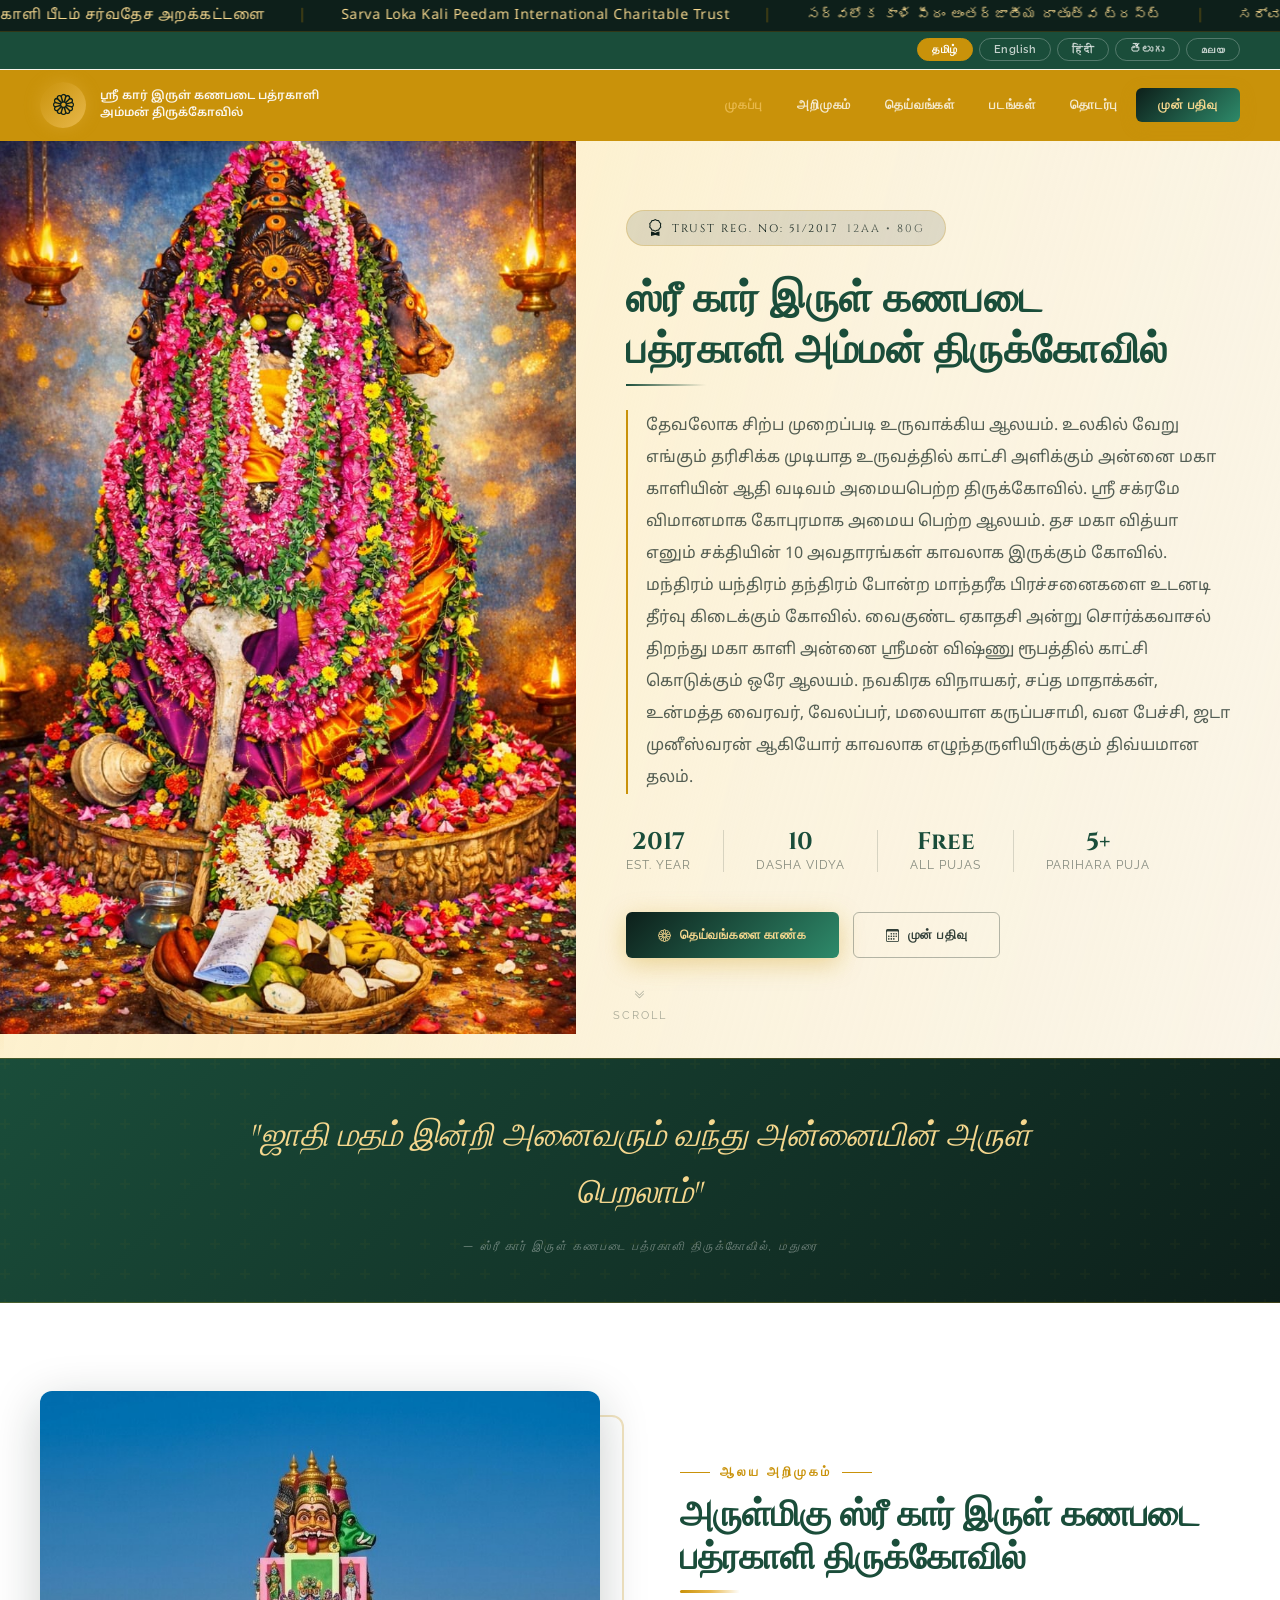
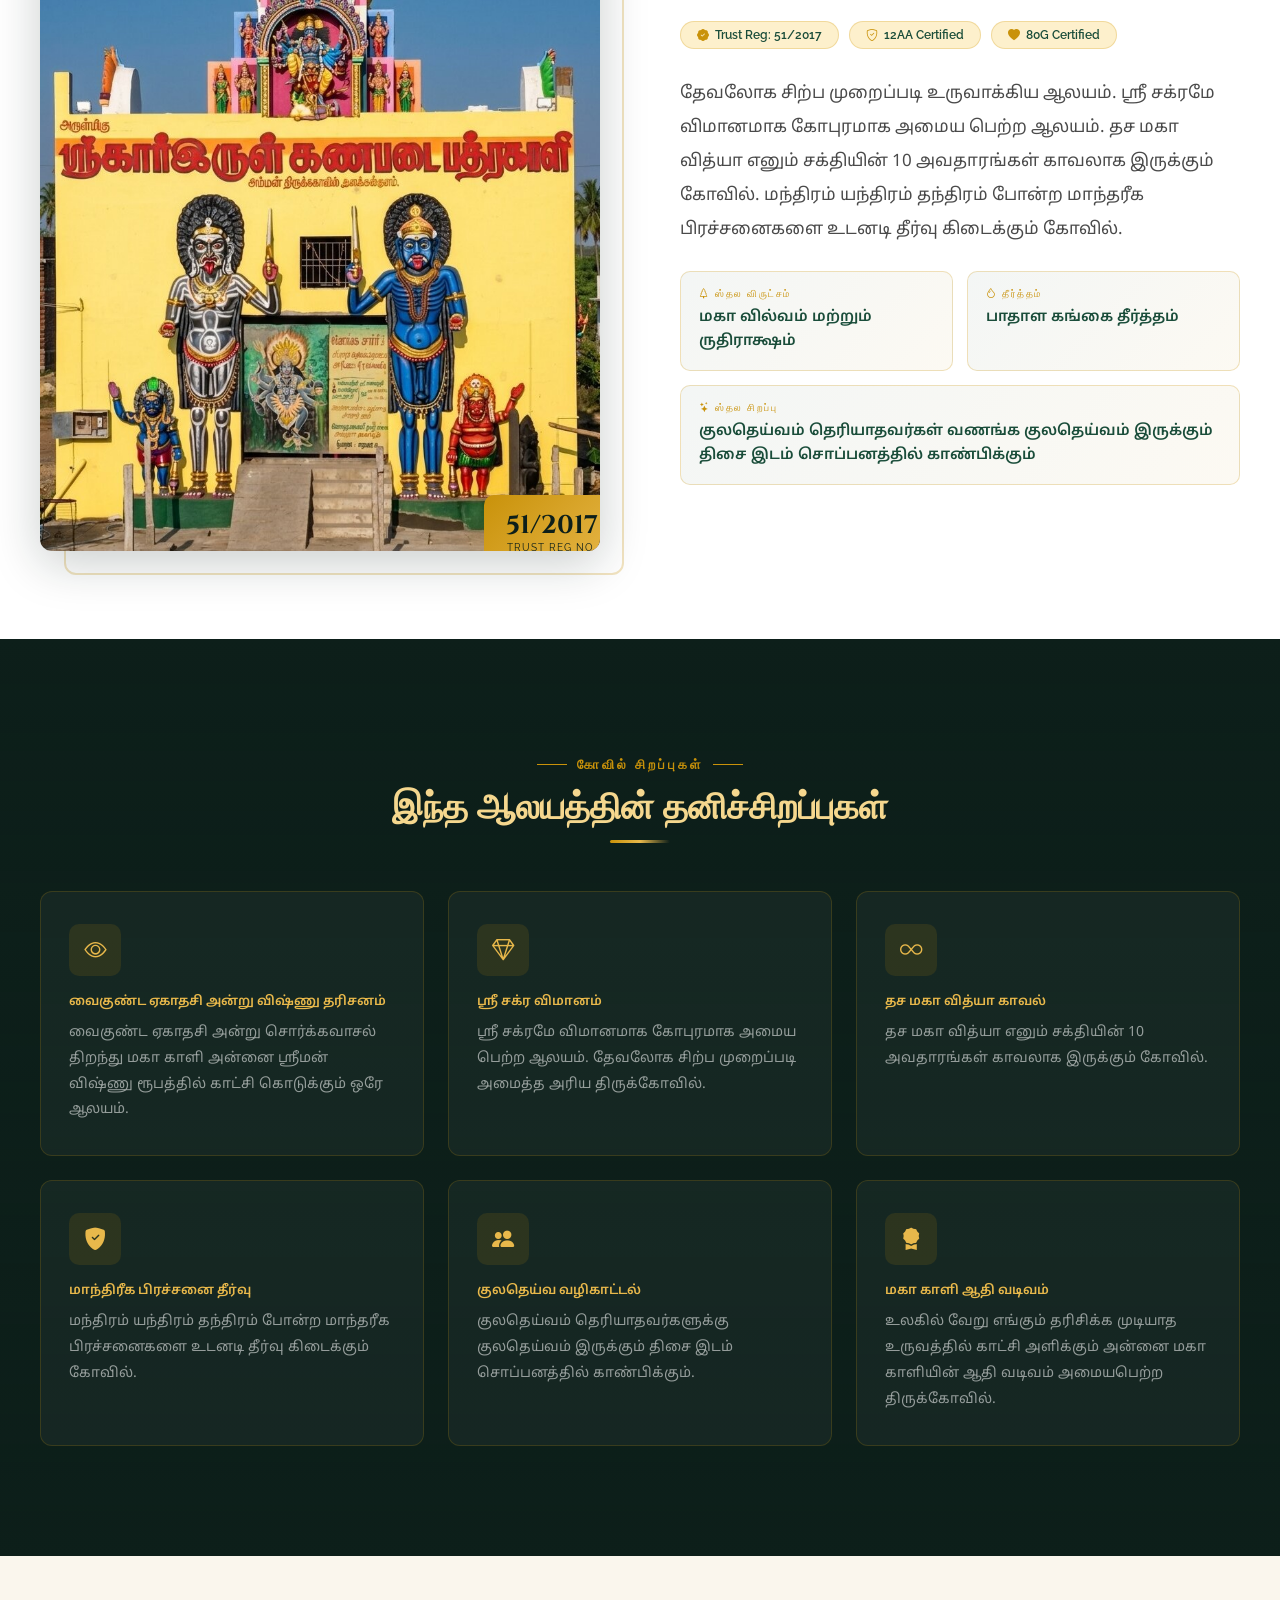
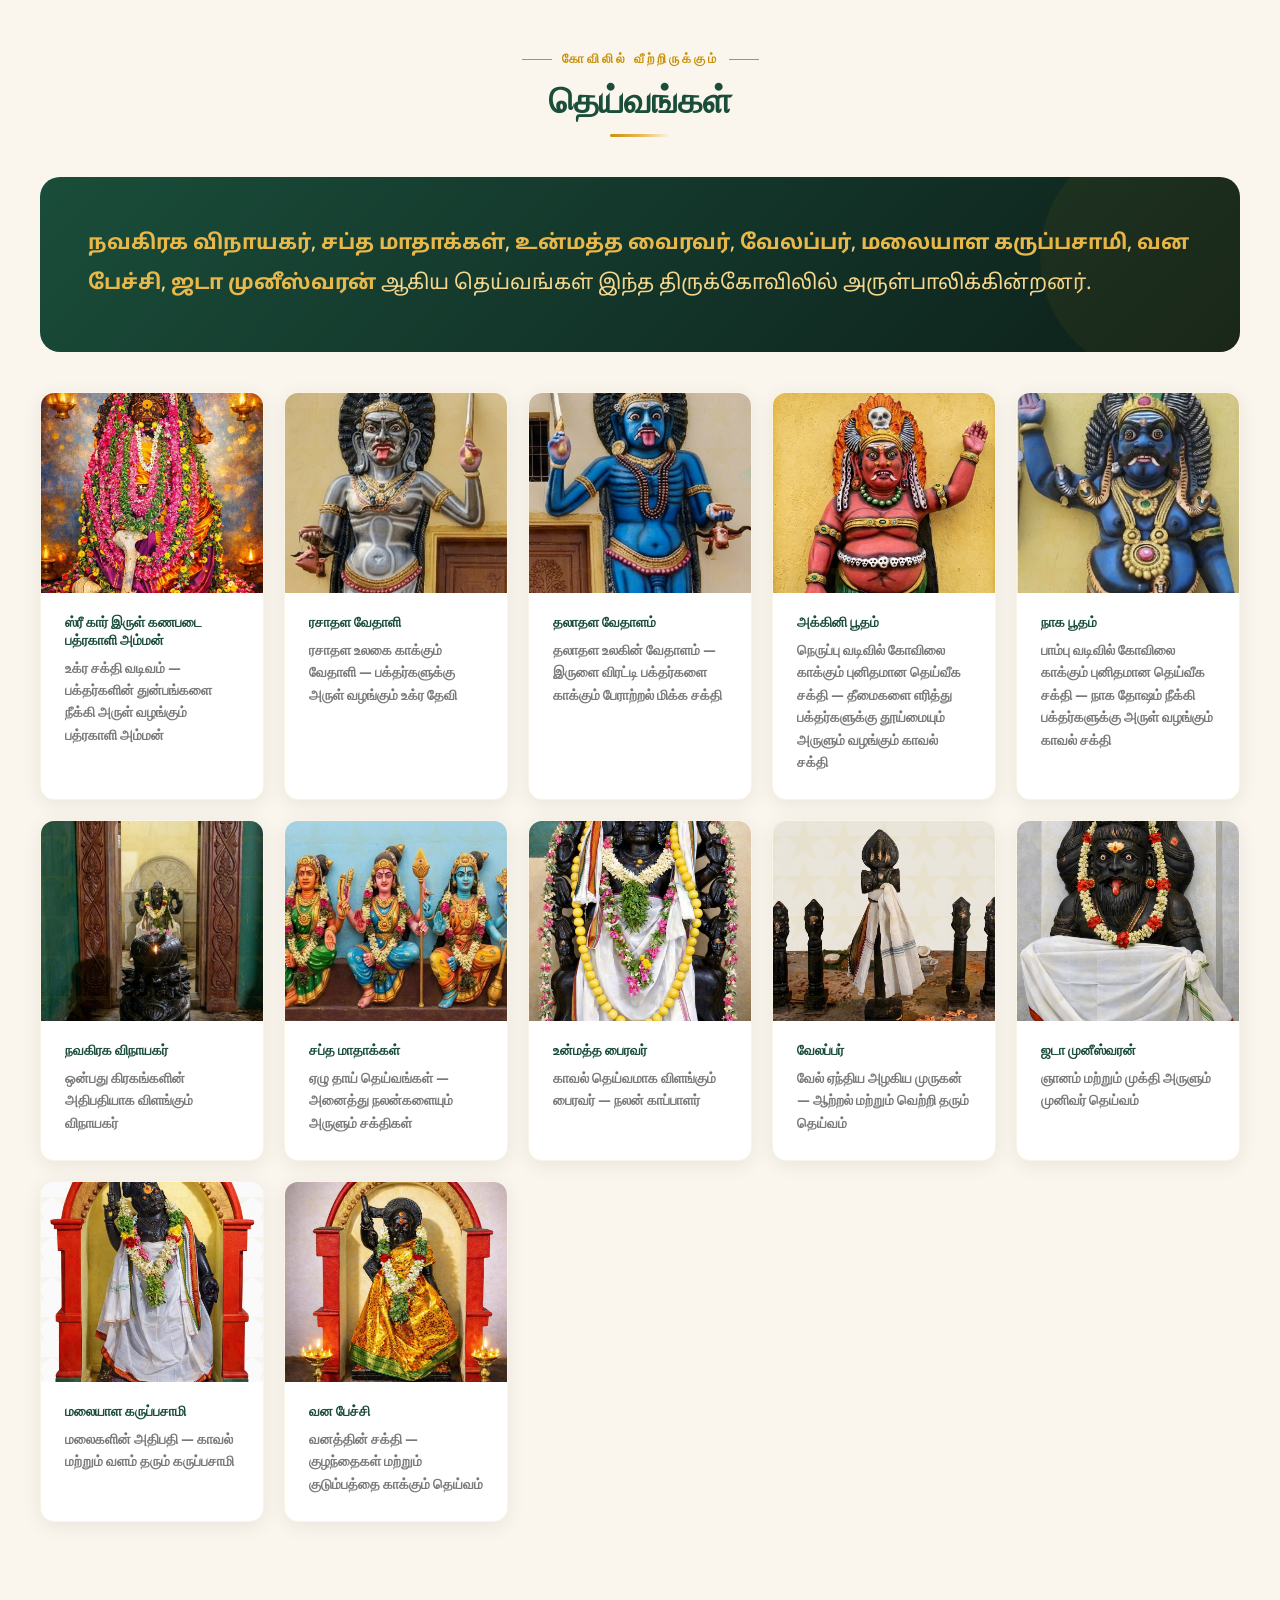
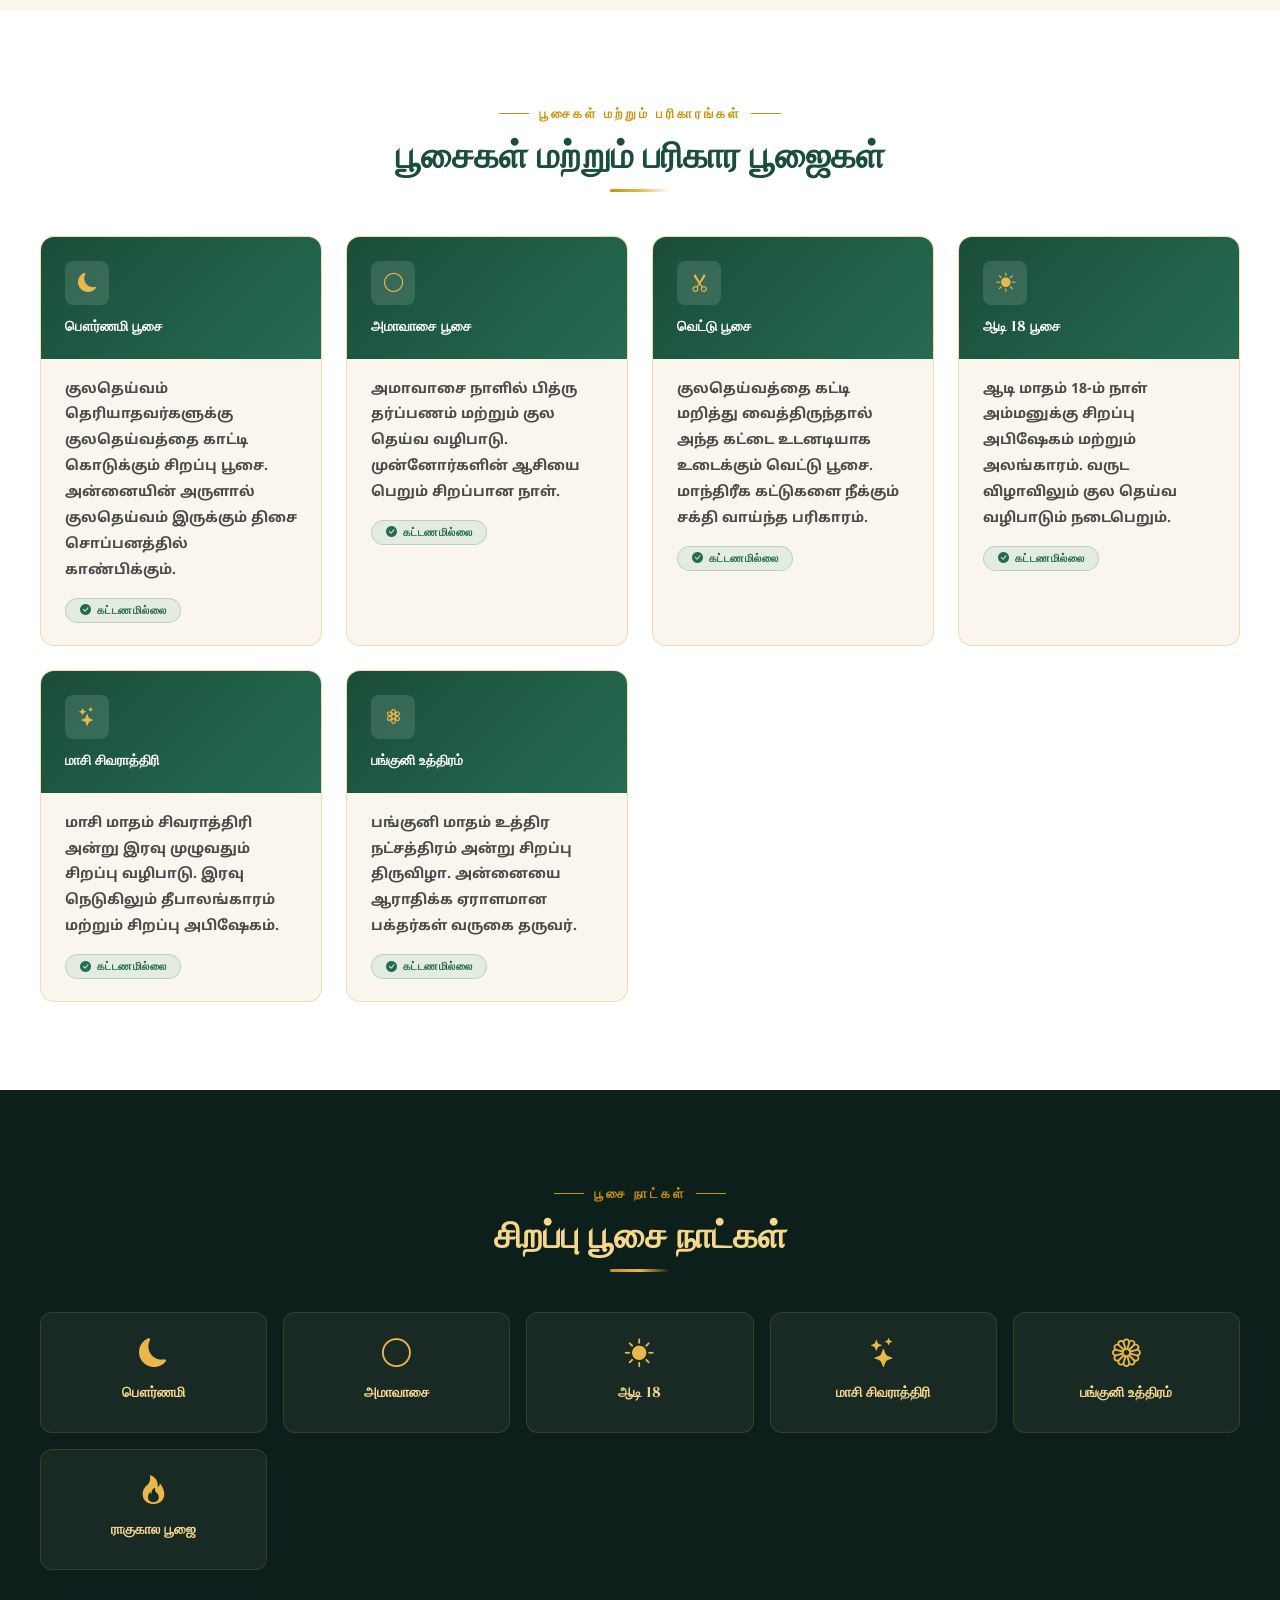
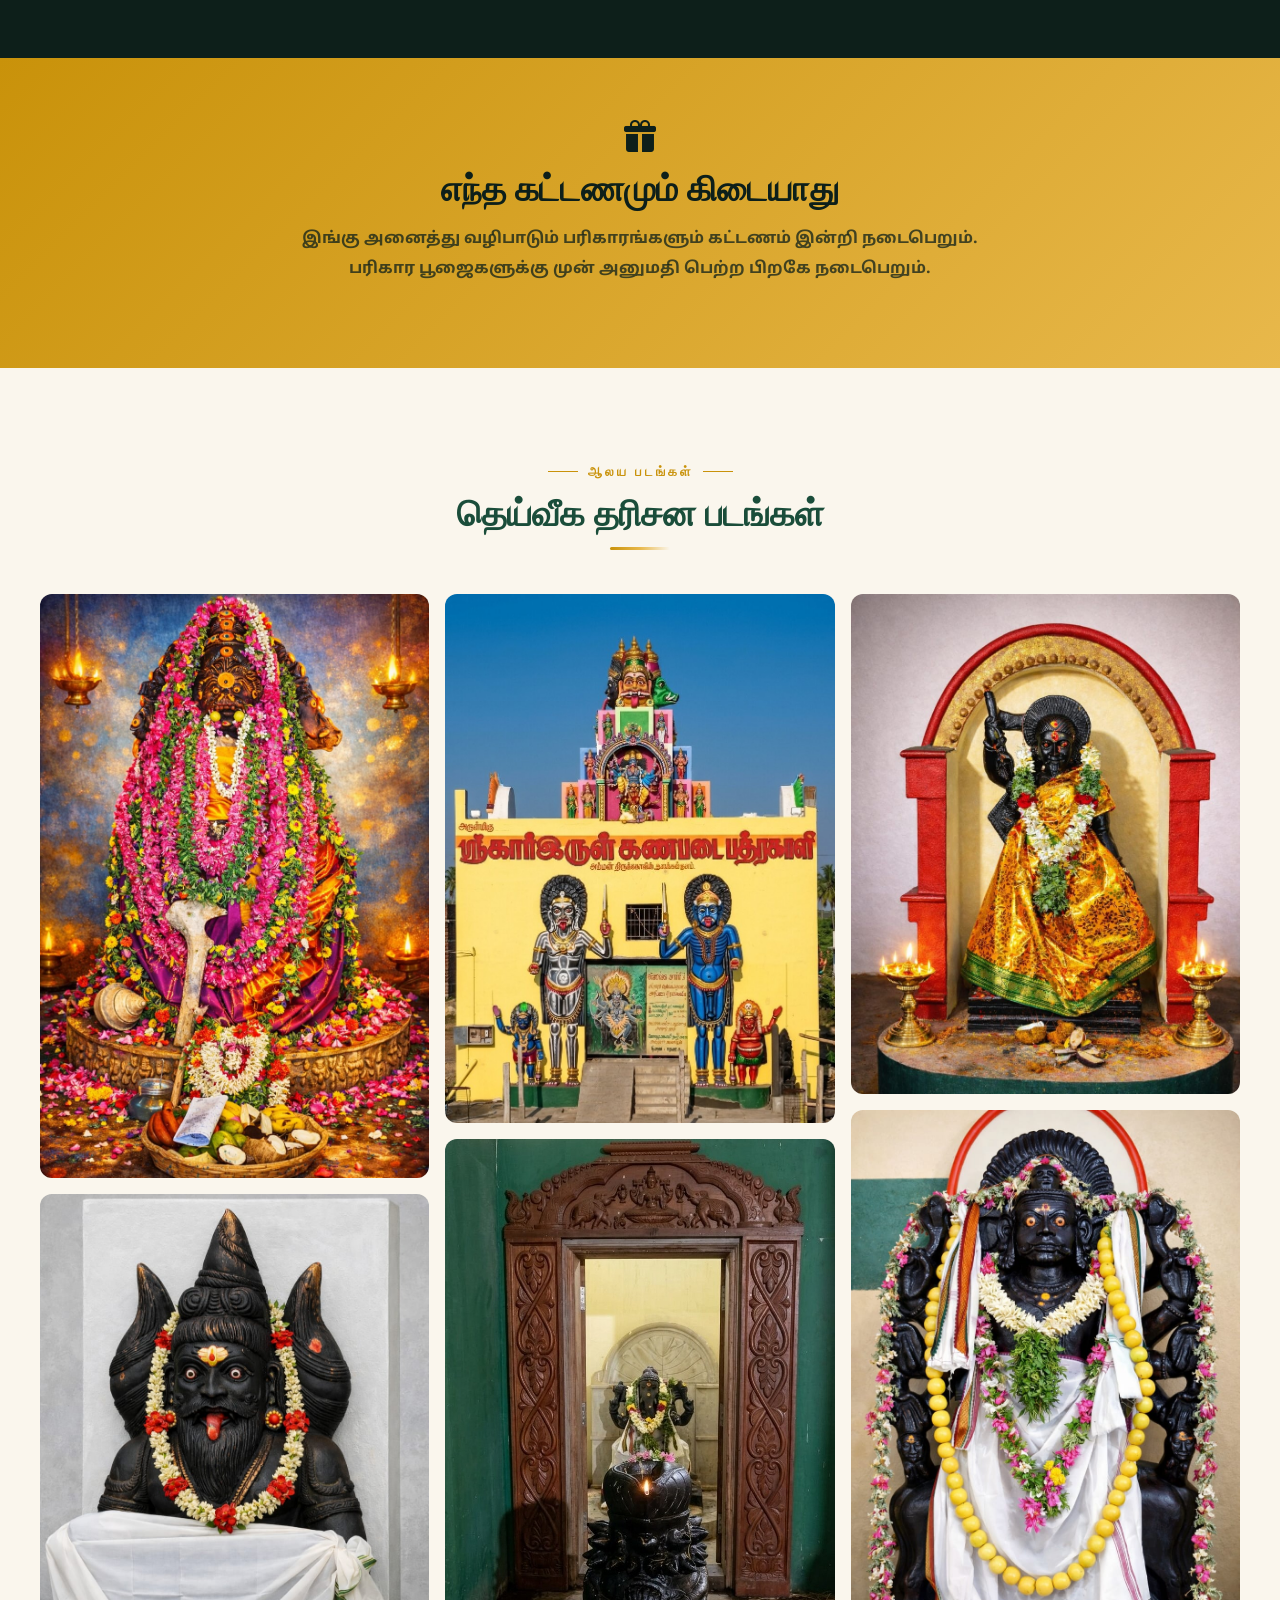
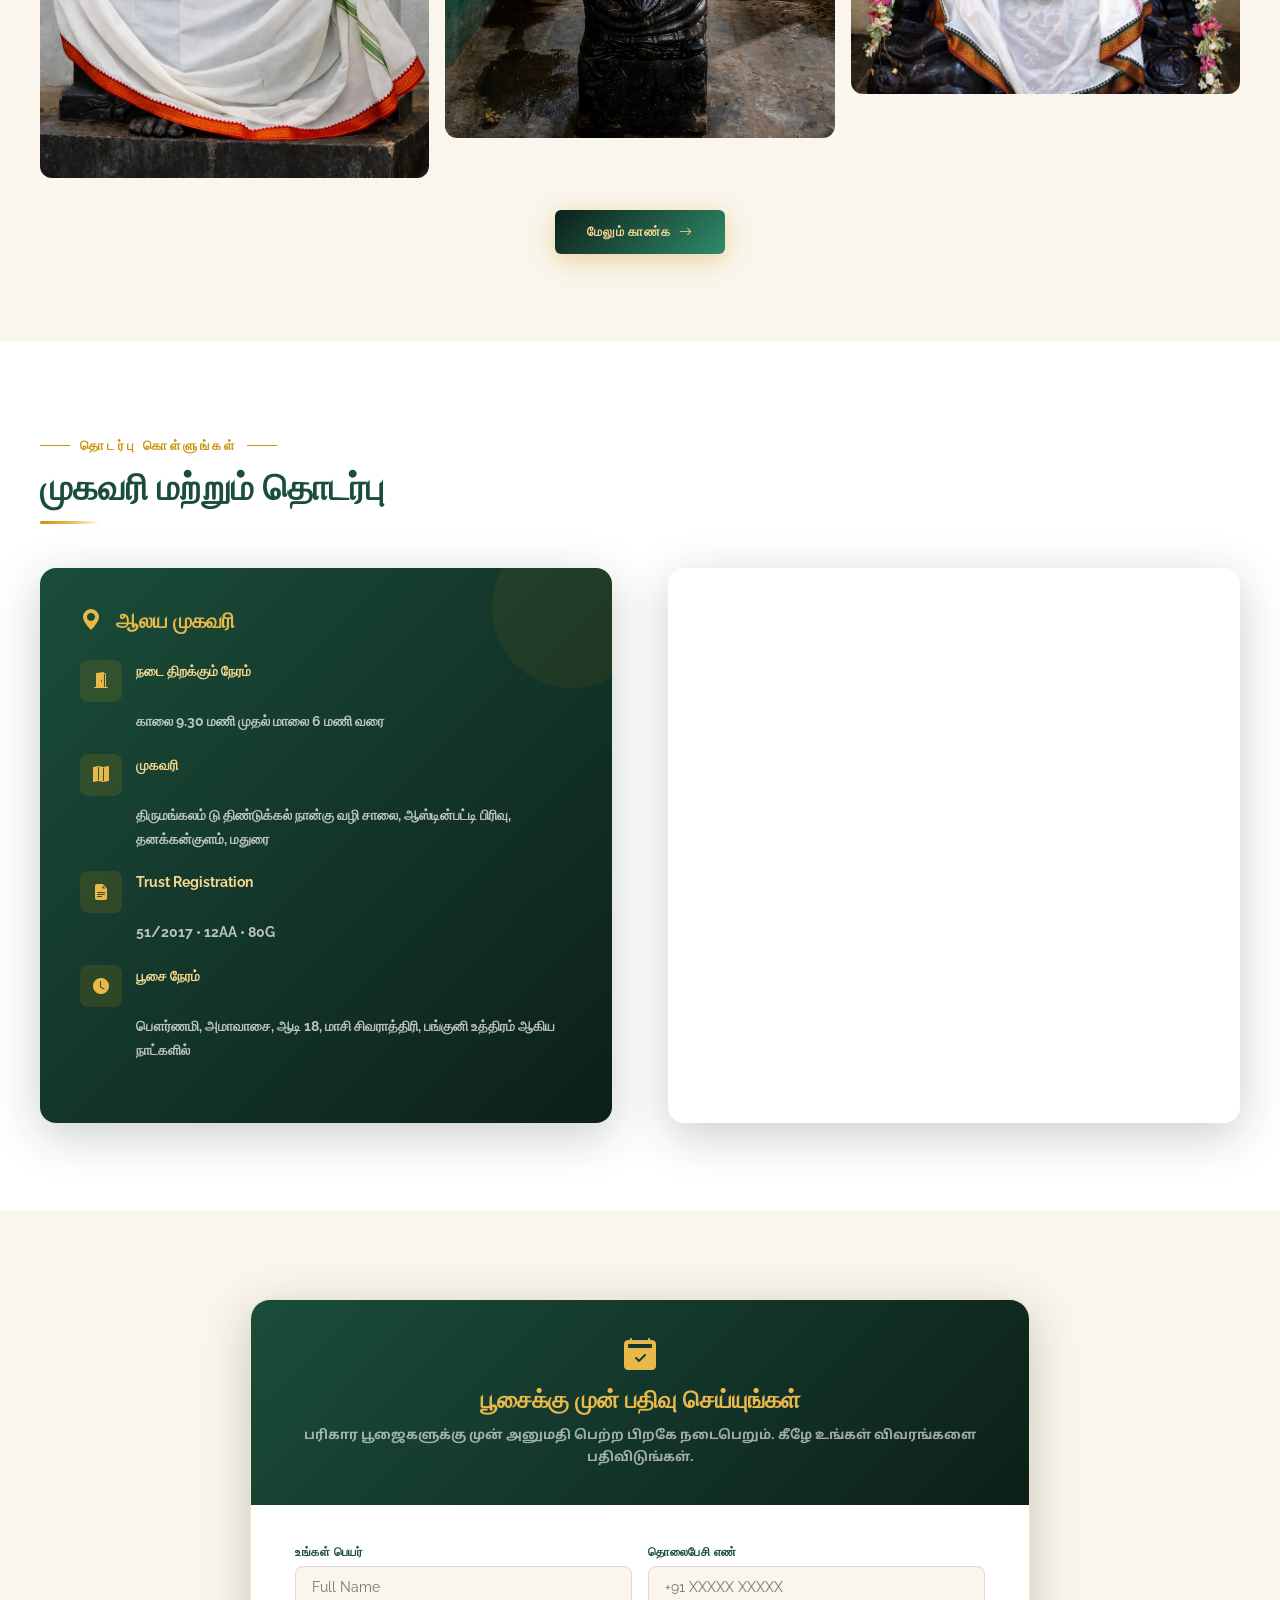
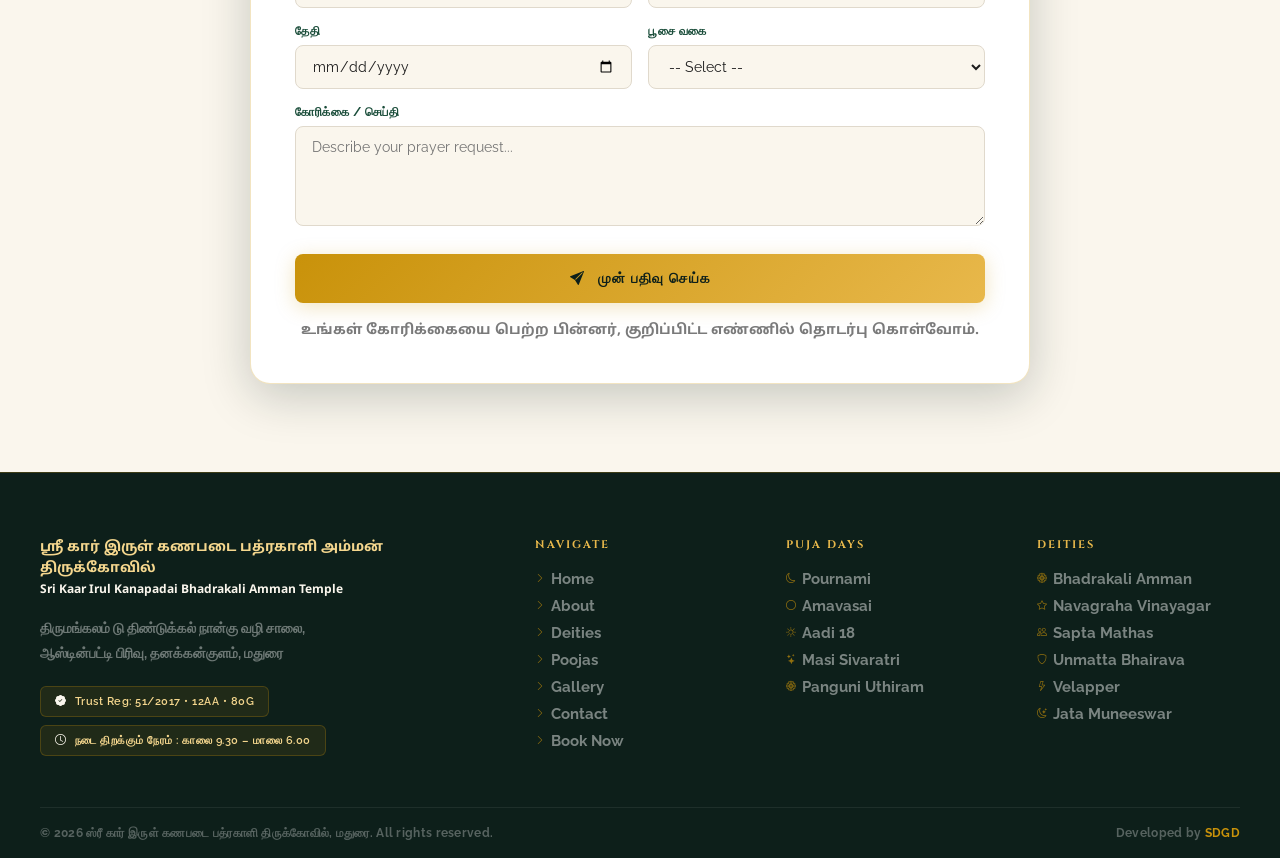
<file: index.html>
<!DOCTYPE html>
<html lang="ta">
<head>
<meta charset="UTF-8">
<meta name="viewport" content="width=device-width, initial-scale=1.0">
<title>ஸ்ரீ கார் இருள் கணபடை பத்ரகாளி திருக்கோவில் | மதுரை</title>
<link rel="preconnect" href="https://fonts.googleapis.com">
<link href="https://fonts.googleapis.com/css2?family=Cormorant+Garamond:ital,wght@0,300;0,400;0,600;0,700;1,300;1,400;1,600&family=Cinzel:wght@400;600;700;900&family=Noto+Sans+Tamil:wght@300;400;500;600;700&family=Raleway:wght@300;400;500;600;700&display=swap" rel="stylesheet">
<link rel="stylesheet" href="https://cdn.jsdelivr.net/npm/bootstrap-icons@1.11.3/font/bootstrap-icons.min.css">
<link rel="stylesheet" href="assets/css/script.css">

<style>

</style>
<!-- Google tag (gtag.js) -->
<script async src="https://www.googletagmanager.com/gtag/js?id=G-7LPF5QYXNS"></script>
<script>
  window.dataLayer = window.dataLayer || [];
  function gtag(){dataLayer.push(arguments);}
  gtag('js', new Date());

  gtag('config', 'G-7LPF5QYXNS');
</script>
</head>
<body>

<!-- PRELOADER -->
<div id="preloader">
  <div class="preloader-om">ॐ</div>
  <div class="preloader-line"><div class="preloader-fill"></div></div>
</div>

<!-- TRUST MARQUEE BAR -->
<div class="trust-bar">
  <div class="trust-marquee" id="trustMarquee"></div>
</div>

<!-- LANGUAGE BAR -->
<div class="lang-bar">
  <button class="lang-btn active" data-setlang="ta">தமிழ்</button>
  <button class="lang-btn" data-setlang="en">English</button>
  <button class="lang-btn" data-setlang="hi">हिंदी</button>
  <button class="lang-btn" data-setlang="te">తెలుగు</button>
  <button class="lang-btn" data-setlang="ml">മലയ</button>
</div>

<!-- NAVBAR -->
<nav id="mainNav">
  <div class="nav-inner">
    <a href="index.html" class="nav-logo">
      <div class="nav-logo-icon"><i class="bi bi-flower1"></i></div>
      <div class="nav-logo-text">
        <div data-lang="ta">ஸ்ரீ கார் இருள் கணபடை பத்ரகாளி அம்மன் திருக்கோவில்</div>
        <div data-lang="en">Sri Kaar Irul Kanapadai Bhadrakali Temple</div>
        <div data-lang="hi">श्री भद्रकाळी अम्मन मंदिर</div>
        <div data-lang="te">శ్రీ భద్రకాళి అమ్మన్ ఆలయం</div>
        <div data-lang="ml">ശ്രീ ഭദ്രകാളി അമ്മൻ ക്ഷേത്രം</div>
      </div>
    </a>
    <div class="nav-links">
      <a href="index.html" style="color:var(--gold2)">
        <span data-lang="ta">முகப்பு</span><span data-lang="en">Home</span><span data-lang="hi">होम</span><span data-lang="te">హోమ్</span><span data-lang="ml">ഹോം</span>
      </a>
      <a href="about.html">
        <span data-lang="ta">அறிமுகம்</span><span data-lang="en">About</span><span data-lang="hi">परिचय</span><span data-lang="te">పరిచయం</span><span data-lang="ml">പരിചയം</span>
      </a>
      <a href="deities.html">
        <span data-lang="ta">தெய்வங்கள்</span><span data-lang="en">Deities</span><span data-lang="hi">देवता</span><span data-lang="te">దేవతలు</span><span data-lang="ml">ദേവതകൾ</span>
      </a>
      <a href="gallery.html">
        <span data-lang="ta">படங்கள்</span><span data-lang="en">Gallery</span><span data-lang="hi">गैलरी</span><span data-lang="te">గ్యాలరీ</span><span data-lang="ml">ഗ്യാലറി</span>
      </a>
      <a href="contact.html">
        <span data-lang="ta">தொடர்பு</span><span data-lang="en">Contact</span><span data-lang="hi">संपर्क</span><span data-lang="te">సంప్రదించు</span><span data-lang="ml">ബന്ധപ്പെടുക</span>
      </a>
      <a href="#booking" class="nav-cta">
        <span data-lang="ta">முன் பதிவு</span><span data-lang="en">Book Now</span><span data-lang="hi">बुक करें</span><span data-lang="te">బుక్ చేయండి</span><span data-lang="ml">ബുക്ക് ചെയ്യുക</span>
      </a>
    </div>
    <button class="hamburger" onclick="toggleMenu()" aria-label="Menu">
      <span></span><span></span><span></span>
    </button>
  </div>
  <div class="mobile-menu" id="mobileMenu">
    <a href="index.html" onclick="toggleMenu()"><span data-lang="ta">முகப்பு</span><span data-lang="en">Home</span><span data-lang="hi">होम</span><span data-lang="te">హోమ్</span><span data-lang="ml">ഹോം</span></a>
    <a href="about.html" onclick="toggleMenu()"><span data-lang="ta">அறிமுகம்</span><span data-lang="en">About</span><span data-lang="hi">परिचय</span><span data-lang="te">పరిచయం</span><span data-lang="ml">പരിചയം</span></a>
    <a href="deities.html" onclick="toggleMenu()"><span data-lang="ta">தெய்வங்கள்</span><span data-lang="en">Deities</span><span data-lang="hi">देवता</span><span data-lang="te">దేవతలు</span><span data-lang="ml">ദേവതകൾ</span></a>
    <a href="gallery.html" onclick="toggleMenu()"><span data-lang="ta">படங்கள்</span><span data-lang="en">Gallery</span><span data-lang="hi">गैलरी</span><span data-lang="te">గ్యాలరీ</span><span data-lang="ml">ഗ്യാലറി</span></a>
    <a href="contact.html" onclick="toggleMenu()"><span data-lang="ta">தொடர்பு</span><span data-lang="en">Contact</span><span data-lang="hi">संपर्क</span><span data-lang="te">సంప్రదించు</span><span data-lang="ml">ബന്ധപ്പെടുക</span></a>
    <a href="#booking" onclick="toggleMenu()"><span data-lang="ta">முன் பதிவு</span><span data-lang="en">Book Now</span><span data-lang="hi">बुक करें</span><span data-lang="te">బుక్ చేయండి</span><span data-lang="ml">ബുക്ക് ചെയ്യുക</span></a>
  </div>
</nav>

<!-- ═══════════════ HERO ═══════════════ -->
<section class="hero" id="home">
  <div class="hero-parallax-bg" id="heroBg"></div>
  <div class="hero-overlay"></div>
  <div class="hero-decoration"></div>
  <div class="hero-image-panel">
    <div class="hero-img-ring hero-img-ring--outer"></div>
    <div class="hero-img-ring hero-img-ring--inner"></div>
    <div class="hero-img-frame">
      <img src="assets/img/kaarirulbathrakali.jpeg" alt="Bhadrakali Amman" class="hero-img" />
    </div>
    <div class="hero-img-glow"></div>
    <div class="hero-img-dots"></div>
  </div>
  <div class="hero-content">
    <div class="hero-badge reveal d1">
      <i class="bi bi-award" style="color:var(--deep)"></i>
      <span>Trust Reg. No: 51/2017</span>
      <span class="hero-trust-no">12AA &bull; 80G</span>
    </div>
    <h1 class="hero-title reveal d2">
      <span data-lang="ta">ஸ்ரீ கார் இருள் கணபடை<br>பத்ரகாளி அம்மன் திருக்கோவில்</span>
      <span data-lang="en">Sri Kaar Irul Kanapadai<br>Bhadrakali Amman Temple</span>
      <span data-lang="hi">श्री कार इरुल कणपडै<br>भद्रकाळी अम्मन मंदिर</span>
      <span data-lang="te">శ్రీ కార్ ఇరుల్ కణపడై<br>భద్రకాళి అమ్మన్ ఆలయం</span>
      <span data-lang="ml">ശ്രീ കാർ ഇരുൾ കണപടൈ<br>ഭദ്രകാളി അമ്മൻ ക്ഷേത്രം</span>
    </h1>
    <div class="hero-divider reveal d3"></div>
    <p class="hero-desc reveal d4" data-lang="ta">
  தேவலோக சிற்ப முறைப்படி உருவாக்கிய ஆலயம். உலகில் வேறு எங்கும் தரிசிக்க முடியாத உருவத்தில் காட்சி அளிக்கும் அன்னை மகா காளியின் ஆதி வடிவம் அமையபெற்ற திருக்கோவில். ஸ்ரீ சக்ரமே விமானமாக கோபுரமாக அமைய பெற்ற ஆலயம். தச மகா வித்யா எனும் சக்தியின் 10 அவதாரங்கள் காவலாக இருக்கும் கோவில். மந்திரம் யந்திரம் தந்திரம் போன்ற மாந்தரீக பிரச்சனைகளை உடனடி தீர்வு கிடைக்கும் கோவில். வைகுண்ட ஏகாதசி அன்று சொர்க்கவாசல் திறந்து மகா காளி அன்னை ஸ்ரீமன் விஷ்ணு ரூபத்தில் காட்சி கொடுக்கும் ஒரே ஆலயம். நவகிரக விநாயகர், சப்த மாதாக்கள், உன்மத்த வைரவர், வேலப்பர், மலையாள கருப்பசாமி, வன பேச்சி, ஜடா முனீஸ்வரன் ஆகியோர் காவலாக எழுந்தருளியிருக்கும் திவ்யமான தலம்.
</p>

<p class="hero-desc reveal d4" data-lang="en">
  A divine temple built according to Devaloka Shilpa tradition. The only temple where Maha Kali Amman appears in her primordial form — a vision found nowhere else in the world. A temple where the Sri Chakra itself serves as the Vimana and Gopuram. The sacred abode guarded by the 10 avatars of Shakti known as Dasha Maha Vidya. A temple where immediate relief is granted for problems related to Mantra, Yantra, and Tantra. The only temple where on Vaikunta Ekadasi, the gates of heaven open and Maha Kali Amman grants darshan in the form of Sri Vishnu. This divine kshetram is also home to Navagraha Vinayagar, Sapta Mathas, Unmatha Bhairava, Velappan, Malayala Karuppasamy, Vana Pechi, and Jada Muneeswaran.
</p>

<p class="hero-desc reveal d4" data-lang="hi">
  देवलोक शिल्प परंपरा के अनुसार निर्मित दिव्य मंदिर। विश्व में अन्यत्र कहीं भी दर्शन न होने वाले अद्वितीय रूप में विराजमान माँ महाकाली का आदि स्वरूप। श्री चक्र ही जहाँ विमान और गोपुरम के रूप में स्थापित है। दश महाविद्या अर्थात शक्ति के 10 अवतारों द्वारा संरक्षित पवित्र मंदिर। मंत्र, यंत्र और तंत्र संबंधी समस्याओं का तत्काल समाधान प्राप्त होने वाला मंदिर। একমাত্র মঞ্চ যেখানে বৈকুণ্ঠ একাদশীতে স্বর্গদ্বার খুলে মহাকালী মা শ্রীমন বিষ্ণুর আকারে দর্শন দেন। এই দিব্য ক্ষেত্রটির 10টি 10টি 10টি 10টি 10টি 10টি 10টি 10টি 10টি 10টি 10টি 10টি 10টি 10টি 10টি 10টি 10টি 10টি 10টি 10টি

<p class="hero-desc reveal d4" data-lang="te">
  దేవలోక శిల్ప సంప్రదాయంలో నిర్మించిన దివ్యమైన ఆలయం. ప్రపంచంలో మరెక్కడా దర్శించలేని అద్వితీయ రూపంలో కొలువై ఉన్న మహాకాళి అమ్మవారి ఆది స్వరూపం. శ్రీ చక్రమే విమానంగా మరియు గోపురంగా అమరిన ఆలయం. దశ మహావిద్య అనే శక్తి యొక్క 10 అవతారాలు కాపలాగా ఉండే కోవెల. మంత్రం, యంత్రం, తంత్రం వంటి మాంత్రిక సమస్యలకు తక్షణ పరిష్కారం లభించే ఆలయం. వైకుంఠ ఏకాదశి నాడు స్వర్గద్వారం తెరచుకొని మహాకాళి అమ్మవారు శ్రీమన్ విష్ణు రూపంలో దర్శనమిచ్చే ఏకైక ఆలయం. నవగ్రహ వినాయకుడు, సప్త మాతలు, ఉన్మత్త భైరవుడు, వేలప్పన్, మలయాళ కరుప్పసామి, వన పేచ్చి, జటా మునీశ్వరుడు కొలువై ఉన్న పావన క్షేత్రం.
</p>

<p class="hero-desc reveal d4" data-lang="ml">
  ദേവലോക ശില്പ രീതിയിൽ നിർമ്മിച്ച ദിവ്യ ക്ഷേത്രം. ലോകത്ത് മറ്റൊരിടത്തും ദർശിക്കാൻ കഴിയാത്ത അദ്വിതീയ രൂപത്തിൽ കുടിയിരിക്കുന്ന മഹാകാളി അമ്മയുടെ ആദിരൂപം. ശ്രീ ചക്രം തന്നെ വിമാനമായും ഗോപുരമായും അമർന്ന ആലയം. ദശ മഹാവിദ്യ എന്ന ശക്തിയുടെ 10 അവതാരങ്ങൾ കാവൽ നിൽക്കുന്ന ക്ഷേത്രം. മന്ത്രം, യന്ത്രം, തന്ത്രം എന്നീ മാന്ത്രിക പ്രശ്നങ്ങൾക്ക് ഉടനടി പരിഹാരം ലഭിക്കുന്ന ക്ഷേത്രം. വൈകുണ്ഠ ഏകാദശിയിൽ സ്വർഗ്ഗദ്വാരം തുറന്ന് മഹാകാളി ശ്രീമൻ വിഷ്ണു രൂപത്തിൽ ദർശനം നൽകുന്ന ഏകൈക ക്ഷേത്രം. നവഗ്രഹ വിനായകർ, സപ്ത മാതാക്കൾ, ഉന്മത്ത ഭൈരവർ, വേലപ്പൻ, മലയാള കരുപ്പസ്വാമി, വന പേച്ചി, ജടാ മുനീശ്വരൻ എന്നിവർ കുടിയിരിക്കുന്ന ദിവ്യമായ തലം.
</p>
    <div class="hero-stats reveal d5">
      <div class="hero-stat">
        <span class="hero-stat-num">2017</span>
        <div class="hero-stat-label">Est. Year</div>
      </div>
      <div class="hero-stat-div"></div>
      <div class="hero-stat">
        <span class="hero-stat-num">10</span>
        <div class="hero-stat-label">Dasha Vidya</div>
      </div>
      <div class="hero-stat-div"></div>
      <div class="hero-stat">
        <span class="hero-stat-num">Free</span>
        <div class="hero-stat-label">All Pujas</div>
      </div>
      <div class="hero-stat-div"></div>
      <div class="hero-stat">
        <span class="hero-stat-num">5+</span>
        <div class="hero-stat-label">Parihara Puja</div>
      </div>
    </div>
    <div class="hero-cta reveal d6">
      <a href="deities.html" class="btn-gold">
        <i class="bi bi-flower1"></i>
        <span data-lang="ta">தெய்வங்களை காண்க</span><span data-lang="en">View Deities</span><span data-lang="hi">देवता देखें</span><span data-lang="te">దేవతలు చూడండి</span><span data-lang="ml">ദേവതകളെ കാണുക</span>
      </a>
      <a href="#booking" class="btn-ghost">
        <i class="bi bi-calendar3"></i>
        <span data-lang="ta">முன் பதிவு</span><span data-lang="en">Book a Visit</span><span data-lang="hi">दर्शन बुक करें</span><span data-lang="te">సందర్శన బుక్</span><span data-lang="ml">ബുക്ക് ചെയ്യുക</span>
      </a>
    </div>
  </div>
  <div class="hero-scroll-hint">
    <i class="bi bi-chevron-double-down"></i>
    <span>Scroll</span>
  </div>
</section>

<!-- ═══════════════ GOLDEN QUOTE ═══════════════ -->
<div class="gold-band">
  <blockquote>
    <span data-lang="ta">"ஜாதி மதம் இன்றி அனைவரும் வந்து அன்னையின் அருள் பெறலாம்"</span>
    <span data-lang="en">"Irrespective of caste or religion, everyone is welcome to receive the blessings of the Mother Goddess"</span>
    <span data-lang="hi">"जाति-धर्म से परे, सभी देवी की कृपा के पात्र हैं"</span>
    <span data-lang="te">"కులమతాల భేదమే లేకుండా అందరూ అమ్మ అనుగ్రహం పొందవచ్చు"</span>
    <span data-lang="ml">"ജാതി-മത ഭേദമില്ലാതെ, എല്ലാവർക്കും അമ്മ അനുഗ്രഹം ലഭിക്കും"</span>
  </blockquote>
  <cite>— ஸ்ரீ கார் இருள் கணபடை பத்ரகாளி திருக்கோவில், மதுரை</cite>
</div>

<!-- ═══════════════ ABOUT ═══════════════ -->
<section class="about-section" id="about">
  <div class="section-wrap">
    <div class="about-grid">
      <div class="about-img-wrap reveal-left">
        <div class="about-img-frame"></div>
        <div class="about-img-main">
          <img src="assets/img/temple.jpg" alt="Temple">
          <div class="about-badge">
            <span class="about-badge-num">51/2017</span>
            <div class="about-badge-label">Trust Reg No.</div>
          </div>
        </div>
      </div>
      <div class="reveal-right">
        <div class="section-eyebrow">
          <span data-lang="ta">ஆலய அறிமுகம்</span><span data-lang="en">About the Temple</span><span data-lang="hi">मंदिर परिचय</span><span data-lang="te">ఆలయ పరిచయం</span><span data-lang="ml">ക്ഷേത്ര പരിചയം</span>
        </div>
        <h2 class="section-title" data-lang="ta">அருள்மிகு ஸ்ரீ கார் இருள் கணபடை பத்ரகாளி திருக்கோவில்</h2>
        <h2 class="section-title" data-lang="en">Sri Kaar Irul Kanapadai Bhadrakali Amman Thirukoil</h2>
        <h2 class="section-title" data-lang="hi">श्री भद्रकाळी अम्मन मंदिर</h2>
        <h2 class="section-title" data-lang="te">శ్రీ భద్రకాళి అమ్మన్ ఆలయం</h2>
        <h2 class="section-title" data-lang="ml">ശ്രീ ഭദ്രകാളി അമ്മൻ ക്ഷേത്രം</h2>
        <div class="section-rule"></div>
        <div class="trust-chips">
          <span class="trust-chip"><i class="bi bi-patch-check-fill"></i> Trust Reg: 51/2017</span>
          <span class="trust-chip"><i class="bi bi-shield-check"></i> 12AA Certified</span>
          <span class="trust-chip"><i class="bi bi-heart-fill"></i> 80G Certified</span>
        </div>
        <p class="section-body" style="font-family:'Noto Sans Tamil',sans-serif; line-height:2;" data-lang="ta">
          தேவலோக சிற்ப முறைப்படி உருவாக்கிய ஆலயம். ஸ்ரீ சக்ரமே விமானமாக கோபுரமாக அமைய பெற்ற ஆலயம். தச மகா வித்யா எனும் சக்தியின் 10 அவதாரங்கள் காவலாக இருக்கும் கோவில். மந்திரம் யந்திரம் தந்திரம் போன்ற மாந்தரீக பிரச்சனைகளை உடனடி தீர்வு கிடைக்கும் கோவில்.
        </p>
        <p class="section-body" style="font-family:'Noto Sans Tamil',sans-serif; line-height:2;" data-lang="en">
          A temple built according to Devaloka Shilpa tradition — where Sri Chakra itself forms the Vimanam and Gopuram. The 10 avatars of Shakti known as Dasha Maha Vidya stand as guardians. Immediate solutions to Mantra, Yantra, and Tantra-related problems are provided here.
        </p>
        <p class="section-body" style="font-family:'Noto Sans Tamil',sans-serif; line-height:2;" data-lang="hi">
          देवलोक शिल्प परंपरा के अनुसार निर्मित मंदिर। श्री चक्र ही विमान और गोपुरम के रूप में स्थापित है। दश महाविद्या के 10 अवतार रक्षक के रूप में यहाँ विराजमान हैं।
        </p>
        <p class="section-body" style="font-family:'Noto Sans Tamil',sans-serif; line-height:2;" data-lang="te">
          దేవలోక శిల్ప సంప్రదాయంలో నిర్మించిన ఆలయం. శ్రీ చక్రమే విమానంగా, గోపురంగా ఉన్న ఆలయం. దశ మహావిద్య శక్తి యొక్క 10 అవతారాలు కాపలాగా ఉండే కోవెల.
        </p>
        <p class="section-body" style="font-family:'Noto Sans Tamil',sans-serif; line-height:2;" data-lang="ml">
          ദേവലോക ശില്പ രീതിയിൽ നിർമ്മിച്ച ക്ഷേത്രം. ശ്രീ ചക്രം തന്നെ വിമാനവും ഗോപുരവുമായ ക്ഷേത്രം. ദശ മഹാ വിദ്യ ശക്തിയുടെ 10 അവതാരങ്ങൾ കാവൽ നിൽക്കുന്ന ക്ഷേത്രം.
        </p>
        <div class="sthal-grid" style="margin-top:24px;">
          <div class="sthal-card reveal-up d1">
            <div class="sthal-card-label"><i class="bi bi-tree"></i>
              <span data-lang="ta">ஸ்தல விருட்சம்</span><span data-lang="en">Sthala Vriksham</span><span data-lang="hi">स्थल वृक्ष</span><span data-lang="te">స్థల వృక్షం</span><span data-lang="ml">സ്ഥല വൃക്ഷം</span>
            </div>
            <div class="sthal-card-val">
              <span data-lang="ta">மகா வில்வம் மற்றும் ருதிராக்ஷம்</span>
              <span data-lang="en">Maha Vilwam and Rudraksha</span>
              <span data-lang="hi">महा विल्व और रुद्राक्ष</span>
              <span data-lang="te">మహా విల్వం మరియు రుద్రాక్ష</span>
              <span data-lang="ml">മഹാ വില്വവും രുദ്രാക്ഷവും</span>
            </div>
          </div>
          <div class="sthal-card reveal-up d2">
            <div class="sthal-card-label"><i class="bi bi-droplet"></i>
              <span data-lang="ta">தீர்த்தம்</span><span data-lang="en">Theertham</span><span data-lang="hi">तीर्थ</span><span data-lang="te">తీర్థం</span><span data-lang="ml">തീർഥം</span>
            </div>
            <div class="sthal-card-val">
              <span data-lang="ta">பாதாள கங்கை தீர்த்தம்</span>
              <span data-lang="en">Pathala Ganga Theertham</span>
              <span data-lang="hi">पाताल गंगा तीर्थ</span>
              <span data-lang="te">పాతాళ గంగ తీర్థం</span>
              <span data-lang="ml">പാതാള ഗംഗ തീർഥം</span>
            </div>
          </div>
          <div class="sthal-card reveal-up d3" style="grid-column:span 2">
            <div class="sthal-card-label"><i class="bi bi-stars"></i>
              <span data-lang="ta">ஸ்தல சிறப்பு</span><span data-lang="en">Temple Specialty</span><span data-lang="hi">स्थल विशेषता</span><span data-lang="te">స్థల విశేషం</span><span data-lang="ml">ക്ഷേത്ര വിശേഷം</span>
            </div>
            <div class="sthal-card-val">
              <span data-lang="ta">குலதெய்வம் தெரியாதவர்கள் வணங்க குலதெய்வம் இருக்கும் திசை இடம் சொப்பனத்தில் காண்பிக்கும்</span>
              <span data-lang="en">For those who do not know their Kula Deiva, the direction and place of their family deity will be revealed in a dream.</span>
              <span data-lang="hi">जो अपने कुलदेवता को नहीं जानते, उन्हें स्वप्न में कुलदेवता का स्थान और दिशा बताई जाएगी।</span>
              <span data-lang="te">కుల దేవత తెలియనివారికి కుల దేవత ఉన్న దిశ మరియు స్థలం కలలో చూపించబడుతుంది.</span>
              <span data-lang="ml">കുലദൈവം അറിയാത്തവർക്ക് കുലദൈവം ഉള്ള ദിശയും സ്ഥലവും സ്വപ്നത്തിൽ കാണിക്കപ്പെടും.</span>
            </div>
          </div>
        </div>
      </div>
    </div>
  </div>
</section>

<!-- ═══════════════ TEMPLE SPECIALTIES (PARALLAX) ═══════════════ -->
<section class="special-section" id="specialties">
  <div class="special-parallax-bg" id="specialBg"></div>
  <div class="special-overlay"></div>
  <div class="section-wrap" style="position:relative;z-index:2;">
    <div style="text-align:center" class="reveal">
      <div class="section-eyebrow" style="justify-content:center;">
        <span data-lang="ta">கோவில் சிறப்புகள்</span><span data-lang="en">Temple Specialties</span><span data-lang="hi">मंदिर की विशेषताएं</span><span data-lang="te">ఆలయ విశేషాలు</span><span data-lang="ml">ക്ഷേത്ര വിശേഷങ്ങൾ</span>
      </div>
      <h2 class="section-title" style="color:var(--gold3); text-align:center;">
        <span data-lang="ta">இந்த ஆலயத்தின் தனிச்சிறப்புகள்</span>
        <span data-lang="en">What Makes This Temple Unique</span>
        <span data-lang="hi">इस मंदिर की विशेषताएं</span>
        <span data-lang="te">ఈ ఆలయ ప్రత్యేకతలు</span>
        <span data-lang="ml">ഈ ക്ഷേത്രത്തിന്റെ പ്രത്യേകതകൾ</span>
      </h2>
      <div class="section-rule center"></div>
    </div>
    <div class="special-grid">
      <div class="special-card reveal d1">
        <div class="special-card-icon"><i class="bi bi-eye"></i></div>
        <div class="special-card-title-tamil">
          <span data-lang="ta">வைகுண்ட ஏகாதசி அன்று விஷ்ணு தரிசனம்</span>
          <span data-lang="en">Vishnu Darshan on Vaikunta Ekadasi</span>
          <span data-lang="hi">वैकुंठ एकादशी पर विष्णु दर्शन</span>
          <span data-lang="te">వైకుంఠ ఏకాదశిపై విష్ణు దర్శనం</span>
          <span data-lang="ml">വൈകുണ്ഠ ഏകാദശിയിൽ വിഷ്ണു ദർശനം</span>
        </div>
        <div class="special-card-desc">
          <span data-lang="ta">வைகுண்ட ஏகாதசி அன்று சொர்க்கவாசல் திறந்து மகா காளி அன்னை ஸ்ரீமன் விஷ்ணு ரூபத்தில் காட்சி கொடுக்கும் ஒரே ஆலயம்.</span>
          <span data-lang="en">The only temple where Maha Kali appears in the form of Sri Vishnu on Vaikunta Ekadasi, when the gates of heaven open.</span>
          <span data-lang="hi">एकमात्र मंदिर जहाँ वैकुंठ एकादशी पर स्वर्ग के द्वार खुलने पर महाकाली श्रीमन विष्णु रूप में दर्शन देती हैं।</span>
          <span data-lang="te">వైకుంఠ ఏకాదశి నాడు స్వర్గ ద్వారం తెరుచుకున్నప్పుడు మహాకాళి శ్రీమన్ విష్ణు రూపంలో దర్శనమిచ్చే ఏకైక ఆలయం.</span>
          <span data-lang="ml">വൈകുണ്ഠ ഏകാദശിയിൽ സ്വർഗ്ഗ വാതിൽ തുറക്കുമ്പോൾ മഹാകാളി ശ്രീമൻ വിഷ്ണു രൂപത്തിൽ ദർശനം നൽകുന്ന ഏകൈക ക്ഷേത്രം.</span>
        </div>
      </div>
      <div class="special-card reveal d2">
        <div class="special-card-icon"><i class="bi bi-gem"></i></div>
        <div class="special-card-title-tamil">
          <span data-lang="ta">ஸ்ரீ சக்ர விமானம்</span>
          <span data-lang="en">Sri Chakra Vimanam</span>
          <span data-lang="hi">श्री चक्र विमान</span>
          <span data-lang="te">శ్రీ చక్ర విమానం</span>
          <span data-lang="ml">ശ്രീ ചക്ര വിമാനം</span>
        </div>
        <div class="special-card-desc">
          <span data-lang="ta">ஸ்ரீ சக்ரமே விமானமாக கோபுரமாக அமைய பெற்ற ஆலயம். தேவலோக சிற்ப முறைப்படி அமைத்த அரிய திருக்கோவில்.</span>
          <span data-lang="en">A rare temple where the Sri Chakra itself forms the Vimanam and Gopuram, built according to Devaloka Shilpa tradition.</span>
          <span data-lang="hi">एक दुर्लभ मंदिर जहाँ श्री चक्र स्वयं विमान और गोपुरम के रूप में स्थापित है।</span>
          <span data-lang="te">శ్రీ చక్రమే విమానంగా, గోపురంగా ఉన్న అపూర్వమైన ఆలయం.</span>
          <span data-lang="ml">ശ്രീ ചക്രം തന്നെ വിമാനവും ഗോപുരവുമായ അദ്വിതീയ ക്ഷേത്രം.</span>
        </div>
      </div>
      <div class="special-card reveal d3">
        <div class="special-card-icon"><i class="bi bi-infinity"></i></div>
        <div class="special-card-title-tamil">
          <span data-lang="ta">தச மகா வித்யா காவல்</span>
          <span data-lang="en">Dasha Maha Vidya Guardians</span>
          <span data-lang="hi">दश महाविद्या संरक्षण</span>
          <span data-lang="te">దశ మహావిద్య రక్షణ</span>
          <span data-lang="ml">ദശ മഹാ വിദ്യ സംരക്ഷണം</span>
        </div>
        <div class="special-card-desc">
          <span data-lang="ta">தச மகா வித்யா எனும் சக்தியின் 10 அவதாரங்கள் காவலாக இருக்கும் கோவில்.</span>
          <span data-lang="en">A temple guarded by the 10 avatars of Shakti known as Dasha Maha Vidya.</span>
          <span data-lang="hi">दश महाविद्या के 10 अवतारों द्वारा संरक्षित मंदिर।</span>
          <span data-lang="te">దశ మహావిద్య అనే శక్తి యొక్క 10 అవతారాలు కాపలా ఉండే ఆలయం.</span>
          <span data-lang="ml">ദശ മഹാ വിദ്യ ശക്തിയുടെ 10 അവതാരങ്ങൾ കാവൽ നിൽക്കുന്ന ക്ഷേത്രം.</span>
        </div>
      </div>
      <div class="special-card reveal d4">
        <div class="special-card-icon"><i class="bi bi-shield-fill-check"></i></div>
        <div class="special-card-title-tamil">
          <span data-lang="ta">மாந்திரீக பிரச்சனை தீர்வு</span>
          <span data-lang="en">Relief from Dark Forces</span>
          <span data-lang="hi">मांत्रिक समस्याओं का समाधान</span>
          <span data-lang="te">మాంత్రిక సమస్యల పరిష్కారం</span>
          <span data-lang="ml">മാന്ത്രിക പ്രശ്നങ്ങൾക്ക് പരിഹാരം</span>
        </div>
        <div class="special-card-desc">
          <span data-lang="ta">மந்திரம் யந்திரம் தந்திரம் போன்ற மாந்தரீக பிரச்சனைகளை உடனடி தீர்வு கிடைக்கும் கோவில்.</span>
          <span data-lang="en">Immediate solutions to problems caused by Mantra, Yantra, and Tantra are provided at this temple.</span>
          <span data-lang="hi">मंत्र, यंत्र, तंत्र से संबंधित समस्याओं का तत्काल समाधान यहाँ मिलता है।</span>
          <span data-lang="te">మంత్ర, యంత్ర, తంత్ర సంబంధిత సమస్యలకు తక్షణ పరిష్కారం లభిస్తుంది.</span>
          <span data-lang="ml">മന്ത്ര, യന്ത്ര, തന്ത്ര സംബന്ധിത പ്രശ്നങ്ങൾക്ക് ഉടനടി പരിഹാരം ലഭിക്കും.</span>
        </div>
      </div>
      <div class="special-card reveal d5">
        <div class="special-card-icon"><i class="bi bi-people-fill"></i></div>
        <div class="special-card-title-tamil">
          <span data-lang="ta">குலதெய்வ வழிகாட்டல்</span>
          <span data-lang="en">Kula Deiva Guidance</span>
          <span data-lang="hi">कुलदेवता मार्गदर्शन</span>
          <span data-lang="te">కుల దేవత మార్గదర్శనం</span>
          <span data-lang="ml">കുലദൈവ മാർഗ്ഗദർശനം</span>
        </div>
        <div class="special-card-desc">
          <span data-lang="ta">குலதெய்வம் தெரியாதவர்களுக்கு குலதெய்வம் இருக்கும் திசை இடம் சொப்பனத்தில் காண்பிக்கும்.</span>
          <span data-lang="en">For those unaware of their family deity, the location and direction of their Kula Deiva will be revealed in a dream.</span>
          <span data-lang="hi">जो अपने कुलदेवता से अनजान हैं, उन्हें स्वप्न में उनका स्थान और दिशा बताई जाती है।</span>
          <span data-lang="te">కుల దేవత తెలియనివారికి కలలో దేవత దిశ మరియు స్థలం చూపించబడతాయి.</span>
          <span data-lang="ml">കുലദൈവം അറിയാത്തവർക്ക് സ്വപ്നത്തിൽ ദൈവത്തിന്റെ ദിശയും സ്ഥലവും വെളിപ്പെടുത്തുന്നു.</span>
        </div>
      </div>
      <div class="special-card reveal d6">
        <div class="special-card-icon"><i class="bi bi-award-fill"></i></div>
        <div class="special-card-title-tamil">
          <span data-lang="ta">மகா காளி ஆதி வடிவம்</span>
          <span data-lang="en">Primal Form of Maha Kali</span>
          <span data-lang="hi">महाकाली का आदि स्वरूप</span>
          <span data-lang="te">మహాకాళి ఆది స్వరూపం</span>
          <span data-lang="ml">മഹാകാളിയുടെ ആദി രൂപം</span>
        </div>
        <div class="special-card-desc">
          <span data-lang="ta">உலகில் வேறு எங்கும் தரிசிக்க முடியாத உருவத்தில் காட்சி அளிக்கும் அன்னை மகா காளியின் ஆதி வடிவம் அமையபெற்ற திருக்கோவில்.</span>
          <span data-lang="en">A temple housing the primal form of Mother Maha Kali — a form that cannot be found anywhere else in the world.</span>
          <span data-lang="hi">एक ऐसा मंदिर जहाँ माँ महाकाली का वह आदि स्वरूप है जो दुनिया में कहीं और नहीं मिलता।</span>
          <span data-lang="te">ప్రపంచంలో మరెక్కడా దర్శించలేని అమ్మ మహాకాళి యొక్క ఆది స్వరూపం ఉన్న ఆలయం.</span>
          <span data-lang="ml">ലോകത്ത് മറ്റൊരിടത്തും ദർശിക്കാനാകാത്ത അമ്മ മഹാകാളിയുടെ ആദ്യ രൂപം ഉള്ള ക്ഷേത്രം.</span>
        </div>
      </div>
    </div>
  </div>
</section>

<!-- ═══════════════ DEITIES ═══════════════ -->
<section class="deities-section" id="deities">
  <div class="section-wrap">
    <div class="reveal" style="text-align:center; margin-bottom:40px;">
      <div class="section-eyebrow" style="justify-content:center;">
        <span data-lang="ta">கோவிலில் வீற்றிருக்கும்</span><span data-lang="en">Enshrined Deities</span><span data-lang="hi">देवता</span><span data-lang="te">దేవతలు</span><span data-lang="ml">ദേവതകൾ</span>
      </div>
      <h2 class="section-title" style="text-align:center;">
        <span data-lang="ta">தெய்வங்கள்</span>
        <span data-lang="en">Deities of the Temple</span>
        <span data-lang="hi">मंदिर के देवता</span>
        <span data-lang="te">ఆలయంలోని దేవతలు</span>
        <span data-lang="ml">ക്ഷേത്രത്തിലെ ദേവതകൾ</span>
      </h2>
      <div class="section-rule center"></div>
    </div>
    <div class="deities-main reveal">
      <p class="deities-main-title" data-lang="ta">
        <strong>நவகிரக விநாயகர்</strong>, <strong>சப்த மாதாக்கள்</strong>, <strong>உன்மத்த வைரவர்</strong>, <strong>வேலப்பர்</strong>, <strong>மலையாள கருப்பசாமி</strong>, <strong>வன பேச்சி</strong>, <strong>ஜடா முனீஸ்வரன்</strong> ஆகிய தெய்வங்கள் இந்த திருக்கோவிலில் அருள்பாலிக்கின்றனர்.
      </p>
      <p class="deities-main-title" data-lang="en">
        <strong>Navagraha Vinayagar</strong>, <strong>Sapta Mathas</strong>, <strong>Unmatha Bhairava</strong>, <strong>Velapper</strong>, <strong>Malaiyal Karupasami</strong>, <strong>Vana Pechi</strong>, and <strong>Jada Muneeswar</strong> bestow their blessings at this sacred temple.
      </p>
      <p class="deities-main-title" data-lang="hi">
        <strong>नवग्रह विनायक</strong>, <strong>सप्त माताएं</strong>, <strong>उन्मत्त भैरव</strong>, <strong>वेलप्पर</strong>, <strong>मलयाल करुप्पासामी</strong>, <strong>वन पेच्ची</strong>, और <strong>जटा मुनीश्वर</strong> इस पवित्र मंदिर में अनुग्रह प्रदान करते हैं।
      </p>
      <p class="deities-main-title" data-lang="te">
        <strong>నవగ్రహ వినాయకుడు</strong>, <strong>సప్త మాతలు</strong>, <strong>ఉన్మత్త భైరవుడు</strong>, <strong>వేలప్పర్</strong>, <strong>మలయాళ కరుప్పసామి</strong>, <strong>వన పేచ్చి</ strong>, < strong >జడா முனீஸ்வரன்</ strong > ஈ ஆலயம் லோ அனுக்ரஹிஸ்துன்னார்.
      </p>
      <p class="deities-main-title" data-lang="ml">
        < strong >നവഗ്രഹ വിനായകൻ</ strong >, < strong >സപ്ത മാതാക്കൾ</ strong >, < strong >ഉന്മത്ത ഭൈരവൻ</ strong >, < strong >വേലപ്പർ</ strong >, < strong >മലയാള കറുപ്പസ്വാമി</ strong >, < strong >വന പേച്ചി</ strong >, < strong >ജടാ മുനീശ്വരൻ</ strong > ഈ ക്ഷേത്രത്തിൽ അനുഗ്രഹം നൽകുന്നു.
      </p>
    </div>
    <div class="deity-grid">
      <div class="deity-card reveal d1">
        <div class="deity-card-top">
          <img src="assets/img/kaarirulbathrakali - Copy.jpeg" alt="Bhadrakali Amman">
        </div>
        <div class="deity-card-body">
          <div class="deity-name">
            <span data-lang="ta">ஸ்ரீ கார் இருள் கணபடை பத்ரகாளி அம்மன்</span>
            <span data-lang="en">Sri Kaar Irul Ganapadai Bhadrakali Amman</span>
            <span data-lang="hi">श्री कार इरुल गणपडै भद्रकाळी अम्मन</span>
            <span data-lang="te">శ్రీ కార్ ఇరుల్ గణపడై భద్రకాళి అమ్మన్</span>
            <span data-lang="ml">ശ്രീ കാർ ഇരുൾ ഗണപടൈ ഭദ്രകാളി അമ്മൻ</span>
          </div>
          <div class="deity-desc">
            <span data-lang="ta">உக்ர சக்தி வடிவம் — பக்தர்களின் துன்பங்களை நீக்கி அருள் வழங்கும் பத்ரகாளி அம்மன்</span>
            <span data-lang="en">Fierce Shakti form — Bhadrakali Amman who removes devotees' sorrows and grants blessings</span>
            <span data-lang="hi">उग्र शक्ति रूप — भक्तों के कष्टों को दूर करने वाली और आशीर्वाद देने वाली भद्रकाळी अम्मन</span>
            <span data-lang="te">ఉగ్ర శక్తి రూపం — భక్తుల దుఃఖాలు తొలగించి అనుగ్రహించే భద్రకాళి అమ్మన్</span>
            <span data-lang="ml">ഉഗ്ര ശക്തി രൂപം — ഭക്തരുടെ ദുഃഖങ്ങൾ നീക്കി അനുഗ്രഹിക്കുന്ന ഭദ്രകാളി അമ്മൻ</span>
          </div>
        </div>
      </div>
      <!-- Card: ரசாதள வேதாளி -->
<div class="deity-card reveal d2">
  <div class="deity-card-top">
    <img src="assets/img/vedhafemale - Copy.jpg" alt="Rasathala Vedali">
  </div>
  <div class="deity-card-body">
    <div class="deity-name">
      <span data-lang="ta">ரசாதள வேதாளி</span>
      <span data-lang="en">Rasathala Vedali</span>
      <span data-lang="hi">रसातल वेताली</span>
      <span data-lang="te">రసాతల వేతాళి</span>
      <span data-lang="ml">രസാതല വേതാളി</span>
    </div>
    <div class="deity-desc">
      <span data-lang="ta">ரசாதள உலகை காக்கும் வேதாளி — பக்தர்களுக்கு அருள் வழங்கும் உக்ர தேவி</span>
      <span data-lang="en">Rasathala Vedali — fierce guardian of the nether realm who bestows protection and fearlessness upon devotees</span>
      <span data-lang="hi">रसातल की रक्षक वेताली — भक्तों को सुरक्षा और निर्भयता प्रदान करने वाली उग्र देवी</span>
      <span data-lang="te">రసాతల రక్షకి వేతాళి — భక్తులకు అభయమిచ్చే ఉగ్ర దేవి</span>
      <span data-lang="ml">രസാതല രക്ഷകി വേതാളി — ഭക്തർക്ക് അഭയം നൽകുന്ന ഉഗ്ര ദേവി</span>
    </div>
  </div>
</div>

<!-- Card: தலாதள வேதாளம் -->
<div class="deity-card reveal d3">
  <div class="deity-card-top">
    <img src="assets/img/vedhamale - Copy.jpg" alt="Thalatala Vedalam">
  </div>
  <div class="deity-card-body">
    <div class="deity-name">
      <span data-lang="ta">தலாதள வேதாளம்</span>
      <span data-lang="en">Thalatala Vedalam</span>
      <span data-lang="hi">तलातल वेताळम</span>
      <span data-lang="te">తలాతల వేతాళం</span>
      <span data-lang="ml">തലാതല വേതാളം</span>
    </div>
    <div class="deity-desc">
      <span data-lang="ta">தலாதள உலகின் வேதாளம் — இருளை விரட்டி பக்தர்களை காக்கும் பேராற்றல் மிக்க சக்தி</span>
      <span data-lang="en">Thalatala Vedalam — powerful spirit of the deep realm who wields cosmic force to ward off darkness and evil</span>
      <span data-lang="hi">तलातल की शक्तिशाली आत्मा — अंधकार और बुराई को दूर करने वाला वेताळम</span>
      <span data-lang="te">తలాతల శక్తిమంతమైన వేతాళం — చీకటిని తరిమి భక్తులను కాపాడే మహాశక్తి</span>
      <span data-lang="ml">തലാതല ശക്തിമാനായ വേതാളം — ഇരുളിനെ തുരത്തി ഭക്തരെ രക്ഷിക്കുന്ന മഹാശക്തി</span>
    </div>
  </div>
</div>
      <div class="deity-card reveal d1">
        <div class="deity-card-top">
          <img src="assets/img/vedhalamfemale - Copy.jpg" alt="Agni Bhootham">
        </div>
        <div class="deity-card-body">
          <div class="deity-name">
            <span data-lang="ta">அக்கினி பூதம்</span>
            <span data-lang="en">Agni Bhootham</span>
            <span data-lang="hi">अग्नि भूतम</span>
            <span data-lang="te">అగ్ని భూతం</span>
            <span data-lang="ml">അഗ്നി ഭൂതം</span>
          </div>
          <div class="deity-desc">
            <span data-lang="ta">நெருப்பு வடிவில் கோவிலை காக்கும் புனிதமான தெய்வீக சக்தி — தீமைகளை எரித்து பக்தர்களுக்கு தூய்மையும் அருளும் வழங்கும் காவல் சக்தி</span>
            <span data-lang="en">Sacred fire spirit guarding the temple — burns away all evil and bestows purity and blessings upon devotees</span>
            <span data-lang="hi">अग्नि रूप में मंदिर की रक्षा करने वाली पवित्र शक्ति — बुराई को जलाकर भक्तों को पवित्रता और आशीर्वाद देने वाली दिव्य शक्ति</span>
            <span data-lang="te">అగ్ని రూపంలో దేవాలయాన్ని కాపాడే పవిత్ర శక్తి — చెడును దహించి భక్తులకు పవిత్రత మరియు అనుగ్రహం ఇచ్చే కాపలా శక్తి</span>
            <span data-lang="ml">അഗ്നി രൂപത്തിൽ ക്ഷേത്രം കാക്കുന്ന പവിത്ര ശക്തി — തിന്മ ദഹിപ്പിച്ച് ഭക്തർക്ക് പരിശുദ്ധിയും അനുഗ്രഹവും നൽകുന്ന കാവൽ ശക്തി</span>
          </div>
        </div>
      </div>
      <div class="deity-card reveal d2">
        <div class="deity-card-top">
          <img src="assets/img/vedhalam - Copy.jpg" alt="Naga Bhootham">
        </div>
        <div class="deity-card-body">
          <div class="deity-name">
            <span data-lang="ta">நாக பூதம்</span>
            <span data-lang="en">Naga Bhootham</span>
            <span data-lang="hi">नाग भूतम</span>
            <span data-lang="te">నాగ భూతం</span>
            <span data-lang="ml">നാഗ ഭൂതം</span>
          </div>
          <div class="deity-desc">
            <span data-lang="ta">பாம்பு வடிவில் கோவிலை காக்கும் புனிதமான தெய்வீக சக்தி — நாக தோஷம் நீக்கி பக்தர்களுக்கு அருள் வழங்கும் காவல் சக்தி</span>
            <span data-lang="en">Sacred serpent spirit guarding the temple — removes Naga dosha and bestows blessings upon all devotees</span>
            <span data-lang="hi">सर्प रूप में मंदिर की रक्षा करने वाली पवित्र शक्ति — नाग दोष निवारण कर भक्तों को आशीर्वाद देने वाली दिव्य शक्ति</span>
            <span data-lang="te">సర్ప రూపంలో దేవాలయాన్ని కాపాడే పవిత్ర శక்తి — నాగ దోషం తొలగించి భక్తులను అనుగ్రహించే కాపలా శక్తి</span>
            <span data-lang="ml">സർപ്പ രൂപത്തിൽ ക്ഷേത്രം കാക്കുന്ന പവിത്ര ശക്തി — നാഗദോഷം ഒഴിവാക്കി ഭക്തർക്ക് അനുഗ്രഹം നൽകുന്ന കാവൽ ശക്തി</span>
          </div>
        </div>
      </div>
      <div class="deity-card reveal d2">
        <div class="deity-card-top"><img src="assets/img/vinayagar.jpg" alt="Navagraha Vinayagar"></div>
        <div class="deity-card-body">
          <div class="deity-name">
            <span data-lang="ta">நவகிரக விநாயகர்</span>
            <span data-lang="en">Navagraha Vinayagar</span>
            <span data-lang="hi">नवग्रह विनायक</span>
            <span data-lang="te">నవగ్రహ వినాయకుడు</span>
            <span data-lang="ml">നവഗ്രഹ വിനായകൻ</span>
          </div>
          <div class="deity-desc">
            <span data-lang="ta">ஒன்பது கிரகங்களின் அதிபதியாக விளங்கும் விநாயகர்</span>
            <span data-lang="en">Vinayagar who presides over the nine planetary forces</span>
            <span data-lang="hi">नौ ग्रहों के स्वामी विनायक</span>
            <span data-lang="te">నవగ్రహాలకు అధిపతిగా విలసిల్లే వినాయకుడు</span>
            <span data-lang="ml">ഒൻപത് ഗ്രഹങ്ങളുടെ അധിപതിയായ വിനായകൻ</span>
          </div>
        </div>
      </div>
      <div class="deity-card reveal d3">
        <div class="deity-card-top"><img src="assets/img/Sapta Mathas.jpg" alt="Sapta Mathas"></div>
        <div class="deity-card-body">
          <div class="deity-name">
            <span data-lang="ta">சப்த மாதாக்கள்</span>
            <span data-lang="en">Sapta Mathas</span>
            <span data-lang="hi">सप्त माताएं</span>
            <span data-lang="te">సప్త మాతలు</span>
            <span data-lang="ml">സപ്ത മാതാക്കൾ</span>
          </div>
          <div class="deity-desc">
            <span data-lang="ta">ஏழு தாய் தெய்வங்கள் — அனைத்து நலன்களையும் அருளும் சக்திகள்</span>
            <span data-lang="en">Seven Mother Goddesses — powers that bestow all blessings and well-being</span>
            <span data-lang="hi">सात माता देवियाँ — सभी कल्याण प्रदान करने वाली शक्तियाँ</span>
            <span data-lang="te">ఏడు మాత దేవతలు — అన్ని శ్రేయస్సులను అనుగ్రహించే శక్తులు</span>
            <span data-lang="ml">ഏഴ് മാതൃ ദേവതകൾ — സർവ്വ ഐശ്വര്യവും നൽകുന്ന ശക്തികൾ</span>
          </div>
        </div>
      </div>
      <div class="deity-card reveal d4">
  <div class="deity-card-top">
    <img src="assets/img/bhairavar.jpeg" alt="Unmatha Bhairavar">
  </div>

  <div class="deity-card-body">
    <div class="deity-name">
      <span data-lang="ta">உன்மத்த பைரவர்</span>
      <span data-lang="en">Unmatha Bhairavar</span>
      <span data-lang="hi">उन्मत्त भैरव</span>
      <span data-lang="te">ఉన్మత్త భైరవుడు</span>
      <span data-lang="ml">ഉന്മത്ത ഭൈരവൻ</span>
    </div>

    <div class="deity-desc">
      <span data-lang="ta">காவல் தெய்வமாக விளங்கும் பைரவர் — நலன் காப்பாளர்</span>
      <span data-lang="en">Bhairavar, the guardian deity — protector of well-being</span>
      <span data-lang="hi">रक्षक देव भैरव — सभी के कल्याण के संरक्षक</span>
      <span data-lang="te">కాపలా దైవంగా వెలసే భైరవుడు — శ్రేయోరక్షకుడు</span>
      <span data-lang="ml">കാവൽ ദൈവമായ ഭൈരവൻ — സർവ്വ ക്ഷേമ സംരക്ഷകൻ</span>
    </div>
  </div>
</div>
      <div class="deity-card reveal d5">
        <div class="deity-card-top"><img src="assets/img/Velapper.jpg" alt="Velapper"></div>
        <div class="deity-card-body">
          <div class="deity-name">
            <span data-lang="ta">வேலப்பர்</span>
            <span data-lang="en">Velapper (Murugan)</span>
            <span data-lang="hi">वेलप्पर (मुरुगन)</span>
            <span data-lang="te">వేలప్పర్ (మురుగన్)</span>
            <span data-lang="ml">വേലപ്പർ (മുരുകൻ)</span>
          </div>
          <div class="deity-desc">
            <span data-lang="ta">வேல் ஏந்திய அழகிய முருகன் — ஆற்றல் மற்றும் வெற்றி தரும் தெய்வம்</span>
            <span data-lang="en">The beautiful Murugan bearing the spear — deity of strength and victory</span>
            <span data-lang="hi">वेल धारण करने वाले मुरुगन — शक्ति और विजय प्रदाता</span>
            <span data-lang="te">వేల్ ధరించిన అందమైన మురుగన్ — శక్తి మరియు విజయం అనుగ్రహించే దైవం</span>
            <span data-lang="ml">വേൽ ഏന്തിയ സുന്ദരനായ മുരുകൻ — ശക്തിയും വിജയവും നൽകുന്ന ദൈവം</span>
          </div>
        </div>
      </div>
      <div class="deity-card reveal d6">
        <div class="deity-card-top"><img src="assets/img/jadamuneshwar.jpeg" alt="Jada Muneeswar"></div>
        <div class="deity-card-body">
          <div class="deity-name">
            <span data-lang="ta">ஜடா முனீஸ்வரன்</span>
            <span data-lang="en">Jada Muneeswar</span>
            <span data-lang="hi">जटा मुनीश्वर</span>
            <span data-lang="te">జడా మునీశ్వరుడు</span>
            <span data-lang="ml">ജടാ മുനീശ്വരൻ</span>
          </div>
          <div class="deity-desc">
            <span data-lang="ta">ஞானம் மற்றும் முக்தி அருளும் முனிவர் தெய்வம்</span>
            <span data-lang="en">The sage deity who grants wisdom and liberation</span>
            <span data-lang="hi">ज्ञान और मुक्ति देने वाले ऋषि देव</span>
            <span data-lang="te">జ్ఞానం మరియు మోక్షం అనుగ్రహించే మునీశ్వరుడు</span>
            <span data-lang="ml">ജ്ഞാനവും മോക്ഷവും നൽകുന്ന മുനിദേവൻ</span>
          </div>
        </div>
      </div>
      <div class="deity-card reveal d2">
        <div class="deity-card-top"><img src="assets/img/malaiyalakarupu.jpeg" alt="Malaiyal Karupasami"></div>
        <div class="deity-card-body">
          <div class="deity-name">
            <span data-lang="ta">மலையாள கருப்பசாமி</span>
            <span data-lang="en">Malaiyal Karupasami</span>
            <span data-lang="hi">मलयाल करुप्पासामी</span>
            <span data-lang="te">మలయాళ కరుప్పసామి</span>
            <span data-lang="ml">മലയാള കറുപ്പസ്വാമി</span>
          </div>
          <div class="deity-desc">
            <span data-lang="ta">மலைகளின் அதிபதி — காவல் மற்றும் வளம் தரும் கருப்பசாமி</span>
            <span data-lang="en">Lord of the mountains — Karupasami who grants protection and abundance</span>
            <span data-lang="hi">पर्वतों के स्वामी — रक्षा और समृद्धि देने वाले करुप्पासामी</span>
            <span data-lang="te">పర్వతాల అధిపతి — రక్షణ మరియు సమృద్ధి అనుగ్రహించే కరుప్పసామి</span>
            <span data-lang="ml">പർവ്വതങ്ങളുടെ അധിപൻ — കാവലും ഐശ്വര്യവും നൽകുന്ന കറുപ്പസ്വാമി</span>
          </div>
        </div>
      </div>
      <div class="deity-card reveal d3">
        <div class="deity-card-top"><img src="assets/img/vanapechi.jpeg" alt="Vana Pechi"></div>
        <div class="deity-card-body">
          <div class="deity-name">
            <span data-lang="ta">வன பேச்சி</span>
            <span data-lang="en">Vana Pechi</span>
            <span data-lang="hi">वन पेच्ची</span>
            <span data-lang="te">వన పేచ్చి</span>
            <span data-lang="ml">വന പേച്ചി</span>
          </div>
          <div class="deity-desc">
            <span data-lang="ta">வனத்தின் சக்தி — குழந்தைகள் மற்றும் குடும்பத்தை காக்கும் தெய்வம்</span>
            <span data-lang="en">The power of the forest — deity who protects children and families</span>
            <span data-lang="hi">वन की शक्ति — बच्चों और परिवार की रक्षा करने वाली देवी</span>
            <span data-lang="te">అడవి శక్తి — పిల్లలు మరియు కుటుంబాన్ని కాపాడే దైవం</span>
            <span data-lang="ml">വനത്തിന്റെ ശക്തി — കുട്ടികളെയും കുടുംബത്തെയും സംരക്ഷിക്കുന്ന ദൈവം</span>
          </div>
        </div>
      </div>
    </div>
  </div>
</section>

<!-- ═══════════════ POOJAS & PARIGARAM ═══════════════ -->
<section class="poojas-section" id="poojas">
  <div class="section-wrap">
    <div class="reveal" style="text-align:center; margin-bottom:44px;">
      <div class="section-eyebrow" style="justify-content:center;">
        <span data-lang="ta">பூசைகள் மற்றும் பரிகாரங்கள்</span><span data-lang="en">Poojas & Parikarams</span><span data-lang="hi">पूजाएं और परिहार</span><span data-lang="te">పూజలు &amp; పరిహారాలు</span><span data-lang="ml">പൂജകൾ &amp; പരിഹാരങ്ങൾ</span>
      </div>
      <h2 class="section-title" style="text-align:center;">
        <span data-lang="ta">பூசைகள் மற்றும் பரிகார பூஜைகள்</span>
        <span data-lang="en">Poojas &amp; Parihara Poojaigal</span>
        <span data-lang="hi">पूजाएं और परिहार पूजाएं</span>
        <span data-lang="te">పూజలు మరియు పరిహార పూజలు</span>
        <span data-lang="ml">പൂജകളും പരിഹാര പൂജകളും</span>
      </h2>
      <div class="section-rule center"></div>
    </div>
    <div class="pooja-grid">
      <div class="pooja-card reveal d1">
        <div class="pooja-card-head">
          <div class="pooja-card-icon"><i class="bi bi-moon-fill"></i></div>
          <div class="pooja-card-title">
            <span data-lang="ta">பௌர்ணமி பூசை</span><span data-lang="en">Pournami Puja</span><span data-lang="hi">पौर्णमि पूजा</span><span data-lang="te">పౌర్ణమి పూజ</span><span data-lang="ml">പൗർണ്ണമി പൂജ</span>
          </div>
        </div>
        <div class="pooja-card-body">
          <p class="pooja-card-desc">
            <span data-lang="ta">குலதெய்வம் தெரியாதவர்களுக்கு குலதெய்வத்தை காட்டி கொடுக்கும் சிறப்பு பூசை. அன்னையின் அருளால் குலதெய்வம் இருக்கும் திசை சொப்பனத்தில் காண்பிக்கும்.</span>
            <span data-lang="en">A special puja that reveals the family deity to those who are unaware. Through the grace of the Mother, the direction of the Kula Deiva will be shown in a dream.</span>
            <span data-lang="hi">यह विशेष पूजा उन लोगों के लिए है जो अपने कुलदेवता को नहीं जानते। देवी माँ की कृपा से स्वप्न में कुलदेवता का स्थान प्रकट होता है।</span>
            <span data-lang="te">కుల దేవత తెలియనివారికి కుల దేవతను చూపించే ప్రత్యేక పూజ. అమ్మ అనుగ్రహం వల్ల కలలో దిశ చూపించబడుతుంది.</span>
            <span data-lang="ml">കുലദൈവം അറിയാത്തവർക്ക് കുലദൈവത്തെ കാണിക്കുന്ന പ്രത്യേക പൂജ. അമ്മയുടെ ഭ്രഹ്മദർശനം ദൈവത്തിന്റെ ദിശ സ്വപ്നത്തിൽ വെളിപ്പെടുത്തും.</span>
          </p>
          <span class="pooja-free-tag"><i class="bi bi-check-circle-fill"></i> <span data-lang="ta">கட்டணமில்லை</span><span data-lang="en">Free</span><span data-lang="hi">निःशुल्क</span><span data-lang="te">ఉచితం</span><span data-lang="ml">സൗജന്യം</span></span>
        </div>
      </div>
      <div class="pooja-card reveal d2">
        <div class="pooja-card-head">
          <div class="pooja-card-icon"><i class="bi bi-circle"></i></div>
          <div class="pooja-card-title">
            <span data-lang="ta">அமாவாசை பூசை</span><span data-lang="en">Amavasai Puja</span><span data-lang="hi">अमावस्या पूजा</span><span data-lang="te">అమావాస్య పూజ</span><span data-lang="ml">അമാവാസ്യ പൂജ</span>
          </div>
        </div>
        <div class="pooja-card-body">
          <p class="pooja-card-desc">
            <span data-lang="ta">அமாவாசை நாளில் பித்ரு தர்ப்பணம் மற்றும் குல தெய்வ வழிபாடு. முன்னோர்களின் ஆசியை பெறும் சிறப்பான நாள்.</span>
            <span data-lang="en">Pitru Tharpana and Kula Deiva worship on the Amavasai day — a special day to receive the blessings of ancestors.</span>
            <span data-lang="hi">अमावस्या के दिन पितृ तर्पण और कुलदेवता पूजा — पूर्वजों का आशीर्वाद पाने का विशेष दिन।</span>
            <span data-lang="te">అమావాస్య రోజు పితృ తర్పణం మరియు కుల దేవత పూజ — పితరుల ఆశీర్వాదం పొందే శుభ రోజు.</span>
            <span data-lang="ml">അമാവാസ്യ ദിവസം പിതൃ തർപ്പണവും കുലദൈവ ആരാധനയും — പൂർവ്വികരുടെ ആശീർവ്വാദം ലഭിക്കുന്ന ദിവസം.</span>
          </p>
          <span class="pooja-free-tag"><i class="bi bi-check-circle-fill"></i> <span data-lang="ta">கட்டணமில்லை</span><span data-lang="en">Free</span><span data-lang="hi">निःशुल्क</span><span data-lang="te">ఉచితం</span><span data-lang="ml">സൗജന്യം</span></span>
        </div>
      </div>
      <div class="pooja-card reveal d3">
        <div class="pooja-card-head">
          <div class="pooja-card-icon"><i class="bi bi-scissors"></i></div>
          <div class="pooja-card-title">
            <span data-lang="ta">வெட்டு பூசை</span><span data-lang="en">Vettu Puja</span><span data-lang="hi">वेट्टू पूजा</span><span data-lang="te">వెట్టు పూజ</span><span data-lang="ml">വെട്ടു പൂജ</span>
          </div>
        </div>
        <div class="pooja-card-body">
          <p class="pooja-card-desc">
            <span data-lang="ta">குலதெய்வத்தை கட்டி மறித்து வைத்திருந்தால் அந்த கட்டை உடனடியாக உடைக்கும் வெட்டு பூசை. மாந்திரீக கட்டுகளை நீக்கும் சக்தி வாய்ந்த பரிகாரம்.</span>
            <span data-lang="en">A powerful Vettu Puja that immediately breaks any mystical binding placed on the family deity. A potent remedy to dissolve dark bonds.</span>
            <span data-lang="hi">यदि कुलदेवता को बंधन में रखा गया हो, तो यह वेट्टू पूजा उसे तुरंत तोड़ती है। मांत्रिक बंधनों को दूर करने का शक्तिशाली उपाय।</span>
            <span data-lang="te">కుల దేవతపై మాంత్రిక బంధం వేసివుంటే దాన్ని తక్షణమే తెంచే వెట్టు పూజ.</span>
            <span data-lang="ml">കുലദൈവത്തിൽ ബന്ധം ഉണ്ടെങ്കിൽ അത് ഉടനടി ഉടയ്ക്കുന്ന വെട്ടു പൂജ. മാന്ത്രിക ബന്ധങ്ങൾ നീക്കുന്ന ശക്തിയുള്ള പരിഹാരം.</span>
          </p>
          <span class="pooja-free-tag"><i class="bi bi-check-circle-fill"></i> <span data-lang="ta">கட்டணமில்லை</span><span data-lang="en">Free</span><span data-lang="hi">निःशुल्क</span><span data-lang="te">ఉచితం</span><span data-lang="ml">സൗജന്യം</span></span>
        </div>
      </div>
      <div class="pooja-card reveal d4">
        <div class="pooja-card-head">
          <div class="pooja-card-icon"><i class="bi bi-sun-fill"></i></div>
          <div class="pooja-card-title">
            <span data-lang="ta">ஆடி 18 பூசை</span><span data-lang="en">Aadi 18 Puja</span><span data-lang="hi">आदि 18 पूजा</span><span data-lang="te">ఆది 18 పూజ</span><span data-lang="ml">ആടി 18 പൂജ</span>
          </div>
        </div>
        <div class="pooja-card-body">
          <p class="pooja-card-desc">
            <span data-lang="ta">ஆடி மாதம் 18-ம் நாள் அம்மனுக்கு சிறப்பு அபிஷேகம் மற்றும் அலங்காரம். வருட விழாவிலும் குல தெய்வ வழிபாடும் நடைபெறும்.</span>
            <span data-lang="en">Special abhishekam and decoration for the Mother on the 18th day of the Tamil month Aadi. Annual festival with Kula Deiva worship.</span>
            <span data-lang="hi">आदि माह के 18वें दिन अम्मन को विशेष अभिषेक और सजावट। वार्षिक उत्सव में कुलदेवता पूजा भी होती है।</span>
            <span data-lang="te">ఆది మాసం 18వ రోజున అమ్మకు విశేష అభిషేకం మరియు అలంకారం. వార్షిక ఉత్సవంలో కుల దేవత పూజ నిర్వహించబడుతుంది.</span>
            <span data-lang="ml">ആടി മാസം 18-ആം ദിവസം അമ്മയ്ക്ക് വിശേഷ അഭിഷേകവും അലങ്കാരവും. വാർഷിക ഉത്സവത്തിൽ കുലദൈവ ആരാധനയും.</span>
          </p>
          <span class="pooja-free-tag"><i class="bi bi-check-circle-fill"></i> <span data-lang="ta">கட்டணமில்லை</span><span data-lang="en">Free</span><span data-lang="hi">निःशुल्क</span><span data-lang="te">ఉచితం</span><span data-lang="ml">സൗജന്യം</span></span>
        </div>
      </div>
      <div class="pooja-card reveal d5">
        <div class="pooja-card-head">
          <div class="pooja-card-icon"><i class="bi bi-stars"></i></div>
          <div class="pooja-card-title">
            <span data-lang="ta">மாசி சிவராத்திரி</span><span data-lang="en">Masi Sivaratri</span><span data-lang="hi">मासी शिवरात्रि</span><span data-lang="te">మాసి శివరాత్రి</span><span data-lang="ml">മാസി ശിവരാത്രി</span>
          </div>
        </div>
        <div class="pooja-card-body">
          <p class="pooja-card-desc">
            <span data-lang="ta">மாசி மாதம் சிவராத்திரி அன்று இரவு முழுவதும் சிறப்பு வழிபாடு. இரவு நெடுகிலும் தீபாலங்காரம் மற்றும் சிறப்பு அபிஷேகம்.</span>
            <span data-lang="en">All-night special worship on Masi Sivaratri. Lamp decorations and special abhishekam through the night.</span>
            <span data-lang="hi">मासी शिवरात्रि पर रात भर विशेष पूजा। रात भर दीप अलंकरण और विशेष अभिषेक।</span>
            <span data-lang="te">మాసి శివరాత్రి రోజు రాత్రంతా ప్రత్యేక ఆరాధన. రాత్రంతా దీప అలంకారం మరియు విశేష అభిషేకం.</span>
            <span data-lang="ml">മാസി ശിവരാത്രിയിൽ രാത്രി മുഴുവൻ പ്രത്യേക ആരാധന. ദീപ അലങ്കാരവും വിശേഷ അഭിഷേകവും.</span>
          </p>
          <span class="pooja-free-tag"><i class="bi bi-check-circle-fill"></i> <span data-lang="ta">கட்டணமில்லை</span><span data-lang="en">Free</span><span data-lang="hi">निःशुल्क</span><span data-lang="te">ఉచితం</span><span data-lang="ml">സൗജന്യം</span></span>
        </div>
      </div>
      <div class="pooja-card reveal d6">
        <div class="pooja-card-head">
          <div class="pooja-card-icon"><i class="bi bi-flower3"></i></div>
          <div class="pooja-card-title">
            <span data-lang="ta">பங்குனி உத்திரம்</span><span data-lang="en">Panguni Uthiram</span><span data-lang="hi">पंगुनी उत्तिरम</span><span data-lang="te">పంగుని ఉత్తిరం</span><span data-lang="ml">പങ്കുനി ഉത്തിരം</span>
          </div>
        </div>
        <div class="pooja-card-body">
          <p class="pooja-card-desc">
            <span data-lang="ta">பங்குனி மாதம் உத்திர நட்சத்திரம் அன்று சிறப்பு திருவிழா. அன்னையை ஆராதிக்க ஏராளமான பக்தர்கள் வருகை தருவர்.</span>
            <span data-lang="en">Grand festival on Uttara Nakshatra during the month of Panguni. Thousands of devotees gather to worship the Mother.</span>
            <span data-lang="hi">पंगुनी माह में उत्तर नक्षत्र पर भव्य उत्सव। हजारों भक्त देवी माँ की पूजा के लिए आते हैं।</span>
            <span data-lang="te">పంగుని మాసంలో ఉత్తర నక్షత్రం రోజు ప్రత్యేక పండుగ. అమ్మను ఆరాధించడానికి అనేక మంది భక్తులు వస్తారు.</span>
            <span data-lang="ml">പങ്കുനി മാസത്തിൽ ഉത്തര നക്ഷത്ര ദിനത്തിൽ ഭവ്യ ഉത്സവം. ആയിരക്കണക്കിന് ഭക്തർ അമ്മയെ ആരാധിക്കാൻ വരുന്നു.</span>
          </p>
          <span class="pooja-free-tag"><i class="bi bi-check-circle-fill"></i> <span data-lang="ta">கட்டணமில்லை</span><span data-lang="en">Free</span><span data-lang="hi">निःशुल्क</span><span data-lang="te">ఉచితం</span><span data-lang="ml">സൗജന്യം</span></span>
        </div>
      </div>
    </div>
  </div>
</section>

<!-- ═══════════════ PUJA DAYS ═══════════════ -->
<section class="pujadays-section" id="pujadays">
  <div class="section-wrap">
    <div class="reveal" style="text-align:center; margin-bottom:10px;">
      <div class="section-eyebrow" style="justify-content:center;">
        <span data-lang="ta">பூசை நாட்கள்</span><span data-lang="en">Puja Days</span><span data-lang="hi">पूजा के दिन</span><span data-lang="te">పూజ రోజులు</span><span data-lang="ml">പൂജ ദിവസങ്ങൾ</span>
      </div>
      <h2 class="section-title" style="color:var(--gold3); text-align:center;">
        <span data-lang="ta">சிறப்பு பூசை நாட்கள்</span>
        <span data-lang="en">Special Puja Days</span>
        <span data-lang="hi">विशेष पूजा दिवस</span>
        <span data-lang="te">ప్రత్యేక పూజ రోజులు</span>
        <span data-lang="ml">പ്രത്യേക പൂജ ദിവസങ്ങൾ</span>
      </h2>
      <div class="section-rule center"></div>
    </div>
    <div class="pujaday-grid">
      <div class="pujaday-card reveal d1">
        <i class="bi bi-moon-fill pujaday-icon"></i>
        <div class="pujaday-name"><span data-lang="ta">பௌர்ணமி</span><span data-lang="en">Pournami</span><span data-lang="hi">पौर्णमि</span><span data-lang="te">పౌర్ణమి</span><span data-lang="ml">പൗർണ്ണമി</span></div>
      </div>
      <div class="pujaday-card reveal d2">
        <i class="bi bi-circle pujaday-icon"></i>
        <div class="pujaday-name"><span data-lang="ta">அமாவாசை</span><span data-lang="en">Amavasai</span><span data-lang="hi">अमावस्या</span><span data-lang="te">అమావాస్య</span><span data-lang="ml">അമാവാസ്യ</span></div>
      </div>
      <div class="pujaday-card reveal d3">
        <i class="bi bi-sun-fill pujaday-icon"></i>
        <div class="pujaday-name"><span data-lang="ta">ஆடி 18</span><span data-lang="en">Aadi 18</span><span data-lang="hi">आदि 18</span><span data-lang="te">ఆది 18</span><span data-lang="ml">ആടി 18</span></div>
      </div>
      <div class="pujaday-card reveal d4">
        <i class="bi bi-stars pujaday-icon"></i>
        <div class="pujaday-name"><span data-lang="ta">மாசி சிவராத்திரி</span><span data-lang="en">Masi Sivaratri</span><span data-lang="hi">मासी शिवरात्रि</span><span data-lang="te">మాసి శివరాత్రి</span><span data-lang="ml">മാസി ശിവരാത്രി</span></div>
      </div>
      <div class="pujaday-card reveal d5">
        <i class="bi bi-flower1 pujaday-icon"></i>
        <div class="pujaday-name"><span data-lang="ta">பங்குனி உத்திரம்</span><span data-lang="en">Panguni Uthiram</span><span data-lang="hi">पंगुनी उत्तिरम</span><span data-lang="te">పంగుని ఉత్తిరం</span><span data-lang="ml">പങ്കുനി ഉത്തിരം</span></div>
      </div>
      <div class="pujaday-card reveal d5">
        <i class="bi bi-fire pujaday-icon"></i>
        <div class="pujaday-name"><span data-lang="ta">ராகுகால பூஜை</span><span data-lang="en">Ragukala Pooja</span><span data-lang="hi">राहुकाल पूजा</span><span data-lang="te">రాహుకాల పూజ</span><span data-lang="ml">രാഹുകാല പൂജ</span></div>
      </div>
    </div>
  </div>
</section>

<!-- ═══════════════ FREE SERVICES BAND ═══════════════ -->
<div class="free-band">
  <div class="reveal" style="max-width:800px;margin:0 auto;">
    <div style="font-size:2rem;color:var(--deep);margin-bottom:12px;"><i class="bi bi-gift-fill"></i></div>
    <h2 data-lang="ta">எந்த கட்டணமும் கிடையாது</h2>
    <h2 data-lang="en">All Pujas are FREE of Charge</h2>
    <h2 data-lang="hi">सभी पूजाएं नि:शुल्क</h2>
    <h2 data-lang="te">అన్ని పూజలు ఉచితం</h2>
    <h2 data-lang="ml">എല്ലാ പൂജകളും സൗജന്യം</h2>
    <p data-lang="ta">இங்கு அனைத்து வழிபாடும் பரிகாரங்களும் கட்டணம் இன்றி நடைபெறும். பரிகார பூஜைகளுக்கு முன் அனுமதி பெற்ற பிறகே நடைபெறும்.</p>
    <p data-lang="en">All worship services and parikarams at this temple are conducted free of cost. Prior permission is required before parihara pujas.</p>
    <p data-lang="hi">इस मंदिर में सभी पूजाएं और परिहार पूर्णतः नि:शुल्क हैं। परिहार पूजाओं से पहले अनुमति आवश्यक है।</p>
    <p data-lang="te">ఈ ఆలయంలో అన్ని పూజలు మరియు పరిహారాలు ఉచితంగా నిర్వహించబడతాయి.</p>
    <p data-lang="ml">ഈ ക്ഷേത്രത്തിൽ എല്ലാ പൂജകളും പരിഹാരങ്ങളും സൗജന്യമായി നടക്കുന്നു.</p>
    <div style="margin-top:24px;">
      <!-- <a href="tel:+918012709645" class="free-band-badge">
        <i class="bi bi-telephone-fill"></i>&nbsp; +91 80127 09645
      </a> -->
    </div>
  </div>
</div>

<!-- ═══════════════ GALLERY ═══════════════ -->
<section class="gallery-section" id="gallery">
  <div class="section-wrap">
    <div class="reveal" style="text-align:center; margin-bottom:44px;">
      <div class="section-eyebrow" style="justify-content:center;">
        <span data-lang="ta">ஆலய படங்கள்</span><span data-lang="en">Temple Gallery</span><span data-lang="hi">मंदिर गैलरी</span><span data-lang="te">ఆలయ చిత్రాలు</span><span data-lang="ml">ക്ഷേത്ര ചിത്രങ്ങൾ</span>
      </div>
      <h2 class="section-title" style="text-align:center;">
        <span data-lang="ta">தெய்வீக தரிசன படங்கள்</span>
        <span data-lang="en">Divine Darshan Gallery</span>
        <span data-lang="hi">दिव्य दर्शन गैलरी</span>
        <span data-lang="te">దివ్య దర్శన గ్యాలరీ</span>
        <span data-lang="ml">ദിവ്യ ദർശന ഗ്യാലറി</span>
      </h2>
      <div class="section-rule center"></div>
    </div>
    <div class="gallery-masonry">
      <div class="gallery-item reveal">
        <img src="assets/img/kaarirulbathrakali.jpeg" alt="Sri Kaar Irul Kanapadai Bhadrakali Amman">
        <div class="gallery-item-overlay"><span data-lang="ta">ஸ்ரீ கார் இருள் கணபடை பத்ரகாளி அம்மன்</span><span data-lang="en">Sri Kaar Irul Kanapadai Bhadrakali Amman</span><span data-lang="hi">श्री कार इरुल गणपदाई भद्रकाली अम्मन</span><span data-lang="te">శ్రీ కార్ ఇరుల్ కణపదై భద్రకాళి అమ్మన్</span><span data-lang="ml">ശ്രീ കാർ ഇരുൾ കണപദൈ ഭദ്രകാളി അമ്മൻ</span></div>
      </div>
      <div class="gallery-item reveal d1">
        <img src="assets/img/jadamuneshwar.jpeg" alt="Jada Muniswaran">
        <div class="gallery-item-overlay"><span data-lang="ta">ஜடா முனீஸ்வரர்</span><span data-lang="en">Jada Muniswaran</span><span data-lang="hi">जटा मुनीश्वर</span><span data-lang="te">జటా మునీశ్వర్</span><span data-lang="ml">ജടാ മുനീശ്വരൻ</span></div>
      </div>
      <div class="gallery-item reveal d2">
        <img src="assets/img/temple.jpg" alt="Kovil">
        <div class="gallery-item-overlay"><span data-lang="ta">கோவில்</span><span data-lang="en">Temple</span><span data-lang="hi">मंदिर</span><span data-lang="te">కోవెల</span><span data-lang="ml">ക്ഷേത്രം</span></div>
      </div>
      <div class="gallery-item reveal d3">
  <img src="assets/img/vinayagar.jpg" alt="Navagraha Vinayagar">
  
  <div class="gallery-item-overlay">
    <span data-lang="ta">நவகிரக விநாயகர்</span>
    <span data-lang="en">Navagraha Vinayagar</span>
    <span data-lang="hi">नवग्रह विनायक</span>
    <span data-lang="te">నవగ్రహ వినాయకుడు</span>
    <span data-lang="ml">നവഗ്രഹ വിനായകൻ</span>
  </div>
</div>
      <div class="gallery-item reveal d4">
        <img src="assets/img/vanapechi.jpeg" alt="Vanapetchi Amman">
        <div class="gallery-item-overlay"><span data-lang="ta">வனபேச்சி அம்மன்</span><span data-lang="en">Vanapetchi Amman</span><span data-lang="hi">वनपेची अम्मन</span><span data-lang="te">వనపేచి అమ్మన్</span><span data-lang="ml">വനപേചി അമ്മൻ</span></div>
      </div>
      <div class="gallery-item reveal d5">
  <img src="assets/img/bhairavar.jpeg" alt="Unmatha Bhairavar">
  
  <div class="gallery-item-overlay">
    <span data-lang="ta">உன்மத்த பைரவர்</span>
    <span data-lang="en">Unmatha Bhairavar</span>
    <span data-lang="hi">उन्मत्त भैरव</span>
    <span data-lang="te">ఉన్మత్త భైరవ</span>
    <span data-lang="ml">ഉന്മത്ത ഭൈരവൻ</span>
  </div>
</div>
    </div>
    <div class="gallery-cta-row reveal" style="text-align:center;">
      <a href="gallery.html" class="btn-gold" style="display:inline-flex; align-items:center; gap:8px;">
        <span data-lang="ta">மேலும் காண்க</span><span data-lang="en">View More</span><span data-lang="hi">और देखें</span><span data-lang="te">మరిన్ని చూడండి</span><span data-lang="ml">കൂടുതൽ കാണുക</span>
        <i class="bi bi-arrow-right"></i>
      </a>
    </div>
  </div>
</section>

<!-- ═══════════════ CONTACT ═══════════════ -->
<section class="contact-section" id="contact">
  <div class="section-wrap">
    <div class="reveal" style="margin-bottom:44px;">
      <div class="section-eyebrow">
        <span data-lang="ta">தொடர்பு கொள்ளுங்கள்</span><span data-lang="en">Get In Touch</span><span data-lang="hi">संपर्क करें</span><span data-lang="te">సంప్రదించండి</span><span data-lang="ml">ബന്ധപ്പെടുക</span>
      </div>
      <h2 class="section-title">
        <span data-lang="ta">முகவரி மற்றும் தொடர்பு</span>
        <span data-lang="en">Address &amp; Contact</span>
        <span data-lang="hi">पता और संपर्क</span>
        <span data-lang="te">చిరునామా &amp; సంప్రదింపు</span>
        <span data-lang="ml">വിലാസവും ബന്ധപ്പെടലും</span>
      </h2>
      <div class="section-rule"></div>
    </div>
    <div class="contact-grid">
      <div class="contact-card reveal-left">
        <h3><i class="bi bi-geo-alt-fill" style="margin-right:10px;"></i>
          <span data-lang="ta">ஆலய முகவரி</span>
          <span data-lang="en">Temple Address</span>
          <span data-lang="hi">मंदिर का पता</span>
          <span data-lang="te">ఆలయ చిరునామా</span>
          <span data-lang="ml">ക്ഷേത്ര വിലാസം</span>
        </h3>
        <div class="contact-item">
  <div class="contact-item-icon"><i class="bi bi-door-open-fill"></i></div>
  <div class="contact-item-text">
    <strong>
  <span data-lang="ta">நடை திறக்கும் நேரம்</span>
  <span data-lang="en">Gate Opening Hours</span>
  <span data-lang="hi">प्रवेश द्वार समय</span>
  <span data-lang="te">గేటు తెరిచే సమయం</span>
  <span data-lang="ml">ഗേറ്റ് തുറക്കുന്ന സമയം</span>
</strong><br>
    <span data-lang="ta">காலை 9.30 மணி முதல் மாலை 6 மணி வரை</span>
    <span data-lang="en">9:30 AM – 6:00 PM</span>
    <span data-lang="hi">सुबह 9:30 बजे से शाम 6:00 बजे तक</span>
    <span data-lang="te">ఉదయం 9:30 నుండి సాయంత్రం 6:00 వరకు</span>
    <span data-lang="ml">രാവിലെ 9:30 മുതൽ വൈകുന്നേരം 6:00 വരെ</span>
  </div>
</div>
        <div class="contact-item">
          <div class="contact-item-icon"><i class="bi bi-map-fill"></i></div>
          <div class="contact-item-text">
            <strong>
              <span data-lang="ta">முகவரி</span><span data-lang="en">Location</span><span data-lang="hi">स्थान</span><span data-lang="te">స్థానం</span><span data-lang="ml">സ്ഥാനം</span>
            </strong><br>
            <span data-lang="ta">திருமங்கலம் டு திண்டுக்கல் நான்கு வழி சாலை, ஆஸ்டின்பட்டி பிரிவு, தனக்கன்குளம், மதுரை</span>
            <span data-lang="en">Thirumangalam to Dindigul Four-Lane Road, Austinpatti Division, Thanakkankulam, Madurai</span>
            <span data-lang="hi">थिरुमंगलम से दिंडीगुल चार लेन मार्ग, ऑस्टिनपट्टी डिवीजन, थनक्कनकुलम, मदुरई</span>
            <span data-lang="te">తిరుమంగళం నుండి దిండిగల్ నాలుగు లేన్ రోడ్డు, ఆస్టిన్‌పట్టి విభాగం, తనక్కన్కులం, మదురై</span>
            <span data-lang="ml">തിരുമംഗലം - ദിൻഡിഗൽ ഫോർ ലേൻ റോഡ്, ഓസ്റ്റിൻ പട്ടി ഡിവിഷൻ, തനക്കൻകുളം, മധുര</span>
          </div>
        </div>
        <!-- <div class="contact-item">
          <div class="contact-item-icon"><i class="bi bi-telephone-fill"></i></div>
          <div class="contact-item-text">
            <strong>
              <span data-lang="ta">தொலைபேசி</span><span data-lang="en">Phone</span><span data-lang="hi">फ़ोन</span><span data-lang="te">ఫోన్</span><span data-lang="ml">ഫോൺ</span>
            </strong><br>
            <a href="tel:+918012709645">+91 80127 09645</a>
          </div>
        </div>
        <div class="contact-item">
          <div class="contact-item-icon"><i class="bi bi-whatsapp"></i></div>
          <div class="contact-item-text">
            <strong>WhatsApp</strong><br>
            <a href="https://wa.me/918012709645" target="_blank">+91 80127 09645</a>
          </div>
        </div> -->
        <div class="contact-item">
          <div class="contact-item-icon"><i class="bi bi-file-earmark-text-fill"></i></div>
          <div class="contact-item-text">
            <strong>Trust Registration</strong><br>
            51/2017 &bull; 12AA &bull; 80G
          </div>
        </div>
        <div class="contact-item">
          <div class="contact-item-icon"><i class="bi bi-clock-fill"></i></div>
          <div class="contact-item-text">
            <strong>
              <span data-lang="ta">பூசை நேரம்</span><span data-lang="en">Puja Timings</span><span data-lang="hi">पूजा समय</span><span data-lang="te">పూజా సమయం</span><span data-lang="ml">പൂജ സമയം</span>
            </strong><br>
            <span data-lang="ta">பௌர்ணமி, அமாவாசை, ஆடி 18, மாசி சிவராத்திரி, பங்குனி உத்திரம் ஆகிய நாட்களில்</span>
            <span data-lang="en">On Pournami, Amavasai, Aadi 18, Masi Sivaratri &amp; Panguni Uthiram</span>
            <span data-lang="hi">पौर्णमि, अमावस्या, आदि 18, मासी शिवरात्रि और पंगुनी उथिरम के दिन</span>
            <span data-lang="te">పౌర్ణమి, అమావాస్య, ఆది 18, మాసి శివరాత్రి మరియు పంగుని ఉత్తిరం రోజులలో</span>
            <span data-lang="ml">പൗർണ്ണമി, അമാവാസ്യ, ആടി 18, മാസി ശിവരാത്രി, പങ്കുനി ഉത്തിരം ദിവസങ്ങളിൽ</span>
          </div>
        </div>
      </div>
      <div class="map-wrap reveal-right">
        <iframe
          src="https://www.google.com/maps/embed?pb=!1m18!1m12!1m3!1d3930.0!2d77.95!3d9.92!2m3!1f0!2f0!3f0!3m2!1i1024!2i768!4f13.1!3m3!1m2!1s0x0%3A0x0!2zOcKwNTUnMTIuMCJOIDc3wrA1NycwMC4wIkU!5e0!3m2!1sen!2sin!4v1617000000000!5m2!1sen!2sin"
          allowfullscreen loading="lazy" referrerpolicy="no-referrer-when-downgrade"
          title="Temple Map">
        </iframe>
      </div>
    </div>
  </div>
</section>

<!-- ═══════════════ BOOKING ═══════════════ -->
<section class="booking-section" id="booking">
  <div class="section-wrap">
    <div class="booking-inner reveal">
      <div class="booking-head">
        <div style="font-size:2rem; color:var(--gold2); margin-bottom:12px;"><i class="bi bi-calendar2-check-fill"></i></div>
        <h2>
          <span data-lang="ta">பூசைக்கு முன் பதிவு செய்யுங்கள்</span>
          <span data-lang="en">Register in Advance for Puja</span>
          <span data-lang="hi">पूजा के लिए पहले से पंजीकरण</span>
          <span data-lang="te">పూజ కోసం ముందే నమోదు చేయండి</span>
          <span data-lang="ml">പൂജക്ക് മുൻകൂർ രജിസ്ട്രേഷൻ</span>
        </h2>
        <p data-lang="ta">பரிகார பூஜைகளுக்கு முன் அனுமதி பெற்ற பிறகே நடைபெறும். கீழே உங்கள் விவரங்களை பதிவிடுங்கள்.</p>
        <p data-lang="en">Prior permission is required before parihara pujas. Please fill in your details below.</p>
        <p data-lang="hi">परिहार पूजाओं से पहले अनुमति आवश्यक है। नीचे अपनी जानकारी भरें।</p>
        <p data-lang="te">పరిహార పూజలకు ముందు అనుమతి అవసరం. దయచేసి వివరాలు నమోదు చేయండి.</p>
        <p data-lang="ml">പരിഹാര പൂജകൾക്ക് മുൻ അനുമതി ആവശ്യം. വിവരങ്ങൾ നൽകുക.</p>
      </div>
      <div class="booking-body">
        <div class="form-row">
          <div class="form-group">
            <label>
              <span data-lang="ta">உங்கள் பெயர்</span><span data-lang="en">Your Name</span><span data-lang="hi">आपका नाम</span><span data-lang="te">మీ పేరు</span><span data-lang="ml">നിങ്ങളുടെ പേര്</span>
            </label>
            <input type="text" id="bName" placeholder="Full Name">
          </div>
          <div class="form-group">
            <label>
              <span data-lang="ta">தொலைபேசி எண்</span><span data-lang="en">Phone Number</span><span data-lang="hi">फ़ोन</span><span data-lang="te">ఫోన్</span><span data-lang="ml">ഫോൺ</span>
            </label>
            <input type="tel" id="bPhone" placeholder="+91 XXXXX XXXXX">
          </div>
        </div>
        <div class="form-row">
          <div class="form-group">
            <label>
              <span data-lang="ta">தேதி</span><span data-lang="en">Visit Date</span><span data-lang="hi">तारीख</span><span data-lang="te">తేదీ</span><span data-lang="ml">തീയതി</span>
            </label>
            <input type="date" id="bDate">
          </div>
          <div class="form-group">
            <label>
              <span data-lang="ta">பூசை வகை</span><span data-lang="en">Puja Type</span><span data-lang="hi">पूजा प्रकार</span><span data-lang="te">పూజ రకం</span><span data-lang="ml">പൂജ തരം</span>
            </label>
            <select id="bPuja">
              <option value="">-- Select --</option>
              <option>Pournami Puja / பௌர்ணமி பூசை</option>
              <option>Amavasai Puja / அமாவாசை பூசை</option>
              <option>Kula Deiva Puja / குல தெய்வ பூசை</option>
              <option>Vettu Puja / வெட்டு பூசை</option>
              <option>Parihara Puja / பரிகார பூசை</option>
              <option>Aadi 18 Puja / ஆடி 18 பூசை</option>
              <option>General Visit / பொது வருகை</option>
            </select>
          </div>
        </div>
        <div class="form-group" style="margin-bottom:20px;">
          <label>
            <span data-lang="ta">கோரிக்கை / செய்தி</span><span data-lang="en">Prayer Request / Message</span><span data-lang="hi">प्रार्थना अनुरोध</span><span data-lang="te">ప్రార్థన అభ్యర్థన</span><span data-lang="ml">പ്രാർഥനാ അഭ്യർഥന</span>
          </label>
          <textarea id="bMsg" placeholder="Describe your prayer request..."></textarea>
        </div>
        <button class="form-submit" onclick="submitBooking()">
          <i class="bi bi-send-fill" style="margin-right:8px;"></i>
          <span data-lang="ta">முன் பதிவு செய்க</span>
          <span data-lang="en">Submit Booking Request</span>
          <span data-lang="hi">बुकिंग सबमिट करें</span>
          <span data-lang="te">బుకింగ్ సమర్పించండి</span>
          <span data-lang="ml">ബുക്കിംഗ് സമർപ്പിക്കുക</span>
        </button>
        <p class="booking-note">
          <span data-lang="ta">உங்கள் கோரிக்கையை பெற்ற பின்னர், குறிப்பிட்ட எண்ணில் தொடர்பு கொள்வோம்.</span>
          <span data-lang="en">After receiving your request, we will contact you at the provided number.</span>
          <span data-lang="hi">अनुरोध प्राप्त होने के बाद, दिए गए नंबर पर संपर्क किया जाएगा।</span>
          <span data-lang="te">మీ అభ్యర్థన అందిన తర్వాత, ఇచ్చిన నంబర్‌లో సంప్రదించబడతారు.</span>
          <span data-lang="ml">അഭ്യർഥന ലഭിച്ചശേഷം, നൽകിയ നമ്പറിൽ ബന്ധപ്പെടും.</span>
        </p>
      </div>
    </div>
  </div>
</section>

<!-- ═══════════════ FOOTER ═══════════════ -->
<footer>
  <div class="footer-inner">
    <div>
      <div class="footer-brand-logo">ஸ்ரீ கார் இருள் கணபடை பத்ரகாளி அம்மன் திருக்கோவில்<br>
        <span style="font-size:12px; color:var(--cream);">Sri Kaar Irul Kanapadai Bhadrakali Amman Temple</span>
      </div>
      <p class="footer-brand-sub">திருமங்கலம் டு திண்டுக்கல் நான்கு வழி சாலை, ஆஸ்டின்பட்டி பிரிவு, தனக்கன்குளம், மதுரை</p>
      <div class="footer-trust">
        <i class="bi bi-patch-check-fill" style="color:var(--cream)"></i>
        Trust Reg: 51/2017 &bull; 12AA &bull; 80G
      </div>
      <div class="footer-trust" style="margin-top:8px;">
  <i class="bi bi-clock" style="color:var(--cream)"></i>
  <span data-lang="ta">நடை திறக்கும் நேரம் : காலை 9.30 – மாலை 6.00</span>
  <span data-lang="en">Gate Opening Hours: 9:30 AM – 6:00 PM</span>
  <span data-lang="hi">प्रवेश द्वार समय: सुबह 9:30 – शाम 6:00</span>
  <span data-lang="te">గేటు తెరిచే సమయం: ఉదయం 9:30 – సాయంత్రం 6:00</span>
  <span data-lang="ml">ഗേറ്റ് തുറക്കുന്ന സമയം: രാവിലെ 9:30 – വൈകുന്നേരം 6:00</span>
</div>
    </div>
    <div class="footer-col">
      <h4>Navigate</h4>
      <ul>
        <li><a href="#home"><i class="bi bi-chevron-right"></i> Home</a></li>
        <li><a href="#about"><i class="bi bi-chevron-right"></i> About</a></li>
        <li><a href="#deities"><i class="bi bi-chevron-right"></i> Deities</a></li>
        <li><a href="#poojas"><i class="bi bi-chevron-right"></i> Poojas</a></li>
        <li><a href="#gallery"><i class="bi bi-chevron-right"></i> Gallery</a></li>
        <li><a href="#contact"><i class="bi bi-chevron-right"></i> Contact</a></li>
        <li><a href="#booking"><i class="bi bi-chevron-right"></i> Book Now</a></li>
      </ul>
    </div>
    <div class="footer-col">
      <h4>Puja Days</h4>
      <ul>
        <li><a href="#pujadays"><i class="bi bi-moon"></i> Pournami</a></li>
        <li><a href="#pujadays"><i class="bi bi-circle"></i> Amavasai</a></li>
        <li><a href="#pujadays"><i class="bi bi-sun"></i> Aadi 18</a></li>
        <li><a href="#pujadays"><i class="bi bi-stars"></i> Masi Sivaratri</a></li>
        <li><a href="#pujadays"><i class="bi bi-flower1"></i> Panguni Uthiram</a></li>
      </ul>
    </div>
    <div class="footer-col">
      <h4>Deities</h4>
      <ul>
        <li><a href="#deities"><i class="bi bi-flower1"></i> Bhadrakali Amman</a></li>
        <li><a href="#deities"><i class="bi bi-star"></i> Navagraha Vinayagar</a></li>
        <li><a href="#deities"><i class="bi bi-people"></i> Sapta Mathas</a></li>
        <li><a href="#deities"><i class="bi bi-shield"></i> Unmatta Bhairava</a></li>
        <li><a href="#deities"><i class="bi bi-lightning"></i> Velapper</a></li>
        <li><a href="#deities"><i class="bi bi-moon-stars"></i> Jata Muneeswar</a></li>
      </ul>
    </div>
  </div>
  <div class="footer-bottom">
    <p>&copy; 2026 ஸ்ரீ கார் இருள் கணபடை பத்ரகாளி திருக்கோவில், மதுரை. All rights reserved.</p>
    <p>Developed by <a href="https://softwaredevelopmentandgraphicdesign.tech/" target="_blank" style="color:#C9920A; text-decoration:none;">SDGD</a></p>
  </div>
</footer>

<!-- BOTTOM MOBILE NAV -->
<nav class="bottom-nav">
  <a href="index.html" class="bottom-nav-item active">
    <i class="bi bi-house-fill"></i>
    <span class="bottom-nav-label">
      <span data-lang="ta">முகப்பு</span>
      <span data-lang="en">Home</span>
      <span data-lang="hi">होम</span>
      <span data-lang="te">హోమ్</span>
      <span data-lang="ml">ഹോം</span>
    </span>
  </a>
  <a href="about.html" class="bottom-nav-item">
    <i class="bi bi-info-circle-fill"></i>
    <span class="bottom-nav-label">
      <span data-lang="ta">அறிமுகம்</span>
      <span data-lang="en">About</span>
      <span data-lang="hi">परिचय</span>
      <span data-lang="te">పరిచయం</span>
      <span data-lang="ml">പരിചയം</span>
    </span>
  </a>
  <a href="deities.html" class="bottom-nav-item">
    <i class="bi bi-flower2"></i>
    <span class="bottom-nav-label">
      <span data-lang="ta">தெய்வம்</span>
      <span data-lang="en">Deities</span>
      <span data-lang="hi">देवता</span>
      <span data-lang="te">దేవతలు</span>
      <span data-lang="ml">ദേവതകൾ</span>
    </span>
  </a>
  <a href="gallery.html" class="bottom-nav-item">
    <i class="bi bi-images"></i>
    <span class="bottom-nav-label">
      <span data-lang="ta">படங்கள்</span>
      <span data-lang="en">Gallery</span>
      <span data-lang="hi">गैलरी</span>
      <span data-lang="te">గ్యాలరీ</span>
      <span data-lang="ml">ഗ്യാലറി</span>
    </span>
  </a>
  <a href="contact.html" class="bottom-nav-item">
    <i class="bi bi-telephone-fill"></i>
    <span class="bottom-nav-label">
      <span data-lang="ta">தொடர்பு</span>
      <span data-lang="en">Contact</span>
      <span data-lang="hi">संपर्क</span>
      <span data-lang="te">సంప్రదించు</span>
      <span data-lang="ml">ബന്ധപ്പെടുക</span>
    </span>
  </a>
</nav>

<!-- ═══════════════ FLOATING BUTTONS ═══════════════ -->
<!-- <div class="float-group">
  <a href="tel:+918012709645" class="float-btn float-call" title="Call Us">
    <i class="bi bi-telephone-fill"></i>
  </a>
  <a href="https://wa.me/918012709645" target="_blank" class="float-btn float-whatsapp" title="WhatsApp">
    <i class="bi bi-whatsapp"></i>
  </a>
  <button class="float-btn float-top" id="backTop" onclick="window.scrollTo({top:0,behavior:'smooth'})" title="Back to top">
    <i class="bi bi-chevron-up"></i>
  </button>
</div> -->

<script src="assets/js/main.js"></script>

</body>
</html>
</file>
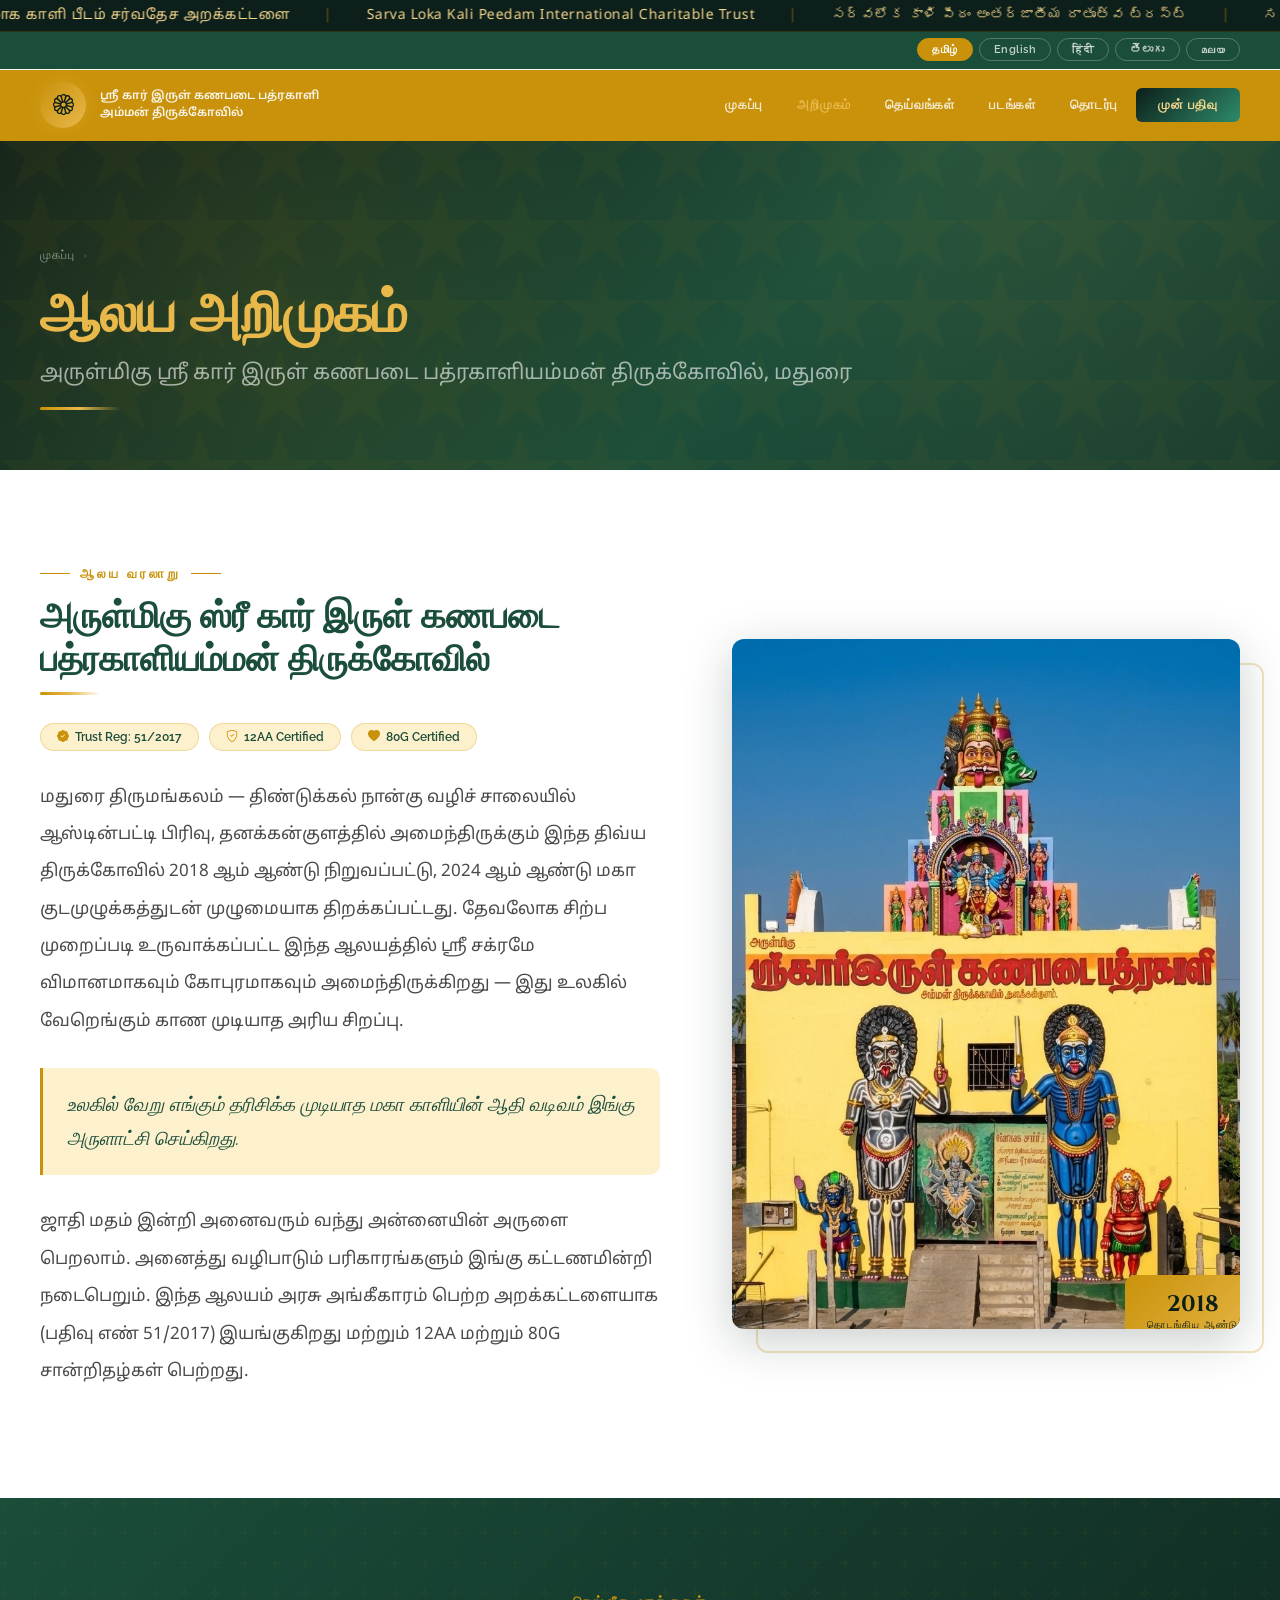
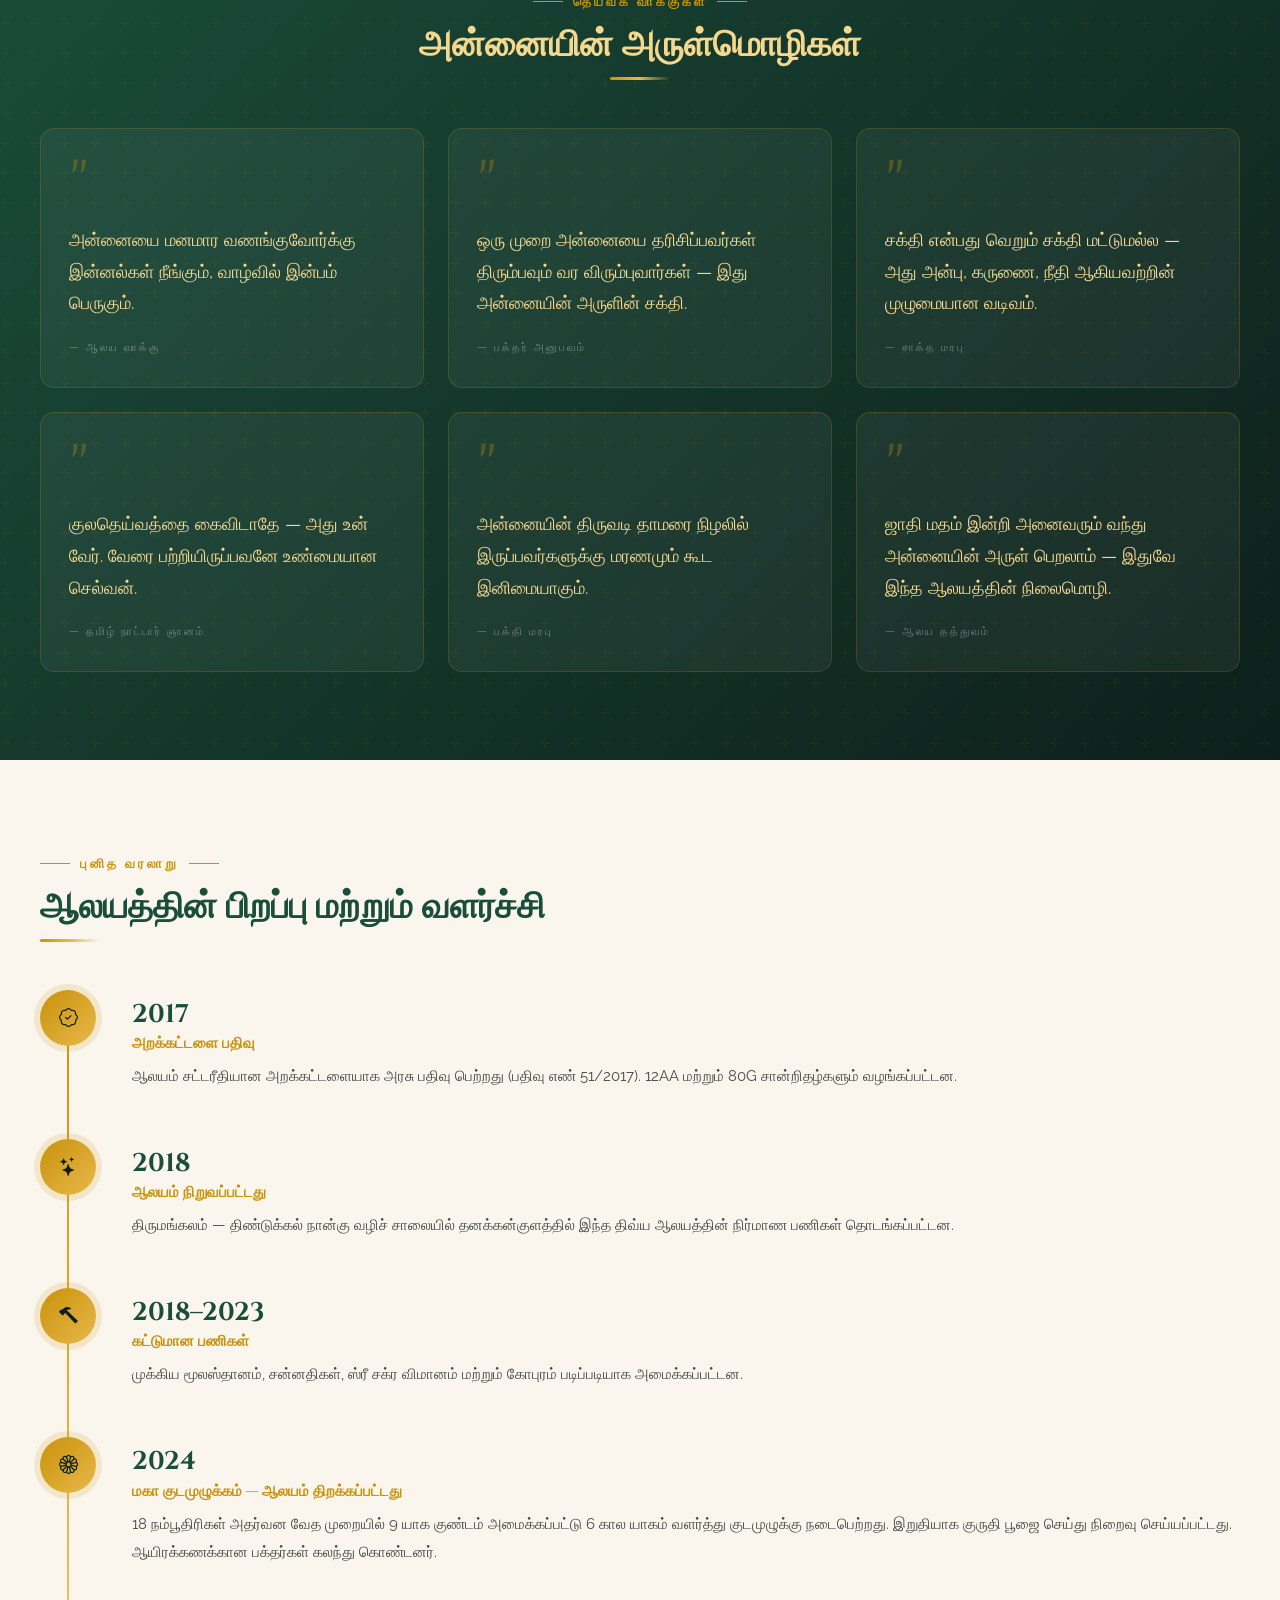
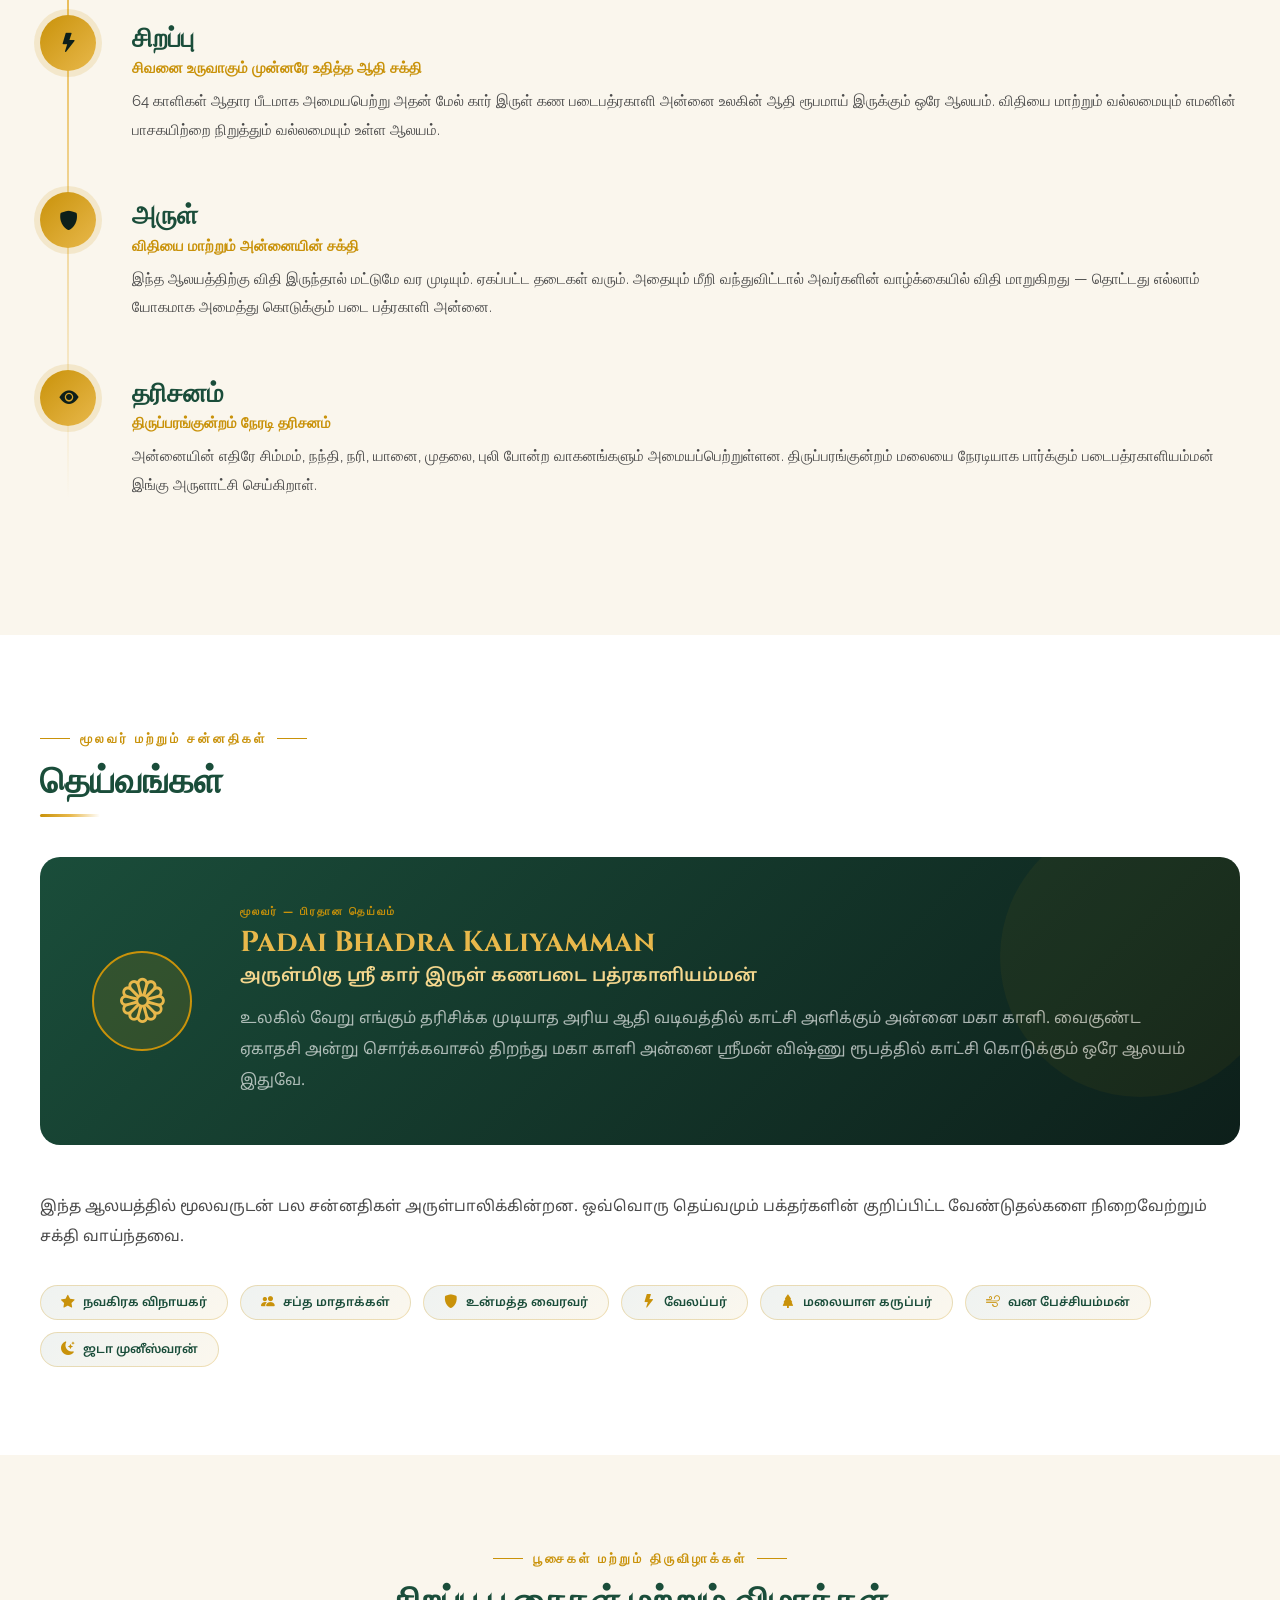
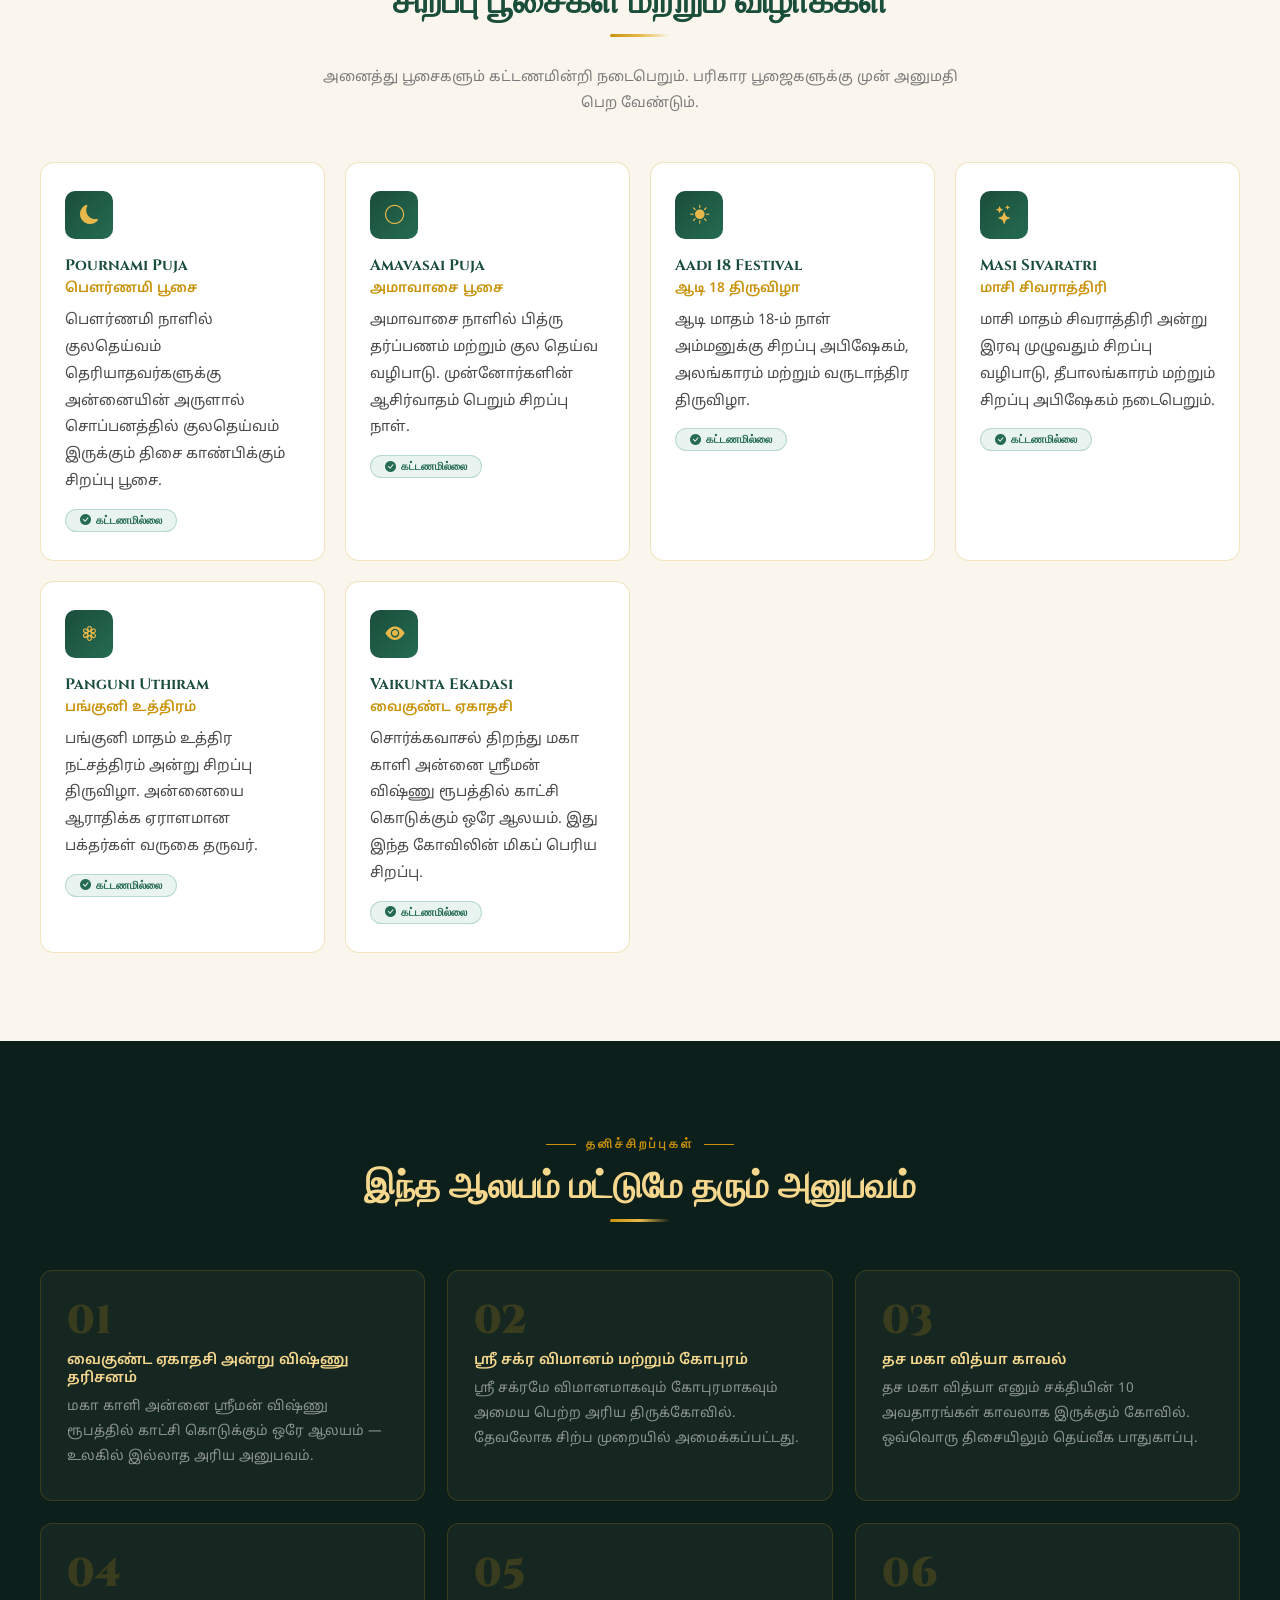
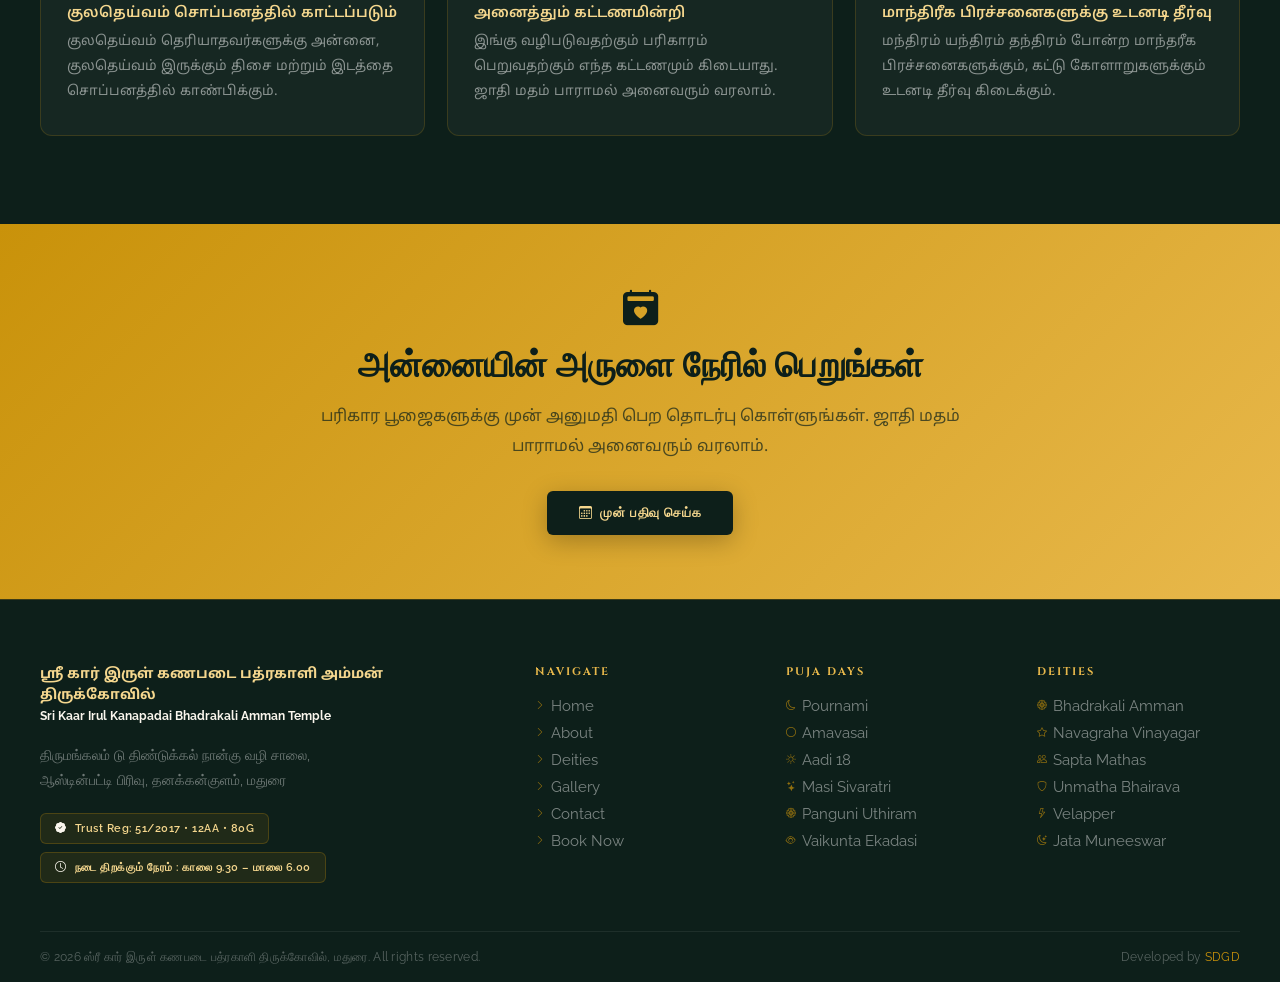
<file: about.html>
<!DOCTYPE html>
<html lang="ta">
<head>
<meta charset="UTF-8">
<meta name="viewport" content="width=device-width, initial-scale=1.0">
<title>About | ஸ்ரீ கார் இருள் கணபடை பத்ரகாளி திருக்கோவில்</title>
<link rel="preconnect" href="https://fonts.googleapis.com">
<link href="https://fonts.googleapis.com/css2?family=Cormorant+Garamond:ital,wght@0,300;0,400;0,600;0,700;1,300;1,400;1,600&family=Cinzel:wght@400;600;700;900&family=Noto+Sans+Tamil:wght@300;400;500;600;700&family=Raleway:wght@300;400;500;600;700&display=swap" rel="stylesheet">
<link rel="stylesheet" href="https://cdn.jsdelivr.net/npm/bootstrap-icons@1.11.3/font/bootstrap-icons.min.css">
<link rel="stylesheet" href="assets/css/script.css">
<!-- Google tag (gtag.js) -->
<script async src="https://www.googletagmanager.com/gtag/js?id=G-7LPF5QYXNS"></script>
<script>
  window.dataLayer = window.dataLayer || [];
  function gtag(){dataLayer.push(arguments);}
  gtag('js', new Date());

  gtag('config', 'G-7LPF5QYXNS');
</script>
</head>
<body>

<!-- TRUST MARQUEE BAR -->
<div class="trust-bar">
  <div class="trust-marquee" id="trustMarquee"></div>
</div>

<!-- LANG BAR -->
<div class="lang-bar">
  <button class="lang-btn active" onclick="setLang('ta')">தமிழ்</button>
  <button class="lang-btn" onclick="setLang('en')">English</button>
  <button class="lang-btn" onclick="setLang('hi')">हिंदी</button>
  <button class="lang-btn" onclick="setLang('te')">తెలుగు</button>
  <button class="lang-btn" onclick="setLang('ml')">മലയ</button>
</div>

<!-- NAVBAR -->
<nav id="mainNav">
  <div class="nav-inner">
    <a href="index.html" class="nav-logo">
      <div class="nav-logo-icon"><i class="bi bi-flower1"></i></div>
      <div class="nav-logo-text">
        <div data-lang="ta">ஸ்ரீ கார் இருள் கணபடை பத்ரகாளி அம்மன் திருக்கோவில்</div>
        <div data-lang="en">Sri Kaar Irul Kanapadai Bhadrakali Temple</div>
        <div data-lang="hi">श्री भद्रकाळी अम्मन मंदिर</div>
        <div data-lang="te">శ్రీ భద్రకాళి అమ్మన్ ఆలయం</div>
        <div data-lang="ml">ശ്രീ ഭദ്രകാളി അമ്മൻ ക്ഷേത്രം</div>
      </div>
    </a>
    <div class="nav-links">
      <a href="index.html"><span data-lang="ta">முகப்பு</span><span data-lang="en">Home</span><span data-lang="hi">होम</span><span data-lang="te">హోమ్</span><span data-lang="ml">ഹോം</span></a>
      <a href="about.html" style="color:var(--gold2)"><span data-lang="ta">அறிமுகம்</span><span data-lang="en">About</span><span data-lang="hi">परिचय</span><span data-lang="te">పరిచయం</span><span data-lang="ml">പരിചയം</span></a>
      <a href="deities.html"><span data-lang="ta">தெய்வங்கள்</span><span data-lang="en">Deities</span><span data-lang="hi">देवता</span><span data-lang="te">దేవతలు</span><span data-lang="ml">ദേവതകൾ</span></a>
      <a href="gallery.html"><span data-lang="ta">படங்கள்</span><span data-lang="en">Gallery</span><span data-lang="hi">गैलरी</span><span data-lang="te">గ్యాలరీ</span><span data-lang="ml">ഗ്യാലറി</span></a>
      <a href="contact.html"><span data-lang="ta">தொடர்பு</span><span data-lang="en">Contact</span><span data-lang="hi">संपर्क</span><span data-lang="te">సంప్రదించు</span><span data-lang="ml">ബന്ധപ്പെടുക</span></a>
      <a href="index.html#booking" class="nav-cta">
        <span data-lang="ta">முன் பதிவு</span><span data-lang="en">Book Now</span><span data-lang="hi">बुक करें</span><span data-lang="te">బుక్ చేయండి</span><span data-lang="ml">ബുക്ക് ചെയ്യുക</span>
      </a>
    </div>
    <button class="hamburger" onclick="toggleMenu()" aria-label="Menu">
      <span></span><span></span><span></span>
    </button>
  </div>
  <div class="mobile-menu" id="mobileMenu">
    <a href="index.html" onclick="toggleMenu()"><span data-lang="ta">முகப்பு</span><span data-lang="en">Home</span><span data-lang="hi">होम</span><span data-lang="te">హోమ్</span><span data-lang="ml">ഹോം</span></a>
    <a href="about.html" onclick="toggleMenu()"><span data-lang="ta">அறிமுகம்</span><span data-lang="en">About</span><span data-lang="hi">परिचय</span><span data-lang="te">పరిచయం</span><span data-lang="ml">പരിചയം</span></a>
    <a href="deities.html" onclick="toggleMenu()"><span data-lang="ta">தெய்வங்கள்</span><span data-lang="en">Deities</span><span data-lang="hi">देवता</span><span data-lang="te">దేవతలు</span><span data-lang="ml">ദേവതകൾ</span></a>
    <a href="gallery.html" onclick="toggleMenu()"><span data-lang="ta">படங்கள்</span><span data-lang="en">Gallery</span><span data-lang="hi">गैलरी</span><span data-lang="te">గ్యాలరీ</span><span data-lang="ml">ഗ്യാലറി</span></a>
    <a href="contact.html" onclick="toggleMenu()"><span data-lang="ta">தொடர்பு</span><span data-lang="en">Contact</span><span data-lang="hi">संपर्क</span><span data-lang="te">సంప్రదించు</span><span data-lang="ml">ബന്ധപ്പെടുക</span></a>
    <a href="index.html#booking" onclick="toggleMenu()"><span data-lang="ta">முன் பதிவு</span><span data-lang="en">Book Now</span><span data-lang="hi">बुक करें</span><span data-lang="te">బుక్ చేయండి</span><span data-lang="ml">ബുക്ക് ചെയ്യുക</span></a>
  </div>
</nav>

<!-- PAGE HERO -->
<div class="page-hero">
  <div class="page-hero-pattern"></div>
  <div class="page-hero-content">
    <div class="page-hero-breadcrumb">
      <a href="index.html" id="breadHome"></a>
      <span>›</span>
      <span class="current" id="breadCurrent"></span>
    </div>
    <h1 class="page-hero-title" id="heroTitle"></h1>
    <p class="page-hero-subtitle" id="heroSubtitle"></p>
    <div class="page-hero-line"></div>
  </div>
</div>

<!-- INTRO -->
<section class="intro-section" id="about">
  <div class="section-wrap">
    <div class="intro-grid">
      <div class="reveal-left">
        <div class="section-eyebrow"><span id="eyeAbout"></span></div>
        <h2 class="section-title" id="titleAbout"></h2>
        <div class="section-rule"></div>
        <div class="trust-chips">
          <span class="trust-chip"><i class="bi bi-patch-check-fill"></i> Trust Reg: 51/2017</span>
          <span class="trust-chip"><i class="bi bi-shield-check"></i> 12AA Certified</span>
          <span class="trust-chip"><i class="bi bi-heart-fill"></i> 80G Certified</span>
        </div>
        <p class="para-text" id="aboutP1"></p>
        <div class="pull-quote reveal">
          <p id="pullQuoteText"></p>
        </div>
        <p class="para-text" id="aboutP2"></p>
      </div>
      <div class="intro-img-wrap reveal-right">
        <div class="intro-img-frame"></div>
        <div class="intro-img-main">
          <img src="assets/img/temple.jpg" alt="Temple">
          <div class="intro-badge">
            <span class="intro-badge-num">2018</span>
            <div class="intro-badge-label" id="badgeLabel"></div>
          </div>
        </div>
      </div>
    </div>
  </div>
</section>

<!-- QUOTES -->
<div class="quotes-section">
  <div class="section-wrap">
    <div class="quotes-header reveal">
      <div class="section-eyebrow"><span id="eyeQuotes"></span></div>
      <h2 class="section-title" id="titleQuotes"></h2>
      <div class="section-rule center"></div>
    </div>
    <div class="quotes-grid" id="quotesGrid"></div>
  </div>
</div>

<!-- TIMELINE -->
<section class="timeline-section">
  <div class="section-wrap">
    <div class="reveal" style="margin-bottom:8px">
      <div class="section-eyebrow"><span id="eyeTimeline"></span></div>
      <h2 class="section-title" id="titleTimeline"></h2>
      <div class="section-rule"></div>
    </div>
    <div class="timeline" id="timelineContainer"></div>
  </div>
</section>

<!-- DEITY -->
<section class="deity-section" id="deities">
  <div class="section-wrap">
    <div class="reveal" style="margin-bottom:40px">
      <div class="section-eyebrow"><span id="eyeDeity"></span></div>
      <h2 class="section-title" id="titleDeity"></h2>
      <div class="section-rule"></div>
    </div>
    <div class="main-deity-card reveal" id="mainDeityCard">
      <div class="main-deity-icon"><i class="bi bi-flower1"></i></div>
      <div>
        <div class="main-deity-label" id="deityLabel"></div>
        <div class="main-deity-name" id="deityName"></div>
        <div class="main-deity-sub" id="deitySub"></div>
        <p class="main-deity-desc" id="deityDesc"></p>
      </div>
    </div>
    <p class="sannidhi-intro reveal" id="sannathiIntro"></p>
    <div class="deity-chips reveal" id="deityChips"></div>
  </div>
</section>

<!-- PUJA -->
<section class="puja-section" id="poojas">
  <div class="section-wrap">
    <div class="reveal" style="text-align:center;margin-bottom:44px">
      <div class="section-eyebrow" style="justify-content:center"><span id="eyePuja"></span></div>
      <h2 class="section-title" style="text-align:center" id="titlePuja"></h2>
      <div class="section-rule center"></div>
      <p class="puja-note" id="pujaNote"></p>
    </div>
    <div class="puja-grid" id="pujaGrid"></div>
  </div>
</section>

<!-- UNIQUE -->
<section class="unique-section">
  <div class="section-wrap">
    <div class="reveal" style="text-align:center;margin-bottom:10px">
      <div class="section-eyebrow" style="justify-content:center"><span id="eyeUnique"></span></div>
      <h2 class="section-title" style="color:var(--gold3);text-align:center" id="titleUnique"></h2>
      <div class="section-rule center"></div>
    </div>
    <div class="unique-grid" id="uniqueGrid"></div>
  </div>
</section>

<!-- CTA -->
<div class="cta-band">
  <div class="reveal" style="max-width:800px;margin:0 auto">
    <div style="font-size:2.2rem;color:var(--deep);margin-bottom:14px"><i class="bi bi-calendar2-heart-fill"></i></div>
    <h2 id="ctaTitle"></h2>
    <p id="ctaDesc"></p>
    <div class="cta-btns" style="margin-top:28px">
      <a href="index.html#booking" class="btn-dark" id="ctaBookBtn"></a>
      <!-- <a href="tel:+918012709645" class="btn-outline-dark"><i class="bi bi-telephone-fill"></i> +91 80127 09645</a> -->
    </div>
  </div>
</div>

<!-- FOOTER -->
<footer>
  <div class="footer-inner">
    <div>
      <div class="footer-brand-logo">ஸ்ரீ கார் இருள் கணபடை பத்ரகாளி அம்மன் திருக்கோவில்<br>
        <span style="font-size:12px;color:var(--cream);font-family:'Raleway',sans-serif">Sri Kaar Irul Kanapadai Bhadrakali Amman Temple</span>
      </div>
      <p class="footer-brand-sub">திருமங்கலம் டு திண்டுக்கல் நான்கு வழி சாலை, ஆஸ்டின்பட்டி பிரிவு, தனக்கன்குளம், மதுரை</p>
      <div class="footer-trust"><i class="bi bi-patch-check-fill" style="color:var(--cream)"></i> Trust Reg: 51/2017 &bull; 12AA &bull; 80G</div>
      <div class="footer-trust" style="margin-top:8px;">
  <i class="bi bi-clock" style="color:var(--cream)"></i>
  <span data-lang="ta">நடை திறக்கும் நேரம் : காலை 9.30 – மாலை 6.00</span>
  <span data-lang="en">Gate Opening Hours: 9:30 AM – 6:00 PM</span>
  <span data-lang="hi">प्रवेश द्वार समय: सुबह 9:30 – शाम 6:00</span>
  <span data-lang="te">గేటు తెరిచే సమయం: ఉదయం 9:30 – సాయంత్రం 6:00</span>
  <span data-lang="ml">ഗേറ്റ് തുറക്കുന്ന സമയം: രാവിലെ 9:30 – വൈകുന്നേരം 6:00</span>
</div>
    </div>
    <div class="footer-col">
      <h4>Navigate</h4>
      <ul>
        <li><a href="index.html"><i class="bi bi-chevron-right"></i> Home</a></li>
        <li><a href="about.html"><i class="bi bi-chevron-right"></i> About</a></li>
        <li><a href="deities.html"><i class="bi bi-chevron-right"></i> Deities</a></li>
        <li><a href="gallery.html"><i class="bi bi-chevron-right"></i> Gallery</a></li>
        <li><a href="contact.html"><i class="bi bi-chevron-right"></i> Contact</a></li>
        <li><a href="about.html#booking"><i class="bi bi-chevron-right"></i> Book Now</a></li>
      </ul>
    </div>
    <div class="footer-col">
      <h4>Puja Days</h4>
      <ul>
        <li><a href="about.html#poojas"><i class="bi bi-moon"></i> Pournami</a></li>
        <li><a href="about.html#poojas"><i class="bi bi-circle"></i> Amavasai</a></li>
        <li><a href="about.html#poojas"><i class="bi bi-sun"></i> Aadi 18</a></li>
        <li><a href="about.html#poojas"><i class="bi bi-stars"></i> Masi Sivaratri</a></li>
        <li><a href="about.html#poojas"><i class="bi bi-flower1"></i> Panguni Uthiram</a></li>
        <li><a href="about.html#poojas"><i class="bi bi-eye"></i> Vaikunta Ekadasi</a></li>
      </ul>
    </div>
    <div class="footer-col">
      <h4>Deities</h4>
      <ul>
        <li><a href="deities.html"><i class="bi bi-flower1"></i> Bhadrakali Amman</a></li>
        <li><a href="deities.html"><i class="bi bi-star"></i> Navagraha Vinayagar</a></li>
        <li><a href="deities.html"><i class="bi bi-people"></i> Sapta Mathas</a></li>
        <li><a href="deities.html"><i class="bi bi-shield"></i> Unmatha Bhairava</a></li>
        <li><a href="deities.html"><i class="bi bi-lightning"></i> Velapper</a></li>
        <li><a href="deities.html"><i class="bi bi-moon-stars"></i> Jata Muneeswar</a></li>
      </ul>
    </div>
  </div>
  <div class="footer-bottom">
    <p>&copy; 2026 ஸ்ரீ கார் இருள் கணபடை பத்ரகாளி திருக்கோவில், மதுரை. All rights reserved.</p>
    <p>Developed by <a href="https://softwaredevelopmentandgraphicdesign.tech/" target="_blank" style="color:#C9920A; text-decoration:none;">SDGD</a></p>
  </div>
</footer>

<!-- BOTTOM MOBILE NAV -->
<nav class="bottom-nav">
  <a href="index.html" class="bottom-nav-item">
    <i class="bi bi-house-fill"></i>
  </a>
  <a href="about.html" class="bottom-nav-item">
    <i class="bi bi-info-circle-fill" style="color:var(--deep)"></i>
  </a>
  <a href="deities.html" class="bottom-nav-item">
    <i class="bi bi-flower2"></i>
  </a>
  <a href="gallery.html" class="bottom-nav-item">
    <i class="bi bi-images"></i>
  </a>
  <a href="contact.html" class="bottom-nav-item">
    <i class="bi bi-telephone-fill"></i>
  </a>
</nav>

<!-- FLOATS -->
<!-- <div class="float-group">
  <a href="tel:+918012709645" class="float-btn float-call" title="Call Us"><i class="bi bi-telephone-fill"></i></a>
  <a href="https://wa.me/918012709645" target="_blank" class="float-btn float-whatsapp" title="WhatsApp"><i class="bi bi-whatsapp"></i></a>
  <button class="float-btn float-top" id="backTop" onclick="window.scrollTo({top:0,behavior:'smooth'})" title="Back to top"><i class="bi bi-chevron-up"></i></button>
</div> -->


<script src="assets/js/main.js"></script>
</body>
</html>
</file>
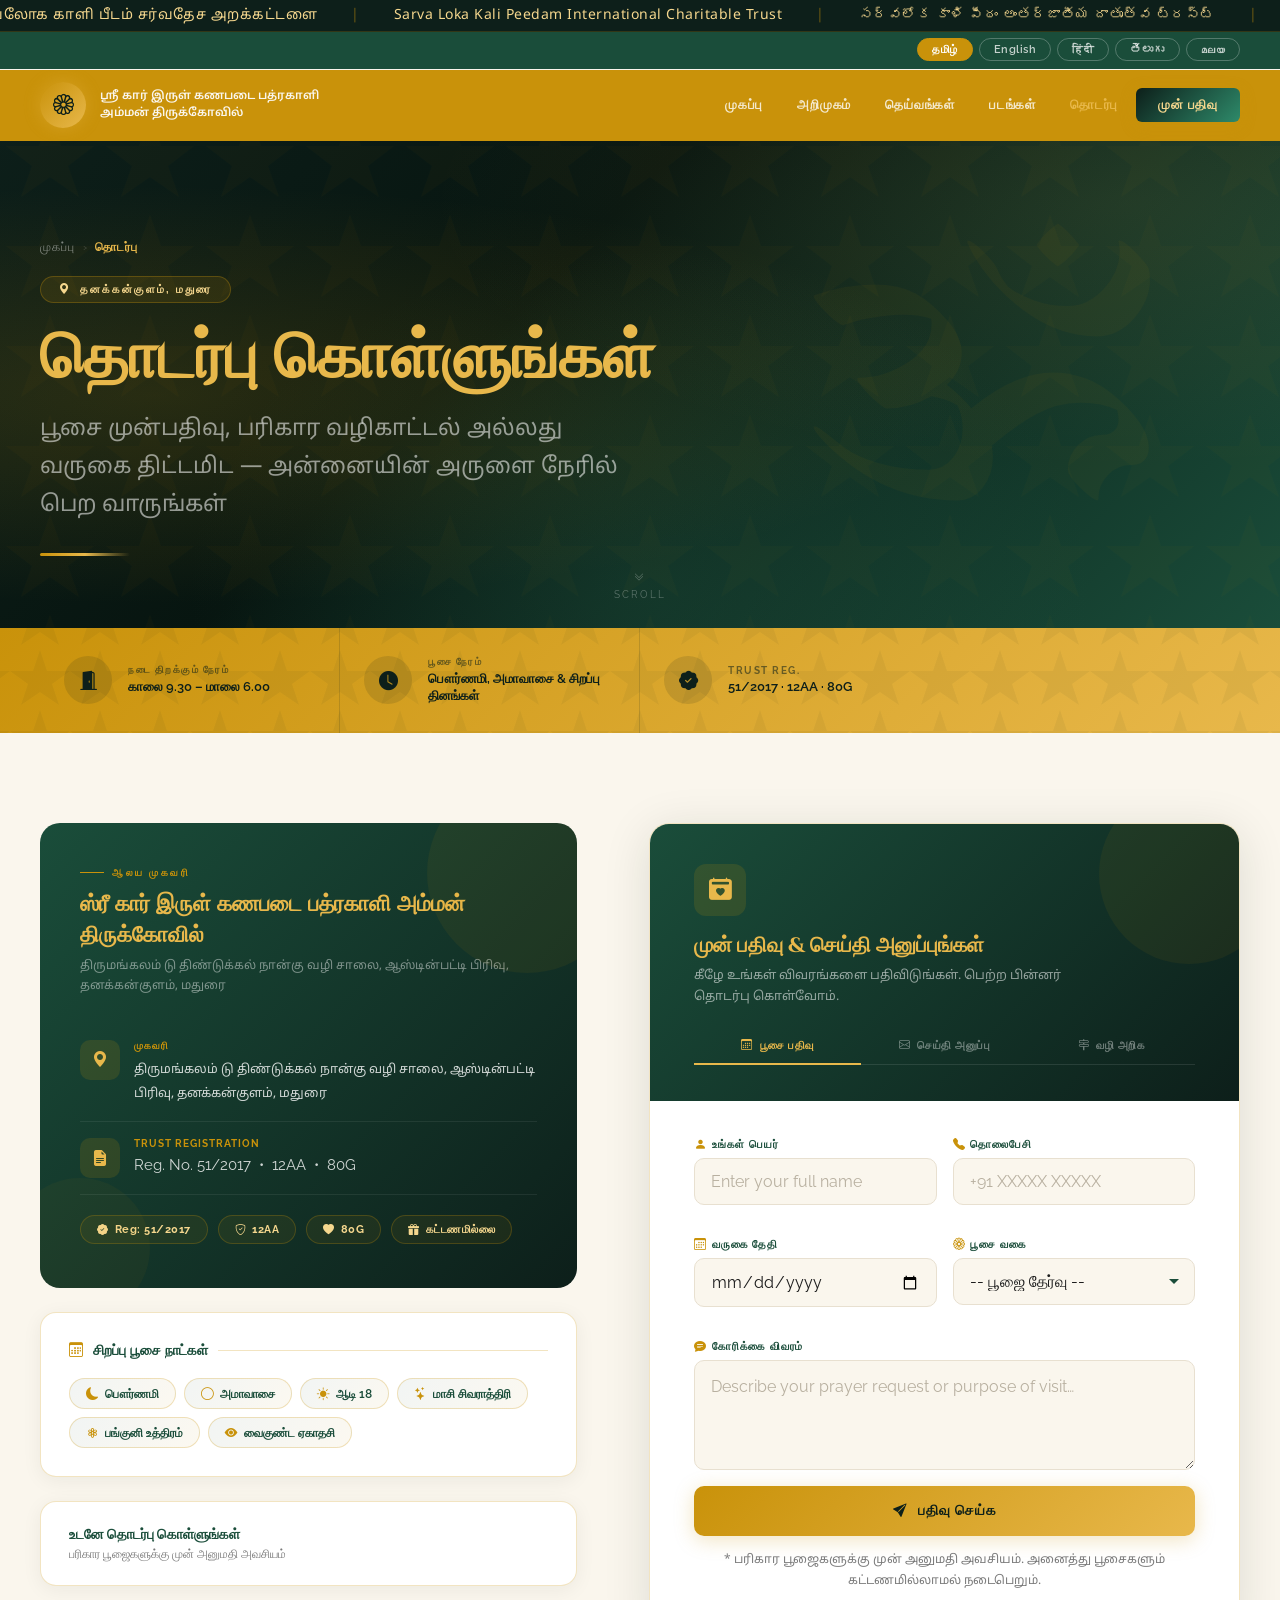
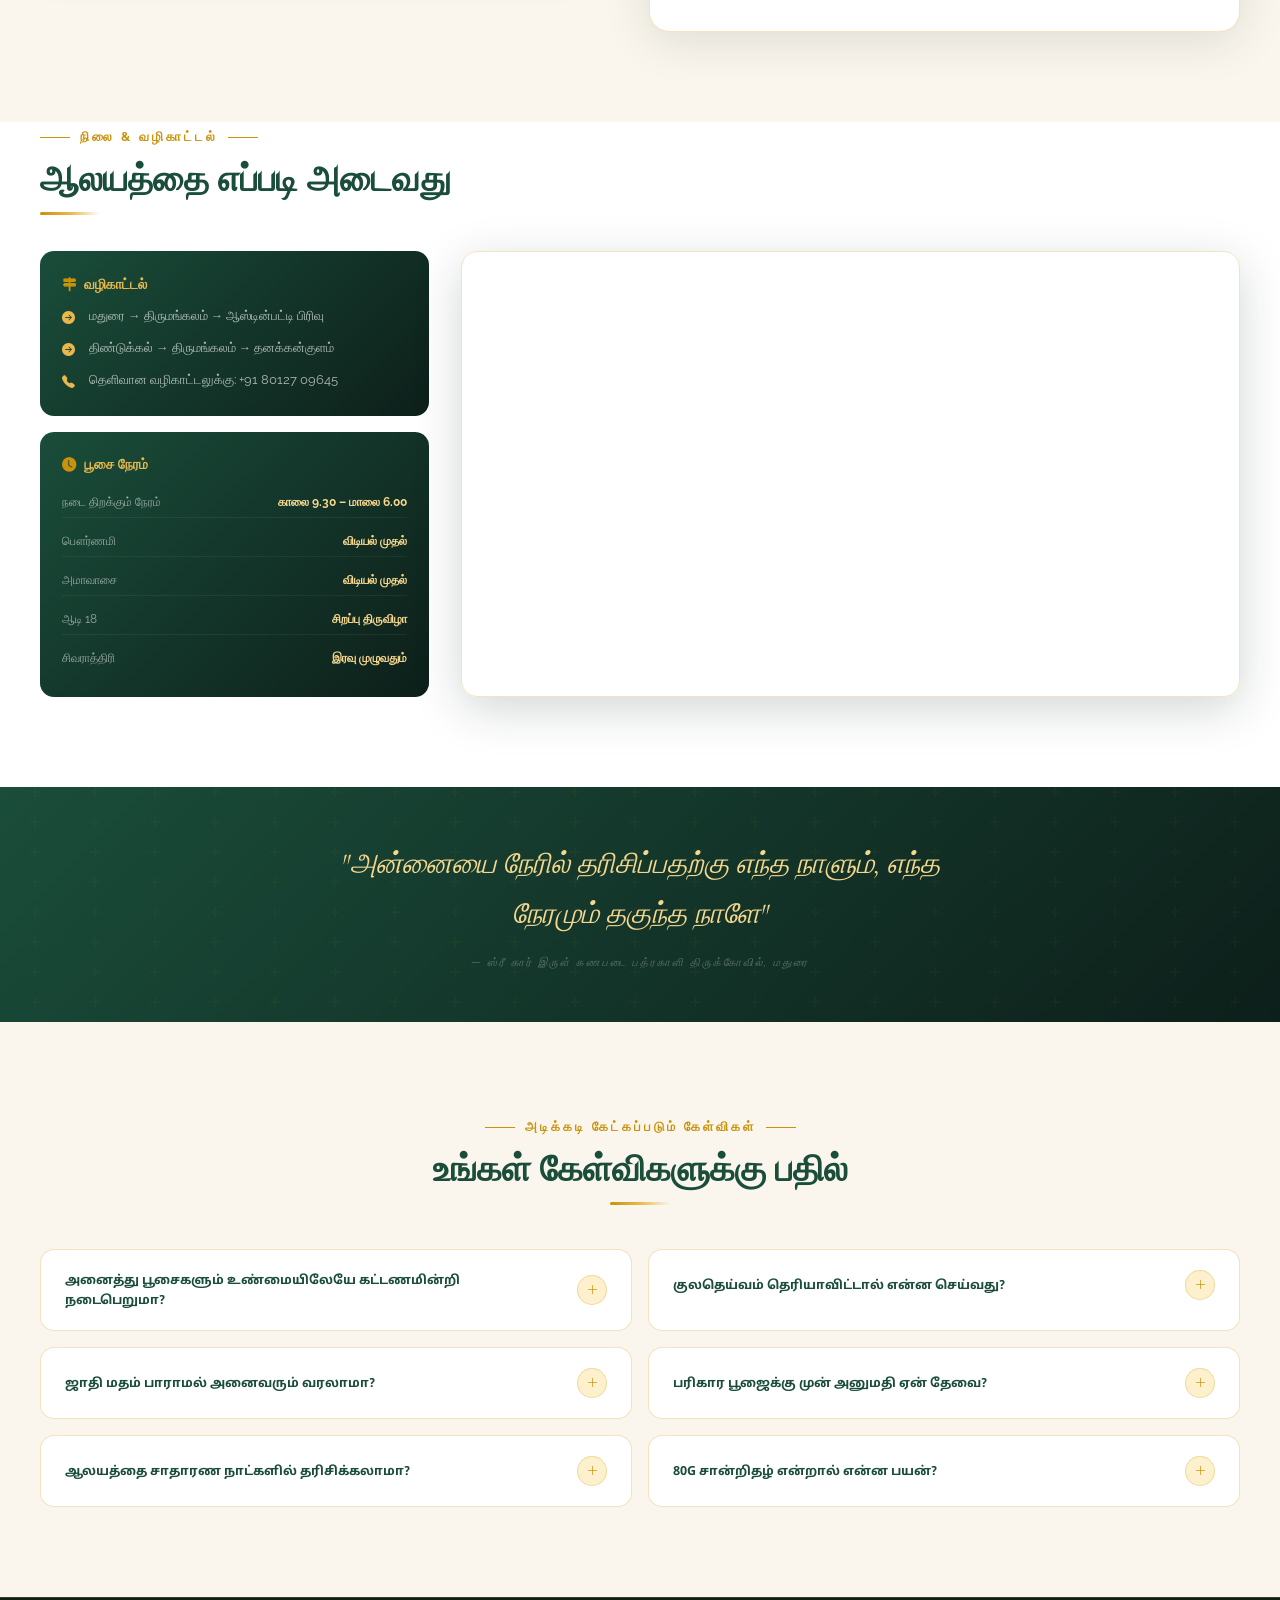
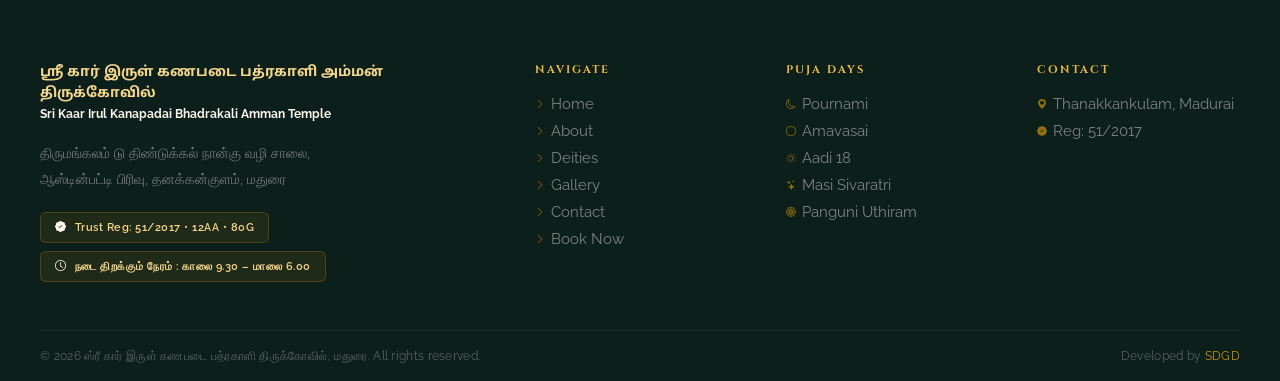
<file: contact.html>
<!DOCTYPE html>
<html lang="ta">
<head>
<meta charset="UTF-8">
<meta name="viewport" content="width=device-width, initial-scale=1.0">
<title>Contact | ஸ்ரீ கார் இருள் கணபடை பத்ரகாளி திருக்கோவில்</title>
<link rel="preconnect" href="https://fonts.googleapis.com">
<link href="https://fonts.googleapis.com/css2?family=Cormorant+Garamond:ital,wght@0,300;0,400;0,600;0,700;1,300;1,400;1,600&family=Cinzel:wght@400;600;700;900&family=Noto+Sans+Tamil:wght@300;400;500;600;700&family=Raleway:wght@300;400;500;600;700&display=swap" rel="stylesheet">
<link rel="stylesheet" href="https://cdn.jsdelivr.net/npm/bootstrap-icons@1.11.3/font/bootstrap-icons.min.css">
<link rel="stylesheet" href="assets/css/script.css">

<!-- Google tag (gtag.js) -->
<script async src="https://www.googletagmanager.com/gtag/js?id=G-7LPF5QYXNS"></script>
<script>
  window.dataLayer = window.dataLayer || [];
  function gtag(){dataLayer.push(arguments);}
  gtag('js', new Date());

  gtag('config', 'G-7LPF5QYXNS');
</script>
</head>
<body>

<!-- TRUST MARQUEE BAR -->
<div class="trust-bar">
  <div class="trust-marquee" id="trustMarquee"></div>
</div>

<!-- LANG BAR -->
<div class="lang-bar">
  <button class="lang-btn active" onclick="setLang('ta')">தமிழ்</button>
  <button class="lang-btn" onclick="setLang('en')">English</button>
  <button class="lang-btn" onclick="setLang('hi')">हिंदी</button>
  <button class="lang-btn" onclick="setLang('te')">తెలుగు</button>
  <button class="lang-btn" onclick="setLang('ml')">മലയ</button>
</div>

<!-- NAVBAR -->
<nav id="mainNav">
  <div class="nav-inner">
    <a href="index.html" class="nav-logo">
      <div class="nav-logo-icon"><i class="bi bi-flower1"></i></div>
      <div class="nav-logo-text">
        <div data-lang="ta">ஸ்ரீ கார் இருள் கணபடை பத்ரகாளி அம்மன் திருக்கோவில்</div>
        <div data-lang="en">Sri Kaar Irul Kanapadai Bhadrakali Temple</div>
        <div data-lang="hi">श्री भद्रकाळी अम्मन मंदिर</div>
        <div data-lang="te">శ్రీ భద్రకాళి అమ్మన్ ఆలయం</div>
        <div data-lang="ml">ശ്രീ ഭദ്രകാളി അമ്മൻ ക്ഷേത്രം</div>
      </div>
    </a>
    <div class="nav-links">
      <a href="index.html"><span data-lang="ta">முகப்பு</span><span data-lang="en">Home</span><span data-lang="hi">होम</span><span data-lang="te">హోమ్</span><span data-lang="ml">ഹോം</span></a>
      <a href="about.html"><span data-lang="ta">அறிமுகம்</span><span data-lang="en">About</span><span data-lang="hi">परिचय</span><span data-lang="te">పరిచయం</span><span data-lang="ml">പരിചയം</span></a>
      <a href="deities.html"><span data-lang="ta">தெய்வங்கள்</span><span data-lang="en">Deities</span><span data-lang="hi">देवता</span><span data-lang="te">దేవతలు</span><span data-lang="ml">ദേവതകൾ</span></a>
      <a href="gallery.html"><span data-lang="ta">படங்கள்</span><span data-lang="en">Gallery</span><span data-lang="hi">गैलरी</span><span data-lang="te">గ్యాలరీ</span><span data-lang="ml">ഗ്യാലറി</span></a>
      <a href="contact.html" style="color:var(--gold2)"><span data-lang="ta">தொடர்பு</span><span data-lang="en">Contact</span><span data-lang="hi">संपर्क</span><span data-lang="te">సంప్రదించు</span><span data-lang="ml">ബന്ധപ്പെടുക</span></a>
      <a href="index.html#booking" class="nav-cta">
        <span data-lang="ta">முன் பதிவு</span><span data-lang="en">Book Now</span><span data-lang="hi">बुक करें</span><span data-lang="te">బుక్ చేయండి</span><span data-lang="ml">ബുക്ക് ചെയ്യുക</span>
      </a>
    </div>
    <button class="hamburger" onclick="toggleMenu()" aria-label="Menu">
      <span></span><span></span><span></span>
    </button>
  </div>
  <div class="mobile-menu" id="mobileMenu">
    <a href="index.html" onclick="toggleMenu()"><span data-lang="ta">முகப்பு</span><span data-lang="en">Home</span><span data-lang="hi">होम</span><span data-lang="te">హోమ్</span><span data-lang="ml">ഹോം</span></a>
    <a href="about.html" onclick="toggleMenu()"><span data-lang="ta">அறிமுகம்</span><span data-lang="en">About</span><span data-lang="hi">परिचय</span><span data-lang="te">పరిచయం</span><span data-lang="ml">പരിചയം</span></a>
    <a href="deities.html" onclick="toggleMenu()"><span data-lang="ta">தெய்வங்கள்</span><span data-lang="en">Deities</span><span data-lang="hi">देवता</span><span data-lang="te">దేవతలు</span><span data-lang="ml">ദേవതകൾ</span></a>
    <a href="gallery.html" onclick="toggleMenu()"><span data-lang="ta">படங்கள்</span><span data-lang="en">Gallery</span><span data-lang="hi">गैलरी</span><span data-lang="te">గ్యాలరీ</span><span data-lang="ml">ഗ്യാലറി</span></a>
    <a href="contact.html" onclick="toggleMenu()"><span data-lang="ta">தொடர்பு</span><span data-lang="en">Contact</span><span data-lang="hi">संपर्क</span><span data-lang="te">సంప్రదించు</span><span data-lang="ml">ബന്ധപ്പെടുക</span></a>
    <a href="index.html#booking" onclick="toggleMenu()"><span data-lang="ta">முன் பதிவு</span><span data-lang="en">Book Now</span><span data-lang="hi">बुक करें</span><span data-lang="te">బుక్ చేయండి</span><span data-lang="ml">ബുക്ക് ചെയ്യുക</span></a>
  </div>
</nav>

<!-- ═══════════════ HERO ═══════════════ -->
<div class="contact-hero">
  <div class="contact-hero-bg"></div>
  <div class="contact-hero-om">ॐ</div>
  <div class="contact-hero-content">
    <div class="contact-hero-breadcrumb">
      <a href="index.html"><span data-lang="ta">முகப்பு</span><span data-lang="en">Home</span><span data-lang="hi">होम</span><span data-lang="te">హోమ్</span><span data-lang="ml">ഹോം</span></a>
      <span class="sep">›</span>
      <span class="current"><span data-lang="ta">தொடர்பு</span><span data-lang="en">Contact</span><span data-lang="hi">संपर्क</span><span data-lang="te">సంప్రదించు</span><span data-lang="ml">ബന്ധപ്പെടുക</span></span>
    </div>
    <div class="contact-hero-badge">
      <i class="bi bi-geo-alt-fill"></i>
      <span data-lang="ta">தனக்கன்குளம், மதுரை</span>
      <span data-lang="en">Thanakkankulam, Madurai</span>
      <span data-lang="hi">थनक्कन्कुलम, मदुरई</span>
      <span data-lang="te">థనక్కన్‌కులం, మదురై</span>
      <span data-lang="ml">തനക്കൻകുളം, മധുര</span>
    </div>
    <h1 class="contact-hero-title">
      <span data-lang="ta">தொடர்பு கொள்ளுங்கள்</span>
      <span data-lang="en">Get In Touch</span>
      <span data-lang="hi">संपर्क करें</span>
      <span data-lang="te">సంప్రదించండి</span>
      <span data-lang="ml">ബന്ധപ്പെടുക</span>
    </h1>
    <p class="contact-hero-subtitle">
      <span data-lang="ta">பூசை முன்பதிவு, பரிகார வழிகாட்டல் அல்லது வருகை திட்டமிட — அன்னையின் அருளை நேரில் பெற வாருங்கள்</span>
      <span data-lang="en">For puja bookings, parihara guidance, or planning your visit — come and receive the Mother's grace in person</span>
      <span data-lang="hi">पूजा बुकिंग, परिहार मार्गदर्शन या दर्शन योजना के लिए — माता की कृपा प्रत्यक्ष प्राप्त करें</span>
      <span data-lang="te">పూజ బుకింగ్, పరిహార మార్గదర్శకత్వం లేదా సందర్శన ప్రణాళికకు — అమ్మ అనుగ్రహం స్వయంగా పొందండి</span>
      <span data-lang="ml">പൂജ ബുക്കിംഗ്, പരിഹാര മార്ഗദർശനം, സന്ദർശന ആസൂത്രണം — അമ്മ അനുഗ്രഹം നേരിൽ ലഭിക്കൂ</span>
    </p>
    <div class="contact-hero-line"></div>
  </div>
  <div class="contact-scroll-hint">
    <i class="bi bi-chevron-double-down"></i>
    <span>Scroll</span>
  </div>
</div>

<!-- ═══════════════ QUICK REACH BAND ═══════════════ -->
<div class="quick-reach-band">
  <div class="quick-reach-inner">
    <div class="quick-reach-item">
  <div class="quick-reach-icon"><i class="bi bi-door-open-fill"></i></div>
  <div>
    <div class="quick-reach-label">
      <span data-lang="ta">நடை திறக்கும் நேரம்</span>
      <span data-lang="en">Gate Opening Hours</span>
      <span data-lang="hi">प्रवेश द्वार समय</span>
      <span data-lang="te">గేటు తెరిచే సమయం</span>
      <span data-lang="ml">ഗേറ്റ് തുറക്കുന്ന സമയം</span>
    </div>
    <div class="quick-reach-value small">
      <span data-lang="ta">காலை 9.30 – மாலை 6.00</span>
      <span data-lang="en">9:30 AM – 6:00 PM</span>
      <span data-lang="hi">सुबह 9:30 – शाम 6:00</span>
      <span data-lang="te">ఉదయం 9:30 – సాయంత్రం 6:00</span>
      <span data-lang="ml">രാവിലെ 9:30 – വൈകുന്നേരം 6:00</span>
    </div>
  </div>
</div>
    <!-- <a href="tel:+918012709645" class="quick-reach-item">
      <div class="quick-reach-icon"><i class="bi bi-telephone-fill"></i></div>
      <div>
        <div class="quick-reach-label"><span data-lang="ta">தொலைபேசி</span><span data-lang="en">Phone</span><span data-lang="hi">फ़ोन</span><span data-lang="te">ఫోన్</span><span data-lang="ml">ഫോൺ</span></div>
        <div class="quick-reach-value">+91 80127 09645</div>
      </div>
    </a>
    <a href="https://wa.me/918012709645" target="_blank" class="quick-reach-item">
      <div class="quick-reach-icon"><i class="bi bi-whatsapp"></i></div>
      <div>
        <div class="quick-reach-label">WhatsApp</div>
        <div class="quick-reach-value">+91 80127 09645</div>
      </div>
    </a> -->
    <div class="quick-reach-item">
      <div class="quick-reach-icon"><i class="bi bi-clock-fill"></i></div>
      <div>
        <div class="quick-reach-label"><span data-lang="ta">பூசை நேரம்</span><span data-lang="en">Puja Days</span><span data-lang="hi">पूजा दिन</span><span data-lang="te">పూజా రోజులు</span><span data-lang="ml">പൂജ ദിനങ്ങൾ</span></div>
        <div class="quick-reach-value small">
          <span data-lang="ta">பௌர்ணமி, அமாவாசை &amp; சிறப்பு தினங்கள்</span>
          <span data-lang="en">Pournami, Amavasai &amp; Special Days</span>
          <span data-lang="hi">पौर्णमि, अमावस्या &amp; विशेष दिन</span>
          <span data-lang="te">పౌర్ణమి, అమావాస్య &amp; ప్రత్యేక రోజులు</span>
          <span data-lang="ml">പൗർണ്ണമി, അമാവാസ്യ &amp; പ്രത്യേക ദിവസങ്ങൾ</span>
        </div>
      </div>
    </div>
    <div class="quick-reach-item">
      <div class="quick-reach-icon"><i class="bi bi-patch-check-fill"></i></div>
      <div>
        <div class="quick-reach-label">Trust Reg.</div>
        <div class="quick-reach-value small">51/2017 · 12AA · 80G</div>
      </div>
    </div>
  </div>
</div>

<!-- ═══════════════ MAIN CONTACT SECTION ═══════════════ -->
<section class="contact-main-section">
  <div class="contact-main-inner">

    <!-- LEFT: INFO STACK -->
    <div class="contact-info-stack">

      <!-- Hero info card -->
      <div class="contact-info-hero-card reveal-left">
        <div class="contact-card-eyebrow"><span data-lang="ta">ஆலய முகவரி</span><span data-lang="en">Temple Address</span><span data-lang="hi">मंदिर का पता</span><span data-lang="te">ఆలయ చిరునామా</span><span data-lang="ml">ക്ഷേത്ര വിലാസം</span></div>
        <div class="contact-info-hero-name">
          <span data-lang="ta">ஸ்ரீ கார் இருள் கணபடை பத்ரகாளி அம்மன் திருக்கோவில்</span>
          <span data-lang="en">Sri Kaar Irul Kanapadai Bhadrakali Amman Temple</span>
          <span data-lang="hi">श्री कार इरुल कणपडै भद्रकाळी अम्मन मंदिर</span>
          <span data-lang="te">శ్రీ కార్ ఇరుల్ కణపడై భద్రకాళి అమ్మన్ ఆలయం</span>
          <span data-lang="ml">ശ്രീ കാർ ഇരുൾ കണപടൈ ഭദ്രകാളി അമ്മൻ ക്ഷേത്രം</span>
        </div>
        <div class="contact-info-hero-sub">
          <span data-lang="ta">திருமங்கலம் டு திண்டுக்கல் நான்கு வழி சாலை, ஆஸ்டின்பட்டி பிரிவு, தனக்கன்குளம், மதுரை</span>
          <span data-lang="en">Thirumangalam to Dindigul Four-Lane Highway, Austinpatti Division, Thanakkankulam, Madurai</span>
          <span data-lang="hi">थिरुमंगलम–दिंडिगुल फोर-लेन हाइवे, ऑस्टिनपट्टी डिवीज़न, थनक्कन्कुलम, मदुरई</span>
          <span data-lang="te">థిరుమంగలం–దిండిగల్ ఫోర్-లేన్ హైవే, ఆస్టిన్‌పట్టి డివిజన్, థనక్కన్‌కులం, మదురై</span>
          <span data-lang="ml">തിരുമംഗലം–ദിണ്ടിക്കൽ ഫോർ-ലേൻ ഹൈവേ, ഓസ്റ്റിൻപട്ടി ഡിവിഷൻ, തനക്കൻകുളം, മധുര</span>
        </div>

        <!-- <div class="contact-detail-row">
          <div class="contact-detail-icon"><i class="bi bi-telephone-fill"></i></div>
          <div>
            <div class="contact-detail-label"><span data-lang="ta">தொலைபேசி</span><span data-lang="en">Phone</span><span data-lang="hi">फ़ोन</span><span data-lang="te">ఫోన్</span><span data-lang="ml">ഫോൺ</span></div>
            <div class="contact-detail-value"><a href="tel:+918012709645">+91 80127 09645</a></div>
          </div>
        </div>

        <div class="contact-detail-row">
          <div class="contact-detail-icon"><i class="bi bi-whatsapp"></i></div>
          <div>
            <div class="contact-detail-label">WhatsApp</div>
            <div class="contact-detail-value"><a href="https://wa.me/918012709645" target="_blank">+91 80127 09645</a></div>
          </div>
        </div> -->

        <div class="contact-detail-row">
          <div class="contact-detail-icon"><i class="bi bi-geo-alt-fill"></i></div>
          <div>
            <div class="contact-detail-label"><span data-lang="ta">முகவரி</span><span data-lang="en">Address</span><span data-lang="hi">पता</span><span data-lang="te">చిరునామా</span><span data-lang="ml">വിലാസം</span></div>
            <div class="contact-detail-value">
              <span class="ta" data-lang="ta">திருமங்கலம் டு திண்டுக்கல் நான்கு வழி சாலை, ஆஸ்டின்பட்டி பிரிவு, தனக்கன்குளம், மதுரை</span>
              <span data-lang="en">Thirumangalam–Dindigul Four-Lane Highway, Austinpatti Division, Thanakkankulam, Madurai</span>
              <span data-lang="hi">थिरुमंगलम–दिंडिगुल हाइवे, ऑस्टिनपट्टी, थनक्कन्कुलम, मदुरई</span>
              <span data-lang="te">థిరుమంగలం–దిండిగల్ హైవే, ఆస్టిన్‌పట్టి, థనక్కన్‌కులం, మదురై</span>
              <span data-lang="ml">തിരുമംഗലം–ദിണ്ടിക്കൽ ഹൈവേ, ഓസ്റ്റിൻപട്ടി, തനക്കൻകുളം, മധുര</span>
            </div>
          </div>
        </div>

        <div class="contact-detail-row">
          <div class="contact-detail-icon"><i class="bi bi-file-earmark-text-fill"></i></div>
          <div>
            <div class="contact-detail-label">Trust Registration</div>
            <div class="contact-detail-value">Reg. No. 51/2017 &nbsp;&bull;&nbsp; 12AA &nbsp;&bull;&nbsp; 80G</div>
          </div>
        </div>

        <div class="contact-trust-row" style="margin-top:20px;">
          <span class="contact-trust-badge"><i class="bi bi-patch-check-fill"></i> Reg: 51/2017</span>
          <span class="contact-trust-badge"><i class="bi bi-shield-check"></i> 12AA</span>
          <span class="contact-trust-badge"><i class="bi bi-heart-fill"></i> 80G</span>
          <span class="contact-trust-badge"><i class="bi bi-gift-fill"></i> <span data-lang="ta">கட்டணமில்லை</span><span data-lang="en">Free Pujas</span><span data-lang="hi">निःशुल्क</span><span data-lang="te">ఉచితం</span><span data-lang="ml">സൗജന്യം</span></span>
        </div>
      </div>

      <!-- Puja Days card -->
      <div class="contact-pujadays-card reveal-left" style="transition-delay:.15s">
        <div class="contact-pujadays-title">
          <i class="bi bi-calendar3" style="color:var(--gold)"></i>
          <span data-lang="ta">சிறப்பு பூசை நாட்கள்</span>
          <span data-lang="en">Special Puja Days</span>
          <span data-lang="hi">विशेष पूजा दिन</span>
          <span data-lang="te">ప్రత్యేక పూజా రోజులు</span>
          <span data-lang="ml">പ്രത്യേക പൂജ ദിനങ്ങൾ</span>
        </div>
        <div class="pujaday-pills">
          <span class="pujaday-pill"><i class="bi bi-moon-fill"></i> <span data-lang="ta">பௌர்ணமி</span><span data-lang="en">Pournami</span><span data-lang="hi">पौर्णमि</span><span data-lang="te">పౌర్ణమి</span><span data-lang="ml">പൗർണ്ണമി</span></span>
          <span class="pujaday-pill"><i class="bi bi-circle"></i> <span data-lang="ta">அமாவாசை</span><span data-lang="en">Amavasai</span><span data-lang="hi">अमावस्या</span><span data-lang="te">అమావాస్య</span><span data-lang="ml">അമാവാസ്യ</span></span>
          <span class="pujaday-pill"><i class="bi bi-sun-fill"></i> <span data-lang="ta">ஆடி 18</span><span data-lang="en">Aadi 18</span><span data-lang="hi">आदि 18</span><span data-lang="te">ఆది 18</span><span data-lang="ml">ആടി 18</span></span>
          <span class="pujaday-pill"><i class="bi bi-stars"></i> <span data-lang="ta">மாசி சிவராத்திரி</span><span data-lang="en">Masi Sivaratri</span><span data-lang="hi">मासी शिवरात्रि</span><span data-lang="te">మాసి శివరాత్రి</span><span data-lang="ml">മാസി ശിവരാത്രി</span></span>
          <span class="pujaday-pill"><i class="bi bi-flower3"></i> <span data-lang="ta">பங்குனி உத்திரம்</span><span data-lang="en">Panguni Uthiram</span><span data-lang="hi">पंगुनि उत्तिरम</span><span data-lang="te">పంగుని ఉత్తిరం</span><span data-lang="ml">പങ്കുനി ഉത്തിരം</span></span>
          <span class="pujaday-pill"><i class="bi bi-eye-fill"></i> <span data-lang="ta">வைகுண்ட ஏகாதசி</span><span data-lang="en">Vaikunta Ekadasi</span><span data-lang="hi">वैकुंठ एकादशी</span><span data-lang="te">వైకుంఠ ఏకాదశి</span><span data-lang="ml">വൈകുണ്ഠ ഏകാദശി</span></span>
        </div>
      </div>

      <!-- Connect card -->
      <div class="contact-connect-card reveal-left" style="transition-delay:.25s">
        <div class="contact-connect-label">
          <span data-lang="ta">உடனே தொடர்பு கொள்ளுங்கள்</span>
          <span data-lang="en">Reach Us Directly</span>
          <span data-lang="hi">सीधे संपर्क करें</span>
          <span data-lang="te">నేరుగా సంప్రదించండి</span>
          <span data-lang="ml">നേരിട്ട് ബന്ധപ്പെടുക</span>
          <p>
            <span data-lang="ta">பரிகார பூஜைகளுக்கு முன் அனுமதி அவசியம்</span>
            <span data-lang="en">Prior permission required for parihara pujas</span>
            <span data-lang="hi">परिहार पूजाओं के लिए पूर्व अनुमति आवश्यक</span>
            <span data-lang="te">పరిహార పూజలకు ముందస్తు అనుమతి అవసరం</span>
            <span data-lang="ml">പരിഹാര പൂജകൾക്ക് മുൻ അനുമതി ആവശ്യം</span>
          </p>
        </div>
        <!-- <div class="connect-btns">
          <a href="tel:+918012709645" class="connect-btn connect-btn-call"><i class="bi bi-telephone-fill"></i> Call Now</a>
          <a href="https://wa.me/918012709645" target="_blank" class="connect-btn connect-btn-wa"><i class="bi bi-whatsapp"></i> WhatsApp</a>
        </div> -->
      </div>

    </div><!-- /info-stack -->

    <!-- RIGHT: FORM CARD -->
    <div class="contact-form-card reveal-right">
      <div class="contact-form-head">
        <div class="contact-form-head-icon"><i class="bi bi-calendar2-heart-fill"></i></div>
        <h2>
          <span data-lang="ta">முன் பதிவு &amp; செய்தி அனுப்புங்கள்</span>
          <span data-lang="en">Book a Puja &amp; Send a Message</span>
          <span data-lang="hi">पूजा बुक करें और संदेश भेजें</span>
          <span data-lang="te">పూజ బుక్ చేయండి &amp; సందేశం పంపండి</span>
          <span data-lang="ml">പൂജ ബുക്ക് ചെയ്ത് സന്ദേശം അയയ്ക്കൂ</span>
        </h2>
        <p>
          <span data-lang="ta">கீழே உங்கள் விவரங்களை பதிவிடுங்கள். பெற்ற பின்னர் தொடர்பு கொள்வோம்.</span>
          <span data-lang="en">Fill in your details below. We will contact you at the provided number after receiving your request.</span>
          <span data-lang="hi">नीचे अपनी जानकारी भरें। अनुरोध मिलने के बाद संपर्क किया जाएगा।</span>
          <span data-lang="te">వివరాలు నమోదు చేయండి. అభ్యర్థన అందిన తర్వాత సంప్రదిస్తాం.</span>
          <span data-lang="ml">വിവരങ്ങൾ നൽകൂ. അഭ്യർഥന ലഭിച്ചശേഷം ബന്ധപ്പെടും.</span>
        </p>
        <!-- Form Tabs -->
        <div class="form-tabs">
          <button class="form-tab-btn active" onclick="switchTab('booking', this)">
            <i class="bi bi-calendar3"></i>&nbsp;
            <span data-lang="ta">பூசை பதிவு</span><span data-lang="en">Puja Booking</span><span data-lang="hi">पूजा बुकिंग</span><span data-lang="te">పూజ బుకింగ్</span><span data-lang="ml">പൂജ ബുക്കിംഗ്</span>
          </button>
          <button class="form-tab-btn" onclick="switchTab('message', this)">
            <i class="bi bi-envelope"></i>&nbsp;
            <span data-lang="ta">செய்தி அனுப்பு</span><span data-lang="en">Send Message</span><span data-lang="hi">संदेश भेजें</span><span data-lang="te">సందేశం పంపు</span><span data-lang="ml">സന്ദേശം അയക്കൂ</span>
          </button>
          <button class="form-tab-btn" onclick="switchTab('direction', this)">
            <i class="bi bi-signpost-2"></i>&nbsp;
            <span data-lang="ta">வழி அறிக</span><span data-lang="en">Directions</span><span data-lang="hi">मार्ग</span><span data-lang="te">దిశలు</span><span data-lang="ml">ദിശകൾ</span>
          </button>
        </div>
      </div>

      <div class="contact-form-body">

        <!-- TAB 1: BOOKING -->
        <div class="form-panel active" id="panel-booking">
          <div id="bookingFormInner">
            <div class="cf-row">
              <div class="cf-group">
                <label><i class="bi bi-person-fill"></i> <span data-lang="ta">உங்கள் பெயர்</span><span data-lang="en">Full Name</span><span data-lang="hi">पूरा नाम</span><span data-lang="te">పూర్తి పేరు</span><span data-lang="ml">മുഴുവൻ പേര്</span></label>
                <input type="text" id="bkName" placeholder="Enter your full name">
              </div>
              <div class="cf-group">
                <label><i class="bi bi-telephone-fill"></i> <span data-lang="ta">தொலைபேசி</span><span data-lang="en">Phone</span><span data-lang="hi">फ़ोन</span><span data-lang="te">ఫోన్</span><span data-lang="ml">ഫോൺ</span></label>
                <input type="tel" id="bkPhone" placeholder="+91 XXXXX XXXXX">
              </div>
            </div>
            <div class="cf-row">
              <div class="cf-group">
                <label><i class="bi bi-calendar3"></i> <span data-lang="ta">வருகை தேதி</span><span data-lang="en">Visit Date</span><span data-lang="hi">तारीख</span><span data-lang="te">తేదీ</span><span data-lang="ml">തീയതി</span></label>
                <input type="date" id="bkDate">
              </div>
              <div class="cf-group">
                <label><i class="bi bi-flower1"></i> <span data-lang="ta">பூசை வகை</span><span data-lang="en">Puja Type</span><span data-lang="hi">पूजा प्रकार</span><span data-lang="te">పూజ రకం</span><span data-lang="ml">പൂജ തരം</span></label>
                <select id="bkPuja">
                  <option value="">-- Select / தேர்ந்தெடுக்கவும் --</option>
                  <option>Pournami Puja / பௌர்ணமி பூசை</option>
                  <option>Amavasai Puja / அமாவாசை பூசை</option>
                  <option>Kula Deiva Puja / குல தெய்வ பூசை</option>
                  <option>Vettu Puja / வெட்டு பூசை</option>
                  <option>Parihara Puja / பரிகார பூசை</option>
                  <option>Aadi 18 Puja / ஆடி 18 பூசை</option>
                  <option>Vaikunta Ekadasi / வைகுண்ட ஏகாதசி</option>
                  <option>General Visit / பொது வருகை</option>
                </select>
              </div>
            </div>
            <div class="cf-group">
              <label><i class="bi bi-chat-text-fill"></i> <span data-lang="ta">கோரிக்கை விவரம்</span><span data-lang="en">Prayer Request / Details</span><span data-lang="hi">प्रार्थना अनुरोध</span><span data-lang="te">ప్రార్థన వివరాలు</span><span data-lang="ml">പ്രാർഥനാ വിവരങ്ങൾ</span></label>
              <textarea id="bkMsg" placeholder="Describe your prayer request or purpose of visit…"></textarea>
            </div>
            <button class="cf-submit" onclick="submitBooking()">
              <i class="bi bi-send-fill"></i>
              <span data-lang="ta">பதிவு செய்க</span>
              <span data-lang="en">Submit Booking</span>
              <span data-lang="hi">बुकिंग सबमिट करें</span>
              <span data-lang="te">బుకింగ్ సమర్పించు</span>
              <span data-lang="ml">ബുക്കിംഗ് സമർപ്പിക്കൂ</span>
            </button>
          </div>
          <div class="cf-success" id="bookingSuccess">
            <i class="bi bi-check-circle-fill" style="color:var(--teal2)"></i>
            <h4><span data-lang="ta">பதிவு வெற்றிகரமாக பெறப்பட்டது!</span><span data-lang="en">Booking Received Successfully!</span><span data-lang="hi">बुकिंग सफलतापूर्वक प्राप्त हुई!</span><span data-lang="te">బుకింగ్ విజయవంతంగా అందింది!</span><span data-lang="ml">ബുക്കിംഗ് വിജയകരമായി ലഭിച്ചു!</span></h4>
            <p><span data-lang="ta">குறிப்பிட்ட எண்ணில் விரைவில் தொடர்பு கொள்வோம். நன்றி!</span><span data-lang="en">We will contact you at the provided number shortly. Thank you!</span><span data-lang="hi">जल्द ही दिए गए नंबर पर संपर्क किया जाएगा। धन्यवाद!</span><span data-lang="te">త్వరలో మీ నంబర్‌లో సంప్రదిస్తాం. ధన్యవాదాలు!</span><span data-lang="ml">ഉടൻ ബന്ധപ്പെടും. നന്ദി!</span></p>
          </div>
          <p class="cf-note">
            <span data-lang="ta">* பரிகார பூஜைகளுக்கு முன் அனுமதி அவசியம். அனைத்து பூசைகளும் கட்டணமில்லாமல் நடைபெறும்.</span>
            <span data-lang="en">* Prior permission required for parihara pujas. All pujas are free of charge.</span>
            <span data-lang="hi">* परिहार पूजाओं के लिए अनुमति आवश्यक। सभी पूजाएं निःशुल्क हैं।</span>
            <span data-lang="te">* పరిహార పూజలకు అనుమతి అవసరం. అన్ని పూజలు ఉచితం.</span>
            <span data-lang="ml">* പരിഹാര പൂജകൾക്ക് അനുമതി ആവശ്യം. എല്ലാ പൂജകളും സൗജന്യം.</span>
          </p>
        </div>

        <!-- TAB 2: MESSAGE -->
        <div class="form-panel" id="panel-message">
          <div id="msgFormInner">
            <div class="cf-row">
              <div class="cf-group">
                <label><i class="bi bi-person-fill"></i> <span data-lang="ta">பெயர்</span><span data-lang="en">Name</span><span data-lang="hi">नाम</span><span data-lang="te">పేరు</span><span data-lang="ml">പേര്</span></label>
                <input type="text" id="msgName" placeholder="Your name">
              </div>
              <div class="cf-group">
                <label><i class="bi bi-telephone-fill"></i> <span data-lang="ta">தொலைபேசி</span><span data-lang="en">Phone</span><span data-lang="hi">फ़ोन</span><span data-lang="te">ఫోన్</span><span data-lang="ml">ഫോൺ</span></label>
                <input type="tel" id="msgPhone" placeholder="+91 XXXXX XXXXX">
              </div>
            </div>
            <div class="cf-group">
              <label><i class="bi bi-tag-fill"></i> <span data-lang="ta">விஷயம்</span><span data-lang="en">Subject</span><span data-lang="hi">विषय</span><span data-lang="te">విషయం</span><span data-lang="ml">വിഷയം</span></label>
              <select id="msgSubject">
                <option value="">-- Select Subject --</option>
                <option>General Enquiry / பொது கேள்வி</option>
                <option>Kula Deivam Guidance / குலதெய்வம் வழிகாட்டல்</option>
                <option>Parihara Guidance / பரிகார வழிகாட்டல்</option>
                <option>Donation / நன்கொடை</option>
                <option>Festival Information / திருவிழா தகவல்</option>
                <option>Other / மற்றவை</option>
              </select>
            </div>
            <div class="cf-group">
              <label><i class="bi bi-chat-text-fill"></i> <span data-lang="ta">செய்தி</span><span data-lang="en">Message</span><span data-lang="hi">संदेश</span><span data-lang="te">సందేశం</span><span data-lang="ml">സന്ദേശം</span></label>
              <textarea id="msgBody" placeholder="Write your message here…" style="min-height:130px;"></textarea>
            </div>
            <button class="cf-submit" onclick="submitMessage()">
              <i class="bi bi-envelope-fill"></i>
              <span data-lang="ta">செய்தி அனுப்பு</span>
              <span data-lang="en">Send Message</span>
              <span data-lang="hi">संदेश भेजें</span>
              <span data-lang="te">సందేశం పంపు</span>
              <span data-lang="ml">സന്ദേശം അയക്കൂ</span>
            </button>
          </div>
          <div class="cf-success" id="msgSuccess">
            <i class="bi bi-check-circle-fill" style="color:var(--teal2)"></i>
            <h4><span data-lang="ta">செய்தி அனுப்பப்பட்டது!</span><span data-lang="en">Message Sent!</span><span data-lang="hi">संदेश भेजा गया!</span><span data-lang="te">సందేశం పంపబడింది!</span><span data-lang="ml">സന്ദേശം അയച്ചു!</span></h4>
            <p><span data-lang="ta">விரைவில் தொடர்பு கொள்வோம். நன்றி!</span><span data-lang="en">We will get back to you shortly. Thank you!</span><span data-lang="hi">जल्द ही वापस संपर्क करेंगे। धन्यवाद!</span><span data-lang="te">త్వరలో సంప్రదిస్తాం. ధన్యవాదాలు!</span><span data-lang="ml">ഉടൻ ബന്ധപ്പെടും. നന്ദി!</span></p>
          </div>
        </div>

        <!-- TAB 3: DIRECTIONS -->
        <div class="form-panel" id="panel-direction">
          <div style="display:flex; flex-direction:column; gap:14px;">
            <div class="cf-group">
              <label><i class="bi bi-geo-alt-fill"></i> <span data-lang="ta">உங்கள் இடத்திலிருந்து வழி</span><span data-lang="en">Get Directions From Your Location</span><span data-lang="hi">अपने स्थान से मार्ग पाएं</span><span data-lang="te">మీ స్థానం నుండి దిశలు</span><span data-lang="ml">നിങ്ങളുടെ ലൊക്കേഷനിൽ നിന്ന് ദിശകൾ</span></label>
              <input type="text" id="fromLocation" placeholder="Enter your city or area…">
            </div>
            <a class="cf-submit" href="https://maps.google.com/?q=Thanakkankulam+Madurai+Temple" target="_blank" style="text-decoration:none; margin-top:0;">
              <i class="bi bi-map-fill"></i>
              <span data-lang="ta">Google Maps-ல் திற</span>
              <span data-lang="en">Open in Google Maps</span>
              <span data-lang="hi">Google Maps में खोलें</span>
              <span data-lang="te">Google Maps లో తెరవండి</span>
              <span data-lang="ml">Google Maps-ൽ തുറക്കൂ</span>
            </a>

            <div style="background:var(--gold-pale); border:1px solid var(--border); border-radius:12px; padding:20px 18px;">
              <div style="font-family:'Cinzel',serif; font-size:11px; font-weight:700; color:var(--gold); letter-spacing:1px; text-transform:uppercase; margin-bottom:12px; display:flex; align-items:center; gap:6px;">
                <i class="bi bi-signpost-2"></i>
                <span data-lang="ta">வழி மைல்கற்கள்</span><span data-lang="en">Key Landmarks</span><span data-lang="hi">मुख्य मील के पत्थर</span><span data-lang="te">ముఖ్య మైలురాళ్ళు</span><span data-lang="ml">പ്രധാന ലാൻഡ്‌മാർക്കുകൾ</span>
              </div>
              <ul style="list-style:none; display:flex; flex-direction:column; gap:10px;">
                <li style="display:flex; gap:10px; align-items:flex-start; font-family:'Raleway',sans-serif; font-size:12.5px; color:var(--teal); font-weight:600;">
                  <i class="bi bi-circle-fill" style="color:var(--gold); font-size:0.5rem; margin-top:5px; flex-shrink:0;"></i>
                  <span data-lang="ta">திருமங்கலம் — திண்டுக்கல் நான்கு வழி சாலையில்</span><span data-lang="en">On Thirumangalam–Dindigul Four-Lane Highway</span><span data-lang="hi">थिरुमंगलम–दिंडिगुल फोर-लेन हाइवे पर</span><span data-lang="te">థిరుమంగలం–దిండిగల్ ఫోర్-లేన్ హైవేపై</span><span data-lang="ml">തിരുമംഗലം–ദിണ്ടിക്കൽ ഫോർ-ലേൻ ഹൈവേയിൽ</span>
                </li>
                <li style="display:flex; gap:10px; align-items:flex-start; font-family:'Raleway',sans-serif; font-size:12.5px; color:var(--teal); font-weight:600;">
                  <i class="bi bi-circle-fill" style="color:var(--gold); font-size:0.5rem; margin-top:5px; flex-shrink:0;"></i>
                  <span data-lang="ta">ஆஸ்டின்பட்டி பிரிவு, தனக்கன்குளம்</span><span data-lang="en">Austinpatti Division, Thanakkankulam</span><span data-lang="hi">ऑस्टिनपट्टी डिवीज़न, थनक्कन्कुलम</span><span data-lang="te">ఆస్టిన్‌పట్టి డివిజన్, థనక్కన్‌కులం</span><span data-lang="ml">ഓസ്റ്റിൻപട്ടി ഡിവിഷൻ, തനക്കൻകുളം</span>
                </li>
                <li style="display:flex; gap:10px; align-items:flex-start; font-family:'Raleway',sans-serif; font-size:12.5px; color:var(--teal); font-weight:600;">
                  <i class="bi bi-circle-fill" style="color:var(--gold); font-size:0.5rem; margin-top:5px; flex-shrink:0;"></i>
                  <span data-lang="ta">மதுரை நகரிலிருந்து சுமார் 25 கி.மீ</span><span data-lang="en">Approx. 25 km from Madurai city</span><span data-lang="hi">मदुरई शहर से लगभग 25 किमी</span><span data-lang="te">మదురై నగరం నుండి సుమారు 25 కి.మీ</span><span data-lang="ml">മധുര നഗരത്തിൽ നിന്ന് ഏകദേശം 25 കി.മീ</span>
                </li>
              </ul>
            </div>

            <div style="display:flex; gap:10px; flex-wrap:wrap;">
              <a href="tel:+918012709645" class="connect-btn connect-btn-call" style="flex:1; justify-content:center; min-width:140px;">
                <i class="bi bi-telephone-fill"></i>
                <span data-lang="ta">வழி கேட்க அழைக்கவும்</span>
                <span data-lang="en">Call for Directions</span>
                <span data-lang="hi">मार्ग के लिए कॉल करें</span>
                <span data-lang="te">దిశకు కాల్ చేయండి</span>
                <span data-lang="ml">ദിശ ചോദിക്കാൻ വിളിക്കൂ</span>
              </a>
              <!-- <a href="https://wa.me/918012709645" target="_blank" class="connect-btn connect-btn-wa" style="flex:1; justify-content:center; min-width:140px;">
                <i class="bi bi-whatsapp"></i> WhatsApp
              </a> -->
            </div>
          </div>
        </div>

      </div>
    </div><!-- /form-card -->

  </div>
</section>

<!-- ═══════════════ MAP SECTION ═══════════════ -->
<section class="map-section">
  <div class="map-section-inner">
    <div class="map-header reveal">
      <div class="section-eyebrow">
        <span data-lang="ta">நிலை &amp; வழிகாட்டல்</span>
        <span data-lang="en">Location &amp; Directions</span>
        <span data-lang="hi">स्थान &amp; दिशा</span>
        <span data-lang="te">స్థానం &amp; దిశలు</span>
        <span data-lang="ml">സ്ഥാനവും ദിശകളും</span>
      </div>
      <h2 class="section-title">
        <span data-lang="ta">ஆலயத்தை எப்படி அடைவது</span>
        <span data-lang="en">How to Reach the Temple</span>
        <span data-lang="hi">मंदिर कैसे पहुंचें</span>
        <span data-lang="te">ఆలయాన్ని ఎలా చేరుకోవాలి</span>
        <span data-lang="ml">ക്ഷേത്രത്തിലെത്തുന്നത് എങ്ങനെ</span>
      </h2>
      <div class="section-rule"></div>
    </div>
    <div class="map-grid reveal">
      <!-- Left info panel -->
      <div class="map-info-panel">
        <div class="map-info-card">
          <div class="map-info-title"><i class="bi bi-signpost-2-fill"></i>
            <span data-lang="ta">வழிகாட்டல்</span>
            <span data-lang="en">Directions</span>
            <span data-lang="hi">मार्ग</span>
            <span data-lang="te">దిశలు</span>
            <span data-lang="ml">ദിശകൾ</span>
          </div>
          <ul class="map-directions-list">
            <li><i class="bi bi-arrow-right-circle-fill"></i>
              <span>
                <span data-lang="ta">மதுரை → திருமங்கலம் → ஆஸ்டின்பட்டி பிரிவு</span>
                <span data-lang="en">Madurai → Thirumangalam → Austinpatti Division</span>
                <span data-lang="hi">मदुरई → थिरुमंगलम → ऑस्टिनपट्टी</span>
                <span data-lang="te">మదురై → థిరుమంగలం → ఆస్టిన్‌పట్టి</span>
                <span data-lang="ml">മധുര → തിരുമംഗലം → ഓസ്റ്റിൻപട്ടി</span>
              </span>
            </li>
            <li><i class="bi bi-arrow-right-circle-fill"></i>
              <span>
                <span data-lang="ta">திண்டுக்கல் → திருமங்கலம் → தனக்கன்குளம்</span>
                <span data-lang="en">Dindigul → Thirumangalam → Thanakkankulam</span>
                <span data-lang="hi">दिंडिगुल → थिरुमंगलम → थनक्कन्कुलम</span>
                <span data-lang="te">దిండిగల్ → థిరుమంగలం → థనక్కన్‌కులం</span>
                <span data-lang="ml">ദിണ്ടിക്കൽ → തിരുമംഗലം → തനക്കൻകുളം</span>
              </span>
            </li>
            <li><i class="bi bi-telephone-fill"></i>
              <span>
                <span data-lang="ta">தெளிவான வழிகாட்டலுக்கு: +91 80127 09645</span>
                <span data-lang="en">For clear directions call: +91 80127 09645</span>
                <span data-lang="hi">स्पष्ट मार्ग के लिए: +91 80127 09645</span>
                <span data-lang="te">స్పష్టమైన దిశల కోసం: +91 80127 09645</span>
                <span data-lang="ml">വ്യക്തമായ ദിശകൾക്ക്: +91 80127 09645</span>
              </span>
            </li>
          </ul>
        </div>
        <div class="map-info-card">
          <div class="map-info-title"><i class="bi bi-clock-fill"></i>
            <span data-lang="ta">பூசை நேரம்</span>
            <span data-lang="en">Puja Schedule</span>
            <span data-lang="hi">पूजा समय</span>
            <span data-lang="te">పూజ సమయం</span>
            <span data-lang="ml">പൂജ ഷെഡ്യൂൾ</span>
          </div>
          <div class="map-hours-grid">
            <div class="map-hours-row">
  <span class="map-hours-day">
    <span data-lang="ta">நடை திறக்கும் நேரம்</span>
    <span data-lang="en">Gate Hours</span>
    <span data-lang="hi">प्रवेश समय</span>
    <span data-lang="te">గేటు సమయం</span>
    <span data-lang="ml">ഗേറ്റ് സമയം</span>
  </span>
  <span class="map-hours-time">
    <span data-lang="ta">காலை 9.30 – மாலை 6.00</span>
    <span data-lang="en">9:30 AM – 6:00 PM</span>
    <span data-lang="hi">9:30 – 6:00</span>
    <span data-lang="te">9:30 – 6:00</span>
    <span data-lang="ml">9:30 – 6:00</span>
  </span>
</div>
            <div class="map-hours-row">
              <span class="map-hours-day"><span data-lang="ta">பௌர்ணமி</span><span data-lang="en">Pournami</span><span data-lang="hi">पौर्णमि</span><span data-lang="te">పౌర్ణమి</span><span data-lang="ml">പൗർണ്ണമി</span></span>
              <span class="map-hours-time"><span data-lang="ta">விடியல் முதல்</span><span data-lang="en">From dawn</span><span data-lang="hi">भोर से</span><span data-lang="te">తెల్లవారు నుండి</span><span data-lang="ml">പ്രഭാതം മുതൽ</span></span>
            </div>
            <div class="map-hours-row">
              <span class="map-hours-day"><span data-lang="ta">அமாவாசை</span><span data-lang="en">Amavasai</span><span data-lang="hi">अमावस्या</span><span data-lang="te">అమావాస్య</span><span data-lang="ml">അമാവാസ്യ</span></span>
              <span class="map-hours-time"><span data-lang="ta">விடியல் முதல்</span><span data-lang="en">From dawn</span><span data-lang="hi">भोर से</span><span data-lang="te">తెల్లవారు నుండి</span><span data-lang="ml">പ്രഭാതം മുതൽ</span></span>
            </div>
            <div class="map-hours-row">
              <span class="map-hours-day"><span data-lang="ta">ஆடி 18</span><span data-lang="en">Aadi 18</span><span data-lang="hi">आदि 18</span><span data-lang="te">ఆది 18</span><span data-lang="ml">ആടി 18</span></span>
              <span class="map-hours-time"><span data-lang="ta">சிறப்பு திருவிழா</span><span data-lang="en">Grand Festival</span><span data-lang="hi">महोत्सव</span><span data-lang="te">మహోత్సవం</span><span data-lang="ml">മഹോത്സവം</span></span>
            </div>
            <div class="map-hours-row">
              <span class="map-hours-day"><span data-lang="ta">சிவராத்திரி</span><span data-lang="en">Sivaratri</span><span data-lang="hi">शिवरात्रि</span><span data-lang="te">శివరాత్రి</span><span data-lang="ml">ശിവരാത്രി</span></span>
              <span class="map-hours-time"><span data-lang="ta">இரவு முழுவதும்</span><span data-lang="en">All Night</span><span data-lang="hi">सारी रात</span><span data-lang="te">రాత్రంతా</span><span data-lang="ml">രാത്രി മുഴുവൻ</span></span>
            </div>
          </div>
        </div>
      </div>
      <!-- Map iframe -->
      <div class="map-frame-wrap">
        <iframe
          src="https://www.google.com/maps/embed?pb=!1m18!1m12!1m3!1d3930.0!2d77.95!3d9.92!2m3!1f0!2f0!3f0!3m2!1i1024!2i768!4f13.1!3m3!1m2!1s0x0%3A0x0!2zOcKwNTUnMTIuMCJOIDc3wrA1NycwMC4wIkU!5e0!3m2!1sen!2sin!4v1617000000000!5m2!1sen!2sin"
          allowfullscreen loading="lazy"
          referrerpolicy="no-referrer-when-downgrade"
          title="Sri Kaar Irul Kanapadai Bhadrakali Amman Temple Location">
        </iframe>
      </div>
    </div>
  </div>
</section>

<!-- ═══════════════ DIVIDER ═══════════════ -->
<div class="contact-divider">
  <div class="contact-divider-inner">
    <blockquote>
      <span data-lang="ta">"அன்னையை நேரில் தரிசிப்பதற்கு எந்த நாளும், எந்த நேரமும் தகுந்த நாளே"</span>
      <span data-lang="en">"Any day, any moment is the right time to seek the Mother's divine presence"</span>
      <span data-lang="hi">"कोई भी दिन, कोई भी पल माता के दर्शन का उचित समय है"</span>
      <span data-lang="te">"ఏ రోజైనా, ఏ సమయంలోనైనా అమ్మను దర్శించుకోవడానికి సరైన వేళే"</span>
      <span data-lang="ml">"ഏത് ദിനവും, ഏത് നിമിഷവും അമ്മ ദർശനത്തിന് അനുയോജ്യം"</span>
    </blockquote>
    <cite>— ஸ்ரீ கார் இருள் கணபடை பத்ரகாளி திருக்கோவில், மதுரை</cite>
  </div>
</div>

<!-- ═══════════════ FAQ SECTION ═══════════════ -->
<section class="faq-section">
  <div class="faq-inner">
    <div class="reveal" style="text-align:center; margin-bottom:10px;">
      <div class="section-eyebrow" style="justify-content:center;">
        <span data-lang="ta">அடிக்கடி கேட்கப்படும் கேள்விகள்</span>
        <span data-lang="en">Frequently Asked Questions</span>
        <span data-lang="hi">अक्सर पूछे जाने वाले प्रश्न</span>
        <span data-lang="te">తరచుగా అడిగే ప్రశ్నలు</span>
        <span data-lang="ml">പതിവ് ചോദ്യങ്ങൾ</span>
      </div>
      <h2 class="section-title" style="text-align:center;">
        <span data-lang="ta">உங்கள் கேள்விகளுக்கு பதில்</span>
        <span data-lang="en">Answers to Your Questions</span>
        <span data-lang="hi">आपके प्रश्नों के उत्तर</span>
        <span data-lang="te">మీ ప్రశ్నలకు సమాధానాలు</span>
        <span data-lang="ml">നിങ്ങളുടെ ചോദ്യങ്ങൾക്ക് ഉത്തരങ്ങൾ</span>
      </h2>
      <div class="section-rule center"></div>
    </div>
    <div class="faq-grid" id="faqGrid">

      <div class="faq-item reveal d1" onclick="toggleFaq(this)">
        <div class="faq-question">
          <div class="faq-question-text">
            <span data-lang="ta" class="ta">அனைத்து பூசைகளும் உண்மையிலேயே கட்டணமின்றி நடைபெறுமா?</span>
            <span data-lang="en">Are all pujas truly free of charge?</span>
            <span data-lang="hi">क्या सभी पूजाएं वाकई निःशुल्क हैं?</span>
            <span data-lang="te">అన్ని పూజలు నిజంగా ఉచితమా?</span>
            <span data-lang="ml">എല്ലാ പൂജകളും ശരിക്കും സൗജന്യമോ?</span>
          </div>
          <div class="faq-toggle"><i class="bi bi-plus-lg"></i></div>
        </div>
        <div class="faq-answer">
          <p>
            <span data-lang="ta">ஆம். இந்த ஆலயத்தில் அனைத்து வழிபாடுகளும் பரிகாரங்களும் முற்றிலும் கட்டணமின்றி நடைபெறும். நன்கொடை கொடுக்க விரும்புவோர் கொடுக்கலாம் — ஆனால் அது கட்டாயமில்லை.</span>
            <span data-lang="en">Yes. All worship services and parihara rituals at this temple are conducted completely free of charge. Donations are welcome but never compulsory.</span>
            <span data-lang="hi">हाँ। इस मंदिर में सभी पूजाएं और परिहार पूर्णतः निःशुल्क हैं। दान स्वैच्छिक है।</span>
            <span data-lang="te">అవును. ఈ ఆలయంలో అన్ని పూజలు మరియు పరిహారాలు పూర్తిగా ఉచితంగా నిర్వహించబడతాయి.</span>
            <span data-lang="ml">അതെ. ഈ ക്ഷേത്രത്തിൽ എല്ലാ ആരാധനകളും പരിഹാരങ്ങളും പൂർണ്ണ സൗജന്യമാണ്. സംഭാവന ഐഛികം.</span>
          </p>
        </div>
      </div>

      <div class="faq-item reveal d2" onclick="toggleFaq(this)">
        <div class="faq-question">
          <div class="faq-question-text">
            <span data-lang="ta" class="ta">குலதெய்வம் தெரியாவிட்டால் என்ன செய்வது?</span>
            <span data-lang="en">What if I don't know my Kula Deivam?</span>
            <span data-lang="hi">अगर मुझे कुलदेवता नहीं पता तो?</span>
            <span data-lang="te">నాకు కులదేవత తెలియకపోతే ఏమి చేయాలి?</span>
            <span data-lang="ml">കുലദേവത അറിയില്ലെങ്കിൽ?</span>
          </div>
          <div class="faq-toggle"><i class="bi bi-plus-lg"></i></div>
        </div>
        <div class="faq-answer">
          <p>
            <span data-lang="ta">இந்த ஆலயத்தில் குலதெய்வம் தெரியாதவர்களுக்கு சிறப்பு பூசை நடைபெறும். அன்னையின் அருளால் குலதெய்வம் இருக்கும் திசை மற்றும் இடம் சொப்பனத்தில் காண்பிக்கும். முன்பதிவு செய்தால் போதுமானது.</span>
            <span data-lang="en">A special puja is conducted for those who do not know their ancestral deity. Through the Mother's grace, the direction and location of the Kula Deivam is revealed in a dream. Simply book in advance.</span>
            <span data-lang="hi">जो लोग अपना कुलदेवता नहीं जानते, उनके लिए विशेष पूजा होती है। माता की कृपा से सपने में कुलदेवता का स्थान दिखाया जाता है।</span>
            <span data-lang="te">కులదేవత తెలియనివారికి ప్రత్యేక పూజ నిర్వహించబడుతుంది. అమ్మ అనుగ్రహంతో స్వప్నంలో కులదేవత దిశ చూపించబడుతుంది.</span>
            <span data-lang="ml">കുലദേവത അറിയാത്തവർക്ക് പ്രത്യേക പൂജ നടത്തപ്പെടുന്നു. അമ്മ അനുഗ്രഹത്തിൽ സ്വപ്നത്തിൽ കുലദേവതയുടെ ദിശ കാണിക്കുന്നു.</span>
          </p>
        </div>
      </div>

      <div class="faq-item reveal d3" onclick="toggleFaq(this)">
        <div class="faq-question">
          <div class="faq-question-text">
            <span data-lang="ta" class="ta">ஜாதி மதம் பாராமல் அனைவரும் வரலாமா?</span>
            <span data-lang="en">Is everyone welcome regardless of caste or religion?</span>
            <span data-lang="hi">क्या जाति-धर्म से परे सभी आ सकते हैं?</span>
            <span data-lang="te">కులమతభేదం లేకుండా అందరూ రావచ్చా?</span>
            <span data-lang="ml">ജാതിമത ഭേദമില്ലാതെ ഏവർക്കും വരാമോ?</span>
          </div>
          <div class="faq-toggle"><i class="bi bi-plus-lg"></i></div>
        </div>
        <div class="faq-answer">
          <p>
            <span data-lang="ta">ஆம், நிச்சயமாக. இந்த ஆலயம் ஜாதி, மதம், மொழி வேறுபாடு இன்றி அனைவருக்கும் திறந்திருக்கிறது. அன்னையின் அருள் எல்லோருக்கும் சமம்.</span>
            <span data-lang="en">Yes, absolutely. This temple is open to everyone regardless of caste, religion, or language. The Mother's grace belongs equally to all.</span>
            <span data-lang="hi">हाँ, बिल्कुल। यह मंदिर जाति, धर्म, भाषा के भेद के बिना सभी के लिए खुला है।</span>
            <span data-lang="te">అవును, తప్పకుండా. ఈ ఆలయం కులమతభేదం లేకుండా అందరికీ తెరచి ఉంది.</span>
            <span data-lang="ml">അതെ, തീർച്ചയായും. ഈ ക്ഷേത്രം ജാതി-മത ഭേദമില്ലാതെ ഏവർക്കും തുറന്നതാണ്.</span>
          </p>
        </div>
      </div>

      <div class="faq-item reveal d4" onclick="toggleFaq(this)">
        <div class="faq-question">
          <div class="faq-question-text">
            <span data-lang="ta" class="ta">பரிகார பூஜைக்கு முன் அனுமதி ஏன் தேவை?</span>
            <span data-lang="en">Why is prior permission needed for parihara pujas?</span>
            <span data-lang="hi">परिहार पूजा के लिए अनुमति क्यों ज़रूरी है?</span>
            <span data-lang="te">పరిహార పూజకు ముందస్తు అనుమతి ఎందుకు అవసరం?</span>
            <span data-lang="ml">പരിഹാര പൂജകൾക്ക് മുൻ അനുമതി ഏതിനു?</span>
          </div>
          <div class="faq-toggle"><i class="bi bi-plus-lg"></i></div>
        </div>
        <div class="faq-answer">
          <p>
            <span data-lang="ta">பரிகார பூஜைகள் தனிப்பட்ட ஆய்வு மற்றும் வழிகாட்டலுடன் நடைபெறும். எனவே முன்பதிவு மூலம் சரியான நேரத்தில் சரியான வழிகாட்டல் கிடைக்கும்.</span>
            <span data-lang="en">Parihara pujas involve personal assessment and specific guidance. Prior booking ensures you receive proper attention and the right ritual at the right time.</span>
            <span data-lang="hi">परिहार पूजाओं में व्यक्तिगत मूल्यांकन और विशेष मार्गदर्शन शामिल है। अग्रिम बुकिंग से सही समय पर सही सहायता मिलती है।</span>
            <span data-lang="te">పరిహార పూజలలో వ్యక్తిగత మూల్యాంకనం మరియు నిర్దిష్ట మార్గదర్శకత్వం ఉంటుంది.</span>
            <span data-lang="ml">പരിഹാര പൂജകൾ വ്യക്തിഗത വിലയിരുത്തൽ ഉൾക്കൊള്ളുന്നു. മുൻ ബുക്കിംഗ് ശരിയായ ശ്രദ്ധ ഉറപ്പാക്കുന്നു.</span>
          </p>
        </div>
      </div>

      <div class="faq-item reveal d5" onclick="toggleFaq(this)">
        <div class="faq-question">
          <div class="faq-question-text">
            <span data-lang="ta" class="ta">ஆலயத்தை சாதாரண நாட்களில் தரிசிக்கலாமா?</span>
            <span data-lang="en">Can I visit the temple on regular days?</span>
            <span data-lang="hi">क्या सामान्य दिनों में मंदिर जा सकते हैं?</span>
            <span data-lang="te">సాధారణ రోజులలో ఆలయాన్ని దర్శించవచ్చా?</span>
            <span data-lang="ml">സാധാരണ ദിവസങ്ങളിൽ ക്ഷേത്രം സന്ദർശിക്കാമോ?</span>
          </div>
          <div class="faq-toggle"><i class="bi bi-plus-lg"></i></div>
        </div>
        <div class="faq-answer">
          <p>
            <span data-lang="ta">ஆம். சாதாரண தரிசனத்திற்கு எந்த நாளும் வரலாம். சிறப்பு பூசைகளுக்கு மட்டும் குறிப்பிட்ட நாட்களில் வர வேண்டும். முன்பதிவு இல்லாமல் வந்தாலும் வரவேற்கப்படுவீர்கள்.</span>
            <span data-lang="en">Yes. You may come for a general darshan on any day. Special pujas are held on designated festival days. Walk-in visitors are always welcome.</span>
            <span data-lang="hi">हाँ। सामान्य दर्शन के लिए किसी भी दिन आ सकते हैं। विशेष पूजाएं निर्धारित दिनों पर होती हैं। बिना बुकिंग के भी स्वागत है।</span>
            <span data-lang="te">అవును. సాధారణ దర్శనానికి ఏ రోజైనా రావచ్చు. ప్రత్యేక పూజలు నిర్ణీత రోజులలో జరుగుతాయి.</span>
            <span data-lang="ml">അതെ. സാധാരണ ദർശനത്തിന് ഏത് ദിവസവും വരാം. പ്രത്യേക പൂജകൾ നിശ്ചിത ദിവസങ്ങളിൽ. ബുക്കിംഗ് ഇല്ലാതെ വരുന്നവർക്കും സ്വാഗതം.</span>
          </p>
        </div>
      </div>

      <div class="faq-item reveal d6" onclick="toggleFaq(this)">
        <div class="faq-question">
          <div class="faq-question-text">
            <span data-lang="ta" class="ta">80G சான்றிதழ் என்றால் என்ன பயன்?</span>
            <span data-lang="en">What is the benefit of the 80G certification?</span>
            <span data-lang="hi">80G प्रमाण पत्र का क्या लाभ है?</span>
            <span data-lang="te">80G సర్టిఫికేషన్ వల్ల ఏమి ప్రయోజనం?</span>
            <span data-lang="ml">80G സർട്ടിഫിക്കേഷന്റെ ഗുണം എന്ത്?</span>
          </div>
          <div class="faq-toggle"><i class="bi bi-plus-lg"></i></div>
        </div>
        <div class="faq-answer">
          <p>
            <span data-lang="ta">80G சான்றிதழ் மூலம் இந்த ஆலயத்திற்கு நன்கொடை கொடுக்கும் நபர்கள் வருமான வரி தள்ளுபடி பெறலாம். 12AA சான்றிதழ் இந்த ஆலயத்தை அரசாங்கத்தால் அங்கீகரிக்கப்பட்ட நம்பகமான நிறுவனம் என்று உறுதிப்படுத்துகிறது.</span>
            <span data-lang="en">Donations made to this temple under the 80G certification are eligible for income tax deductions. The 12AA certification confirms the temple's status as a government-recognised charitable trust.</span>
            <span data-lang="hi">80G प्रमाण पत्र के तहत दान पर आयकर में छूट मिलती है। 12AA प्रमाण पत्र मंदिर की सरकारी मान्यता की पुष्टि करता है।</span>
            <span data-lang="te">80G సర్టిఫికేషన్ కింద చేసే విరాళాలు ఆదాయపు పన్ను మినహాయింపుకు అర్హత పొందుతాయి.</span>
            <span data-lang="ml">80G സർട്ടിഫിക്കേഷൻ പ്രകാരം ദൾ ചെയ്യുന്ന സംഭാവനകൾ ആദായ നികുതി ഇളവിന് അർഹമാണ്.</span>
          </p>
        </div>
      </div>

    </div>
  </div>
</section>

<!-- ═══════════════ FOOTER ═══════════════ -->
<footer>
  <div class="footer-inner">
    <div>
      <div class="footer-brand-logo">ஸ்ரீ கார் இருள் கணபடை பத்ரகாளி அம்மன் திருக்கோவில்<br>
        <span style="font-size:12px; color:var(--cream); font-family:'Raleway',sans-serif">Sri Kaar Irul Kanapadai Bhadrakali Amman Temple</span>
      </div>
      <p class="footer-brand-sub">திருமங்கலம் டு திண்டுக்கல் நான்கு வழி சாலை, ஆஸ்டின்பட்டி பிரிவு, தனக்கன்குளம், மதுரை</p>
      <div class="footer-trust"><i class="bi bi-patch-check-fill" style="color:var(--cream)"></i> Trust Reg: 51/2017 &bull; 12AA &bull; 80G</div>
    <div class="footer-trust" style="margin-top:8px;">
  <i class="bi bi-clock" style="color:var(--cream)"></i>
  <span data-lang="ta">நடை திறக்கும் நேரம் : காலை 9.30 – மாலை 6.00</span>
  <span data-lang="en">Gate Opening Hours: 9:30 AM – 6:00 PM</span>
  <span data-lang="hi">प्रवेश द्वार समय: सुबह 9:30 – शाम 6:00</span>
  <span data-lang="te">గేటు తెరిచే సమయం: ఉదయం 9:30 – సాయంత్రం 6:00</span>
  <span data-lang="ml">ഗേറ്റ് തുറക്കുന്ന സമയം: രാവിലെ 9:30 – വൈകുന്നേരം 6:00</span>
</div>
    </div>
    <div class="footer-col">
      <h4>Navigate</h4>
      <ul>
        <li><a href="index.html"><i class="bi bi-chevron-right"></i> Home</a></li>
        <li><a href="about.html"><i class="bi bi-chevron-right"></i> About</a></li>
        <li><a href="deities.html"><i class="bi bi-chevron-right"></i> Deities</a></li>
        <li><a href="gallery.html"><i class="bi bi-chevron-right"></i> Gallery</a></li>
        <li><a href="contact.html"><i class="bi bi-chevron-right"></i> Contact</a></li>
        <li><a href="contact.html#booking"><i class="bi bi-chevron-right"></i> Book Now</a></li>
      </ul>
    </div>
    <div class="footer-col">
      <h4>Puja Days</h4>
      <ul>
        <li><a href="index.html#pujadays"><i class="bi bi-moon"></i> Pournami</a></li>
        <li><a href="index.html#pujadays"><i class="bi bi-circle"></i> Amavasai</a></li>
        <li><a href="index.html#pujadays"><i class="bi bi-sun"></i> Aadi 18</a></li>
        <li><a href="index.html#pujadays"><i class="bi bi-stars"></i> Masi Sivaratri</a></li>
        <li><a href="index.html#pujadays"><i class="bi bi-flower1"></i> Panguni Uthiram</a></li>
      </ul>
    </div>
    <div class="footer-col">
      <h4>Contact</h4>
      <ul>
        <!-- <li><a href="tel:+918012709645"><i class="bi bi-telephone-fill"></i> +91 80127 09645</a></li>
        <li><a href="https://wa.me/918012709645" target="_blank"><i class="bi bi-whatsapp"></i> WhatsApp</a></li> -->
        <li><a href="contact.html"><i class="bi bi-geo-alt-fill"></i> Thanakkankulam, Madurai</a></li>
        <li><a href="contact.html"><i class="bi bi-patch-check-fill"></i> Reg: 51/2017</a></li>
      </ul>
    </div>
  </div>
  <div class="footer-bottom">
    <p>&copy; 2026 ஸ்ரீ கார் இருள் கணபடை பத்ரகாளி திருக்கோவில், மதுரை. All rights reserved.</p>
    <p>Developed by <a href="https://softwaredevelopmentandgraphicdesign.tech/" target="_blank" style="color:#C9920A; text-decoration:none;">SDGD</a></p>
  </div>
</footer>

<!-- BOTTOM MOBILE NAV -->
<nav class="bottom-nav">
  <a href="index.html" class="bottom-nav-item">
    <i class="bi bi-house-fill"></i>
  </a>
  <a href="about.html" class="bottom-nav-item">
    <i class="bi bi-info-circle-fill"></i>
  </a>
  <a href="deities.html" class="bottom-nav-item">
    <i class="bi bi-flower2"></i>
  </a>
  <a href="gallery.html" class="bottom-nav-item">
    <i class="bi bi-images"></i>
  </a>
  <a href="contact.html" class="bottom-nav-item">
    <i class="bi bi-telephone-fill" style="color:var(--deep)"></i>
  </a>
</nav>

<!-- FLOATING BUTTONS -->
<!-- <div class="float-group">
  <a href="tel:+918012709645" class="float-btn float-call" title="Call Us"><i class="bi bi-telephone-fill"></i></a>
  <a href="https://wa.me/918012709645" target="_blank" class="float-btn float-whatsapp" title="WhatsApp"><i class="bi bi-whatsapp"></i></a>
  <button class="float-btn float-top" id="backTop" onclick="window.scrollTo({top:0,behavior:'smooth'})" title="Back to top"><i class="bi bi-chevron-up"></i></button>
</div>
 -->

<script src="assets/js/main.js"></script>
</body>
</html>
</file>
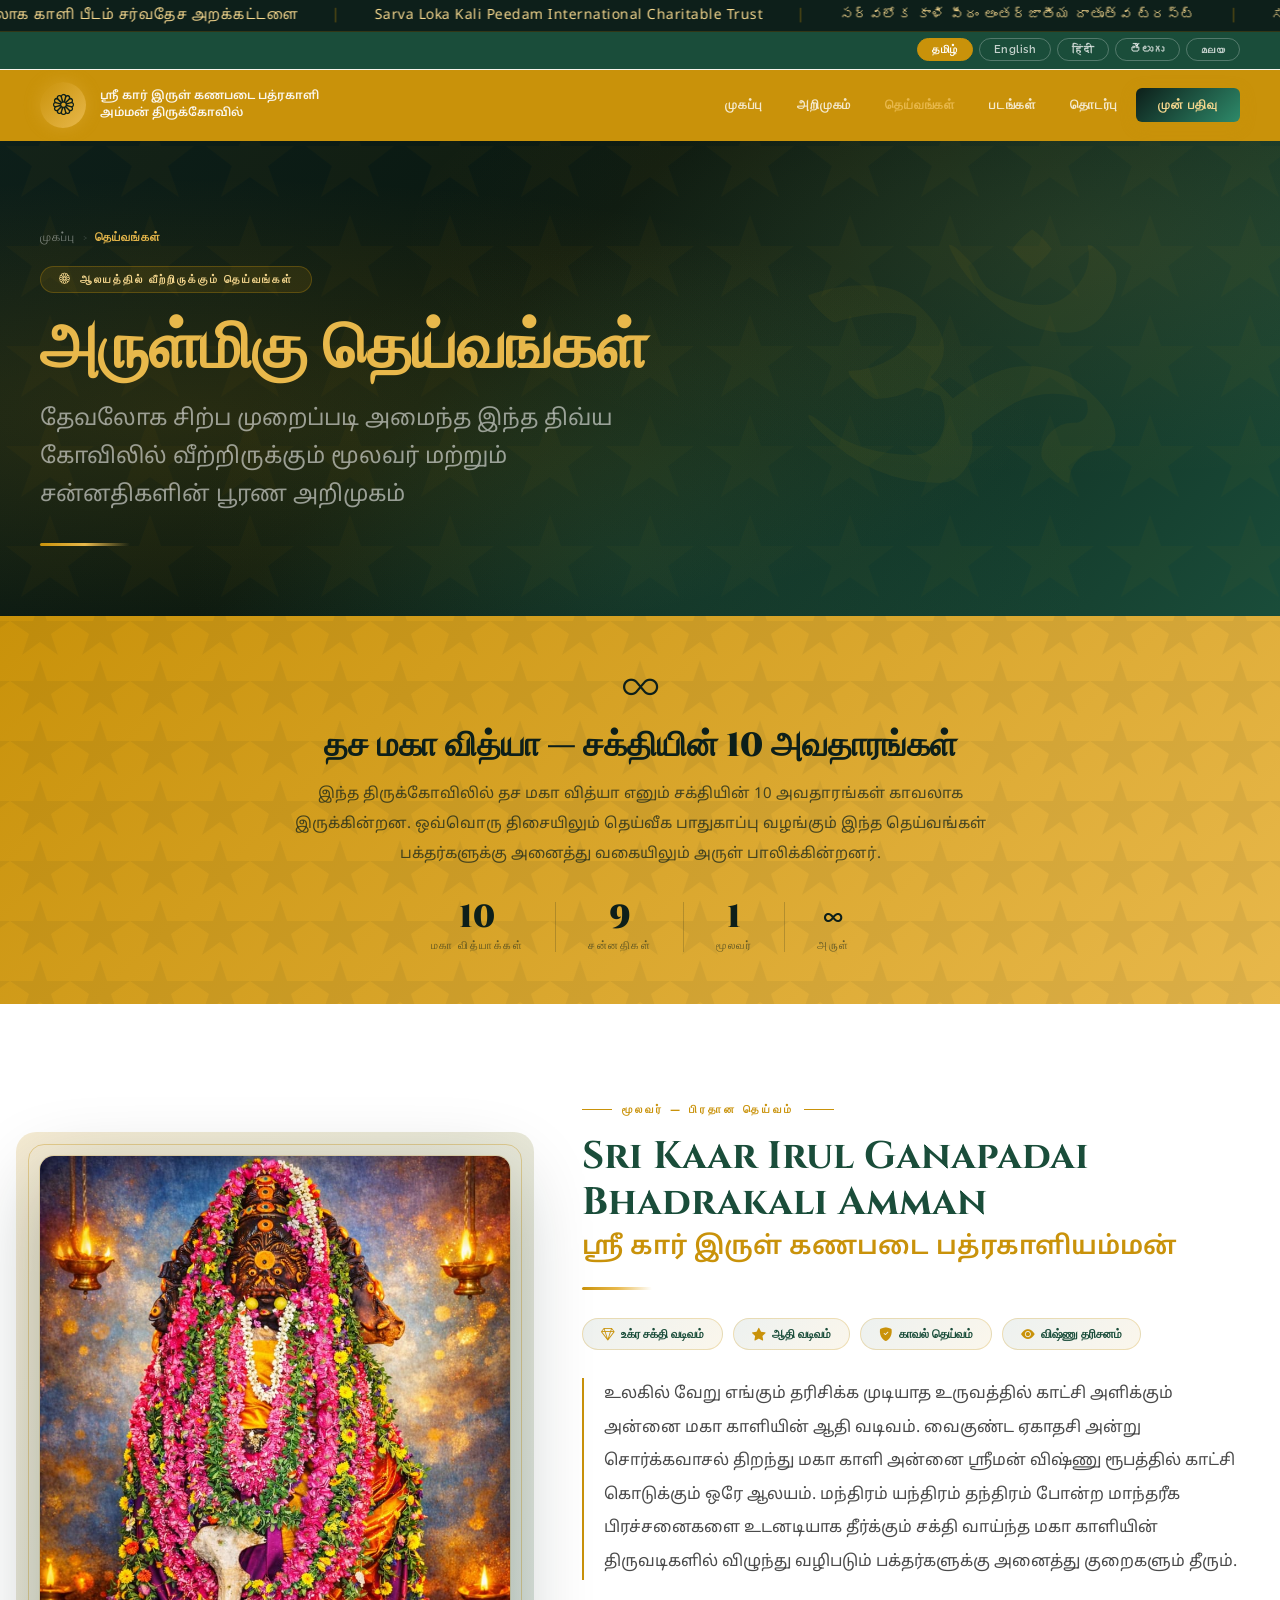
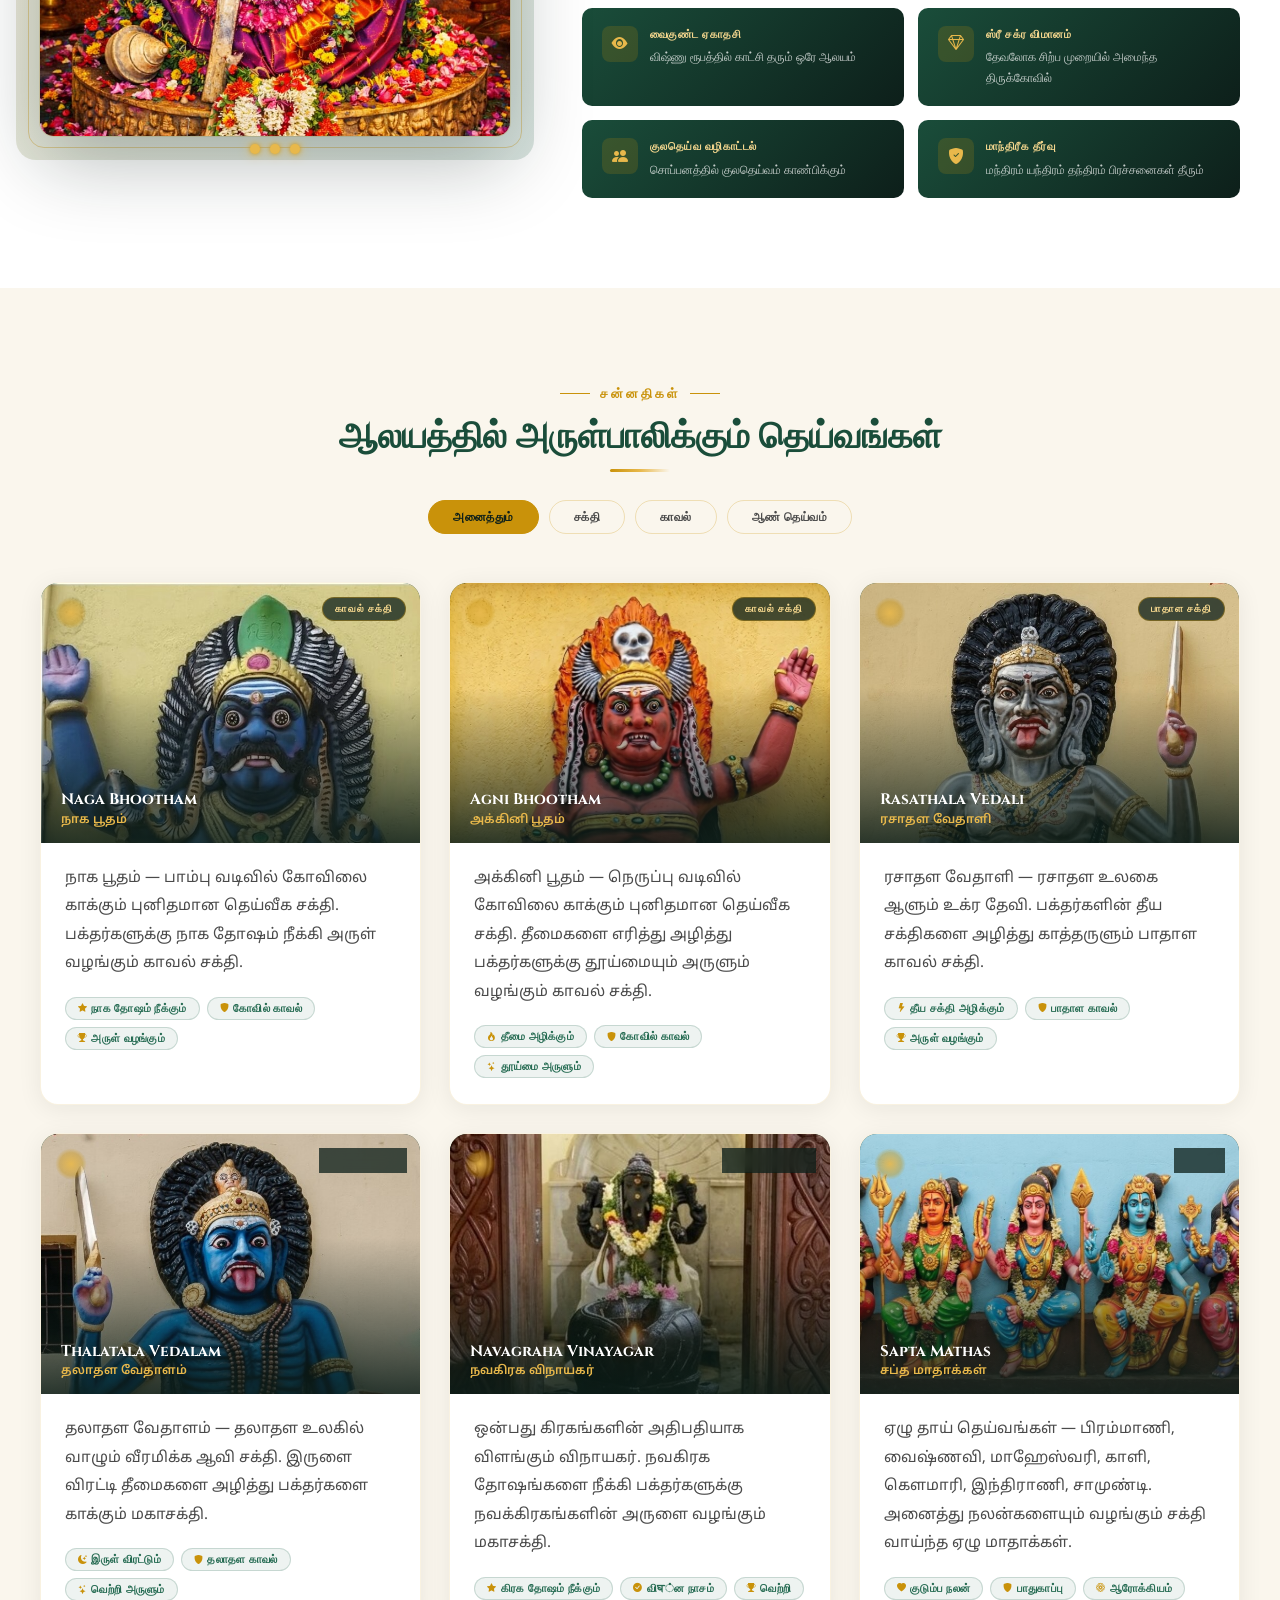
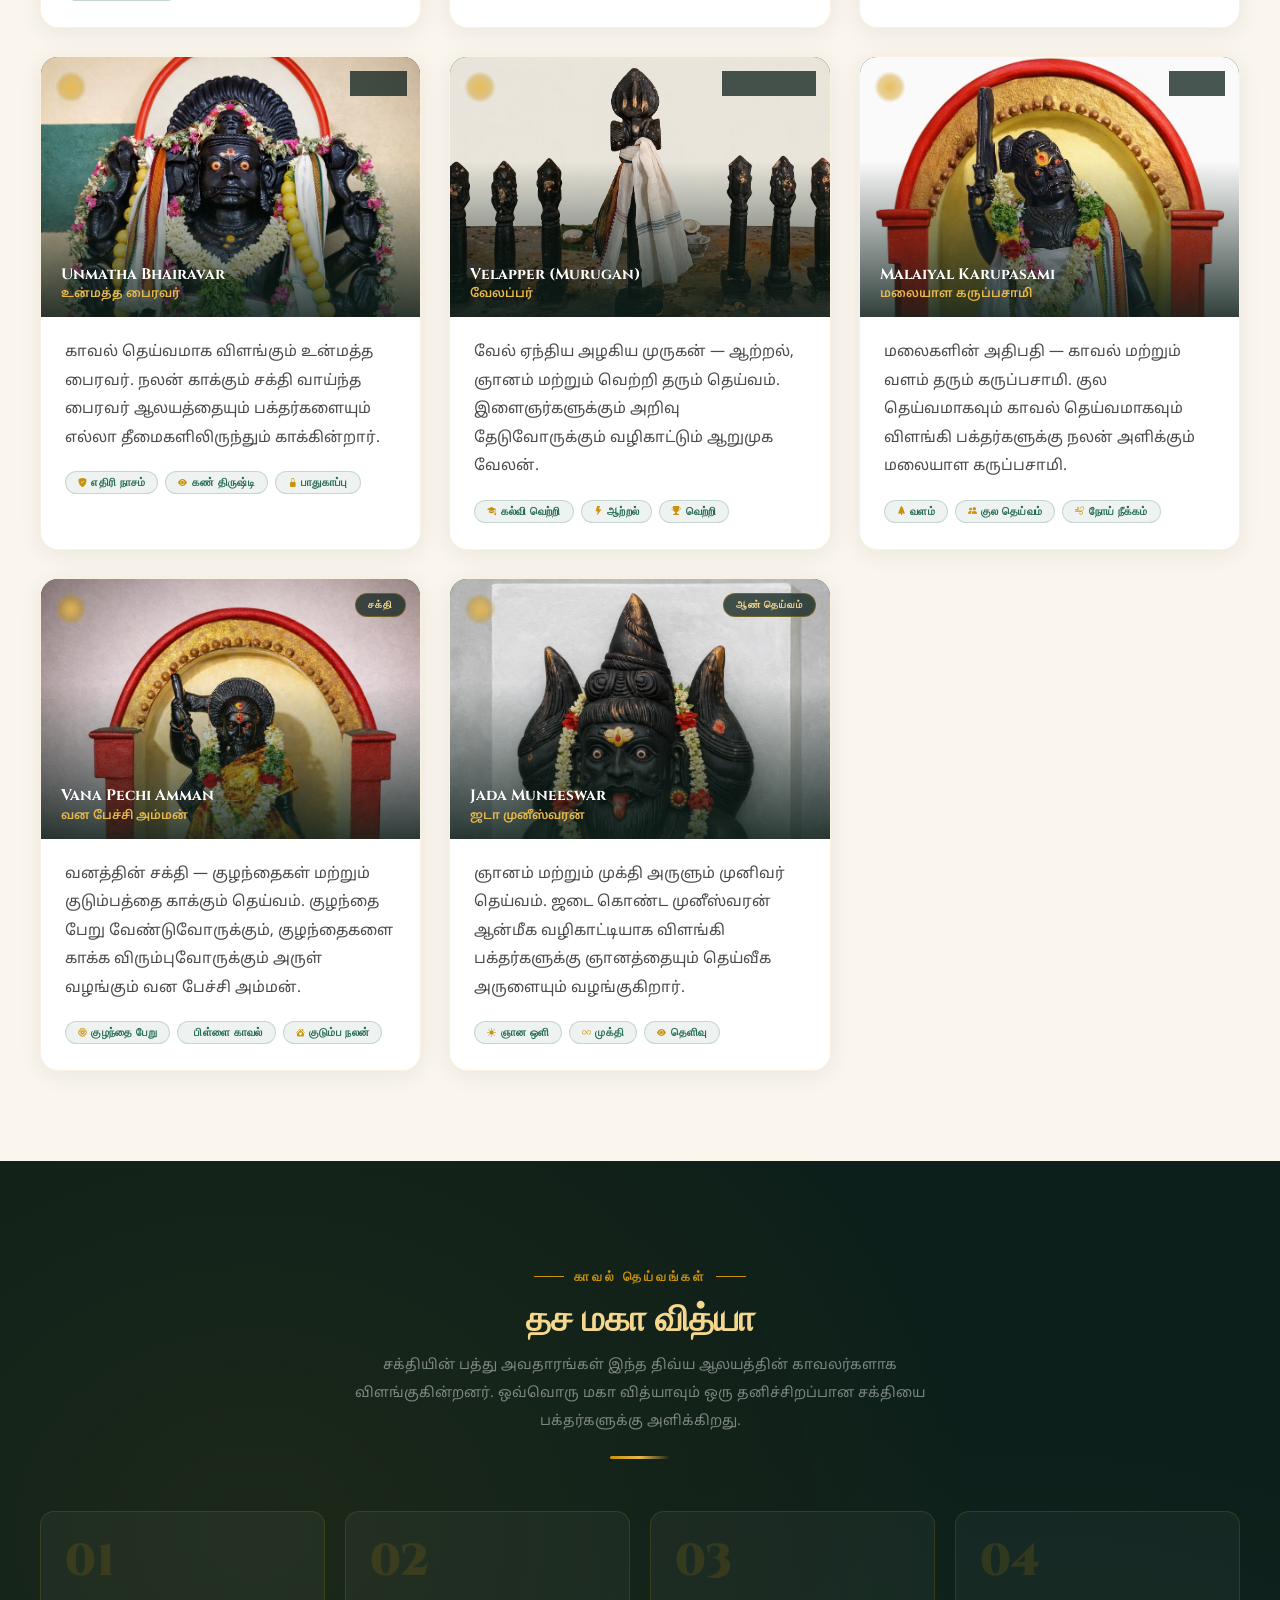
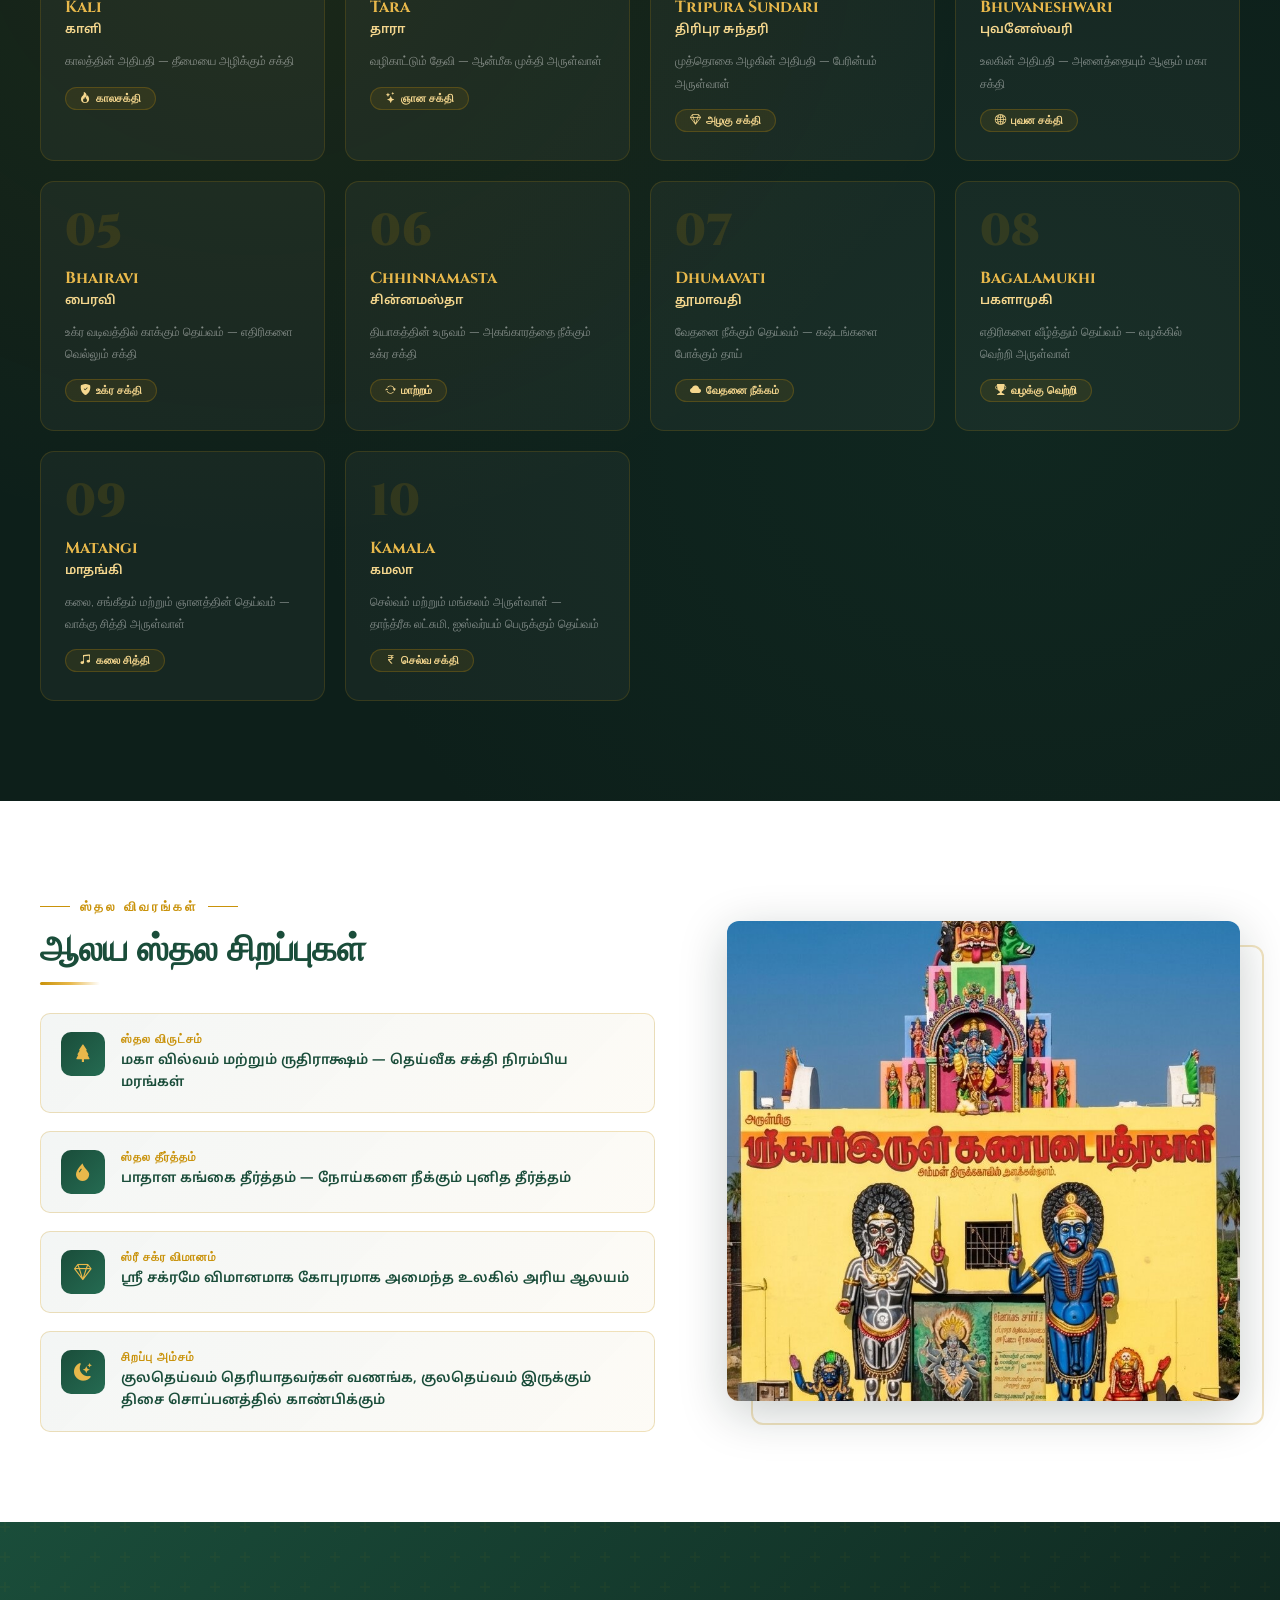
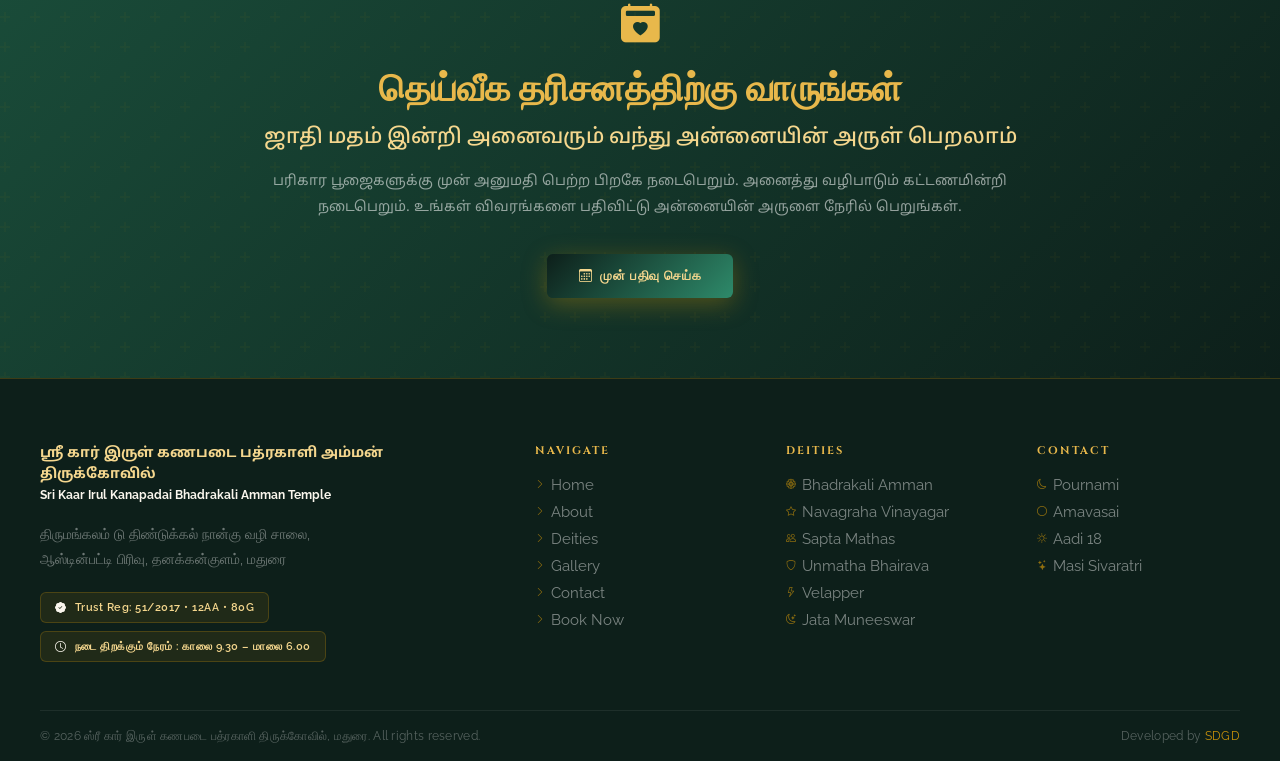
<file: deities.html>
<!DOCTYPE html>
<html lang="ta">
<head>
<meta charset="UTF-8">
<meta name="viewport" content="width=device-width, initial-scale=1.0">
<title>தெய்வங்கள் | ஸ்ரீ கார் இருள் கணபடை பத்ரகாளி திருக்கோவில்</title>
<link rel="preconnect" href="https://fonts.googleapis.com">
<link href="https://fonts.googleapis.com/css2?family=Cormorant+Garamond:ital,wght@0,300;0,400;0,600;0,700;1,300;1,400;1,600&family=Cinzel:wght@400;600;700;900&family=Noto+Sans+Tamil:wght@300;400;500;600;700&family=Raleway:wght@300;400;500;600;700&display=swap" rel="stylesheet">
<link rel="stylesheet" href="https://cdn.jsdelivr.net/npm/bootstrap-icons@1.11.3/font/bootstrap-icons.min.css">
<link rel="stylesheet" href="assets/css/script.css">

<!-- Google tag (gtag.js) -->
<script async src="https://www.googletagmanager.com/gtag/js?id=G-7LPF5QYXNS"></script>
<script>
  window.dataLayer = window.dataLayer || [];
  function gtag(){dataLayer.push(arguments);}
  gtag('js', new Date());

  gtag('config', 'G-7LPF5QYXNS');
</script>
</head>
<body>

<!-- PRELOADER -->
<div id="preloader">
  <div class="preloader-om">ॐ</div>
  <div class="preloader-line"><div class="preloader-fill"></div></div>
</div>

<!-- TRUST MARQUEE BAR -->
<div class="trust-bar">
  <div class="trust-marquee" id="trustMarquee"></div>
</div>

<!-- LANGUAGE BAR -->
<div class="lang-bar">
  <button class="lang-btn active" onclick="setLang('ta')">தமிழ்</button>
  <button class="lang-btn" onclick="setLang('en')">English</button>
  <button class="lang-btn" onclick="setLang('hi')">हिंदी</button>
  <button class="lang-btn" onclick="setLang('te')">తెలుగు</button>
  <button class="lang-btn" onclick="setLang('ml')">മലയ</button>
</div>

<!-- NAVBAR -->
<nav id="mainNav">
  <div class="nav-inner">
    <a href="index.html" class="nav-logo">
      <div class="nav-logo-icon"><i class="bi bi-flower1"></i></div>
      <div class="nav-logo-text">
        <div data-lang="ta">ஸ்ரீ கார் இருள் கணபடை பத்ரகாளி அம்மன் திருக்கோவில்</div>
        <div data-lang="en">Sri Kaar Irul Kanapadai Bhadrakali Temple</div>
        <div data-lang="hi">श्री भद्रकाळी अम्मन मंदिर</div>
        <div data-lang="te">శ్రీ భద్రకాళి అమ్మన్ ఆలయం</div>
        <div data-lang="ml">ശ്രീ ഭദ്രകാളി അമ്മൻ ക്ഷേത്രം</div>
      </div>
    </a>
    <div class="nav-links">
      <a href="index.html"><span data-lang="ta">முகப்பு</span><span data-lang="en">Home</span><span data-lang="hi">होम</span><span data-lang="te">హోమ్</span><span data-lang="ml">ഹോം</span></a>
      <a href="about.html"><span data-lang="ta">அறிமுகம்</span><span data-lang="en">About</span><span data-lang="hi">परिचय</span><span data-lang="te">పరిచయం</span><span data-lang="ml">പരിചയം</span></a>
      <a href="deities.html" style="color:var(--gold2)"><span data-lang="ta">தெய்வங்கள்</span><span data-lang="en">Deities</span><span data-lang="hi">देवता</span><span data-lang="te">దేవతలు</span><span data-lang="ml">ദേവതകൾ</span></a>
      <a href="gallery.html"><span data-lang="ta">படங்கள்</span><span data-lang="en">Gallery</span><span data-lang="hi">गैलरी</span><span data-lang="te">గ్యాలరీ</span><span data-lang="ml">ഗ്യാലറി</span></a>
      <a href="contact.html"><span data-lang="ta">தொடர்பு</span><span data-lang="en">Contact</span><span data-lang="hi">संपर्क</span><span data-lang="te">సంప్రదించు</span><span data-lang="ml">ബന്ധപ്പെടുക</span></a>
      <a href="index.html#booking" class="nav-cta">
        <span data-lang="ta">முன் பதிவு</span><span data-lang="en">Book Now</span><span data-lang="hi">बुक करें</span><span data-lang="te">బుక్ చేయండి</span><span data-lang="ml">ബുക്ക് ചെയ്യുക</span>
      </a>
    </div>
    <button class="hamburger" onclick="toggleMenu()" aria-label="Menu">
      <span></span><span></span><span></span>
    </button>
  </div>
  <div class="mobile-menu" id="mobileMenu">
    <a href="index.html" onclick="toggleMenu()"><span data-lang="ta">முகப்பு</span><span data-lang="en">Home</span><span data-lang="hi">होम</span><span data-lang="te">హోమ్</span><span data-lang="ml">ഹോം</span></a>
    <a href="about.html" onclick="toggleMenu()"><span data-lang="ta">அறிமுகம்</span><span data-lang="en">About</span><span data-lang="hi">परिचय</span><span data-lang="te">పరిచయం</span><span data-lang="ml">പരിചയം</span></a>
    <a href="deities.html" onclick="toggleMenu()"><span data-lang="ta">தெய்வங்கள்</span><span data-lang="en">Deities</span><span data-lang="hi">देवता</span><span data-lang="te">దేవతలు</span><span data-lang="ml">ദേവതകൾ</span></a>
    <a href="gallery.html" onclick="toggleMenu()"><span data-lang="ta">படங்கள்</span><span data-lang="en">Gallery</span><span data-lang="hi">गैलरी</span><span data-lang="te">గ్యాలరీ</span><span data-lang="ml">ഗ്യാലറി</span></a>
    <a href="contact.html" onclick="toggleMenu()"><span data-lang="ta">தொடர்பு</span><span data-lang="en">Contact</span><span data-lang="hi">संपर्क</span><span data-lang="te">సంప్రదించు</span><span data-lang="ml">ബന്ധപ്പെടുക</span></a>
    <a href="index.html#booking" onclick="toggleMenu()"><span data-lang="ta">முன் பதிவு</span><span data-lang="en">Book Now</span><span data-lang="hi">बुक करें</span><span data-lang="te">బుక్ చేయండి</span><span data-lang="ml">ബുക്ക് ചെയ്യുക</span></a>
  </div>
</nav>

<!-- ══════════════════════════════
     HERO
══════════════════════════════ -->
<div class="deities-hero">
  <div class="deities-hero-bg"></div>
  <div class="deities-hero-om">ॐ</div>
  <div class="deities-hero-content">
    <div class="deities-hero-breadcrumb">
      <a href="index.html"><span data-lang="ta">முகப்பு</span><span data-lang="en">Home</span><span data-lang="hi">होम</span><span data-lang="te">హోమ్</span><span data-lang="ml">ഹോം</span></a>
      <span class="sep">›</span>
      <span class="current"><span data-lang="ta">தெய்வங்கள்</span><span data-lang="en">Deities</span><span data-lang="hi">देवता</span><span data-lang="te">దేవతలు</span><span data-lang="ml">ദേവതകൾ</span></span>
    </div>
    <div class="deities-hero-badge reveal d1">
      <i class="bi bi-flower1"></i>
      <span data-lang="ta">ஆலயத்தில் வீற்றிருக்கும் தெய்வங்கள்</span>
      <span data-lang="en">Enshrined Deities of the Temple</span>
      <span data-lang="hi">मंदिर के देवता</span>
      <span data-lang="te">ఆలయంలోని దేవతలు</span>
      <span data-lang="ml">ക്ഷേത്രത്തിലെ ദേവതകൾ</span>
    </div>
    <h1 class="deities-hero-title reveal d2">
      <span data-lang="ta">அருள்மிகு தெய்வங்கள்</span>
      <span data-lang="en">Sacred Deities</span>
      <span data-lang="hi">दिव्य देवता</span>
      <span data-lang="te">దివ్య దేవతలు</span>
      <span data-lang="ml">ദിവ്യ ദേവതകൾ</span>
    </h1>
    <p class="deities-hero-subtitle reveal d3">
      <span data-lang="ta">தேவலோக சிற்ப முறைப்படி அமைந்த இந்த திவ்ய கோவிலில் வீற்றிருக்கும் மூலவர் மற்றும் சன்னதிகளின் பூரண அறிமுகம்</span>
      <span data-lang="en">Meet the principal deity and all enshrined sannidhis of this divinely built Devaloka Shilpa temple</span>
      <span data-lang="hi">देवलोक शिल्प में निर्मित इस दिव्य मंदिर के मूलवर और सभी देवताओं का पूर्ण परिचय</span>
      <span data-lang="te">దేవలోక శిల్పంలో నిర్మించిన ఈ దివ్య ఆలయంలోని మూలవర్ మరియు అన్ని సన్నిధుల పరిచయం</span>
      <span data-lang="ml">ദേവലോക ശില്പ ക്ഷേത്രത്തിലെ മൂലവർ ഉൾപ്പെടെ എല്ലാ ദേവതകളുടെ പൂർണ്ണ പരിചയം</span>
    </p>
    <div class="deities-hero-line reveal d4"></div>
  </div>
</div>

<!-- ══════════════════════════════
     DASHA MAHA VIDYA INTRO BAND
══════════════════════════════ -->
<div class="dasha-band reveal">
  <div class="dasha-band-inner">
    <span class="dasha-band-icon"><i class="bi bi-infinity"></i></span>
    <h2>
      <span data-lang="ta">தச மகா வித்யா — சக்தியின் 10 அவதாரங்கள்</span>
      <span data-lang="en">Dasha Maha Vidya — The 10 Avatars of Shakti</span>
      <span data-lang="hi">दश महाविद्या — शक्ति के 10 अवतार</span>
      <span data-lang="te">దశ మహావిద్య — శక్తి యొక్క 10 అవతారాలు</span>
      <span data-lang="ml">ദശ മഹാ വിദ്യ — ശക്തിയുടെ 10 അവതാരങ്ങൾ</span>
    </h2>
    <p data-lang="ta">இந்த திருக்கோவிலில் தச மகா வித்யா எனும் சக்தியின் 10 அவதாரங்கள் காவலாக இருக்கின்றன. ஒவ்வொரு திசையிலும் தெய்வீக பாதுகாப்பு வழங்கும் இந்த தெய்வங்கள் பக்தர்களுக்கு அனைத்து வகையிலும் அருள் பாலிக்கின்றனர்.</p>
    <p data-lang="en">The 10 avatars of Shakti, known as the Dasha Maha Vidya, stand as divine guardians of this temple — offering complete protection from all directions and fulfilling every spiritual need of devotees.</p>
    <p data-lang="hi">इस मंदिर में दश महाविद्या के 10 अवतार रक्षक के रूप में विराजमान हैं — हर दिशा से दिव्य सुरक्षा और हर आवश्यकता की पूर्ति करते हैं।</p>
    <p data-lang="te">ఈ ఆలయంలో దశ మహావిద్య శక్తి యొక్క 10 అవతారాలు కాపలాగా ఉన్నాయి — అన్ని దిశలలో దివ్య రక్షణ మరియు అన్ని విషయాలలో అనుగ్రహం.</p>
    <p data-lang="ml">ഈ ക്ഷേത്രത്തിൽ ദശ മഹാ വിദ്യ ശക്തിയുടെ 10 അവതാരങ്ങൾ കാവൽ നിൽക്കുന്നു — എല്ലാ ദിശകളിലും ദൈവിക സംരക്ഷണം.</p>
    <div class="dasha-count-row">
      <div class="dasha-count">
        <span class="dasha-count-num">10</span>
        <div class="dasha-count-label">
          <span data-lang="ta">மகா வித்யாக்கள்</span>
          <span data-lang="en">Maha Vidyas</span>
          <span data-lang="hi">महाविद्याएं</span>
          <span data-lang="te">మహావిద్యలు</span>
          <span data-lang="ml">മഹാ വിദ്യകൾ</span>
        </div>
      </div>
      <div class="dasha-count">
        <span class="dasha-count-num">9</span>
        <div class="dasha-count-label">
          <span data-lang="ta">சன்னதிகள்</span>
          <span data-lang="en">Sannidhis</span>
          <span data-lang="hi">सन्निधियाँ</span>
          <span data-lang="te">సన్నిధులు</span>
          <span data-lang="ml">ശ്രീകോവിലുകൾ</span>
        </div>
      </div>
      <div class="dasha-count">
        <span class="dasha-count-num">1</span>
        <div class="dasha-count-label">
          <span data-lang="ta">மூலவர்</span>
          <span data-lang="en">Moolavár</span>
          <span data-lang="hi">मूलवर</span>
          <span data-lang="te">మూలవర్</span>
          <span data-lang="ml">മൂലവർ</span>
        </div>
      </div>
      <div class="dasha-count">
        <span class="dasha-count-num">∞</span>
        <div class="dasha-count-label">
          <span data-lang="ta">அருள்</span>
          <span data-lang="en">Blessings</span>
          <span data-lang="hi">आशीर्वाद</span>
          <span data-lang="te">అనుగ్రహం</span>
          <span data-lang="ml">അനുഗ്രഹം</span>
        </div>
      </div>
    </div>
  </div>
</div>

<!-- ══════════════════════════════
     MAIN DEITY SPOTLIGHT
══════════════════════════════ -->
<section class="main-deity-section">
  <div class="main-deity-spotlight">

    <!-- IMAGE -->
    <div class="main-deity-img-wrap reveal-left">
      <div class="main-deity-img-halo"></div>
      <div class="main-deity-img-ring"></div>
      <div class="main-deity-img-frame">
        <img src="assets/img/kaarirulbathrakali.jpeg" alt="Sri Kaar Irul Ganapadai Bhadrakali Amman">
      </div>
      <div class="main-deity-lamp">
        <div class="lamp-dot"></div>
        <div class="lamp-dot"></div>
        <div class="lamp-dot"></div>
      </div>
    </div>

    <!-- CONTENT -->
    <div class="main-deity-content reveal-right">
      <div class="main-deity-eyebrow">
        <span>
          <span data-lang="ta">மூலவர் — பிரதான தெய்வம்</span>
          <span data-lang="en">Moolavár — Principal Deity</span>
          <span data-lang="hi">मूलवर — प्रधान देवता</span>
          <span data-lang="te">మూలవర్ — ప్రధాన దేవత</span>
          <span data-lang="ml">മൂലവർ — പ്രധാന ദേവത</span>
        </span>
      </div>
      <div class="deity-name-block">
        <div class="main-deity-name-en">Sri Kaar Irul Ganapadai<br>Bhadrakali Amman</div>
        <div class="main-deity-name-ta">
          <span data-lang="ta">ஸ்ரீ கார் இருள் கணபடை பத்ரகாளியம்மன்</span>
          <span data-lang="en">Padai Bhadra Kaliyamman</span>
          <span data-lang="hi">श्री कार इरुल कणपडै भद्रकाळी अम्मन</span>
          <span data-lang="te">శ్రీ కార్ ఇరుల్ కణపడై భద్రకాళి అమ్మన్</span>
          <span data-lang="ml">ശ്രീ കാർ ഇരുൾ കണപടൈ ഭദ്രകാളി അമ്മൻ</span>
        </div>
      </div>
      <div class="main-deity-rule"></div>
      <div class="main-deity-attrib">
        <span class="attrib-pill"><i class="bi bi-gem"></i> <span data-lang="ta">உக்ர சக்தி வடிவம்</span><span data-lang="en">Ugra Shakti Form</span><span data-lang="hi">उग्र शक्ति स्वरूप</span><span data-lang="te">ఉగ్ర శక్తి స్వరూపం</span><span data-lang="ml">ഉഗ്ര ശക്തി ഭാവം</span></span>
        <span class="attrib-pill"><i class="bi bi-star-fill"></i> <span data-lang="ta">ஆதி வடிவம்</span><span data-lang="en">Primordial Form</span><span data-lang="hi">आदि स्वरूप</span><span data-lang="te">ఆది స్వరూపం</span><span data-lang="ml">ആദി ഭാവം</span></span>
        <span class="attrib-pill"><i class="bi bi-shield-fill-check"></i> <span data-lang="ta">காவல் தெய்வம்</span><span data-lang="en">Guardian Deity</span><span data-lang="hi">रक्षक देवी</span><span data-lang="te">కాపలా దేవత</span><span data-lang="ml">കാവൽ ദേവത</span></span>
        <span class="attrib-pill"><i class="bi bi-eye-fill"></i> <span data-lang="ta">விஷ்ணு தரிசனம்</span><span data-lang="en">Vishnu Darshan</span><span data-lang="hi">विष्णु दर्शन</span><span data-lang="te">విష్ణు దర్శనం</span><span data-lang="ml">വിഷ്ണു ദർശനം</span></span>
      </div>
      <div class="main-deity-body">
        <span data-lang="ta">உலகில் வேறு எங்கும் தரிசிக்க முடியாத உருவத்தில் காட்சி அளிக்கும் அன்னை மகா காளியின் ஆதி வடிவம். வைகுண்ட ஏகாதசி அன்று சொர்க்கவாசல் திறந்து மகா காளி அன்னை ஸ்ரீமன் விஷ்ணு ரூபத்தில் காட்சி கொடுக்கும் ஒரே ஆலயம். மந்திரம் யந்திரம் தந்திரம் போன்ற மாந்தரீக பிரச்சனைகளை உடனடியாக தீர்க்கும் சக்தி வாய்ந்த மகா காளியின் திருவடிகளில் விழுந்து வழிபடும் பக்தர்களுக்கு அனைத்து குறைகளும் தீரும்.</span>
        <span data-lang="en">Mother Maha Kali graces this temple in her primordial form — a divine vision found nowhere else in the world. This is the only temple where, on the sacred Vaikunta Ekadasi, the gates of heaven open and Maha Kali grants darshan in the form of Sriman Vishnu. Devotees who prostrate at her divine feet find immediate solutions to all afflictions — including those caused by Mantra, Yantra, and Tantra.</span>
        <span data-lang="hi">माँ महाकाली यहाँ अपने आदि स्वरूप में विराजमान हैं — विश्व में अन्यत्र दुर्लभ दिव्य दर्शन। यह एकमात्र मंदिर है जहाँ वैकुंठ एकादशी पर महाकाली श्रीमन विष्णु रूप में दर्शन देती हैं। चरणों में प्रणाम करने वाले भक्तों की सभी समस्याओं का शीघ्र निवारण होता है।</span>
        <span data-lang="te">అమ్మ మహాకాళి ఇక్కడ ఆది స్వరూపంలో కొలువై ఉంది — ప్రపంచంలో మరెక్కడా కాన రాని దివ్య దర్శనం. వైకుంఠ ఏకాదశి నాడు మహాకాళి శ్రీమన్ విష్ణు రూపంలో దర్శనమిచ్చే ఏకైక ఆలయం. చరణాలకు నమస్కరించే భక్తుల అన్ని కష్టాలు తొలగిపోతాయి.</span>
        <span data-lang="ml">അമ്മ മഹാകാളി ഇവിടെ ആദി സ്വരൂപത്തിൽ കുടികൊള്ളുന്നു — ലോകത്ത് മറ്റൊരിടത്തും ദർശിക്കാനാകാത്ത ദിവ്യ ദർശനം. വൈകുണ്ഠ ഏകാദശിയിൽ മഹാകാളി ശ്രീമൻ വിഷ്ണു രൂപത്തിൽ ദർശനം നൽകുന്ന ഏകൈക ക്ഷേത്രം. തൃക്കാലിൽ വണങ്ങുന്ന ഭക്തരുടെ എല്ലാ ദുഃഖങ്ങളും തീരും.</span>
      </div>
      <div class="main-deity-highlights">
        <div class="highlight-card">
          <div class="highlight-card-icon"><i class="bi bi-eye-fill"></i></div>
          <div class="highlight-card-text">
            <strong>
              <span data-lang="ta">வைகுண்ட ஏகாதசி</span>
              <span data-lang="en">Vaikunta Ekadasi</span>
              <span data-lang="hi">वैकुंठ एकादशी</span>
              <span data-lang="te">వైకుంఠ ఏకాదశి</span>
              <span data-lang="ml">വൈകുണ്ഠ ഏകാദശി</span>
            </strong>
            <span data-lang="ta">விஷ்ணு ரூபத்தில் காட்சி தரும் ஒரே ஆலயம்</span>
            <span data-lang="en">Only temple granting Vishnu darshan</span>
            <span data-lang="hi">विष्णु रूप में दर्शन देने वाला एकमात्र मंदिर</span>
            <span data-lang="te">విష్ణు రూపంలో దర్శనమిచ్చే ఏకైక ఆలయం</span>
            <span data-lang="ml">വിഷ്ണു രൂപത്തിൽ ദർശനം നൽകുന്ന ഏകൈക ക്ഷേത്രം</span>
          </div>
        </div>
        <div class="highlight-card">
          <div class="highlight-card-icon"><i class="bi bi-gem"></i></div>
          <div class="highlight-card-text">
            <strong>
              <span data-lang="ta">ஸ்ரீ சக்ர விமானம்</span>
              <span data-lang="en">Sri Chakra Vimanam</span>
              <span data-lang="hi">श्री चक्र विमान</span>
              <span data-lang="te">శ్రీ చక్ర విమానం</span>
              <span data-lang="ml">ശ്രീ ചക്ര വിമാനം</span>
            </strong>
            <span data-lang="ta">தேவலோக சிற்ப முறையில் அமைந்த திருக்கோவில்</span>
            <span data-lang="en">Built in Devaloka Shilpa tradition</span>
            <span data-lang="hi">देवलोक शिल्प में निर्मित</span>
            <span data-lang="te">దేవలోక శిల్ప సంప్రదాయంలో నిర్మించిన</span>
            <span data-lang="ml">ദേവലോക ശില്പ ക്ഷേത്രം</span>
          </div>
        </div>
        <div class="highlight-card">
          <div class="highlight-card-icon"><i class="bi bi-people-fill"></i></div>
          <div class="highlight-card-text">
            <strong>
              <span data-lang="ta">குலதெய்வ வழிகாட்டல்</span>
              <span data-lang="en">Kula Deivam Guidance</span>
              <span data-lang="hi">कुलदेवता मार्गदर्शन</span>
              <span data-lang="te">కులదేవత మార్గదర్శనం</span>
              <span data-lang="ml">കുലദേവതാ മാർഗദർശനം</span>
            </strong>
            <span data-lang="ta">சொப்பனத்தில் குலதெய்வம் காண்பிக்கும்</span>
            <span data-lang="en">Ancestral deity revealed in dreams</span>
            <span data-lang="hi">स्वप्न में कुलदेवता का प्रकाशन</span>
            <span data-lang="te">స్వప్నంలో కులదేవత వెల్లడి</span>
            <span data-lang="ml">സ്വപ്നത്തിൽ കുലദേവത വെളിപ്പെടൽ</span>
          </div>
        </div>
        <div class="highlight-card">
          <div class="highlight-card-icon"><i class="bi bi-shield-fill-check"></i></div>
          <div class="highlight-card-text">
            <strong>
              <span data-lang="ta">மாந்திரீக தீர்வு</span>
              <span data-lang="en">Occult Relief</span>
              <span data-lang="hi">मांत्रिक समाधान</span>
              <span data-lang="te">మాంత్రిక పరిష్కారం</span>
              <span data-lang="ml">മന്ത്ര-തന്ത്ര പ്രശ്ന നിവൃത്തി</span>
            </strong>
            <span data-lang="ta">மந்திரம் யந்திரம் தந்திரம் பிரச்சனைகள் தீரும்</span>
            <span data-lang="en">Mantra, Yantra, Tantra issues resolved</span>
            <span data-lang="hi">मंत्र, यंत्र, तंत्र समस्याओं का समाधान</span>
            <span data-lang="te">మంత్ర, యంత్ర, తంత్ర సమస్యలకు పరిష్కారం</span>
            <span data-lang="ml">മന്ത്ര, യന്ത്ര, തന്ത്ര പ്രശ്നങ്ങൾ തീരും</span>
          </div>
        </div>
      </div>
    </div>
  </div>
</section>

<!-- ══════════════════════════════
     OTHER DEITIES GRID
══════════════════════════════ -->
<section class="deities-grid-section">
  <div class="section-wrap">
    <div class="reveal" style="text-align:center; margin-bottom:16px;">
      <div class="section-eyebrow" style="justify-content:center;">
        <span>
          <span data-lang="ta">சன்னதிகள்</span>
          <span data-lang="en">Sannidhis</span>
          <span data-lang="hi">सन्निधियाँ</span>
          <span data-lang="te">సన్నిధులు</span>
          <span data-lang="ml">ശ്രീകോവിലുകൾ</span>
        </span>
      </div>
      <h2 class="section-title" style="text-align:center;">
        <span data-lang="ta">ஆலயத்தில் அருள்பாலிக்கும் தெய்வங்கள்</span>
        <span data-lang="en">Deities of the Sacred Sannidhis</span>
        <span data-lang="hi">सन्निधि के देवता</span>
        <span data-lang="te">సన్నిధుల దేవతలు</span>
        <span data-lang="ml">ശ്രീകോവിലുകളിലെ ദേവതകൾ</span>
      </h2>
      <div class="section-rule center"></div>
    </div>

    <!-- FILTER TABS -->
    <div class="deity-filter-bar reveal">
      <button class="filter-btn active" onclick="filterDeities('all', this)">
        <span data-lang="ta">அனைத்தும்</span><span data-lang="en">All Deities</span><span data-lang="hi">सभी</span><span data-lang="te">అన్నీ</span><span data-lang="ml">എല്ലാം</span>
      </button>
      <button class="filter-btn" onclick="filterDeities('shakti', this)">
        <span data-lang="ta">சக்தி</span><span data-lang="en">Shakti</span><span data-lang="hi">शक्ति</span><span data-lang="te">శక్తి</span><span data-lang="ml">ശക്തി</span>
      </button>
      <button class="filter-btn" onclick="filterDeities('guardian', this)">
        <span data-lang="ta">காவல்</span><span data-lang="en">Guardian</span><span data-lang="hi">रक्षक</span><span data-lang="te">కాపలా</span><span data-lang="ml">കാവൽ</span>
      </button>
      <button class="filter-btn" onclick="filterDeities('male', this)">
        <span data-lang="ta">ஆண் தெய்வம்</span><span data-lang="en">Male Deity</span><span data-lang="hi">पुरुष देवता</span><span data-lang="te">పురుష దేవత</span><span data-lang="ml">ദേവൻ</span>
      </button>
    </div>

    <!-- DEITY CARDS -->
    <div class="deities-main-grid" id="deitiesGrid">

      <div class="deity-premium-card reveal d1" data-category="male">
        <div class="deity-card-image">
          <div class="diya-glow"></div>
          <img src="assets/img/vedhalam.jpg" alt="Naga Bhootham" onerror="this.style.display='none';this.nextElementSibling.style.display='flex'">
          <div class="deity-placeholder-icon" style="display:none"><i class="bi bi-star-fill"></i></div>
          <div class="deity-card-image-overlay"></div>
          <div class="deity-category-badge">
            <span data-lang="ta">காவல் சக்தி</span><span data-lang="en">Guardian Spirit</span><span data-lang="hi">रक्षक शक्ति</span><span data-lang="te">కాపలా శక్తి</span><span data-lang="ml">കാവൽ ശക്തി</span>
          </div>
          <div class="deity-card-image-label">
            <div class="deity-card-image-name">Naga Bhootham</div>
            <div class="deity-card-image-name-ta">நாக பூதம்</div>
          </div>
        </div>
        <div class="deity-card-body">
          <p class="deity-card-desc">
            <span data-lang="ta">நாக பூதம் — பாம்பு வடிவில் கோவிலை காக்கும் புனிதமான தெய்வீக சக்தி. பக்தர்களுக்கு நாக தோஷம் நீக்கி அருள் வழங்கும் காவல் சக்தி.</span>
            <span data-lang="en">Naga Bhootham — the sacred serpent spirit guarding the temple. This powerful guardian removes Naga dosha and blesses all devoted worshippers.</span>
            <span data-lang="hi">नाग भूतम — सर्प रूप में मंदिर की रक्षा करने वाली पवित्र शक्ति। नाग दोष निवारण कर भक्तों को आशीर्वाद देने वाली दिव्य शक्ति।</span>
            <span data-lang="te">నాగ భూతం — సర్ప రూపంలో దేవాలయాన్ని కాపాడే పవిత్ర శక్తి. నాగ దోషం తొలగించి భక్తులను అనుగ్రహించే కాపలా శక్తి.</span>
            <span data-lang="ml">നാഗ ഭൂതം — സർപ്പ രൂപത്തിൽ ക്ഷേത്രം കാക്കുന്ന പവിത്ര ശക്തി. നാഗദോഷം ഒഴിവാക്കി ഭക്തരെ അനുഗ്രഹിക്കുന്ന കാവൽ ശക്തി.</span>
          </p>
          <div class="deity-card-powers">
            <span class="power-tag"><i class="bi bi-star-fill"></i> <span data-lang="ta">நாக தோஷம் நீக்கும்</span><span data-lang="en">Naga Dosha Relief</span><span data-lang="hi">नाग दोष निवारण</span><span data-lang="te">నాగ దోష నివారణ</span><span data-lang="ml">നാഗദോഷ നിവൃത്തി</span></span>
            <span class="power-tag"><i class="bi bi-shield-fill"></i> <span data-lang="ta">கோவில் காவல்</span><span data-lang="en">Temple Guardian</span><span data-lang="hi">मंदिर रक्षक</span><span data-lang="te">దేవాలయ కాపలా</span><span data-lang="ml">ക്ഷേത്ര കാവൽ</span></span>
            <span class="power-tag"><i class="bi bi-trophy-fill"></i> <span data-lang="ta">அருள் வழங்கும்</span><span data-lang="en">Bestows Blessings</span><span data-lang="hi">आशीर्वाद प्रदाता</span><span data-lang="te">అనుగ్రహం ఇచ్చేది</span><span data-lang="ml">അനുഗ്രഹം നൽകുന്നു</span></span>
          </div>
        </div>
      </div>

      <div class="deity-premium-card reveal d2" data-category="male">
        <div class="deity-card-image">
          <div class="diya-glow"></div>
          <img src="assets/img/vedhalamfemale.jpg" alt="Agni Bhootham" onerror="this.style.display='none';this.nextElementSibling.style.display='flex'">
          <div class="deity-placeholder-icon" style="display:none"><i class="bi bi-star-fill"></i></div>
          <div class="deity-card-image-overlay"></div>
          <div class="deity-category-badge">
            <span data-lang="ta">காவல் சக்தி</span><span data-lang="en">Guardian Spirit</span><span data-lang="hi">रक्षक शक्ति</span><span data-lang="te">కాపలా శక్తి</span><span data-lang="ml">കാവൽ ശക്തി</span>
          </div>
          <div class="deity-card-image-label">
            <div class="deity-card-image-name">Agni Bhootham</div>
            <div class="deity-card-image-name-ta">அக்கினி பூதம்</div>
          </div>
        </div>
        <div class="deity-card-body">
          <p class="deity-card-desc">
            <span data-lang="ta">அக்கினி பூதம் — நெருப்பு வடிவில் கோவிலை காக்கும் புனிதமான தெய்வீக சக்தி. தீமைகளை எரித்து அழித்து பக்தர்களுக்கு தூய்மையும் அருளும் வழங்கும் காவல் சக்தி.</span>
            <span data-lang="en">Agni Bhootham — the sacred fire spirit guarding and purifying the temple. This powerful guardian burns away evil and bestows purity and blessings upon all devotees.</span>
            <span data-lang="hi">अग्नि भूतम — अग्नि रूप में मंदिर की रक्षा और शुद्धि करने वाली पवित्र शक्ति। बुराई को जलाकर भक्तों को पवित्रता और आशीर्वाद देने वाली दिव्य शक्ति।</span>
            <span data-lang="te">అగ్ని భూతం — అగ్ని రూపంలో దేవాలయాన్ని కాపాడే మరియు శుద్ధి చేసే పవిత్ర శక్తి. చెడును దహించి భక్తులకు పవిత్రత మరియు అనుగ్రహం ఇచ్చే కాపలా శక్తి.</span>
            <span data-lang="ml">അഗ്നി ഭൂതം — അഗ്നി രൂപത്തിൽ ക്ഷേത്രം കാക്കുകയും ശുദ്ധീകരിക്കുകയും ചെയ്യുന്ന പവിത്ര ശക്തി. തിന്മ ദഹിപ്പിച്ച് ഭക്തർക്ക് പരിശുദ്ധിയും അനുഗ്രഹവും നൽകുന്ന കാവൽ ശക്തി.</span>
          </p>
          <div class="deity-card-powers">
            <span class="power-tag"><i class="bi bi-fire"></i> <span data-lang="ta">தீமை அழிக்கும்</span><span data-lang="en">Evil Destroyer</span><span data-lang="hi">बुराई नाशक</span><span data-lang="te">చెడు నాశనం</span><span data-lang="ml">തിന്മ നശിപ്പിക്കും</span></span>
            <span class="power-tag"><i class="bi bi-shield-fill"></i> <span data-lang="ta">கோவில் காவல்</span><span data-lang="en">Temple Guardian</span><span data-lang="hi">मंदिर रक्षक</span><span data-lang="te">దేవాలయ కాపలా</span><span data-lang="ml">ക്ഷേത്ര കാവൽ</span></span>
            <span class="power-tag"><i class="bi bi-stars"></i> <span data-lang="ta">தூய்மை அருளும்</span><span data-lang="en">Bestows Purity</span><span data-lang="hi">पवित्रता प्रदाता</span><span data-lang="te">పవిత్రత ఇచ్చేది</span><span data-lang="ml">പരിശുദ്ധി നൽകുന്നു</span></span>
          </div>
        </div>
      </div>

      <!-- Card: ரசாதள வேதாளி -->
<div class="deity-premium-card reveal d3" data-category="female">
  <div class="deity-card-image">
    <div class="diya-glow"></div>
    <img src="assets/img/vedhafemale - Copy.jpg" alt="Rasathala Vedali"
      onerror="this.style.display='none';this.nextElementSibling.style.display='flex'">
    <div class="deity-placeholder-icon" style="display:none"><i class="bi bi-star-fill"></i></div>
    <div class="deity-card-image-overlay"></div>
    <div class="deity-category-badge">
      <span data-lang="ta">பாதாள சக்தி</span>
      <span data-lang="en">Nether Power</span>
      <span data-lang="hi">पाताल शक्ति</span>
      <span data-lang="te">పాతాళ శక్తి</span>
      <span data-lang="ml">പാതാള ശക്തി</span>
    </div>
    <div class="deity-card-image-label">
      <div class="deity-card-image-name">Rasathala Vedali</div>
      <div class="deity-card-image-name-ta">ரசாதள வேதாளி</div>
    </div>
  </div>
  <div class="deity-card-body">
    <p class="deity-card-desc">
      <span data-lang="ta">ரசாதள வேதாளி — ரசாதள உலகை ஆளும் உக்ர தேவி. பக்தர்களின் தீய சக்திகளை அழித்து காத்தருளும் பாதாள காவல் சக்தி.</span>
      <span data-lang="en">Rasathala Vedali — the fierce goddess ruling the Rasathala realm. This powerful nether guardian destroys evil forces and protects all devoted worshippers.</span>
      <span data-lang="hi">रसातल वेताली — रसातल लोक पर शासन करने वाली उग्र देवी। भक्तों की बुरी शक्तियों को नष्ट कर उनकी रक्षा करने वाली पाताल की रक्षक शक्ति।</span>
      <span data-lang="te">రసాతల వేతాళి — రసాతల లోకాన్ని పాలించే ఉగ్ర దేవి. భక్తుల దుష్ట శక్తులను నాశనం చేసి కాపాడే పాతాళ కాపలా శక్తి.</span>
      <span data-lang="ml">രസാതല വേതാളി — രസാതല ലോകം ഭരിക്കുന്ന ഉഗ്ര ദേവി. ഭക്തരുടെ ദുഷ്ട ശക്തികളെ നശിപ്പിച്ച് കാക്കുന്ന പാതാള കാവൽ ശക്തി.</span>
    </p>
    <div class="deity-card-powers">
      <span class="power-tag"><i class="bi bi-lightning-fill"></i>
        <span data-lang="ta">தீய சக்தி அழிக்கும்</span>
        <span data-lang="en">Evil Force Destroyer</span>
        <span data-lang="hi">दुष्ट शक्ति नाशक</span>
        <span data-lang="te">దుష్ట శక్తి నాశనం</span>
        <span data-lang="ml">ദുഷ്ട ശക്തി നശിപ്പിക്കും</span>
      </span>
      <span class="power-tag"><i class="bi bi-shield-fill"></i>
        <span data-lang="ta">பாதாள காவல்</span>
        <span data-lang="en">Nether Guardian</span>
        <span data-lang="hi">पाताल रक्षक</span>
        <span data-lang="te">పాతాళ కాపలా</span>
        <span data-lang="ml">പാതാള കാവൽ</span>
      </span>
      <span class="power-tag"><i class="bi bi-trophy-fill"></i>
        <span data-lang="ta">அருள் வழங்கும்</span>
        <span data-lang="en">Bestows Blessings</span>
        <span data-lang="hi">आशीर्वाद प्रदाता</span>
        <span data-lang="te">అనుగ్రహం ఇచ్చేది</span>
        <span data-lang="ml">അനുഗ്രഹം നൽകുന്നു</span>
      </span>
    </div>
  </div>
</div>

<!-- Card: தலாதள வேதாளம் -->
<div class="deity-premium-card reveal d4" data-category="male">
  <div class="deity-card-image">
    <div class="diya-glow"></div>
    <img src="assets/img/vedhamale - Copy.jpg" alt="Thalatala Vedalam"
      onerror="this.style.display='none';this.nextElementSibling.style.display='flex'">
    <div class="deity-placeholder-icon" style="display:none"><i class="bi bi-star-fill"></i></div>
    <div class="deity-card-image-overlay"></div>
    <div class="deity-category-badge">
      <span data-lang="ta">பாதாள சக்தி</span>
      <span data-lang="en">Nether Power</span>
      <span data-lang="hi">पाताल शक्ति</span>
      <span data-lang="te">పాతాళ శక్తి</span>
      <span data-lang="ml">പാതാള ശക്തി</span>
    </div>
    <div class="deity-card-image-label">
      <div class="deity-card-image-name">Thalatala Vedalam</div>
      <div class="deity-card-image-name-ta">தலாதள வேதாளம்</div>
    </div>
  </div>
  <div class="deity-card-body">
    <p class="deity-card-desc">
      <span data-lang="ta">தலாதள வேதாளம் — தலாதள உலகில் வாழும் வீரமிக்க ஆவி சக்தி. இருளை விரட்டி தீமைகளை அழித்து பக்தர்களை காக்கும் மகாசக்தி.</span>
      <span data-lang="en">Thalatala Vedalam — the mighty spirit dwelling in the Thalatala realm. This powerful force drives away darkness, destroys evil, and shields all devoted worshippers.</span>
      <span data-lang="hi">तलातल वेताळम — तलातल लोक में निवास करने वाली वीर आत्मा शक्ति। अंधकार को दूर भगाकर बुराई को नष्ट कर भक्तों की रक्षा करने वाली महाशक्ति।</span>
      <span data-lang="te">తలాతల వేతాళం — తలాతల లోకంలో నివసించే వీరమైన ఆత్మ శక్తి. చీకటిని తరిమి చెడును నాశనం చేసి భక్తులను కాపాడే మహాశక్తి.</span>
      <span data-lang="ml">തലാതല വേതാളം — തലാതല ലോകത്ത് വസിക്കുന്ന വീരമുള്ള ആത്മ ശക്തി. ഇരുൾ തുരത്തി തിന്മ നശിപ്പിച്ച് ഭക്തരെ കാക്കുന്ന മഹാശക്തി.</span>
    </p>
    <div class="deity-card-powers">
      <span class="power-tag"><i class="bi bi-moon-stars-fill"></i>
        <span data-lang="ta">இருள் விரட்டும்</span>
        <span data-lang="en">Darkness Banisher</span>
        <span data-lang="hi">अंधकार नाशक</span>
        <span data-lang="te">చీకటి తరిమేది</span>
        <span data-lang="ml">ഇരുൾ തുരത്തും</span>
      </span>
      <span class="power-tag"><i class="bi bi-shield-fill"></i>
        <span data-lang="ta">தலாதள காவல்</span>
        <span data-lang="en">Thalatala Guardian</span>
        <span data-lang="hi">तलातल रक्षक</span>
        <span data-lang="te">తలాతల కాపలా</span>
        <span data-lang="ml">തലാതല കാവൽ</span>
      </span>
      <span class="power-tag"><i class="bi bi-stars"></i>
        <span data-lang="ta">வெற்றி அருளும்</span>
        <span data-lang="en">Bestows Victory</span>
        <span data-lang="hi">विजय प्रदाता</span>
        <span data-lang="te">విజయం ఇచ్చేది</span>
        <span data-lang="ml">വിജയം നൽകുന്നു</span>
      </span>
    </div>
  </div>
</div>

      <!-- 1. Navagraha Vinayagar -->
      <div class="deity-premium-card reveal d1" data-category="male">
        <div class="deity-card-image">
          <div class="diya-glow"></div>
          <img src="assets/img/vinayagar - Copy.jpg" alt="Navagraha Vinayagar" onerror="this.style.display='none';this.nextElementSibling.style.display='flex'">
          <div class="deity-placeholder-icon" style="display:none"><i class="bi bi-star-fill"></i></div>
          <div class="deity-card-image-overlay"></div>
          <div class="deity-category-badge">
            <span data-lang="ta">ஆண் தெய்வம்</span><span data-lang="en">Male</span><span data-lang="hi">पुरुष देवता</span><span data-lang="te">పురుష దేవత</span><span data-lang="ml">ദേവൻ</span>
          </div>
          <div class="deity-card-image-label">
            <div class="deity-card-image-name">Navagraha Vinayagar</div>
            <div class="deity-card-image-name-ta">நவகிரக விநாயகர்</div>
          </div>
        </div>
        <div class="deity-card-body">
          <p class="deity-card-desc">
            <span data-lang="ta">ஒன்பது கிரகங்களின் அதிபதியாக விளங்கும் விநாயகர். நவகிரக தோஷங்களை நீக்கி பக்தர்களுக்கு நவக்கிரகங்களின் அருளை வழங்கும் மகாசக்தி.</span>
            <span data-lang="en">Lord Vinayagar presiding over the nine celestial bodies. He removes Navagraha doshas and bestows the blessings of all nine planets upon devotees.</span>
            <span data-lang="hi">नवग्रहों के अधिपति विनायगर। ग्रह दोषों को दूर कर सभी नवग्रहों की कृपा भक्तों पर बरसाते हैं।</span>
            <span data-lang="te">నవగ్రహాల అధిపతి వినాయగర్. నవగ్రహ దోషాలు నీకి భక్తులకు గ్రహ అనుగ్రహం ఇచ్చే మహాశక్తి.</span>
            <span data-lang="ml">നവഗ്രഹങ്ങളുടെ അധിപതി വിനായഗർ. ഗ്രഹദോഷങ്ങൾ ഒഴിവാക്കി ഭക്തർക്ക് നവഗ്രഹ അനുഗ്രഹം നൽകുന്ന മഹാശക്തി.</span>
          </p>
          <div class="deity-card-powers">
            <span class="power-tag"><i class="bi bi-star-fill"></i> <span data-lang="ta">கிரக தோஷம் நீக்கும்</span><span data-lang="en">Graha Dosha Relief</span><span data-lang="hi">ग्रह दोष निवारण</span><span data-lang="te">గ్రహ దోష నివారణ</span><span data-lang="ml">ഗ്രഹദോഷ നിവൃത്തി</span></span>
            <span class="power-tag"><i class="bi bi-check-circle-fill"></i> <span data-lang="ta">விघ்ன நாசம்</span><span data-lang="en">Obstacle Remover</span><span data-lang="hi">विघ्न नाशक</span><span data-lang="te">విఘ్న నాశనం</span><span data-lang="ml">വിഘ്ന നാശം</span></span>
            <span class="power-tag"><i class="bi bi-trophy-fill"></i> <span data-lang="ta">வெற்றி</span><span data-lang="en">Victory</span><span data-lang="hi">विजय</span><span data-lang="te">విజయం</span><span data-lang="ml">വിജയം</span></span>
          </div>
        </div>
      </div>

      <!-- 2. Sapta Mathas -->
      <div class="deity-premium-card reveal d2" data-category="shakti">
        <div class="deity-card-image">
          <div class="diya-glow"></div>
          <img src="assets/img/Sapta Mathas.jpg" alt="Sapta Mathas" onerror="this.style.display='none';this.nextElementSibling.style.display='flex'">
          <div class="deity-placeholder-icon" style="display:none"><i class="bi bi-people-fill"></i></div>
          <div class="deity-card-image-overlay"></div>
          <div class="deity-category-badge">
            <span data-lang="ta">சக்தி</span><span data-lang="en">Shakti</span><span data-lang="hi">शक्ति</span><span data-lang="te">శక్తి</span><span data-lang="ml">ശക്തി</span>
          </div>
          <div class="deity-card-image-label">
            <div class="deity-card-image-name">Sapta Mathas</div>
            <div class="deity-card-image-name-ta">சப்த மாதாக்கள்</div>
          </div>
        </div>
        <div class="deity-card-body">
          <p class="deity-card-desc">
            <span data-lang="ta">ஏழு தாய் தெய்வங்கள் — பிரம்மாணி, வைஷ்ணவி, மாஹேஸ்வரி, காளி, கௌமாரி, இந்திராணி, சாமுண்டி. அனைத்து நலன்களையும் வழங்கும் சக்தி வாய்ந்த ஏழு மாதாக்கள்.</span>
            <span data-lang="en">The seven Mother Goddesses — Brahmani, Vaishnavi, Maheshwari, Kali, Kaumari, Indrani, Chamundi. Seven powerful mothers who bestow all blessings upon their devotees.</span>
            <span data-lang="hi">सात माता — ब्राह्मणी, वैष्णवी, माहेश्वरी, काली, कौमारी, इंद्राणी, चामुंडी — सभी आशीर्वाद देती हैं।</span>
            <span data-lang="te">ఏడు మాతలు — బ్రాహ్మణి, వైష్ణవి, మాహేశ్వరి, కాళి, కౌమారి, ఇంద్రాణి, చాముండి. అన్ని వరాలు ప్రసాదించే సప్త మాతలు.</span>
            <span data-lang="ml">ഏഴ് മാതൃദേവതകൾ — ബ്രാഹ്മണി, വൈഷ്ണവി, മഹേശ്വരി, കാളി, കൗമാരി, ഇന്ദ്രാണി, ചാമുണ്ഡി. സർവ്വ അനുഗ്രഹം നൽകുന്ന സപ്ത മാതൃക്കൾ.</span>
          </p>
          <div class="deity-card-powers">
            <span class="power-tag"><i class="bi bi-heart-fill"></i> <span data-lang="ta">குடும்ப நலன்</span><span data-lang="en">Family Welfare</span><span data-lang="hi">परिवार कल्याण</span><span data-lang="te">కుటుంబ శ్రేయం</span><span data-lang="ml">കുടുംബ ഐശ്വര്യം</span></span>
            <span class="power-tag"><i class="bi bi-shield-fill"></i> <span data-lang="ta">பாதுகாப்பு</span><span data-lang="en">Protection</span><span data-lang="hi">सुरक्षा</span><span data-lang="te">రక్షణ</span><span data-lang="ml">സംരക്ഷണം</span></span>
            <span class="power-tag"><i class="bi bi-flower1"></i> <span data-lang="ta">ஆரோக்கியம்</span><span data-lang="en">Health</span><span data-lang="hi">स्वास्थ्य</span><span data-lang="te">ఆరోగ్యం</span><span data-lang="ml">ആരോഗ്യം</span></span>
          </div>
        </div>
      </div>

      <!-- 3. Unmatha Bhairavar -->
<div class="deity-premium-card reveal d3" data-category="guardian">
  <div class="deity-card-image">
    <div class="diya-glow"></div>
    
    <img src="assets/img/bhairavar.jpeg" alt="Unmatha Bhairavar" onerror="this.style.display='none';this.nextElementSibling.style.display='flex'">
    
    <div class="deity-placeholder-icon" style="display:none">
      <i class="bi bi-shield-fill"></i>
    </div>

    <div class="deity-card-image-overlay"></div>

    <div class="deity-category-badge">
      <span data-lang="ta">காவல்</span>
      <span data-lang="en">Guardian</span>
      <span data-lang="hi">रक्षक</span>
      <span data-lang="te">కాపలా</span>
      <span data-lang="ml">കാവൽ</span>
    </div>

    <div class="deity-card-image-label">
      <div class="deity-card-image-name">Unmatha Bhairavar</div>
      <div class="deity-card-image-name-ta">உன்மத்த பைரவர்</div>
    </div>
  </div>

  <div class="deity-card-body">
    <p class="deity-card-desc">
      <span data-lang="ta">காவல் தெய்வமாக விளங்கும் உன்மத்த பைரவர். நலன் காக்கும் சக்தி வாய்ந்த பைரவர் ஆலயத்தையும் பக்தர்களையும் எல்லா தீமைகளிலிருந்தும் காக்கின்றார்.</span>
      
      <span data-lang="en">Unmatha Bhairavar, the fierce guardian deity. This powerful protector shields both the temple and its devotees from all harm and negative forces.</span>
      
      <span data-lang="hi">रक्षक देवता उन्मत्त भैरव। शक्तिशाली भैरव मंदिर और भक्तों को सभी बुराइयों से सुरक्षित रखते हैं।</span>
      
      <span data-lang="te">కాపలా దేవత ఉన్మత్త భైరవుడు. ఆలయాన్ని మరియు భక్తులను సర్వ అపాయాల నుండి రక్షించే శక్తివంతమైన దేవుడు.</span>
      
      <span data-lang="ml">കാവൽ ദേവൻ ഉന്മത്ത ഭൈരവൻ. ക്ഷേത്രത്തെയും ഭക്തരെയും എല്ലാ ദോഷങ്ങളിൽ നിന്നും കാക്കുന്ന ശക്തൻ.</span>
    </p>

    <div class="deity-card-powers">
      <span class="power-tag">
        <i class="bi bi-shield-fill-check"></i>
        <span data-lang="ta">எதிரி நாசம்</span>
        <span data-lang="en">Enemy Protection</span>
        <span data-lang="hi">शत्रु नाश</span>
        <span data-lang="te">శత్రు నాశనం</span>
        <span data-lang="ml">ശത്രു നിവൃത്തി</span>
      </span>

      <span class="power-tag">
        <i class="bi bi-eye-fill"></i>
        <span data-lang="ta">கண் திருஷ்டி</span>
        <span data-lang="en">Evil Eye Relief</span>
        <span data-lang="hi">बुरी नजर से मुक्ति</span>
        <span data-lang="te">దృష్టి దోష నివారణ</span>
        <span data-lang="ml">ദൃഷ്ടി ദോഷ നിവൃത്തി</span>
      </span>

      <span class="power-tag">
        <i class="bi bi-lock-fill"></i>
        <span data-lang="ta">பாதுகாப்பு</span>
        <span data-lang="en">Divine Guard</span>
        <span data-lang="hi">दिव्य रक्षा</span>
        <span data-lang="te">దివ్య రక్షణ</span>
        <span data-lang="ml">ദൈവിക സംരക്ഷണം</span>
      </span>
    </div>
  </div>
</div>

      <!-- 4. Velapper (Murugan) -->
      <div class="deity-premium-card reveal d4" data-category="male">
        <div class="deity-card-image">
          <div class="diya-glow"></div>
          <img src="assets/img/Velapper.jpg" alt="Velapper Murugan" onerror="this.style.display='none';this.nextElementSibling.style.display='flex'">
          <div class="deity-placeholder-icon" style="display:none"><i class="bi bi-lightning-fill"></i></div>
          <div class="deity-card-image-overlay"></div>
          <div class="deity-category-badge">
            <span data-lang="ta">ஆண் தெய்வம்</span><span data-lang="en">Male</span><span data-lang="hi">पुरुष देवता</span><span data-lang="te">పురుష దేవత</span><span data-lang="ml">ദേവൻ</span>
          </div>
          <div class="deity-card-image-label">
            <div class="deity-card-image-name">Velapper (Murugan)</div>
            <div class="deity-card-image-name-ta">வேலப்பர்</div>
          </div>
        </div>
        <div class="deity-card-body">
          <p class="deity-card-desc">
            <span data-lang="ta">வேல் ஏந்திய அழகிய முருகன் — ஆற்றல், ஞானம் மற்றும் வெற்றி தரும் தெய்வம். இளைஞர்களுக்கும் அறிவு தேடுவோருக்கும் வழிகாட்டும் ஆறுமுக வேலன்.</span>
            <span data-lang="en">Lord Murugan, wielder of the divine Vel — deity of strength, wisdom, and victory. He guides the youth and seekers of knowledge, the six-faced lord of eternal grace.</span>
            <span data-lang="hi">वेल धारण करने वाले भगवान मुरुगन — शक्ति, ज्ञान और विजय के देवता। युवाओं और ज्ञान के साधकों को मार्ग दिखाते हैं।</span>
            <span data-lang="te">వేలు ధరించిన ముత్తమ మురుగన్ — శక్తి, జ్ఞానం, విజయం ఇచ్చే దేవుడు. యువకులకు మరియు జ్ఞాన అన్వేషకులకు మార్గం చూపించే ఆరుముఖ వేలన్.</span>
            <span data-lang="ml">ദിവ്യ വേൽ ഏന്തിയ മുരുഗൻ — ശക്തി, ജ്ഞാനം, വിജയം പ്രദാനം ചെയ്യുന്ന ദേവൻ. യൗവനക്കാർക്കും ജ്ഞാനാന്വേഷകർക്കും വഴി കാണിക്കുന്ന ആറുമുഖ വേലൻ.</span>
          </p>
          <div class="deity-card-powers">
            <span class="power-tag"><i class="bi bi-mortarboard-fill"></i> <span data-lang="ta">கல்வி வெற்றி</span><span data-lang="en">Academic Success</span><span data-lang="hi">शिक्षा में सफलता</span><span data-lang="te">విద్యా విజయం</span><span data-lang="ml">വിദ്യ വിജയം</span></span>
            <span class="power-tag"><i class="bi bi-lightning-fill"></i> <span data-lang="ta">ஆற்றல்</span><span data-lang="en">Strength</span><span data-lang="hi">शक्ति</span><span data-lang="te">శక్తి</span><span data-lang="ml">ശക്തി</span></span>
            <span class="power-tag"><i class="bi bi-trophy-fill"></i> <span data-lang="ta">வெற்றி</span><span data-lang="en">Victory</span><span data-lang="hi">विजय</span><span data-lang="te">విజయం</span><span data-lang="ml">വിജയം</span></span>
          </div>
        </div>
      </div>

      <!-- 5. Malaiyal Karupasami -->
      <div class="deity-premium-card reveal d5" data-category="guardian">
        <div class="deity-card-image">
          <div class="diya-glow"></div>
          <img src="assets/img/malaiyalakarupu.jpeg" alt="Malaiyal Karupasami" onerror="this.style.display='none';this.nextElementSibling.style.display='flex'">
          <div class="deity-placeholder-icon" style="display:none"><i class="bi bi-tree-fill"></i></div>
          <div class="deity-card-image-overlay"></div>
          <div class="deity-category-badge">
            <span data-lang="ta">காவல்</span><span data-lang="en">Guardian</span><span data-lang="hi">रक्षक</span><span data-lang="te">కాపలా</span><span data-lang="ml">കാവൽ</span>
          </div>
          <div class="deity-card-image-label">
            <div class="deity-card-image-name">Malaiyal Karupasami</div>
            <div class="deity-card-image-name-ta">மலையாள கருப்பசாமி</div>
          </div>
        </div>
        <div class="deity-card-body">
          <p class="deity-card-desc">
            <span data-lang="ta">மலைகளின் அதிபதி — காவல் மற்றும் வளம் தரும் கருப்பசாமி. குல தெய்வமாகவும் காவல் தெய்வமாகவும் விளங்கி பக்தர்களுக்கு நலன் அளிக்கும் மலையாள கருப்பசாமி.</span>
            <span data-lang="en">Lord of the mountains — Karupasami who bestows protection and prosperity. He stands as both ancestral deity and guardian, granting welfare to all devotees who seek him.</span>
            <span data-lang="hi">पहाड़ों के स्वामी — कारुप्पसामी जो सुरक्षा और समृद्धि देते हैं। कुलदेवता और रक्षक दोनों रूपों में भक्तों की रक्षा करते हैं।</span>
            <span data-lang="te">పర్వతాల అధిపతి — రక్షణ మరియు సంపద ఇచ్చే కరుప్పసామి. కుల దేవతగా మరియు కాపలా దేవతగా విలసిల్లి భక్తులను కాపాడే కరుప్పసామి.</span>
            <span data-lang="ml">മലകളുടെ അധിപൻ — കാരുപ്പസ്വാമി, കാവലും ഐശ്വര്യവും നൽകുന്ന ദേവൻ. കുലദേവതയും കാവൽദേവനുമായി ഭക്തരെ കാക്കുന്നു.</span>
          </p>
          <div class="deity-card-powers">
            <span class="power-tag"><i class="bi bi-tree-fill"></i> <span data-lang="ta">வளம்</span><span data-lang="en">Prosperity</span><span data-lang="hi">समृद्धि</span><span data-lang="te">సమృద్ధి</span><span data-lang="ml">ഐശ്വര്യം</span></span>
            <span class="power-tag"><i class="bi bi-people-fill"></i> <span data-lang="ta">குல தெய்வம்</span><span data-lang="en">Kula Deivam</span><span data-lang="hi">कुलदेवता</span><span data-lang="te">కుల దేవత</span><span data-lang="ml">കുലദേവത</span></span>
            <span class="power-tag"><i class="bi bi-wind"></i> <span data-lang="ta">நோய் நீக்கம்</span><span data-lang="en">Healing</span><span data-lang="hi">रोग निवारण</span><span data-lang="te">రోగ నివారణ</span><span data-lang="ml">രോഗ നിവൃത്തി</span></span>
          </div>
        </div>
      </div>

      <!-- 6. Vana Pechi -->
      <div class="deity-premium-card reveal d6" data-category="shakti">
        <div class="deity-card-image">
          <div class="diya-glow"></div>
          <img src="assets/img/vanapechi.jpeg" alt="Vana Pechi Amman" onerror="this.style.display='none';this.nextElementSibling.style.display='flex'">
          <div class="deity-placeholder-icon" style="display:none"><i class="bi bi-wind"></i></div>
          <div class="deity-card-image-overlay"></div>
          <div class="deity-category-badge">
            <span data-lang="ta">சக்தி</span><span data-lang="en">Shakti</span><span data-lang="hi">शक्ति</span><span data-lang="te">శక్తి</span><span data-lang="ml">ശക്തി</span>
          </div>
          <div class="deity-card-image-label">
            <div class="deity-card-image-name">Vana Pechi Amman</div>
            <div class="deity-card-image-name-ta">வன பேச்சி அம்மன்</div>
          </div>
        </div>
        <div class="deity-card-body">
          <p class="deity-card-desc">
            <span data-lang="ta">வனத்தின் சக்தி — குழந்தைகள் மற்றும் குடும்பத்தை காக்கும் தெய்வம். குழந்தை பேறு வேண்டுவோருக்கும், குழந்தைகளை காக்க விரும்புவோருக்கும் அருள் வழங்கும் வன பேச்சி அம்மன்.</span>
            <span data-lang="en">Goddess of the forest — the protector of children and families. Vana Pechi Amman blesses those seeking childbirth and shields young ones from harm.</span>
            <span data-lang="hi">वन की देवी — बच्चों और परिवार की रक्षक। वन पेच्चि अम्मन संतान प्राप्ति की इच्छुकों और बच्चों की रक्षा करती हैं।</span>
            <span data-lang="te">వనం యొక్క శక్తి — పిల్లలు మరియు కుటుంబాన్ని కాపాడే దేవత. సంతానం కోసం వేడుకునే వారికి మరియు పిల్లలను కాపాడాలనే వారికి అనుగ్రహం ఇచ్చే వన పేచ్చి అమ్మన్.</span>
            <span data-lang="ml">വനത്തിന്റെ ശക്തി — കുട്ടികളെയും കുടുംബത്തെയും കാക്കുന്ന ദേവത. സന്താനഭാഗ്യം ആഗ്രഹിക്കുന്നവർക്ക് അനുഗ്രഹം നൽകുന്ന വന പേച്ചി അമ്മൻ.</span>
          </p>
          <div class="deity-card-powers">
            <span class="power-tag"><i class="bi bi-flower1"></i> <span data-lang="ta">குழந்தை பேறு</span><span data-lang="en">Fertility</span><span data-lang="hi">संतान प्राप्ति</span><span data-lang="te">సంతానం</span><span data-lang="ml">സന്താനഭാഗ്യം</span></span>
            <span class="power-tag"><i class="bi bi-shield-fill-heart"></i> <span data-lang="ta">பிள்ளை காவல்</span><span data-lang="en">Child Protection</span><span data-lang="hi">बालरक्षा</span><span data-lang="te">పిల్లల రక్షణ</span><span data-lang="ml">ശിശു സംരക്ഷണം</span></span>
            <span class="power-tag"><i class="bi bi-house-heart-fill"></i> <span data-lang="ta">குடும்ப நலன்</span><span data-lang="en">Family Harmony</span><span data-lang="hi">गृह सुख</span><span data-lang="te">కుటుంబ శాంతి</span><span data-lang="ml">കുടുംബ ഐക്യം</span></span>
          </div>
        </div>
      </div>

      <!-- 7. Jada Muneeswar -->
      <div class="deity-premium-card reveal d1" data-category="male">
        <div class="deity-card-image">
          <div class="diya-glow"></div>
          <img src="assets/img/jadamuneshwar.jpeg" alt="Jada Muneeswar" onerror="this.style.display='none';this.nextElementSibling.style.display='flex'">
          <div class="deity-placeholder-icon" style="display:none"><i class="bi bi-moon-stars-fill"></i></div>
          <div class="deity-card-image-overlay"></div>
          <div class="deity-category-badge">
            <span data-lang="ta">ஆண் தெய்வம்</span><span data-lang="en">Male</span><span data-lang="hi">पुरुष देवता</span><span data-lang="te">పురుష దేవత</span><span data-lang="ml">ദേവൻ</span>
          </div>
          <div class="deity-card-image-label">
            <div class="deity-card-image-name">Jada Muneeswar</div>
            <div class="deity-card-image-name-ta">ஜடா முனீஸ்வரன்</div>
          </div>
        </div>
        <div class="deity-card-body">
          <p class="deity-card-desc">
            <span data-lang="ta">ஞானம் மற்றும் முக்தி அருளும் முனிவர் தெய்வம். ஜடை கொண்ட முனீஸ்வரன் ஆன்மீக வழிகாட்டியாக விளங்கி பக்தர்களுக்கு ஞானத்தையும் தெய்வீக அருளையும் வழங்குகிறார்.</span>
            <span data-lang="en">The sage deity who bestows wisdom and liberation. Jata Muneeswar, the dreadlocked sage, serves as a spiritual guide — granting knowledge and divine grace to all seekers.</span>
            <span data-lang="hi">ज्ञान और मोक्ष प्रदान करने वाले मुनि देवता। जटाधारी मुनीश्वर आध्यात्मिक मार्गदर्शक के रूप में भक्तों को ज्ञान और कृपा देते हैं।</span>
            <span data-lang="te">జ్ఞానం మరియు మోక్షం ఇచ్చే ముని దేవత. జటలు ధరించిన మునీశ్వర్ ఆత్మీయ మార్గదర్శకుడిగా భక్తులకు జ్ఞానం మరియు అనుగ్రహం ఇస్తాడు.</span>
            <span data-lang="ml">ജ്ഞാനവും മോക്ഷവും നൽകുന്ന മുനി ദേവൻ. ജട ധരിച്ച മുനീശ്വർ ആത്മീയ വഴികാട്ടിയായി ഭക്തർക്ക് ജ്ഞാനവും ദൈവ കൃപയും നൽകുന്നു.</span>
          </p>
          <div class="deity-card-powers">
            <span class="power-tag"><i class="bi bi-brightness-high-fill"></i> <span data-lang="ta">ஞான ஒளி</span><span data-lang="en">Spiritual Wisdom</span><span data-lang="hi">आध्यात्मिक ज्ञान</span><span data-lang="te">ఆత్మీయ జ్ఞానం</span><span data-lang="ml">ആത്മീയ ജ്ഞാനം</span></span>
            <span class="power-tag"><i class="bi bi-infinity"></i> <span data-lang="ta">முக்தி</span><span data-lang="en">Liberation</span><span data-lang="hi">मोक्ष</span><span data-lang="te">మోక్షం</span><span data-lang="ml">മോക്ഷം</span></span>
            <span class="power-tag"><i class="bi bi-eye-fill"></i> <span data-lang="ta">தெளிவு</span><span data-lang="en">Clarity</span><span data-lang="hi">मानसिक शांति</span><span data-lang="te">మానసిక స్పష్టత</span><span data-lang="ml">മനസ്സ് തെളിമ</span></span>
          </div>
        </div>
      </div>

      <!-- 8. Maha Kali (Second form / Unmatha Bhairavar associated) -->
      <!-- <div class="deity-premium-card reveal d2" data-category="shakti">
        <div class="deity-card-image">
          <div class="diya-glow"></div>
          <img src="assets/img/Maha Kali.jpg" alt="Maha Kali" onerror="this.style.display='none';this.nextElementSibling.style.display='flex'">
          <div class="deity-placeholder-icon" style="display:none"><i class="bi bi-flower3"></i></div>
          <div class="deity-card-image-overlay"></div>
          <div class="deity-category-badge">
            <span data-lang="ta">சக்தி</span><span data-lang="en">Shakti</span><span data-lang="hi">शक्ति</span><span data-lang="te">శక్తి</span><span data-lang="ml">ശക്തി</span>
          </div>
          <div class="deity-card-image-label">
            <div class="deity-card-image-name">Maha Kali</div>
            <div class="deity-card-image-name-ta">மகா காளி</div>
          </div>
        </div>
        <div class="deity-card-body">
          <p class="deity-card-desc">
            <span data-lang="ta">காலத்தின் அதிபதி, அழிவின் மகா சக்தி — மகா காளி. தீமையை நாசமாக்கி நன்மையை நிலைநாட்டும் உக்ர வடிவத்தில் காட்சி தரும் அன்னை. பக்தர்களுக்கு அஞ்சல் ஒழிக்கும் தெய்வீக சக்தி.</span>
            <span data-lang="en">Mistress of time and the supreme power of transformation — Maha Kali. In her fierce form, she destroys evil and establishes righteousness, removing all fear from the hearts of devoted souls.</span>
            <span data-lang="hi">काल की अधिष्ठात्री और परम शक्ति — महाकाली। अपने उग्र रूप में बुराई का नाश कर धर्म की स्थापना करती हैं और भक्तों के भय दूर करती हैं।</span>
            <span data-lang="te">కాల స్వరూపిణి, మహా పరాశక్తి — మహాకాళి. ఉగ్ర రూపంలో అధర్మాన్ని నాశనం చేసి ధర్మాన్ని స్థాపించి భక్తుల భయాన్ని తొలగిస్తుంది.</span>
            <span data-lang="ml">കാലത്തിന്റെ ദേവി, പരമ ശക്തി — മഹാകാളി. ഉഗ്ര ഭാവത്തിൽ തിന്മ നശിപ്പിക്കുകയും ഭക്തരുടെ ഭയം ഒഴിവാക്കുകയും ചെയ്യുന്ന ദേവി.</span>
          </p>
          <div class="deity-card-powers">
            <span class="power-tag"><i class="bi bi-fire"></i> <span data-lang="ta">தோஷ நீக்கம்</span><span data-lang="en">Dosha Removal</span><span data-lang="hi">दोष निवारण</span><span data-lang="te">దోష నివారణ</span><span data-lang="ml">ദോഷ നിവൃത്തി</span></span>
            <span class="power-tag"><i class="bi bi-shield-fill-x"></i> <span data-lang="ta">அச்சம் நீக்கும்</span><span data-lang="en">Fear Removal</span><span data-lang="hi">भय मुक्ति</span><span data-lang="te">భయ నివారణ</span><span data-lang="ml">ഭയ മുക്തി</span></span>
            <span class="power-tag"><i class="bi bi-gem"></i> <span data-lang="ta">ஆதிசக்தி</span><span data-lang="en">Primal Power</span><span data-lang="hi">आदिशक्ति</span><span data-lang="te">ఆదిశక్తి</span><span data-lang="ml">ആദി ശക്തി</span></span>
          </div>
        </div>
      </div> -->

    </div><!-- end #deitiesGrid -->
  </div>
</section>

<!-- ══════════════════════════════
     DASHA MAHA VIDYA DETAILED
══════════════════════════════ -->
<section class="dasha-section">
  <div class="dasha-section-bg"></div>
  <div class="section-wrap" style="position:relative;z-index:1;">
    <div class="reveal" style="text-align:center;margin-bottom:10px;">
      <div class="section-eyebrow" style="justify-content:center;">
        <span>
          <span data-lang="ta">காவல் தெய்வங்கள்</span>
          <span data-lang="en">Guardian Avatars</span>
          <span data-lang="hi">रक्षक अवतार</span>
          <span data-lang="te">కాపలా అవతారాలు</span>
          <span data-lang="ml">കാവൽ അവതാരങ്ങൾ</span>
        </span>
      </div>
      <h2 class="section-title" style="text-align:center;">
        <span data-lang="ta">தச மகா வித்யா</span>
        <span data-lang="en">Dasha Maha Vidya</span>
        <span data-lang="hi">दश महाविद्या</span>
        <span data-lang="te">దశ మహావిద్య</span>
        <span data-lang="ml">ദശ മഹാ വിദ്യ</span>
      </h2>
      <p style="font-family:'Noto Sans Tamil',sans-serif;font-size:14px;color:rgba(255,255,255,0.45);max-width:640px;margin:0 auto;line-height:2;">
        <span data-lang="ta">சக்தியின் பத்து அவதாரங்கள் இந்த திவ்ய ஆலயத்தின் காவலர்களாக விளங்குகின்றனர். ஒவ்வொரு மகா வித்யாவும் ஒரு தனிச்சிறப்பான சக்தியை பக்தர்களுக்கு அளிக்கிறது.</span>
        <span data-lang="en">The ten avatars of Shakti stand as guardians of this divine temple. Each Maha Vidya bestows a unique and specific power upon devotees.</span>
        <span data-lang="hi">शक्ति के दस अवतार इस दिव्य मंदिर के रक्षक हैं। प्रत्येक महाविद्या भक्तों को एक विशेष शक्ति प्रदान करती हैं।</span>
        <span data-lang="te">శక్తి యొక్క పది అవతారాలు ఈ దివ్య ఆలయానికి కాపలాగా ఉన్నాయి. ప్రతి మహావిద్య భక్తులకు ఒక ప్రత్యేక శక్తిని ఇస్తుంది.</span>
        <span data-lang="ml">ശക്തിയുടെ പത്ത് അവതാരങ്ങൾ ഈ ദിവ്യ ക്ഷേത്രത്തിന്റെ കാവൽക്കാരാണ്. ഓരോ മഹാ വിദ്യയും ഭക്തർക്ക് ഒരു പ്രത്യേക ശക്തി പ്രദാനം ചെയ്യുന്നു.</span>
      </p>
      <div class="section-rule center" style="margin-top:20px;"></div>
    </div>

    <div class="dasha-grid">
      <!-- 1 -->
      <div class="dasha-card reveal d1">
        <div class="dasha-card-num">01</div>
        <div class="dasha-card-en">Kali</div>
        <div class="dasha-card-ta"><span data-lang="ta">காளி</span><span data-lang="en">Kali — Time & Transformation</span><span data-lang="hi">काली</span><span data-lang="te">కాళి</span><span data-lang="ml">കാളി</span></div>
        <p class="dasha-card-desc"><span data-lang="ta">காலத்தின் அதிபதி — தீமையை அழிக்கும் சக்தி</span><span data-lang="en">Mistress of time, destroyer of all evil forces</span><span data-lang="hi">काल की स्वामिनी — सभी बुराइयों को नाश करती हैं</span><span data-lang="te">కాల స్వరూపిణి — అన్ని చెడులను నాశనం చేసే శక్తి</span><span data-lang="ml">കാലത്തിന്റെ ദേവി — തിന്മ നശിപ്പിക്കുന്ന ശക്തി</span></p>
        <span class="dasha-card-power"><i class="bi bi-fire"></i> <span data-lang="ta">காலசக்தி</span><span data-lang="en">Temporal Power</span><span data-lang="hi">कालशक्ति</span><span data-lang="te">కాలశక్తి</span><span data-lang="ml">കാലശക്തി</span></span>
      </div>
      <!-- 2 -->
      <div class="dasha-card reveal d2">
        <div class="dasha-card-num">02</div>
        <div class="dasha-card-en">Tara</div>
        <div class="dasha-card-ta"><span data-lang="ta">தாரா</span><span data-lang="en">Tara — Liberation & Guidance</span><span data-lang="hi">तारा</span><span data-lang="te">తార</span><span data-lang="ml">താര</span></div>
        <p class="dasha-card-desc"><span data-lang="ta">வழிகாட்டும் தேவி — ஆன்மீக முக்தி அருள்வாள்</span><span data-lang="en">The guiding star who bestows liberation and spiritual deliverance</span><span data-lang="hi">मार्गदर्शक देवी — मोक्ष और आध्यात्मिक मुक्ति प्रदान करती हैं</span><span data-lang="te">మార్గం చూపించే దేవి — ముక్తి ప్రసాదించే తార</span><span data-lang="ml">വഴി കാണിക്കുന്ന ദേവി — മോക്ഷ ദായിനി</span></p>
        <span class="dasha-card-power"><i class="bi bi-stars"></i> <span data-lang="ta">ஞான சக்தி</span><span data-lang="en">Wisdom Power</span><span data-lang="hi">ज्ञानशक्ति</span><span data-lang="te">జ్ఞానశక్తి</span><span data-lang="ml">ജ്ഞാന ശക്തി</span></span>
      </div>
      <!-- 3 -->
      <div class="dasha-card reveal d3">
        <div class="dasha-card-num">03</div>
        <div class="dasha-card-en">Tripura Sundari</div>
        <div class="dasha-card-ta"><span data-lang="ta">திரிபுர சுந்தரி</span><span data-lang="en">Tripura Sundari — Beauty & Bliss</span><span data-lang="hi">त्रिपुर सुंदरी</span><span data-lang="te">త్రిపుర సుందరి</span><span data-lang="ml">ത്രിപുര സുന്ദരി</span></div>
        <p class="dasha-card-desc"><span data-lang="ta">முத்தொகை அழகின் அதிபதி — பேரின்பம் அருள்வாள்</span><span data-lang="en">Goddess of supreme beauty and eternal bliss of the three realms</span><span data-lang="hi">तीनों लोकों की सुंदरी — परमानंद की दात्री</span><span data-lang="te">మూడు లోకాల సుందరి — పరమానందం ఇచ్చే దేవి</span><span data-lang="ml">മൂന്ന് ലോകങ്ങളുടെ സൗന്ദര്യ ദേവി — ആനന്ദ ദായിനി</span></p>
        <span class="dasha-card-power"><i class="bi bi-gem"></i> <span data-lang="ta">அழகு சக்தி</span><span data-lang="en">Beauty Power</span><span data-lang="hi">सौंदर्यशक्ति</span><span data-lang="te">సౌందర్యశక్తి</span><span data-lang="ml">സൗന്ദര്യ ശക്തി</span></span>
      </div>
      <!-- 4 -->
      <div class="dasha-card reveal d4">
        <div class="dasha-card-num">04</div>
        <div class="dasha-card-en">Bhuvaneshwari</div>
        <div class="dasha-card-ta"><span data-lang="ta">புவனேஸ்வரி</span><span data-lang="en">Bhuvaneshwari — World Goddess</span><span data-lang="hi">भुवनेश्वरी</span><span data-lang="te">భువనేశ్వరి</span><span data-lang="ml">ഭുവനേശ്വരി</span></div>
        <p class="dasha-card-desc"><span data-lang="ta">உலகின் அதிபதி — அனைத்தையும் ஆளும் மகா சக்தி</span><span data-lang="en">Sovereign of the universe — the great power that governs all creation</span><span data-lang="hi">ब्रह्मांड की अधिष्ठात्री — समस्त सृष्टि की शासक</span><span data-lang="te">విశ్వం యొక్క అధిష్ఠాన దేవి — సృష్టిని పాలించే మహాశక్తి</span><span data-lang="ml">പ്രപഞ്ചത്തിന്റെ ദേവി — സൃഷ്ടിയെ ഭരിക്കുന്ന മഹാ ശക്തി</span></p>
        <span class="dasha-card-power"><i class="bi bi-globe2"></i> <span data-lang="ta">புவன சக்தி</span><span data-lang="en">World Power</span><span data-lang="hi">ब्रह्मांड शक्ति</span><span data-lang="te">విశ్వ శక్తి</span><span data-lang="ml">ലോക ശക്തി</span></span>
      </div>
      <!-- 5 -->
      <div class="dasha-card reveal d5">
        <div class="dasha-card-num">05</div>
        <div class="dasha-card-en">Bhairavi</div>
        <div class="dasha-card-ta"><span data-lang="ta">பைரவி</span><span data-lang="en">Bhairavi — Fierce Protector</span><span data-lang="hi">भैरवी</span><span data-lang="te">భైరవి</span><span data-lang="ml">ഭൈരവി</span></div>
        <p class="dasha-card-desc"><span data-lang="ta">உக்ர வடிவத்தில் காக்கும் தெய்வம் — எதிரிகளை வெல்லும் சக்தி</span><span data-lang="en">The fierce protector who conquers all enemies and removes every obstacle</span><span data-lang="hi">उग्र रूप में रक्षा करने वाली देवी — शत्रुओं पर विजय दिलाती हैं</span><span data-lang="te">ఉగ్ర రూపంలో కాపాడే దేవి — శత్రువులను జయించే శక్తి</span><span data-lang="ml">ഉഗ്ര ഭാവത്തിൽ കാക്കുന്ന ദേവി — ശത്രുക്കളെ ജയിക്കുന്ന ശക്തി</span></p>
        <span class="dasha-card-power"><i class="bi bi-shield-fill-check"></i> <span data-lang="ta">உக்ர சக்தி</span><span data-lang="en">Fierce Power</span><span data-lang="hi">उग्रशक्ति</span><span data-lang="te">ఉగ్రశక్తి</span><span data-lang="ml">ഉഗ്ര ശക്തി</span></span>
      </div>
      <!-- 6 -->
      <div class="dasha-card reveal d6">
        <div class="dasha-card-num">06</div>
        <div class="dasha-card-en">Chhinnamasta</div>
        <div class="dasha-card-ta"><span data-lang="ta">சின்னமஸ்தா</span><span data-lang="en">Chhinnamasta — Self Sacrifice</span><span data-lang="hi">छिन्नमस्ता</span><span data-lang="te">ఛిన్నమస్త</span><span data-lang="ml">ഛിന്നമസ്ത</span></div>
        <p class="dasha-card-desc"><span data-lang="ta">தியாகத்தின் உருவம் — அகங்காரத்தை நீக்கும் உக்ர சக்தி</span><span data-lang="en">The embodiment of self-sacrifice, cutting the ego and granting transformation</span><span data-lang="hi">त्याग की मूर्ति — अहंकार को नाश कर रूपांतरण देती हैं</span><span data-lang="te">త్యాగ స్వరూపం — అహంకారాన్ని నాశనం చేసే ఉగ్ర శక్తి</span><span data-lang="ml">ത്യാഗത്തിന്റെ സ്വരൂപം — അഹങ്കാരം ഇല്ലാതാക്കുന്ന ഉഗ്ര ശക്തി</span></p>
        <span class="dasha-card-power"><i class="bi bi-arrow-repeat"></i> <span data-lang="ta">மாற்றம்</span><span data-lang="en">Transformation</span><span data-lang="hi">परिवर्तन</span><span data-lang="te">పరివర్తన</span><span data-lang="ml">പരിവർത്തനം</span></span>
      </div>
      <!-- 7 -->
      <div class="dasha-card reveal d1">
        <div class="dasha-card-num">07</div>
        <div class="dasha-card-en">Dhumavati</div>
        <div class="dasha-card-ta"><span data-lang="ta">தூமாவதி</span><span data-lang="en">Dhumavati — The Elder Crone</span><span data-lang="hi">धूमावती</span><span data-lang="te">ధూమావతి</span><span data-lang="ml">ധൂമാവതി</span></div>
        <p class="dasha-card-desc"><span data-lang="ta">வேதனை நீக்கும் தெய்வம் — கஷ்டங்களை போக்கும் தாய்</span><span data-lang="en">The smoke-robed goddess who removes all suffering and grants the wisdom born of hardship</span><span data-lang="hi">धुएं में लिपटी देवी — दुःख हरती और कठिनाई की ज्ञान देती हैं</span><span data-lang="te">కష్టాలను పోగొట్టే దేవి — వేదన నీకి జ్ఞానం ఇచ్చే తల్లి</span><span data-lang="ml">ദുഃഖം ഒഴിവാക്കുന്ന ദേവി — കഷ്ടതയിൽ നിന്ന് ജ്ഞാനം നൽകുന്ന അമ്മ</span></p>
        <span class="dasha-card-power"><i class="bi bi-cloud-fill"></i> <span data-lang="ta">வேதனை நீக்கம்</span><span data-lang="en">Suffering Relief</span><span data-lang="hi">दुःखमुक्ति</span><span data-lang="te">వేదన నివారణ</span><span data-lang="ml">ദുഃഖ മുക്തി</span></span>
      </div>
      <!-- 8 -->
      <div class="dasha-card reveal d2">
        <div class="dasha-card-num">08</div>
        <div class="dasha-card-en">Bagalamukhi</div>
        <div class="dasha-card-ta"><span data-lang="ta">பகளாமுகி</span><span data-lang="en">Bagalamukhi — Paralyzer of Foes</span><span data-lang="hi">बगलामुखी</span><span data-lang="te">బగళాముఖి</span><span data-lang="ml">ബഗളാമുഖി</span></div>
        <p class="dasha-card-desc"><span data-lang="ta">எதிரிகளை வீழ்த்தும் தெய்வம் — வழக்கில் வெற்றி அருள்வாள்</span><span data-lang="en">Paralyzed the enemies of devotees — grants victory in legal disputes and court cases</span><span data-lang="hi">शत्रुओं को पराजित करती हैं — कानूनी मामलों में विजय दिलाती हैं</span><span data-lang="te">శత్రువులను ఓడించే దేవి — న్యాయ వివాదాలలో విజయం ఇస్తుంది</span><span data-lang="ml">ശത്രുക്കളെ തോൽപ്പിക്കുന്ന ദേവി — നിയമ തർക്കങ്ങളിൽ വിജയം നൽകുന്നു</span></p>
        <span class="dasha-card-power"><i class="bi bi-trophy-fill"></i> <span data-lang="ta">வழக்கு வெற்றி</span><span data-lang="en">Legal Victory</span><span data-lang="hi">वाद विजय</span><span data-lang="te">వ్యాజ్యం విజయం</span><span data-lang="ml">നിയമ വിജയം</span></span>
      </div>
      <!-- 9 -->
      <div class="dasha-card reveal d3">
        <div class="dasha-card-num">09</div>
        <div class="dasha-card-en">Matangi</div>
        <div class="dasha-card-ta"><span data-lang="ta">மாதங்கி</span><span data-lang="en">Matangi — Arts & Dominion</span><span data-lang="hi">मातंगी</span><span data-lang="te">మాతంగి</span><span data-lang="ml">മാതംഗി</span></div>
        <p class="dasha-card-desc"><span data-lang="ta">கலை, சங்கீதம் மற்றும் ஞானத்தின் தெய்வம் — வாக்கு சித்தி அருள்வாள்</span><span data-lang="en">Goddess of arts, music, and wisdom — she grants the power of speech, eloquence, and command</span><span data-lang="hi">कला, संगीत और ज्ञान की देवी — वाक् सिद्धि प्रदान करती हैं</span><span data-lang="te">కళ, సంగీతం, జ్ఞానం యొక్క దేవి — వాక్ సిద్ధి ఇచ్చే తల్లి</span><span data-lang="ml">കല, സംഗീതം, ജ്ഞാനം — വാഗ്ദേവി, ഭാഷണ ശക്തി നൽകുന്നു</span></p>
        <span class="dasha-card-power"><i class="bi bi-music-note-beamed"></i> <span data-lang="ta">கலை சித்தி</span><span data-lang="en">Arts Mastery</span><span data-lang="hi">कलासिद्धि</span><span data-lang="te">కళాసిద్ధి</span><span data-lang="ml">കലാ സിദ്ധി</span></span>
      </div>
      <!-- 10 -->
      <div class="dasha-card reveal d4">
        <div class="dasha-card-num">10</div>
        <div class="dasha-card-en">Kamala</div>
        <div class="dasha-card-ta"><span data-lang="ta">கமலா</span><span data-lang="en">Kamala — Tantric Lakshmi</span><span data-lang="hi">कमला</span><span data-lang="te">కమల</span><span data-lang="ml">കമല</span></div>
        <p class="dasha-card-desc"><span data-lang="ta">செல்வம் மற்றும் மங்கலம் அருள்வாள் — தாந்த்ரீக லட்சுமி, ஐஸ்வர்யம் பெருக்கும் தெய்வம்</span><span data-lang="en">Tantric Lakshmi who bestows wealth, abundance, and auspiciousness upon devoted seekers</span><span data-lang="hi">तांत्रिक लक्ष्मी — धन, समृद्धि और मंगल की दात्री देवी</span><span data-lang="te">తాంత్రిక లక్ష్మి — సంపద, మంగళం ఇచ్చే దేవి</span><span data-lang="ml">താന്ത്രിക ലക്ഷ്മി — ധനം, ഐശ്വര്യം, മംഗളം നൽകുന്ന ദേവി</span></p>
        <span class="dasha-card-power"><i class="bi bi-currency-rupee"></i> <span data-lang="ta">செல்வ சக்தி</span><span data-lang="en">Wealth Power</span><span data-lang="hi">धनशक्ति</span><span data-lang="te">ధనశక్తి</span><span data-lang="ml">ധന ശക്തി</span></span>
      </div>

    </div>
  </div>
</section>

<!-- ══════════════════════════════
     STHAL DETAILS
══════════════════════════════ -->
<section class="sthal-section">
  <div class="section-wrap">
    <div class="sthal-hero-grid">
      <div class="reveal-left">
        <div class="section-eyebrow">
          <span>
            <span data-lang="ta">ஸ்தல விவரங்கள்</span>
            <span data-lang="en">Sacred Details</span>
            <span data-lang="hi">स्थल विवरण</span>
            <span data-lang="te">స్థల వివరాలు</span>
            <span data-lang="ml">സ്ഥല വിവരങ്ങൾ</span>
          </span>
        </div>
        <h2 class="section-title">
          <span data-lang="ta">ஆலய ஸ்தல சிறப்புகள்</span>
          <span data-lang="en">Sacred Temple Details</span>
          <span data-lang="hi">मंदिर स्थल विशेषताएं</span>
          <span data-lang="te">ఆలయ స్థల విశేషాలు</span>
          <span data-lang="ml">ക്ഷേത്ര സ്ഥല വിശേഷം</span>
        </h2>
        <div class="section-rule"></div>
        <div class="sthal-info-list">
          <div class="sthal-info-item reveal d1">
            <div class="sthal-info-icon"><i class="bi bi-tree-fill"></i></div>
            <div class="sthal-info-text">
              <strong><span data-lang="ta">ஸ்தல விருட்சம்</span><span data-lang="en">Sthala Vriksham</span><span data-lang="hi">स्थल वृक्ष</span><span data-lang="te">స్థల వృక్షం</span><span data-lang="ml">സ്ഥല വൃക്ഷം</span></strong>
              <p>
                <span data-lang="ta">மகா வில்வம் மற்றும் ருதிராக்ஷம் — தெய்வீக சக்தி நிரம்பிய மரங்கள்</span>
                <span data-lang="en">Maha Vilva and Rudraksha — trees charged with divine power</span>
                <span data-lang="hi">महाविल्व और रुद्राक्ष — दिव्य शक्ति से परिपूर्ण वृक्ष</span>
                <span data-lang="te">మహా విల్వం మరియు రుద్రాక్ష — దివ్య శక్తితో నిండిన వృక్షాలు</span>
                <span data-lang="ml">മഹാ ബില്വവും രുദ്രാക്ഷവും — ദൈവ ശക്തി നിറഞ്ഞ വൃക്ഷങ്ങൾ</span>
              </p>
            </div>
          </div>
          <div class="sthal-info-item reveal d2">
            <div class="sthal-info-icon"><i class="bi bi-droplet-fill"></i></div>
            <div class="sthal-info-text">
              <strong><span data-lang="ta">ஸ்தல தீர்த்தம்</span><span data-lang="en">Sthala Theertham</span><span data-lang="hi">स्थल तीर्थ</span><span data-lang="te">స్థల తీర్థం</span><span data-lang="ml">സ്ഥല തീർഥം</span></strong>
              <p>
                <span data-lang="ta">பாதாள கங்கை தீர்த்தம் — நோய்களை நீக்கும் புனித தீர்த்தம்</span>
                <span data-lang="en">Pathala Ganga Theertham — the sacred well that heals ailments</span>
                <span data-lang="hi">पाताल गंगा तीर्थ — रोग निवारक पवित्र जल</span>
                <span data-lang="te">పాతాళ గంగ తీర్థం — రోగాలు తగ్గించే పవిత్ర తీర్థం</span>
                <span data-lang="ml">പാതാള ഗംഗ തീർഥം — രോഗ ശമനകരമായ പുണ്യ തീർഥം</span>
              </p>
            </div>
          </div>
          <div class="sthal-info-item reveal d3">
            <div class="sthal-info-icon"><i class="bi bi-gem"></i></div>
            <div class="sthal-info-text">
              <strong><span data-lang="ta">ஸ்ரீ சக்ர விமானம்</span><span data-lang="en">Sri Chakra Vimanam</span><span data-lang="hi">श्री चक्र विमान</span><span data-lang="te">శ్రీ చక్ర విమానం</span><span data-lang="ml">ശ്രീ ചക്ര വിമാനം</span></strong>
              <p>
                <span data-lang="ta">ஸ்ரீ சக்ரமே விமானமாக கோபுரமாக அமைந்த உலகில் அரிய ஆலயம்</span>
                <span data-lang="en">The Sri Chakra itself forms the Vimanam and Gopuram — a rarity found nowhere else</span>
                <span data-lang="hi">श्री चक्र ही विमान और गोपुरम के रूप में — विश्व में अनूठा</span>
                <span data-lang="te">శ్రీ చక్రమే విమానంగా, గోపురంగా — ప్రపంచంలో అరుదైన ఆలయం</span>
                <span data-lang="ml">ശ്രീ ചക്രം വിമാനവും ഗോപുരവുമായ — ലോകത്ത് അപൂർവ്വ ക്ഷേത്രം</span>
              </p>
            </div>
          </div>
          <div class="sthal-info-item reveal d4">
            <div class="sthal-info-icon"><i class="bi bi-moon-stars-fill"></i></div>
            <div class="sthal-info-text">
              <strong><span data-lang="ta">சிறப்பு அம்சம்</span><span data-lang="en">Special Feature</span><span data-lang="hi">विशेष विशेषता</span><span data-lang="te">ప్రత్యేక అంశం</span><span data-lang="ml">പ്രത്യേക വിശേഷം</span></strong>
              <p>
                <span data-lang="ta">குலதெய்வம் தெரியாதவர்கள் வணங்க, குலதெய்வம் இருக்கும் திசை சொப்பனத்தில் காண்பிக்கும்</span>
                <span data-lang="en">Those who do not know their Kula Deivam — the direction is revealed to them in a dream</span>
                <span data-lang="hi">जो अपना कुलदेवता नहीं जानते — स्वप्न में दिशा प्रकट होती है</span>
                <span data-lang="te">కుల దేవత తెలియనివారికి స్వప్నంలో దిశ వెల్లడి అవుతుంది</span>
                <span data-lang="ml">കുലദേവത അറിയാത്തവർക്ക് സ്വപ്നത്തിൽ ദിശ കാണിക്കപ്പെടും</span>
              </p>
            </div>
          </div>
        </div>
      </div>
      <div class="sthal-img-stack reveal-right">
        <div class="sthal-img-frame"></div>
        <div class="sthal-img-main">
          <img src="assets/img/temple.jpg" alt="Temple">
        </div>
      </div>
    </div>
  </div>
</section>

<!-- ══════════════════════════════
     CTA BAND
══════════════════════════════ -->
<div class="deities-cta">
  <div class="deities-cta-inner reveal">
    <span class="deities-cta-icon"><i class="bi bi-calendar2-heart-fill"></i></span>
    <h2>
      <span data-lang="ta">தெய்வீக தரிசனத்திற்கு வாருங்கள்</span>
      <span data-lang="en">Come for Divine Darshan</span>
      <span data-lang="hi">दिव्य दर्शन के लिए आएं</span>
      <span data-lang="te">దివ్య దర్శనానికి రండి</span>
      <span data-lang="ml">ദിവ്യ ദർശനത്തിന് വരൂ</span>
    </h2>
    <div class="deities-cta-ta">
      <span data-lang="ta">ஜாதி மதம் இன்றி அனைவரும் வந்து அன்னையின் அருள் பெறலாம்</span>
      <span data-lang="en">Irrespective of caste or religion — all are welcome</span>
      <span data-lang="hi">जाति-धर्म से परे — सभी का स्वागत है</span>
      <span data-lang="te">కులమతభేదం లేకుండా అందరూ స్వాగతం</span>
      <span data-lang="ml">ജാതിമത ഭേദമില്ലാതെ ഏവരും സ്വാഗതം</span>
    </div>
    <p>
      <span data-lang="ta">பரிகார பூஜைகளுக்கு முன் அனுமதி பெற்ற பிறகே நடைபெறும். அனைத்து வழிபாடும் கட்டணமின்றி நடைபெறும். உங்கள் விவரங்களை பதிவிட்டு அன்னையின் அருளை நேரில் பெறுங்கள்.</span>
      <span data-lang="en">Prior permission is required before parihara pujas. All worship services are conducted free of charge. Register your details and receive the blessings of the Mother in person.</span>
      <span data-lang="hi">परिहार पूजाओं से पहले अनुमति आवश्यक है। सभी पूजाएं निःशुल्क हैं। अपना विवरण दर्ज करें और माता की कृपा प्रत्यक्ष पाएं।</span>
      <span data-lang="te">పరిహార పూజలకు ముందు అనుమతి అవసరం. అన్ని పూజలు ఉచితం. మీ వివరాలు నమోదు చేసి అమ్మ అనుగ్రహం నేరుగా పొందండి.</span>
      <span data-lang="ml">പരിഹാര പൂജകൾക്ക് മുൻ അനുമതി ആവശ്യം. എല്ലാ പൂജകളും സൗജന്യം. വിവരങ്ങൾ നൽകി അമ്മ അനുഗ്രഹം നേരിട്ട് ലഭിക്കൂ.</span>
    </p>
    <div class="cta-btn-row">
      <a href="index.html#booking" class="btn-gold">
        <i class="bi bi-calendar3"></i>
        <span data-lang="ta">முன் பதிவு செய்க</span>
        <span data-lang="en">Book a Visit</span>
        <span data-lang="hi">दर्शन बुक करें</span>
        <span data-lang="te">సందర్శన బుక్</span>
        <span data-lang="ml">ദർശനം ബുക്ക് ചെയ്യൂ</span>
      </a>
      <!-- <a href="tel:+918012709645" class="btn-ghost" style="border-color:rgba(255,255,255,0.3);color:rgba(255,255,255,0.8);">
        <i class="bi bi-telephone-fill"></i> +91 80127 09645
      </a> -->
    </div>
  </div>
</div>

<!-- ══════════════════════════════
     FOOTER
══════════════════════════════ -->
<footer>
  <div class="footer-inner">
    <div>
      <div class="footer-brand-logo">ஸ்ரீ கார் இருள் கணபடை பத்ரகாளி அம்மன் திருக்கோவில்<br>
        <span style="font-size:12px;color:var(--cream);font-family:'Raleway',sans-serif">Sri Kaar Irul Kanapadai Bhadrakali Amman Temple</span>
      </div>
      <p class="footer-brand-sub">திருமங்கலம் டு திண்டுக்கல் நான்கு வழி சாலை, ஆஸ்டின்பட்டி பிரிவு, தனக்கன்குளம், மதுரை</p>
      <div class="footer-trust"><i class="bi bi-patch-check-fill" style="color:var(--cream)"></i> Trust Reg: 51/2017 &bull; 12AA &bull; 80G</div>
    <div class="footer-trust" style="margin-top:8px;">
  <i class="bi bi-clock" style="color:var(--cream)"></i>
  <span data-lang="ta">நடை திறக்கும் நேரம் : காலை 9.30 – மாலை 6.00</span>
  <span data-lang="en">Gate Opening Hours: 9:30 AM – 6:00 PM</span>
  <span data-lang="hi">प्रवेश द्वार समय: सुबह 9:30 – शाम 6:00</span>
  <span data-lang="te">గేటు తెరిచే సమయం: ఉదయం 9:30 – సాయంత్రం 6:00</span>
  <span data-lang="ml">ഗേറ്റ് തുറക്കുന്ന സമയം: രാവിലെ 9:30 – വൈകുന്നേരം 6:00</span>
</div>
    </div>
    <div class="footer-col">
      <h4>Navigate</h4>
      <ul>
        <li><a href="index.html"><i class="bi bi-chevron-right"></i> Home</a></li>
        <li><a href="about.html"><i class="bi bi-chevron-right"></i> About</a></li>
        <li><a href="deities.html"><i class="bi bi-chevron-right"></i> Deities</a></li>
        <li><a href="gallery.html"><i class="bi bi-chevron-right"></i> Gallery</a></li>
        <li><a href="contact.html"><i class="bi bi-chevron-right"></i> Contact</a></li>
        <li><a href="index.html#booking"><i class="bi bi-chevron-right"></i> Book Now</a></li>
      </ul>
    </div>
    <div class="footer-col">
      <h4>Deities</h4>
      <ul>
        <li><a href="deities.html#bhadrakali"><i class="bi bi-flower1"></i> Bhadrakali Amman</a></li>
        <li><a href="deities.html#navagraha"><i class="bi bi-star"></i> Navagraha Vinayagar</a></li>
        <li><a href="deities.html#sapta"><i class="bi bi-people"></i> Sapta Mathas</a></li>
        <li><a href="deities.html#unmatha"><i class="bi bi-shield"></i> Unmatha Bhairava</a></li>
        <li><a href="deities.html#velapper"><i class="bi bi-lightning"></i> Velapper</a></li>
        <li><a href="deities.html#jata"><i class="bi bi-moon-stars"></i> Jata Muneeswar</a></li>
      </ul>
    </div>
    <div class="footer-col">
      <h4>Contact</h4>
      <ul>
        <!-- <li><a href="tel:+918012709645"><i class="bi bi-telephone"></i> +91 80127 09645</a></li>
        <li><a href="https://wa.me/918012709645"><i class="bi bi-whatsapp"></i> WhatsApp</a></li> -->
        <li><a href="deities.html#poojas"><i class="bi bi-moon"></i> Pournami</a></li>
        <li><a href="deities.html#poojas"><i class="bi bi-circle"></i> Amavasai</a></li>
        <li><a href="deities.html#poojas"><i class="bi bi-sun"></i> Aadi 18</a></li>
        <li><a href="deities.html#poojas"><i class="bi bi-stars"></i> Masi Sivaratri</a></li>
      </ul>
    </div>
  </div>
  <div class="footer-bottom">
    <p>&copy; 2026 ஸ்ரீ கார் இருள் கணபடை பத்ரகாளி திருக்கோவில், மதுரை. All rights reserved.</p>
   <p>Developed by <a href="https://softwaredevelopmentandgraphicdesign.tech/" target="_blank" style="color:#C9920A; text-decoration:none;">SDGD</a></p>
  </div>
</footer>

<!-- BOTTOM MOBILE NAV -->
<nav class="bottom-nav">
  <a href="index.html" class="bottom-nav-item">
    <i class="bi bi-house-fill"></i>
  </a>
  <a href="about.html" class="bottom-nav-item">
    <i class="bi bi-info-circle-fill"></i>
  </a>
  <a href="deities.html" class="bottom-nav-item">
    <i class="bi bi-flower2" style="color:var(--deep)"></i>
  </a>
  <a href="gallery.html" class="bottom-nav-item">
    <i class="bi bi-images"></i>
  </a>
  <a href="contact.html" class="bottom-nav-item">
    <i class="bi bi-telephone-fill"></i>
  </a>
</nav>

<!-- FLOATING BUTTONS -->
<!-- <div class="float-group">
  <a href="tel:+918012709645" class="float-btn float-call" title="Call Us"><i class="bi bi-telephone-fill"></i></a>
  <a href="https://wa.me/918012709645" target="_blank" class="float-btn float-whatsapp" title="WhatsApp"><i class="bi bi-whatsapp"></i></a>
  <button class="float-btn float-top" id="backTop" onclick="window.scrollTo({top:0,behavior:'smooth'})" title="Back to top"><i class="bi bi-chevron-up"></i></button>
</div> -->

<script src="assets/js/main.js"></script>
</body>
</html>
</file>
<file: assets/css/script.css>
:root {
  --gold: #C9920A;
  --gold2: #E8B84B;
  --gold3: #F5D78E;
  --gold-pale: #FDF0CC;
  --deep: #0D1F1A;
  --teal: #1A4D3A;
  --teal2: #256B52;
  --teal3: #2E8A6A;
  --cream: #FAF6ED;
  --white: #FFFFFF;
  --text: #1C1C1C;
  --text2: #4A4A4A;
  --text3: #7A7A7A;
  --border: rgba(201,146,10,0.25);
  --shadow-gold: 0 8px 40px rgba(201,146,10,0.18);
  --shadow-dark: 0 12px 48px rgba(13,31,26,0.22);
}

html, body { overflow-x: hidden;}

*, *::before, *::after { margin:0; padding:0; box-sizing:border-box; }
html { scroll-behavior:smooth; font-size:16px; }
body { font-family:'Raleway',sans-serif; background:var(--cream); color:var(--text); overflow-x:hidden; cursor:default; font-size: 17px; }

body {
  padding-top: 110px;   /* trust bar ~36px + lang bar ~34px + nav 70px */
}


/* ─── SCROLLBAR ─── */
::-webkit-scrollbar { width:6px; }
::-webkit-scrollbar-track { background:var(--deep); }
::-webkit-scrollbar-thumb { background:var(--gold); border-radius:3px; }

/* ─── PRELOADER ─── */
#preloader {
  position:fixed; inset:0; z-index:9999;
  background:var(--deep);
  display:flex; flex-direction:column; align-items:center; justify-content:center;
  transition: opacity 0.8s ease, visibility 0.8s ease;
}
#preloader.fade-out { opacity:0; visibility:hidden; }
.preloader-om {
  font-family:'Cinzel',serif;
  font-size:4rem; color:var(--gold2);
  animation: omPulse 1.5s ease-in-out infinite;
  margin-bottom:20px;
}
.preloader-line {
  width:120px; height:2px; background:rgba(201,146,10,0.3); border-radius:2px; overflow:hidden;
}
.preloader-fill {
  height:100%; background:var(--gold2); width:0;
  animation: preLoad 2s ease forwards;
}
@keyframes omPulse { 0%,100%{opacity:0.4;transform:scale(0.95)} 50%{opacity:1;transform:scale(1.05)} }
@keyframes preLoad { 0%{width:0} 100%{width:100%} }

.trust-bar {
    position: fixed;
    top: 0; left: 0; right: 0;
    z-index: 1002;
    background: var(--deep);
    border-bottom: 1px solid rgba(201,146,10,0.2);
    padding: 7px 0;
    overflow: hidden;
  }
  .trust-marquee {
    display: flex;
    white-space: nowrap;
    will-change: transform;
  }
  .trust-marquee span {
    font-family: 'Noto Sans Tamil', 'Noto Sans Telugu', 'Noto Sans Kannada',
                 'Noto Sans Malayalam', 'Noto Sans Devanagari', sans-serif;
    font-size: 14px;
    color: var(--gold3);
    letter-spacing: 0.5px;
    flex-shrink: 0;
    padding: 0 30px;
  }
  .trust-marquee .sep {
    color: var(--gold);
    opacity: 0.5;
    flex-shrink: 0;
    padding: 0 4px;
    font-size: 14px;
  }

  
/* ─── LANG BAR ─── */
.lang-bar {
  position: fixed;
  top: 30px; left: 0; right: 0;   /* sits below trust bar */
  z-index: 1001;
  background: var(--teal);
  padding: 8px 0;
  display: flex; align-items: center; justify-content: flex-end;
  gap: 6px; padding-right: 40px;
}
.lang-btn {
  background:transparent;
  border:1px solid rgba(255,255,255,0.25);
  color:rgba(255,255,255,0.75);
  font-family:'Raleway',sans-serif;
  font-size:11px; font-weight:600;
  letter-spacing:0.5px;
  padding:4px 14px; border-radius:20px;
  cursor:pointer; transition:all 0.25s;
}
.lang-btn:hover, .lang-btn.active {
  background: var(--gold); border-color:var(--gold);
  color:#fff;
}

/* ─── NAVBAR ─── */
#mainNav {
  position: fixed; 
  top:0; left: 0; right: 0;
  top: 70px;
  z-index:1000;
  background: var(--gold);
  backdrop-filter: blur(12px);
  border-bottom: 1px solid var(--border);
  transition: all 0.4s ease;
}
#mainNav.scrolled {
  background: var(--gold);
  box-shadow: 0 4px 32px rgba(0,0,0,0.4);
}
.nav-inner {
  max-width:1320px; margin:auto;
  padding:0 40px;
  display:flex; align-items:center; justify-content:space-between;
  height:70px;
}
.nav-logo {
  display:flex; align-items:center; gap:14px;
  text-decoration:none;
}
.nav-logo-icon {
  width:46px; height:46px;
  border-radius:50%;
  background:linear-gradient(135deg,var(--gold),var(--gold2));
  display:flex; align-items:center; justify-content:center;
  font-size:1.3rem; color:var(--deep);
  flex-shrink:0;
  box-shadow:0 0 16px rgba(232,184,75,0.35);
}
.nav-logo-text {
  font-family:'Noto Sans Tamil',sans-serif;
  font-size:11.5px; font-weight:600;
  color:var(--cream); line-height:1.45;
  max-width:240px;
}
.nav-links {
  display:flex; align-items:center; gap:2px;
}
.nav-links a {
  color:rgba(255,255,255,0.8);
  text-decoration:none;
  font-size:13px; font-weight:600;
  letter-spacing:0.8px; text-transform:uppercase;
  padding:8px 16px; border-radius:4px;
  transition:all 0.25s; position:relative;
}
.nav-links a::after {
  content:''; position:absolute; bottom:4px; left:50%; right:50%;
  height:1px; background:var(--gold2);
  transition:all 0.3s ease;
}
.nav-links a:hover { color:var(--gold2); }
.nav-links a:hover::after { left:16px; right:16px; }
.nav-cta {
  background:linear-gradient(135deg,var(--deep),var(--teal3)) !important;
  color:var(--gold3) !important;
  border-radius:6px !important;
  font-weight:700 !important;
  padding:9px 22px !important;
  box-shadow:0 4px 16px rgba(201,146,10,0.3);
}
.nav-cta:hover { transform:translateY(-1px); box-shadow:0 6px 22px rgba(201,146,10,0.45) !important; }
.nav-cta::after { display:none !important; }
.hamburger {
  display:none; flex-direction:column; gap:5px;
  cursor:pointer; padding:8px; border:none; background:transparent;
}
.hamburger span { width:24px; height:2px; background:var(--gold2); display:block; transition:0.3s; border-radius:2px; }

/* ─── MOBILE MENU ─── */
.mobile-menu {
  display:none; flex-direction:column;
  background:var(--deep); border-top:1px solid var(--border);
  padding:16px 24px 24px; gap:4px;
}
.mobile-menu.open { display:flex; }
.mobile-menu a {
  color:rgba(255,255,255,0.8); text-decoration:none;
  font-size:14.5px; font-weight:600; letter-spacing:0.5px;
  padding:12px 16px; border-radius:6px;
  border-bottom:1px solid rgba(201,146,10,0.1);
  transition:0.2s;
}
.mobile-menu a:hover { color:var(--gold2); background:rgba(201,146,10,0.06); }

/* ─── HERO ─── */
.hero {
  position: relative;
  min-height: 100vh;
  display: flex;
  align-items: center;
  justify-content: flex-start;
  overflow: hidden;
  gap: 0;
  padding: 0;
}

.hero-image-panel {
  position: relative;
  flex: 0 0 45%;
  height: 100vh;
  overflow: hidden;
  order: 1;
  z-index: 2;
}

.hero-img-frame {
  width: 100%;
  height: 100%;
  border-radius: 0;
  overflow: hidden;
}

.hero-img {
  width: 100%;
  height: 100%;
  object-fit: cover;
  object-position: center top;
}

.hero-content {
  position: relative;
  z-index: 2;
  flex: 0 0 55%;
  max-width: none;
  padding: 100px 50px 100px 50px;
  order: 2;
}

.hero-parallax-bg {
  position: absolute; inset: 0;
  background: url('https://images.unsplash.com/photo-1609778134645-cbad4e27b5e0?w=1600&q=90') center/cover no-repeat;
  transform-origin: center;
  will-change: transform;
}

.hero-overlay {
  position: absolute; inset: 0;
  background: linear-gradient(105deg,
    rgba(253,240,204,0.97) 0%,
    rgba(253,240,204,0.88) 38%,
    rgba(253,240,204,0.45) 62%,
    rgba(253,240,204,0.15) 100%
  );
}

.hero-decoration {
  position: absolute; top: 0; left: 0; bottom: 0; width: 4px;
  background: linear-gradient(to bottom, transparent, var(--gold), var(--gold2), transparent);
}

.hero-badge {
  display: inline-flex; align-items: center; gap: 8px;
  background: rgba(13,31,26,0.12);
  border: 1px solid var(--border);
  border-radius: 30px; padding: 7px 20px;
  margin-bottom: 28px;
}

.hero-badge span {
  font-family: 'Cinzel', serif;
  font-size: 11px; color: var(--deep);
  letter-spacing: 2px; text-transform: uppercase;
}

.hero-trust-no {
  font-size: 10px; color: var(--deep); opacity: 0.7;
  font-family: 'Raleway', sans-serif; letter-spacing: 1px;
}

.hero-om {
  font-family: 'Cinzel', serif;
  font-size: 3rem; color: var(--deep);
  display: block; margin-bottom: 16px;
  text-shadow: 0 0 30px rgba(232,184,75,0.4);
  animation: floatOm 4s ease-in-out infinite;
}

@keyframes floatOm { 0%,100%{transform:translateY(0)} 50%{transform:translateY(-8px)} }

.hero-title {
  font-family: 'Cinzel', serif;
  font-size: clamp(1.6rem,3.2vw,3rem);
  font-weight: 700; color: var(--teal);
  line-height: 1.25; margin-bottom: 8px;
  letter-spacing: 0.5px;
}

.hero-title-tamil {
  font-family: 'Noto Sans Tamil', sans-serif;
  font-size: clamp(1.2rem,2.2vw,1.9rem);
  font-weight: 600; color: var(--teal);
  line-height: 1.4; margin-bottom: 28px;
}

.hero-divider {
  width: 80px; height: 2px;
  background: linear-gradient(to right, var(--teal), transparent);
  margin-bottom: 24px;
}

.hero-desc {
  font-family: 'Noto Sans Tamil', sans-serif;
  font-size: 16px; color: rgba(13,31,26,0.7);
  line-height: 2; margin-bottom: 36px;
  border-left: 2px solid var(--gold);
  padding-left: 18px;
}

.hero-stats {
  display: flex; gap: 32px; margin-bottom: 40px;
}

.hero-stat { text-align: center; }

.hero-stat-num {
  font-family: 'Cinzel', serif; font-size: 1.5rem;
  font-weight: 700; color: var(--teal); display: block; line-height: 1;
}

.hero-stat-label {
  font-size: 12px; color: rgba(13,31,26,0.5);
  letter-spacing: 1px; text-transform: uppercase; margin-top: 4px;
}

.hero-stat-div { width: 1px; background: rgba(13,31,26,0.15); align-self: stretch; }

.hero-cta { display: flex; gap: 14px; flex-wrap: wrap; }

.btn-gold {
  display: inline-flex; align-items: center; gap: 8px;
  background: linear-gradient(135deg, var(--deep), var(--teal3));
  color: var(--gold3); padding: 14px 32px;
  border-radius: 6px; text-decoration: none;
  font-weight: 700; font-size: 13px;
  letter-spacing: 0.8px; text-transform: uppercase;
  box-shadow: 0 6px 24px rgba(201,146,10,0.35);
  transition: all 0.3s; border: none; cursor: pointer;
}

.btn-gold:hover { transform: translateY(-3px); box-shadow: 0 10px 32px rgba(201,146,10,0.5); }

.btn-ghost {
  display: inline-flex; align-items: center; gap: 8px;
  background: transparent;
  color: rgba(13,31,26,0.85); padding: 14px 32px;
  border-radius: 6px; text-decoration: none;
  font-weight: 600; font-size: 13px;
  letter-spacing: 0.8px; text-transform: uppercase;
  border: 1px solid rgba(13,31,26,0.3);
  transition: all 0.3s; cursor: pointer;
}

.btn-ghost:hover { border-color: var(--deep); color: var(--teal3); }

.hero-scroll-hint {
  position: absolute; bottom: 36px; left: 50%;
  transform: translateX(-50%);
  display: flex; flex-direction: column; align-items: center; gap: 8px;
  color: rgba(13,31,26,0.35); font-size: 11px;
  letter-spacing: 2px; text-transform: uppercase;
  animation: scrollBounce 2s ease-in-out infinite;
}

@keyframes scrollBounce { 0%,100%{transform:translateX(-50%) translateY(0)} 50%{transform:translateX(-50%) translateY(6px)} }
/* ─── GOLDEN DIVIDER BAND ─── */
.gold-band {
  background:linear-gradient(135deg,var(--teal),var(--deep));
  padding:48px 40px;
  text-align:center;
  position:relative;
  overflow:hidden;
  border-top:1px solid var(--border);
  border-bottom:1px solid var(--border);
}
.gold-band::before {
  content:'';
  position:absolute; inset:0;
  background:url("data:image/svg+xml,%3Csvg width='60' height='60' viewBox='0 0 60 60' xmlns='http://www.w3.org/2000/svg'%3E%3Cg fill='none' fill-rule='evenodd'%3E%3Cg fill='%23C9920A' fill-opacity='0.04'%3E%3Cpath d='M36 34v-4h-2v4h-4v2h4v4h2v-4h4v-2h-4zm0-30V0h-2v4h-4v2h4v4h2V6h4V4h-4zM6 34v-4H4v4H0v2h4v4h2v-4h4v-2H6zM6 4V0H4v4H0v2h4v4h2V6h4V4H6z'/%3E%3C/g%3E%3C/g%3E%3C/svg%3E");
}
.gold-band blockquote {
  font-family:'Cormorant Garamond',serif;
  font-size:clamp(1.5rem,3vw,2.1rem);
  font-style:italic; color:var(--gold3);
  max-width:900px; margin:0 auto 12px;
  line-height:1.7; position:relative; z-index:1;
}
.gold-band cite {
  font-family:'Raleway',sans-serif;
  font-size:12px; color:rgba(255,255,255,0.4);
  letter-spacing:2px; text-transform:uppercase;
  position:relative; z-index:1;
}

/* ─── SECTION COMMONS ─── */
section { padding:90px 40px; }
.section-wrap { max-width:1320px; margin:auto; }
.section-eyebrow {
  display:inline-flex; align-items:center; gap:10px;
  margin-bottom:14px;
}
.section-eyebrow::before, .section-eyebrow::after {
  content:''; width:30px; height:1px; background:var(--gold);
}
.section-eyebrow span {
  font-size:13px; font-weight:700; color:var(--gold);
  letter-spacing:3px; text-transform:uppercase;
  font-family:'Raleway',sans-serif;
}
.section-title {
  font-family:'Cinzel',serif;
  font-size:clamp(1.5rem,2.8vw,2.4rem);
  font-weight:700; color:var(--teal); line-height:1.2;
  margin-bottom:10px;
}
.section-title-tamil {
  font-family:'Noto Sans Tamil',sans-serif;
  font-size:clamp(1rem,1.8vw,1.4rem);
  font-weight:500; color:var(--gold);
  margin-bottom:20px; line-height:1.5;
}
.section-rule {
  width:60px; height:3px;
  background:linear-gradient(to right,var(--gold),var(--gold2),transparent);
  border-radius:2px; margin-bottom:28px;
}
.section-rule.center { margin-left:auto; margin-right:auto; }
.section-body {
  font-size:17px; line-height:1.9;
  color:var(--text2); max-width:620px;
}

/* reveal animations */
.reveal, .reveal-left, .reveal-right, .reveal-up {
  opacity:0; transition:all 0.8s cubic-bezier(.25,.46,.45,.94);
}
.reveal { transform:translateY(48px); }
.reveal-left { transform:translateX(-48px); }
.reveal-right { transform:translateX(48px); }
.reveal-up { transform:translateY(30px); }
.reveal.in,.reveal-left.in,.reveal-right.in,.reveal-up.in { opacity:1; transform:none; }
.d1{transition-delay:.1s}.d2{transition-delay:.2s}.d3{transition-delay:.3s}.d4{transition-delay:.4s}.d5{transition-delay:.5s}.d6{transition-delay:.6s}

/* ─── ABOUT ─── */
.about-section { background:var(--white); }
.about-grid {
  display:grid; grid-template-columns:1fr 1fr; gap:80px; align-items:center;
}
.about-img-wrap {
  position:relative;
}
.about-img-frame {
  position:absolute; top:24px; left:24px; right:-24px; bottom:-24px;
  border:2px solid var(--border); border-radius:12px;
}
.about-img-main {
  position:relative; z-index:1;
  border-radius:12px; overflow:hidden;
  box-shadow:var(--shadow-dark);
}
.about-img-main img {
  width:100%; display:block;
  transition:transform 0.8s ease;
}
.about-img-main:hover img { transform:scale(1.04); }
.about-badge {
  position:absolute; bottom:-20px; right:-20px; z-index:2;
  background:linear-gradient(135deg,var(--gold),var(--gold2));
  color:var(--deep); border-radius:10px;
  padding:18px 22px; text-align:center;
  box-shadow:var(--shadow-gold);
}
.about-badge-num {
  font-family:'Cinzel',serif; font-size:1.6rem;
  font-weight:700; display:block; line-height:1;
}
.about-badge-label { font-size:10px; letter-spacing:1px; text-transform:uppercase; margin-top:4px; }

.trust-chips { display:flex; flex-wrap:wrap; gap:10px; margin-bottom:28px; }
.trust-chip {
  display:inline-flex; align-items:center; gap:6px;
  background:var(--gold-pale); border:1px solid var(--border);
  border-radius:20px; padding:6px 16px;
  font-size:12px; color:var(--teal); font-weight:600;
}
.trust-chip i { color:var(--gold); }

.sthal-grid {
  display:grid; grid-template-columns:1fr 1fr; gap:14px; margin-top:24px;
}
.sthal-card {
  background:linear-gradient(135deg,rgba(26,77,58,0.05),rgba(201,146,10,0.05));
  border:1px solid var(--border);
  border-radius:10px; padding:16px 18px;
}
.sthal-card-label {
  font-size:10px; color:var(--gold); letter-spacing:1.5px;
  text-transform:uppercase; margin-bottom:6px;
}
.sthal-card-val {
  font-family:'Noto Sans Tamil',sans-serif;
  font-size:15px; color:var(--teal); font-weight:600; line-height:1.6;
}

/* ─── SPECIALTIES PARALLAX SECTION ─── */
.special-section {
  position:relative; overflow:hidden;
  padding:110px 40px;
  background:var(--deep);
}
.special-parallax-bg {
  position:absolute; inset:0;
  background:url('https://images.unsplash.com/photo-1570459027562-4a916cc6113f?w=1400&q=85') center/cover no-repeat;
  opacity:0.12; will-change:transform;
}
.special-overlay {
  position:absolute; inset:0;
  background:linear-gradient(to bottom, var(--deep) 0%, rgba(13,31,26,0.7) 50%, var(--deep) 100%);
}
.special-section .section-title { color:var(--gold3); }
.special-section .section-title-tamil { color:rgba(255,255,255,0.6); }
.special-grid {
  display:grid; grid-template-columns:repeat(auto-fill,minmax(300px,1fr));
  gap:24px; margin-top:48px;
}
.special-card {
  background:rgba(255,255,255,0.04);
  border:1px solid rgba(201,146,10,0.2);
  border-radius:12px; padding:32px 28px;
  position:relative; overflow:hidden;
  transition:all 0.4s ease;
}
.special-card::before {
  content:''; position:absolute;
  top:0; left:0; right:0; height:2px;
  background:linear-gradient(to right,var(--gold),var(--gold2),transparent);
  transform:scaleX(0); transform-origin:left;
  transition:transform 0.4s ease;
}
.special-card:hover { background:rgba(255,255,255,0.07); transform:translateY(-6px); }
.special-card:hover::before { transform:scaleX(1); }
.special-card-icon {
  width:52px; height:52px;
  background:rgba(201,146,10,0.12);
  border-radius:10px; display:flex; align-items:center; justify-content:center;
  font-size:1.4rem; color:var(--gold2);
  margin-bottom:18px;
}
.special-card-title {
  font-family:'Cinzel',serif; font-size:0.95rem;
  font-weight:600; color:var(--gold3); margin-bottom:10px;
  letter-spacing:0.3px;
}
.special-card-title-tamil {
  font-family:'Noto Sans Tamil',sans-serif;
  font-size:13px; color:var(--gold2); margin-bottom:10px; font-weight:600;
}
.special-card-desc {
  font-family:'Noto Sans Tamil',sans-serif;
  font-size:14px; color:rgba(255,255,255,0.55); line-height:1.85;
}

/* ─── DEITIES ─── */
.deities-section { background:var(--cream); }
.deities-main {
  background:linear-gradient(135deg,var(--teal),var(--deep));
  border-radius:20px; padding:48px; margin-bottom:40px;
  position:relative; overflow:hidden;
}
.deities-main::after {
  content:''; position:absolute; right:-40px; top:-40px;
  width:240px; height:240px; border-radius:50%;
  background:rgba(201,146,10,0.07); pointer-events:none;
}
.deities-main-title {
  font-family:'Noto Sans Tamil',sans-serif;
  font-size:clamp(1rem,1.8vw,1.3rem);
  color:var(--gold3); line-height:1.9; font-weight:400;
}
.deities-main-title strong { color:var(--gold2); font-weight:700; }
.deity-grid {
  display:grid; grid-template-columns:repeat(auto-fill,minmax(200px,1fr));
  gap:20px;
}
.deity-card-top img {
  width: 100%;
  height: 100%;
  object-fit: cover;
  object-position: center;
  transition: transform 0.4s cubic-bezier(.25,.8,.25,1);
}

.deity-card:hover .deity-card-top img {
  transform: scale(1.08);
}
.deity-card {
  background:var(--white); border-radius:14px;
  overflow:hidden; position:relative;
  box-shadow:0 4px 20px rgba(0,0,0,0.07);
  transition:all 0.4s cubic-bezier(.25,.8,.25,1);
  border:1px solid rgba(201,146,10,0.1);
}
.deity-card:hover { transform:translateY(-8px); box-shadow:0 16px 48px rgba(13,31,26,0.18); border-color:var(--gold2); }
.deity-card-top {
  background:linear-gradient(135deg,var(--teal),var(--deep));
  height:200px; display:flex; align-items:center; justify-content:center;
  font-size:2.2rem; color:var(--gold2);
  position:relative; overflow:hidden;
}
.deity-card-top::after {
  content:''; position:absolute; inset:0;
  background:url("data:image/svg+xml,%3Csvg width='40' height='40' viewBox='0 0 40 40' xmlns='http://www.w3.org/2000/svg'%3E%3Cg fill='%23C9920A' fill-opacity='0.06'%3E%3Cpath d='M20 0L25 15L40 15L27.5 24L32.5 39L20 30L7.5 39L12.5 24L0 15L15 15Z'/%3E%3C/g%3E%3C/svg%3E") center/40px;
}
.deity-card-body { padding:16px 18px 20px; }
.deity-name {
  font-family:'Cinzel',serif; font-size:0.85rem; font-weight:700;
  color:var(--teal); margin-bottom:4px; line-height:1.3;
}
.deity-name-tamil {
  font-family:'Noto Sans Tamil',sans-serif;
  font-size:13px; color:var(--gold); font-weight:600;
}
.deity-desc { font-size:14px; color:var(--text3); margin-top:6px; line-height:1.6; }

/* ─── POOJAS ─── */
.poojas-section { background:var(--white); }
.pooja-grid {
  display:grid; grid-template-columns:repeat(auto-fill,minmax(260px,1fr));
  gap:24px; margin-top:44px;
}
.pooja-card {
  border:1px solid var(--border);
  border-radius:14px; overflow:hidden;
  transition:all 0.35s ease;
  background:var(--cream);
  position:relative;
}
.pooja-card:hover { box-shadow:var(--shadow-gold); transform:translateY(-5px); border-color:var(--gold); }
.pooja-card-head {
  background:linear-gradient(135deg,var(--teal),var(--teal2));
  padding:24px 24px 20px;
}
.pooja-card-icon {
  width:44px; height:44px; background:rgba(255,255,255,0.12);
  border-radius:8px; display:flex; align-items:center; justify-content:center;
  font-size:1.2rem; color:var(--gold2); margin-bottom:12px;
}
.pooja-card-title {
  font-family:'Cinzel',serif; font-size:0.9rem; font-weight:700;
  color:#fff; margin-bottom:3px;
}
.pooja-card-title-tamil {
  font-family:'Noto Sans Tamil',sans-serif;
  font-size:12px; color:var(--gold3); font-weight:500;
}
.pooja-card-body { padding:18px 24px 22px; }
.pooja-card-desc {
  font-family:'Noto Sans Tamil',sans-serif;
  font-size:14px; color:var(--text2); line-height:1.85;
}
.pooja-free-tag {
  display:inline-flex; align-items:center; gap:5px;
  margin-top:14px;
  background:rgba(42,138,106,0.1); border:1px solid rgba(42,138,106,0.25);
  border-radius:20px; padding:5px 14px;
  font-size:11px; color:var(--teal2); font-weight:700; letter-spacing:0.5px;
}

/* ─── PUJA DAYS ─── */
.pujadays-section { background:var(--deep); }
.pujadays-section .section-title { color:var(--gold3); }
.pujadays-section .section-title-tamil { color:rgba(255,255,255,0.6); }
.pujaday-grid {
  display:grid; grid-template-columns:repeat(auto-fill,minmax(190px,1fr));
  gap:16px; margin-top:40px;
}
.pujaday-card {
  background:rgba(255,255,255,0.05);
  border:1px solid rgba(201,146,10,0.2);
  border-radius:12px; padding:24px 20px; text-align:center;
  transition:all 0.3s ease;
}
.pujaday-card:hover { background:rgba(201,146,10,0.08); border-color:var(--gold); transform:translateY(-4px); }
.pujaday-icon { font-size:1.8rem; color:var(--gold2); display:block; margin-bottom:12px; }
.pujaday-name { font-family:'Cinzel',serif; font-size:0.9rem; font-weight:700; color:var(--gold3); margin-bottom:6px; }
.pujaday-name-tamil { font-family:'Noto Sans Tamil',sans-serif; font-size:12px; color:rgba(255,255,255,0.5); }

/* ─── FREE SERVICES BAND ─── */
.free-band {
  background:linear-gradient(135deg,var(--gold),var(--gold2));
  padding:60px 40px; text-align:center;
}
.free-band h2 {
  font-family:'Cinzel',serif; font-size:clamp(1.4rem,3vw,2.2rem);
  color:var(--deep); font-weight:900; margin-bottom:10px;
}
.free-band p {
  font-family:'Noto Sans Tamil',sans-serif;
  font-size:16px; color:rgba(13,31,26,0.75); max-width:680px;
  margin:0 auto 24px; line-height:1.9;
}
.free-band-badge {
  display:inline-flex; align-items:center; gap:8px;
  background:var(--deep); color:var(--gold2);
  border-radius:40px; padding:12px 32px;
  font-family:'Cinzel',serif; font-size:14px; font-weight:700;
  letter-spacing:1px; box-shadow:0 4px 20px rgba(0,0,0,0.2);
}

/* ─── GALLERY ─── */
.gallery-section { background:var(--cream); }
.gallery-masonry {
  columns:3; gap:16px; margin-top:44px;
}
.gallery-item {
  break-inside:avoid; margin-bottom:16px;
  border-radius:12px; overflow:hidden;
  position:relative; cursor:pointer;
  display:block;
}
.gallery-item img {
  width:100%; display:block;
  transition:transform 0.6s ease;
}
.gallery-item:hover img { transform:scale(1.06); }
.gallery-item-overlay {
  position:absolute; inset:0;
  background:linear-gradient(to top,rgba(13,31,26,0.7) 0%,transparent 60%);
  opacity:0; transition:0.3s;
  display:flex; align-items:flex-end; padding:20px;
}
.gallery-item:hover .gallery-item-overlay { opacity:1; }
.gallery-item-overlay span {
  font-family:'Noto Sans Tamil',sans-serif;
  font-size:13px; color:var(--gold2); font-weight:600;
}
.gallery-cta-row {
  text-align:center; margin-top:32px;
}

/* ─── CONTACT ─── */
.contact-section { background:var(--white); }
.contact-grid { display:grid; grid-template-columns:1fr 1fr; gap:56px; align-items:start; }
.contact-card {
  background:linear-gradient(135deg,var(--teal),var(--deep));
  border-radius:16px; padding:40px;
  box-shadow:var(--shadow-dark);
  position:relative; overflow:hidden;
}
.contact-card::before {
  content:''; position:absolute; top:-40px; right:-40px;
  width:160px; height:160px; border-radius:50%;
  background:rgba(201,146,10,0.07);
}
.contact-card h3 {
  font-family:'Cinzel',serif; font-size:1.3rem;
  color:var(--gold2); margin-bottom:24px; font-weight:700;
}
.contact-item {
  display:flex; gap:14px; align-items:flex-start; margin-bottom:20px;
}
.contact-item-icon {
  width:42px; height:42px; flex-shrink:0;
  background:rgba(201,146,10,0.15); border-radius:8px;
  display:flex; align-items:center; justify-content:center;
  font-size:1rem; color:var(--gold2);
}
.contact-item-text { font-size:13.5px; color:rgba(255,255,255,0.7); line-height:1.75; }
.contact-item-text strong { display:block; color:var(--gold3); margin-bottom:3px; font-weight:700; }
.contact-item-text a { color:var(--gold2); text-decoration:none; }
.contact-item-text a:hover { color:var(--gold3); }
.map-wrap { border-radius:16px; overflow:hidden; box-shadow:var(--shadow-dark); height:100%; min-height:360px; }
.map-wrap iframe { width:100%; height:100%; border:none; display:block; min-height:360px; }

/* ─── BOOKING ─── */
.booking-section { background:var(--cream); }
.booking-inner {
  max-width:780px; margin:0 auto;
  background:var(--white); border-radius:20px;
  box-shadow:var(--shadow-dark); overflow:hidden;
  border:1px solid var(--border);
}
.booking-head {
  background:linear-gradient(135deg,var(--teal),var(--deep));
  padding:36px 44px;
  text-align:center;
}
.booking-head h2 {
  font-family:'Cinzel',serif; font-size:1.5rem;
  color:var(--gold2); font-weight:700; margin-bottom:8px;
}
.booking-head p { font-family:'Noto Sans Tamil',sans-serif; font-size:13px; color:rgba(255,255,255,0.6); line-height:1.7; }
.booking-body { padding:40px 44px; }
.form-row { display:grid; grid-template-columns:1fr 1fr; gap:16px; margin-bottom:16px; }
.form-group { display:flex; flex-direction:column; gap:7px; margin-bottom:0; }
.form-group label {
  font-size:12px; font-weight:700; color:var(--teal);
  letter-spacing:0.5px; text-transform:uppercase;
}
.form-group input, .form-group select, .form-group textarea {
  padding:12px 16px; border:1.5px solid #e0d9cc;
  border-radius:8px; font-size:14px;
  font-family:'Raleway',sans-serif;
  background:var(--cream); color:var(--text);
  transition:border 0.2s, box-shadow 0.2s; outline:none;
}
.form-group input:focus, .form-group select:focus, .form-group textarea:focus {
  border-color:var(--teal2); box-shadow:0 0 0 3px rgba(42,107,82,0.1);
}
.form-group textarea { resize:vertical; min-height:100px; }
.form-submit {
  width:100%; padding:15px;
  background:linear-gradient(135deg,var(--gold),var(--gold2));
  color:var(--deep); border:none; border-radius:8px;
  font-family:'Cinzel',serif; font-size:14px; font-weight:700;
  letter-spacing:1px; cursor:pointer;
  transition:all 0.3s; margin-top:8px;
  box-shadow:0 4px 20px rgba(201,146,10,0.25);
}
.form-submit:hover { transform:translateY(-2px); box-shadow:0 8px 30px rgba(201,146,10,0.4); }
.booking-note {
  text-align:center; margin-top:16px;
  font-family:'Noto Sans Tamil',sans-serif;
  font-size:14px; color:var(--text3); line-height:1.7;
}

/* ----- ABOUT PAGE ----- */
/* SECTIONS */
section{padding:88px 40px}
.section-wrap{max-width:1320px;margin:auto}
.section-eyebrow{display:inline-flex;align-items:center;gap:10px;margin-bottom:14px}
.section-eyebrow::before,.section-eyebrow::after{content:'';width:30px;height:1px;background:var(--gold)}
.section-eyebrow span{font-size:13px;font-weight:700;color:var(--gold);letter-spacing:3px;text-transform:uppercase;font-family:'Raleway',sans-serif}
.section-title{font-family:'Cinzel',serif;font-size:clamp(1.5rem,2.8vw,2.4rem);font-weight:700;color:var(--teal);line-height:1.2;margin-bottom:10px}
.section-rule{width:60px;height:3px;background:linear-gradient(to right,var(--gold),var(--gold2),transparent);border-radius:2px;margin-bottom:28px}
.section-rule.center{margin-left:auto;margin-right:auto}

/* PAGE HERO */
.page-hero{position:relative;min-height:360px;display:flex;align-items:flex-end;overflow:hidden;background:linear-gradient(135deg,var(--deep) 0%,var(--teal) 60%,#1a3d2e 100%)}
.page-hero-pattern{position:absolute;inset:0;background-image:radial-gradient(circle at 20% 50%,rgba(201,146,10,0.12) 0%,transparent 50%),radial-gradient(circle at 80% 20%,rgba(232,184,75,0.08) 0%,transparent 40%),url("data:image/svg+xml,%3Csvg width='80' height='80' viewBox='0 0 80 80' xmlns='http://www.w3.org/2000/svg'%3E%3Cg fill='none'%3E%3Cg fill='%23C9920A' fill-opacity='0.04'%3E%3Cpath d='M40 0L50 30L80 30L55 48L65 78L40 60L15 78L25 48L0 30L30 30Z'/%3E%3C/g%3E%3C/g%3E%3C/svg%3E")}
.page-hero-content{position:relative;z-index:2;max-width:1320px;margin:0 auto;padding:80px 40px 60px;width:100%}
.page-hero-breadcrumb{display:flex;align-items:center;gap:8px;margin-bottom:20px}
.page-hero-breadcrumb a{color:rgba(255,255,255,0.5);text-decoration:none;font-size:12px;letter-spacing:1px;transition:0.2s}
.page-hero-breadcrumb a:hover{color:var(--gold2)}
.page-hero-breadcrumb span{color:rgba(255,255,255,0.25);font-size:12px}
.page-hero-breadcrumb .current{color:var(--gold2);font-size:12px;font-weight:600;letter-spacing:1px}
.page-hero-title{font-family:'Cinzel',serif;font-size:clamp(2rem,4.5vw,3.5rem);font-weight:700;color:var(--gold2);line-height:1.2;margin-bottom:12px}
.page-hero-subtitle{font-size:clamp(1rem,2vw,1.3rem);color:rgba(255,255,255,0.6);font-weight:400}
.page-hero-subtitle.tamil-font{font-family:'Noto Sans Tamil',sans-serif}
.page-hero-subtitle.latin-font{font-family:'Cormorant Garamond',serif;font-style:italic}
.page-hero-line{width:80px;height:3px;background:linear-gradient(to right,var(--gold),var(--gold2),transparent);border-radius:2px;margin:20px 0 0}

/* INTRO */
.intro-section{background:var(--white)}
.intro-grid{display:grid;grid-template-columns:1.1fr 0.9fr;gap:72px;align-items:center}
.para-text{font-size:17px;line-height:2;color:var(--text2);margin-bottom:20px}
.para-text.ta{font-family:'Noto Sans Tamil',sans-serif;font-size:17px;line-height:2.2}
.para-text.en{font-family:'Cormorant Garamond',serif;font-size:19px;line-height:1.95}
.para-text.hi,.para-text.te,.para-text.ml{font-family:'Noto Sans Tamil',sans-serif;font-size:17px;line-height:2.1}
.pull-quote{border-left:3px solid var(--gold);padding:20px 24px;background:var(--gold-pale);border-radius:0 10px 10px 0;margin:28px 0}
.pull-quote p{font-style:italic;font-size:1.2rem;color:var(--teal);line-height:1.75}
.pull-quote p.ta{font-family:'Noto Sans Tamil',sans-serif;font-style:normal;font-size:1.05rem;line-height:2}
.pull-quote p.en{font-family:'Cormorant Garamond',serif}
.pull-quote p.hi,.pull-quote p.te,.pull-quote p.ml{font-family:'Noto Sans Tamil',sans-serif;font-style:normal;font-size:0.98rem;line-height:2}
.trust-chips{display:flex;flex-wrap:wrap;gap:10px;margin-bottom:28px}
.trust-chip{display:inline-flex;align-items:center;gap:6px;background:var(--gold-pale);border:1px solid var(--border);border-radius:20px;padding:6px 16px;font-size:12px;color:var(--teal);font-weight:600;font-family:'Raleway',sans-serif}
.trust-chip i{color:var(--gold)}
.intro-img-wrap{position:relative}
.intro-img-frame{position:absolute;top:24px;left:24px;right:-24px;bottom:-24px;border:2px solid var(--border);border-radius:12px}
.intro-img-main{position:relative;z-index:1;border-radius:12px;overflow:hidden;box-shadow:var(--shadow-dark)}
.intro-img-main img{width:100%;display:block;transition:transform 0.8s ease}
.intro-img-main:hover img{transform:scale(1.04)}
.intro-badge{position:absolute;bottom:-20px;right:-20px;z-index:2;background:linear-gradient(135deg,var(--gold),var(--gold2));color:var(--deep);border-radius:10px;padding:18px 22px;text-align:center;box-shadow:var(--shadow-gold)}
.intro-badge-num{font-family:'Cinzel',serif;font-size:1.4rem;font-weight:700;display:block;line-height:1}
.intro-badge-label{font-family:'Raleway',sans-serif;font-size:10px;letter-spacing:1px;text-transform:uppercase;margin-top:4px}

/* QUOTES */
.quotes-section{background:linear-gradient(135deg,var(--teal),var(--deep));padding:88px 40px;position:relative;overflow:hidden}
.quotes-section::before{content:'';position:absolute;inset:0;background:url("data:image/svg+xml,%3Csvg width='60' height='60' viewBox='0 0 60 60' xmlns='http://www.w3.org/2000/svg'%3E%3Cg fill='none'%3E%3Cg fill='%23C9920A' fill-opacity='0.04'%3E%3Cpath d='M36 34v-4h-2v4h-4v2h4v4h2v-4h4v-2h-4zm0-30V0h-2v4h-4v2h4v4h2V6h4V4h-4zM6 34v-4H4v4H0v2h4v4h2v-4h4v-2H6zM6 4V0H4v4H0v2h4v4h2V6h4V4H6z'/%3E%3C/g%3E%3C/g%3E%3C/svg%3E")}
.quotes-header{text-align:center;position:relative;z-index:1}
.quotes-header .section-eyebrow{justify-content:center}
.quotes-header .section-title{color:var(--gold3);text-align:center}
.quotes-grid{display:grid;grid-template-columns:repeat(auto-fill,minmax(300px,1fr));gap:24px;margin-top:48px;position:relative;z-index:1}
.quote-card{background:rgba(255,255,255,0.05);border:1px solid rgba(201,146,10,0.2);border-radius:14px;padding:32px 28px;transition:all 0.35s ease}
.quote-card:hover{background:rgba(255,255,255,0.09);transform:translateY(-4px);border-color:var(--gold)}
.quote-mark{font-family:'Cinzel',serif;font-size:4rem;color:var(--gold);opacity:0.3;line-height:0.8;margin-bottom:12px;display:block}
.quote-text{font-size:1.1rem;color:var(--gold3);line-height:1.8;margin-bottom:16px}
.quote-text.ta{font-family:'Noto Sans Tamil',sans-serif;font-style:normal;font-size:1rem;line-height:2}
.quote-text.en{font-family:'Cormorant Garamond',serif;font-style:italic}
.quote-text.hi,.quote-text.te,.quote-text.ml{font-family:'Noto Sans Tamil',sans-serif;font-style:normal;font-size:0.9rem;line-height:2}
.quote-source{font-family:'Raleway',sans-serif;font-size:11px;color:rgba(255,255,255,0.35);letter-spacing:2px;text-transform:uppercase}

/* TIMELINE */
.timeline-section{background:var(--cream)}
.timeline{position:relative;padding-left:0;margin-top:48px}
.timeline::before{content:'';position:absolute;left:27px;top:0;bottom:0;width:2px;background:linear-gradient(to bottom,var(--gold),var(--gold2),transparent)}
.tl-item{display:flex;gap:36px;margin-bottom:48px;position:relative}
.tl-dot{width:56px;height:56px;border-radius:50%;flex-shrink:0;background:linear-gradient(135deg,var(--gold),var(--gold2));display:flex;align-items:center;justify-content:center;color:var(--deep);font-size:1.2rem;box-shadow:0 0 0 6px rgba(201,146,10,0.15);z-index:1}
.tl-content{flex:1;padding-top:12px}
.tl-year{font-family:'Cinzel',serif;font-size:1.6rem;font-weight:700;color:var(--teal);line-height:1;margin-bottom:6px}
.tl-title{font-family:'Cinzel',serif;font-size:0.95rem;font-weight:600;color:var(--gold);margin-bottom:8px}
.tl-title.ta{font-family:'Noto Sans Tamil',sans-serif;font-size:0.9rem}
.tl-desc{font-size:15px;color:var(--text2);line-height:1.9}
.tl-desc.ta{font-family:'Noto Sans Tamil',sans-serif}
.tl-desc.en,.tl-desc.hi,.tl-desc.te,.tl-desc.ml{font-family:'Raleway',sans-serif}

/* DEITY */
.deity-section{background:var(--white)}
.main-deity-card{background:linear-gradient(135deg,var(--teal),var(--deep));border-radius:20px;padding:48px 52px;margin-bottom:48px;display:grid;grid-template-columns:auto 1fr;gap:48px;align-items:center;position:relative;overflow:hidden}
.main-deity-card::after{content:'';position:absolute;right:-40px;top:-40px;width:280px;height:280px;border-radius:50%;background:rgba(201,146,10,0.06)}
.main-deity-icon{width:100px;height:100px;border-radius:50%;background:rgba(201,146,10,0.15);border:2px solid var(--gold);display:flex;align-items:center;justify-content:center;font-size:2.8rem;color:var(--gold2);flex-shrink:0}
.main-deity-label{font-family:'Raleway',sans-serif;font-size:11px;color:var(--gold);letter-spacing:2px;text-transform:uppercase;margin-bottom:8px;font-weight:700}
.main-deity-name{font-family:'Cinzel',serif;font-size:1.8rem;font-weight:700;color:var(--gold2);margin-bottom:6px;line-height:1.2}
.main-deity-sub{font-size:1.1rem;color:var(--gold3);font-weight:600;margin-bottom:16px}
.main-deity-sub.ta{font-family:'Noto Sans Tamil',sans-serif}
.main-deity-sub.en{font-family:'Cormorant Garamond',serif;font-style:italic}
.main-deity-sub.hi,.main-deity-sub.te,.main-deity-sub.ml{font-family:'Noto Sans Tamil',sans-serif}
.main-deity-desc{font-size:15.5px;color:rgba(255,255,255,0.65);line-height:2}
.main-deity-desc.ta{font-family:'Noto Sans Tamil',sans-serif}
.main-deity-desc.en{font-family:'Cormorant Garamond',serif;font-size:16px;line-height:1.85}
.main-deity-desc.hi,.main-deity-desc.te,.main-deity-desc.ml{font-family:'Noto Sans Tamil',sans-serif}
.sannidhi-intro{font-size:15px;color:var(--text2);line-height:2;margin-bottom:32px}
.sannidhi-intro.ta{font-family:'Noto Sans Tamil',sans-serif}
.sannidhi-intro.en{font-family:'Cormorant Garamond',serif;font-size:17px}
.sannidhi-intro.hi,.sannidhi-intro.te,.sannidhi-intro.ml{font-family:'Noto Sans Tamil',sans-serif}
.deity-chips{display:flex;flex-wrap:wrap;gap:12px}
.deity-chip{display:inline-flex;align-items:center;gap:8px;background:linear-gradient(135deg,rgba(26,77,58,0.07),rgba(201,146,10,0.07));border:1px solid var(--border);border-radius:30px;padding:8px 20px;font-size:13px;color:var(--teal);font-weight:600;transition:0.25s;cursor:default}
.deity-chip.ta{font-family:'Noto Sans Tamil',sans-serif;font-size:12px}
.deity-chip.en{font-family:'Raleway',sans-serif}
.deity-chip.hi,.deity-chip.te,.deity-chip.ml{font-family:'Noto Sans Tamil',sans-serif;font-size:12px}
.deity-chip:hover{background:var(--gold-pale);border-color:var(--gold)}
.deity-chip i{color:var(--gold);font-size:0.85rem}

/* PUJA */
.puja-section{background:var(--cream)}
.puja-note{font-size:14px;color:var(--text3);line-height:1.9;max-width:640px;margin:0 auto}
.puja-note.ta{font-family:'Noto Sans Tamil',sans-serif}
.puja-note.en{font-family:'Cormorant Garamond',serif;font-size:16px}
.puja-note.hi,.puja-note.te,.puja-note.ml{font-family:'Noto Sans Tamil',sans-serif}
.puja-grid{display:grid;grid-template-columns:repeat(auto-fill,minmax(280px,1fr));gap:20px;margin-top:40px}
.puja-card{background:var(--white);border:1px solid var(--border);border-radius:14px;padding:28px 24px;transition:all 0.35s ease;position:relative;overflow:hidden}
.puja-card::before{content:'';position:absolute;top:0;left:0;right:0;height:3px;background:linear-gradient(to right,var(--gold),var(--gold2));transform:scaleX(0);transform-origin:left;transition:0.35s}
.puja-card:hover{box-shadow:var(--shadow-gold);transform:translateY(-4px);border-color:var(--gold)}
.puja-card:hover::before{transform:scaleX(1)}
.puja-icon{width:48px;height:48px;background:linear-gradient(135deg,var(--teal),var(--teal2));border-radius:10px;display:flex;align-items:center;justify-content:center;font-size:1.2rem;color:var(--gold2);margin-bottom:16px}
.puja-title{font-family:'Cinzel',serif;font-size:0.95rem;font-weight:700;color:var(--teal);margin-bottom:4px}
.puja-subtitle{font-size:0.85rem;font-weight:600;color:var(--gold);margin-bottom:10px}
.puja-subtitle.ta{font-family:'Noto Sans Tamil',sans-serif}
.puja-subtitle.en{font-family:'Raleway',sans-serif}
.puja-subtitle.hi,.puja-subtitle.te,.puja-subtitle.ml{font-family:'Noto Sans Tamil',sans-serif}
.puja-desc{font-size:14.5px;color:var(--text2);line-height:1.85}
.puja-desc.ta{font-family:'Noto Sans Tamil',sans-serif;font-size:14.5px}
.puja-desc.en{font-family:'Raleway',sans-serif}
.puja-desc.hi,.puja-desc.te,.puja-desc.ml{font-family:'Noto Sans Tamil',sans-serif;font-size:12.5px}
.puja-free{display:inline-flex;align-items:center;gap:5px;margin-top:14px;background:rgba(42,138,106,0.1);border:1px solid rgba(42,138,106,0.25);border-radius:20px;padding:4px 14px;font-size:11px;color:var(--teal2);font-weight:700;font-family:'Raleway',sans-serif}

/* UNIQUE */
.unique-section{background:var(--deep);padding:88px 40px}
.unique-grid{display:grid;grid-template-columns:repeat(auto-fill,minmax(290px,1fr));gap:22px;margin-top:48px}
.unique-card{background:rgba(255,255,255,0.04);border:1px solid rgba(201,146,10,0.2);border-radius:12px;padding:30px 26px;transition:all 0.4s}
.unique-card:hover{background:rgba(255,255,255,0.07);transform:translateY(-5px);border-color:var(--gold2)}
.unique-num{font-family:'Cinzel',serif;font-size:2.5rem;font-weight:900;color:rgba(201,146,10,0.2);line-height:1;margin-bottom:10px}
.unique-title{font-size:0.95rem;font-weight:600;color:var(--gold3);margin-bottom:8px}
.unique-title.ta{font-family:'Noto Sans Tamil',sans-serif;font-size:0.9rem}
.unique-title.en{font-family:'Cinzel',serif}
.unique-title.hi,.unique-title.te,.unique-title.ml{font-family:'Noto Sans Tamil',sans-serif;font-size:0.88rem}
.unique-desc{font-size:14px;color:rgba(255,255,255,0.5);line-height:1.85}
.unique-desc.ta{font-family:'Noto Sans Tamil',sans-serif;font-size:13.5px}
.unique-desc.en{font-family:'Raleway',sans-serif}
.unique-desc.hi,.unique-desc.te,.unique-desc.ml{font-family:'Noto Sans Tamil',sans-serif;font-size:12.5px}

/* CTA BAND */
.cta-band{background:linear-gradient(135deg,var(--gold),var(--gold2));padding:64px 40px;text-align:center}
.cta-band h2{font-family:'Cinzel',serif;font-size:clamp(1.4rem,3vw,2.2rem);color:var(--deep);font-weight:900;margin-bottom:12px}
.cta-band p{font-size:16px;color:rgba(13,31,26,0.7);max-width:640px;margin:0 auto 28px;line-height:1.9}
.cta-band p.ta{font-family:'Noto Sans Tamil',sans-serif}
.cta-band p.en{font-family:'Cormorant Garamond',serif;font-size:18px}
.cta-band p.hi,.cta-band p.te,.cta-band p.ml{font-family:'Noto Sans Tamil',sans-serif}
.cta-btns{display:flex;gap:16px;justify-content:center;flex-wrap:wrap}
.btn-dark{display:inline-flex;align-items:center;gap:8px;background:var(--deep);color:var(--gold3);padding:14px 32px;border-radius:6px;text-decoration:none;font-family:'Raleway',sans-serif;font-weight:700;font-size:13px;letter-spacing:0.8px;text-transform:uppercase;box-shadow:0 6px 24px rgba(0,0,0,0.25);transition:all 0.3s}
.btn-dark:hover{transform:translateY(-3px);box-shadow:0 10px 32px rgba(0,0,0,0.35)}
.btn-outline-dark{display:inline-flex;align-items:center;gap:8px;background:transparent;color:var(--deep);padding:14px 32px;border-radius:6px;text-decoration:none;font-family:'Raleway',sans-serif;font-weight:600;font-size:13px;letter-spacing:0.8px;text-transform:uppercase;border:2px solid var(--deep);transition:all 0.3s}
.btn-outline-dark:hover{background:rgba(13,31,26,0.08)}

/* RESPONSIVE */
@media(max-width:900px){
  .intro-grid{grid-template-columns:1fr}
  .main-deity-card{grid-template-columns:1fr}
}

@media(max-width:600px){
  .quotes-grid,
  .puja-grid,
  .unique-grid{
    grid-template-columns:1fr
  }
}


/* ----- DEITIES PAGE ----- */
/* ══════════════════════════════════════════════════════
   DEITIES PAGE — PREMIUM STYLES
══════════════════════════════════════════════════════ */

/* ── HERO ── */
.deities-hero {
  position: relative;
  min-height: 480px;
  display: flex;
  align-items: flex-end;
  overflow: hidden;
  background: linear-gradient(135deg, var(--deep) 0%, #0a1810 40%, var(--teal) 100%);
}

.deities-hero-bg {
  position: absolute; inset: 0;
  background-image:
    radial-gradient(ellipse at 15% 60%, rgba(201,146,10,0.15) 0%, transparent 55%),
    radial-gradient(ellipse at 85% 25%, rgba(232,184,75,0.09) 0%, transparent 45%),
    radial-gradient(ellipse at 50% 90%, rgba(42,107,82,0.2) 0%, transparent 50%),
    url("data:image/svg+xml,%3Csvg width='100' height='100' viewBox='0 0 100 100' xmlns='http://www.w3.org/2000/svg'%3E%3Cg fill='none'%3E%3Cg fill='%23C9920A' fill-opacity='0.035'%3E%3Cpath d='M50 5L61 36H94L68 56L79 87L50 67L21 87L32 56L6 36H39Z'/%3E%3C/g%3E%3C/g%3E%3C/svg%3E");
  background-size: auto, auto, auto, 100px 100px;
}

/* Large decorative Om in background */
.deities-hero-om {
  position: absolute;
  right: 8%;
  top: 50%;
  transform: translateY(-50%);
  font-family: 'Cinzel', serif;
  font-size: 22rem;
  color: rgba(201,146,10,0.06);
  line-height: 1;
  pointer-events: none;
  user-select: none;
  z-index: 0;
}

.deities-hero-content {
  position: relative; z-index: 2;
  max-width: 1320px; margin: 0 auto;
  padding: 120px 40px 70px;
  width: 100%;
}

.deities-hero-breadcrumb {
  display: flex; align-items: center; gap: 8px;
  margin-bottom: 22px;
}
.deities-hero-breadcrumb a {
  color: rgba(255,255,255,0.45); text-decoration: none;
  font-size: 12px; letter-spacing: 1px; transition: 0.2s;
  font-family: 'Raleway', sans-serif;
}
.deities-hero-breadcrumb a:hover { color: var(--gold2); }
.deities-hero-breadcrumb .sep { color: rgba(255,255,255,0.2); font-size: 12px; }
.deities-hero-breadcrumb .current { color: var(--gold2); font-size: 12px; font-weight: 600; letter-spacing: 1px; font-family: 'Raleway', sans-serif; }

.deities-hero-badge {
  display: inline-flex; align-items: center; gap: 8px;
  background: rgba(201,146,10,0.12); border: 1px solid rgba(201,146,10,0.3);
  border-radius: 30px; padding: 6px 18px; margin-bottom: 20px;
  font-size: 11px; color: var(--gold3); letter-spacing: 2px;
  text-transform: uppercase; font-family: 'Raleway', sans-serif; font-weight: 700;
}

.deities-hero-title {
  font-family: 'Cinzel', serif;
  font-size: clamp(2.2rem, 5vw, 4rem);
  font-weight: 700; color: var(--gold2);
  line-height: 1.15; margin-bottom: 14px;
}
.deities-hero-subtitle {
  font-family: 'Noto Sans Tamil', sans-serif;
  font-size: clamp(1rem, 2vw, 1.4rem);
  color: rgba(255,255,255,0.55);
  max-width: 620px; line-height: 1.7;
}
.deities-hero-line {
  width: 90px; height: 3px;
  background: linear-gradient(to right, var(--gold), var(--gold2), transparent);
  border-radius: 2px; margin-top: 28px;
}

/* ── DASHA MAHA VIDYA INTRO BAND ── */
.dasha-band {
  background: linear-gradient(135deg, var(--gold), var(--gold2));
  padding: 52px 40px;
  text-align: center;
  position: relative; overflow: hidden;
}
.dasha-band::before {
  content: '';
  position: absolute; inset: 0;
  background: url("data:image/svg+xml,%3Csvg width='60' height='60' viewBox='0 0 60 60' xmlns='http://www.w3.org/2000/svg'%3E%3Cg fill='%230D1F1A' fill-opacity='0.06'%3E%3Cpath d='M30 0L37 21L60 21L41 34L48 55L30 42L12 55L19 34L0 21L23 21Z'/%3E%3C/g%3E%3C/svg%3E") center/60px;
}
.dasha-band-inner { position: relative; z-index: 1; max-width: 900px; margin: 0 auto; }
.dasha-band-icon { font-size: 2.2rem; color: var(--deep); margin-bottom: 14px; display: block; }
.dasha-band h2 {
  font-family: 'Cinzel', serif;
  font-size: clamp(1.4rem, 2.8vw, 2.1rem);
  font-weight: 900; color: var(--deep); margin-bottom: 12px;
}
.dasha-band p {
  font-family: 'Noto Sans Tamil', sans-serif;
  font-size: 15px; color: rgba(13,31,26,0.72);
  line-height: 2; max-width: 720px; margin: 0 auto;
}
.dasha-count-row {
  display: flex; justify-content: center; gap: 0;
  margin-top: 32px; flex-wrap: wrap;
}
.dasha-count {
  display: flex; flex-direction: column; align-items: center;
  padding: 0 32px;
  border-right: 1px solid rgba(13,31,26,0.2);
}
.dasha-count:last-child { border-right: none; }
.dasha-count-num {
  font-family: 'Cinzel', serif; font-size: 2rem;
  font-weight: 900; color: var(--deep); line-height: 1;
}
.dasha-count-label {
  font-size: 11px; color: rgba(13,31,26,0.6);
  letter-spacing: 1.5px; text-transform: uppercase;
  margin-top: 5px; font-family: 'Raleway', sans-serif;
}

/* ── MAIN DEITY — FULL WIDTH SPOTLIGHT ── */
.main-deity-section {
  background: var(--white);
  padding: 90px 40px;
}
.main-deity-spotlight {
  max-width: 1320px; margin: 0 auto;
  display: grid; grid-template-columns: 1fr 1.4fr;
  gap: 72px; align-items: center;
}
.main-deity-img-wrap {
  position: relative;
}
.main-deity-img-halo {
  position: absolute;
  inset: -24px;
  border-radius: 20px;
  background: linear-gradient(135deg, rgba(201,146,10,0.18), rgba(42,107,82,0.18));
  animation: haloPulse 4s ease-in-out infinite;
  z-index: 0;
}
@keyframes haloPulse {
  0%,100% { opacity: 0.5; transform: scale(0.98); }
  50% { opacity: 1; transform: scale(1); }
}
.main-deity-img-ring {
  position: absolute; inset: -12px;
  border-radius: 16px;
  border: 1px solid rgba(201,146,10,0.35);
  z-index: 1;
}
.main-deity-img-frame {
  position: relative; z-index: 2;
  border-radius: 14px; overflow: hidden;
  box-shadow: 0 24px 80px rgba(13,31,26,0.3), 0 0 0 1px rgba(201,146,10,0.2);
}
.main-deity-img-frame img {
  width: 100%; display: block;
  height: 580px; object-fit: cover; object-position: center top;
  transition: transform 0.9s ease;
}
.main-deity-img-frame:hover img { transform: scale(1.04); }

.main-deity-lamp {
  position: absolute; bottom: -18px; left: 50%; transform: translateX(-50%);
  z-index: 3;
  display: flex; gap: 10px;
}
.lamp-dot {
  width: 10px; height: 10px; border-radius: 50%;
  background: var(--gold2);
  box-shadow: 0 0 12px var(--gold2), 0 0 4px var(--gold);
  animation: lampFlicker 2s ease-in-out infinite;
}
.lamp-dot:nth-child(2) { animation-delay: 0.4s; }
.lamp-dot:nth-child(3) { animation-delay: 0.8s; }
@keyframes lampFlicker { 0%,100%{opacity:0.7;transform:scale(0.9)} 50%{opacity:1;transform:scale(1.1)} }

.main-deity-content { position: relative; }
.main-deity-eyebrow {
  display: inline-flex; align-items: center; gap: 10px;
  margin-bottom: 18px;
}
.main-deity-eyebrow::before, .main-deity-eyebrow::after {
  content: ''; width: 30px; height: 1px; background: var(--gold);
}
.main-deity-eyebrow span {
  font-size: 11px; font-weight: 700; color: var(--gold);
  letter-spacing: 3px; text-transform: uppercase; font-family: 'Raleway', sans-serif;
}
.main-deity-name-en {
  font-family: 'Cinzel', serif;
  font-size: clamp(1.6rem, 3vw, 2.8rem);
  font-weight: 700; color: var(--teal); line-height: 1.2;
  margin-bottom: 6px;
}
.main-deity-name-ta {
  font-family: 'Noto Sans Tamil', sans-serif;
  font-size: clamp(1.1rem, 2vw, 1.6rem);
  color: var(--gold); font-weight: 600; margin-bottom: 24px;
}
.main-deity-rule {
  width: 70px; height: 3px;
  background: linear-gradient(to right, var(--gold), var(--gold2), transparent);
  border-radius: 2px; margin-bottom: 28px;
}
.main-deity-attrib {
  display: flex; flex-wrap: wrap; gap: 10px; margin-bottom: 28px;
}
.attrib-pill {
  display: inline-flex; align-items: center; gap: 6px;
  background: linear-gradient(135deg, rgba(26,77,58,0.08), rgba(201,146,10,0.08));
  border: 1px solid var(--border); border-radius: 24px;
  padding: 7px 18px; font-size: 12px; color: var(--teal); font-weight: 600;
  font-family: 'Raleway', sans-serif;
}
.attrib-pill i { color: var(--gold); font-size: 0.85rem; }
.main-deity-body {
  font-family: 'Noto Sans Tamil', sans-serif;
  font-size: 16px; line-height: 2.1;
  color: var(--text2); margin-bottom: 28px;
  border-left: 2px solid var(--gold);
  padding-left: 20px;
}
.main-deity-highlights {
  display: grid; grid-template-columns: 1fr 1fr; gap: 14px;
}
.highlight-card {
  background: linear-gradient(135deg, var(--teal), var(--deep));
  border-radius: 10px; padding: 18px 20px;
  display: flex; gap: 12px; align-items: flex-start;
}
.highlight-card-icon {
  width: 36px; height: 36px; border-radius: 8px;
  background: rgba(201,146,10,0.18);
  display: flex; align-items: center; justify-content: center;
  font-size: 1rem; color: var(--gold2); flex-shrink: 0;
}
.highlight-card-text { font-size: 12px; color: rgba(255,255,255,0.75); line-height: 1.7; }
.highlight-card-text strong { display: block; color: var(--gold3); font-size: 11px; letter-spacing: 0.5px; text-transform: uppercase; margin-bottom: 3px; }

/* ── SECONDARY DEITIES GRID ── */
.deities-grid-section {
  background: var(--cream);
  padding: 90px 40px;
}
.section-wrap { max-width: 1320px; margin: auto; }

/* Tab Filter */
.deity-filter-bar {
  display: flex; flex-wrap: wrap; gap: 10px;
  margin-bottom: 48px; justify-content: center;
}
.filter-btn {
  background: transparent;
  border: 1px solid var(--border);
  color: var(--text2); border-radius: 30px;
  padding: 9px 24px; font-size: 12px;
  font-family: 'Raleway', sans-serif; font-weight: 600;
  letter-spacing: 0.5px; cursor: pointer;
  transition: all 0.25s;
}
.filter-btn:hover, .filter-btn.active {
  background: var(--gold); border-color: var(--gold);
  color: var(--deep);
}

/* Premium Deity Cards */
.deities-main-grid {
  display: grid;
  grid-template-columns: repeat(auto-fill, minmax(320px, 1fr));
  gap: 28px;
}

.deity-premium-card {
  background: var(--white);
  border-radius: 18px;
  overflow: hidden;
  border: 1px solid rgba(201,146,10,0.12);
  box-shadow: 0 4px 24px rgba(13,31,26,0.07);
  transition: all 0.45s cubic-bezier(.25,.8,.25,1);
  position: relative;
}
.deity-premium-card::before {
  content: '';
  position: absolute; top: 0; left: 0; right: 0;
  height: 3px;
  background: linear-gradient(to right, var(--gold), var(--gold2), var(--teal));
  transform: scaleX(0); transform-origin: left;
  transition: transform 0.45s ease;
  z-index: 2;
}
.deity-premium-card:hover {
  transform: translateY(-10px);
  box-shadow: 0 24px 60px rgba(13,31,26,0.2), 0 0 0 1px var(--gold2);
  border-color: transparent;
}
.deity-premium-card:hover::before { transform: scaleX(1); }

.deity-card-image {
  position: relative;
  height: 260px; overflow: hidden;
  background: linear-gradient(135deg, var(--teal), var(--deep));
}
.deity-card-image img {
  width: 100%; height: 100%;
  object-fit: cover; object-position: center top;
  transition: transform 0.7s cubic-bezier(.25,.8,.25,1);
}
.deity-premium-card:hover .deity-card-image img {
  transform: scale(1.08);
}

/* Gradient overlay on image */
.deity-card-image-overlay {
  position: absolute; inset: 0;
  background: linear-gradient(
    to bottom,
    transparent 40%,
    rgba(13,31,26,0.85) 100%
  );
}

/* Floating name badge on image */
.deity-card-image-label {
  position: absolute; bottom: 0; left: 0; right: 0;
  padding: 16px 20px;
}
.deity-card-image-name {
  font-family: 'Cinzel', serif; font-size: 0.95rem;
  font-weight: 700; color: #fff; line-height: 1.2; margin-bottom: 3px;
}
.deity-card-image-name-ta {
  font-family: 'Noto Sans Tamil', sans-serif;
  font-size: 12px; color: var(--gold2); font-weight: 600;
}

/* Category badge top-right */
.deity-category-badge {
  position: absolute; top: 14px; right: 14px; z-index: 2;
  background: rgba(13,31,26,0.75);
  backdrop-filter: blur(8px);
  border: 1px solid rgba(201,146,10,0.4);
  border-radius: 20px; padding: 5px 12px;
  font-size: 10px; color: var(--gold3);
  font-family: 'Raleway', sans-serif; font-weight: 700;
  letter-spacing: 1px; text-transform: uppercase;
}

/* Placeholder icon if no image */
.deity-placeholder-icon {
  width: 100%; height: 100%;
  display: flex; align-items: center; justify-content: center;
  font-size: 4rem; color: var(--gold2);
  background: linear-gradient(135deg, var(--teal), var(--deep));
  position: relative;
}
.deity-placeholder-icon::after {
  content: '';
  position: absolute; inset: 0;
  background: url("data:image/svg+xml,%3Csvg width='50' height='50' viewBox='0 0 50 50' xmlns='http://www.w3.org/2000/svg'%3E%3Cg fill='%23C9920A' fill-opacity='0.07'%3E%3Cpath d='M25 0L31 18H50L35 28L41 46L25 36L9 46L15 28L0 18H19Z'/%3E%3C/g%3E%3C/svg%3E") center/50px;
}

.deity-card-body {
  padding: 22px 24px 26px;
}

.deity-card-desc {
  font-family: 'Noto Sans Tamil', sans-serif;
  font-size: 15px; color: var(--text2);
  line-height: 1.9; margin-bottom: 18px;
}

.deity-card-powers {
  display: flex; flex-wrap: wrap; gap: 7px;
}
.power-tag {
  display: inline-flex; align-items: center; gap: 4px;
  background: rgba(42,107,82,0.08);
  border: 1px solid rgba(42,107,82,0.2);
  border-radius: 20px; padding: 4px 12px;
  font-size: 10.5px; color: var(--teal2); font-weight: 600;
  font-family: 'Raleway', sans-serif; letter-spacing: 0.3px;
  white-space: nowrap;
}
.power-tag i { font-size: 9px; color: var(--gold); }

/* ── DASHA MAHA VIDYA SECTION (DARK) ── */
.dasha-section {
  background: var(--deep);
  padding: 100px 40px;
  position: relative; overflow: hidden;
}
.dasha-section-bg {
  position: absolute; inset: 0;
  background-image:
    radial-gradient(ellipse at 20% 30%, rgba(201,146,10,0.08) 0%, transparent 50%),
    radial-gradient(ellipse at 80% 70%, rgba(42,107,82,0.1) 0%, transparent 50%);
}
.dasha-section .section-title { color: var(--gold3); text-align: center; }
.dasha-section .section-eyebrow { justify-content: center; }

.dasha-grid {
  display: grid;
  grid-template-columns: repeat(auto-fill, minmax(240px, 1fr));
  gap: 20px;
  margin-top: 52px;
}
.dasha-card {
  background: rgba(255,255,255,0.04);
  border: 1px solid rgba(201,146,10,0.18);
  border-radius: 14px; padding: 28px 24px;
  position: relative; overflow: hidden;
  transition: all 0.4s ease;
}
.dasha-card::after {
  content: '';
  position: absolute; bottom: 0; left: 0; right: 0; height: 2px;
  background: linear-gradient(to right, var(--gold), var(--gold2), transparent);
  transform: scaleX(0); transform-origin: left;
  transition: transform 0.4s ease;
}
.dasha-card:hover {
  background: rgba(255,255,255,0.08);
  transform: translateY(-6px);
  border-color: rgba(201,146,10,0.4);
}
.dasha-card:hover::after { transform: scaleX(1); }
.dasha-card-num {
  font-family: 'Cinzel', serif; font-size: 2.8rem;
  font-weight: 900; color: rgba(201,146,10,0.15);
  line-height: 1; margin-bottom: 12px;
}
.dasha-card-en {
  font-family: 'Cinzel', serif; font-size: 1rem;
  font-weight: 700; color: var(--gold2); margin-bottom: 4px;
}
.dasha-card-ta {
  font-family: 'Noto Sans Tamil', sans-serif;
  font-size: 12.5px; color: var(--gold3); font-weight: 600; margin-bottom: 12px;
}
.dasha-card-desc {
  font-family: 'Raleway', sans-serif;
  font-size: 12px; color: rgba(255,255,255,0.45); line-height: 1.85;
}
.dasha-card-power {
  display: inline-flex; align-items: center; gap: 5px;
  margin-top: 14px;
  background: rgba(201,146,10,0.1); border: 1px solid rgba(201,146,10,0.25);
  border-radius: 20px; padding: 4px 14px;
  font-size: 11px; color: var(--gold3); font-weight: 600;
  font-family: 'Raleway', sans-serif;
}

/* ── STHAL INFO BAND ── */
.sthal-section {
  background: var(--white);
  padding: 90px 40px;
}
.sthal-hero-grid {
  display: grid; grid-template-columns: 1.2fr 1fr; gap: 72px; align-items: center;
}
.sthal-info-list { margin-top: 28px; display: flex; flex-direction: column; gap: 18px; }
.sthal-info-item {
  display: flex; gap: 16px; align-items: flex-start;
  padding: 18px 20px;
  background: linear-gradient(135deg, rgba(26,77,58,0.05), rgba(201,146,10,0.04));
  border: 1px solid var(--border); border-radius: 10px;
  transition: all 0.3s;
}
.sthal-info-item:hover { border-color: var(--gold); background: var(--gold-pale); }
.sthal-info-icon {
  width: 44px; height: 44px; border-radius: 10px; flex-shrink: 0;
  background: linear-gradient(135deg, var(--teal), var(--teal2));
  display: flex; align-items: center; justify-content: center;
  font-size: 1.1rem; color: var(--gold2);
}
.sthal-info-text strong {
  display: block; font-size: 12px; color: var(--gold);
  letter-spacing: 1px; text-transform: uppercase; margin-bottom: 4px;
  font-family: 'Raleway', sans-serif;
}
.sthal-info-text p {
  font-family: 'Noto Sans Tamil', sans-serif;
  font-size: 13.5px; color: var(--teal); font-weight: 600; line-height: 1.65;
}

.sthal-img-stack { position: relative; }
.sthal-img-frame {
  position: absolute; top: 24px; left: 24px; right: -24px; bottom: -24px;
  border: 2px solid var(--border); border-radius: 12px;
}
.sthal-img-main {
  position: relative; z-index: 1;
  border-radius: 12px; overflow: hidden;
  box-shadow: var(--shadow-dark);
}
.sthal-img-main img { width: 100%; display: block; height: 480px; object-fit: cover; }

/* ── SPECIAL PUJA CTA ── */
.deities-cta {
  background: linear-gradient(135deg, var(--teal), var(--deep));
  padding: 80px 40px;
  text-align: center; position: relative; overflow: hidden;
}
.deities-cta::before {
  content: '';
  position: absolute; inset: 0;
  background: url("data:image/svg+xml,%3Csvg width='60' height='60' viewBox='0 0 60 60' xmlns='http://www.w3.org/2000/svg'%3E%3Cg fill='%23C9920A' fill-opacity='0.04'%3E%3Cpath d='M36 34v-4h-2v4h-4v2h4v4h2v-4h4v-2h-4zm0-30V0h-2v4h-4v2h4v4h2V6h4V4h-4zM6 34v-4H4v4H0v2h4v4h2v-4h4v-2H6zM6 4V0H4v4H0v2h4v4h2V6h4V4H6z'/%3E%3C/g%3E%3C/svg%3E");
}
.deities-cta-inner {
  position: relative; z-index: 1;
  max-width: 760px; margin: 0 auto;
}
.deities-cta-icon { font-size: 2.4rem; color: var(--gold2); margin-bottom: 18px; display: block; }
.deities-cta h2 {
  font-family: 'Cinzel', serif;
  font-size: clamp(1.5rem, 3vw, 2.3rem);
  color: var(--gold2); font-weight: 700; margin-bottom: 10px;
}
.deities-cta-ta {
  font-family: 'Noto Sans Tamil', sans-serif;
  font-size: clamp(1rem, 1.8vw, 1.3rem);
  color: var(--gold3); margin-bottom: 18px; font-weight: 500;
}
.deities-cta p {
  font-family: 'Noto Sans Tamil', sans-serif;
  font-size: 14px; color: rgba(255,255,255,0.55); line-height: 1.9; margin-bottom: 32px;
}
.cta-btn-row { display: flex; gap: 16px; justify-content: center; flex-wrap: wrap; }

/* ── LANG ADJUSTMENTS for DEITIES ── */
.deity-name-block { margin-bottom: 20px; }
.deity-names-ta { font-family: 'Noto Sans Tamil', sans-serif; }

/* ── RESPONSIVE ── */
@media (max-width: 1024px) {
  .main-deity-spotlight { gap: 48px; }
  .sthal-hero-grid { gap: 48px; }
}
@media (max-width: 900px) {
  .main-deity-spotlight,
  .sthal-hero-grid { grid-template-columns: 1fr; }
  .main-deity-img-frame img { height: 380px; }
  .deities-main-grid { grid-template-columns: repeat(auto-fill, minmax(260px, 1fr)); }
  .main-deity-highlights { grid-template-columns: 1fr; }
  .dasha-grid { grid-template-columns: repeat(auto-fill, minmax(200px, 1fr)); }
  .sthal-img-frame { display: none; }
  .deities-hero-om { font-size: 14rem; opacity: 0.5; }
}
@media (max-width: 600px) {
  .deities-hero-content { padding: 100px 20px 50px; }
  .deities-main-grid { grid-template-columns: 1fr; }
  .dasha-grid { grid-template-columns: 1fr 1fr; }
  .dasha-count { padding: 0 16px; }
  .dasha-count-num { font-size: 1.5rem; }
  .deities-hero-om { display: none; }
  .deity-card-image { height: 220px; }
  .sthal-img-main img { height: 320px; }
  .deities-cta { padding: 56px 20px; }
  .dasha-band { padding: 40px 20px; }
  .dasha-count-row { gap: 0; }
}

/* ── DASHA MAHA VIDYA — MOBILE ── */
@media (max-width: 768px) {
  .dasha-section {
    padding: 60px 20px;
  }

  .dasha-grid {
    grid-template-columns: 1fr;
    gap: 14px;
    margin-top: 36px;
  }

  .dasha-card {
    padding: 20px 18px;
    border-radius: 12px;
  }

  .dasha-card-num {
    font-size: 2rem;
    margin-bottom: 8px;
  }

  .dasha-card-en {
    font-size: 0.9rem;
  }

  .dasha-card-ta {
    font-size: 12px;
    margin-bottom: 8px;
  }

  .dasha-card-desc {
    font-size: 13.5px;
    line-height: 1.75;
  }

  .dasha-card-power {
    font-size: 10.5px;
    padding: 3px 12px;
    margin-top: 12px;
  }
}

@media (max-width: 480px) {
  .dasha-section {
    padding: 50px 16px;
  }

  .dasha-card {
    padding: 18px 16px;
  }

  .dasha-card-num {
    font-size: 1.8rem;
  }

  .dasha-card:hover {
    transform: none;
  }
}

/* ── FLICKER DIYA ANIMATION ── */
.diya-glow {
  position: absolute; top: 14px; left: 14px; z-index: 2;
  width: 32px; height: 32px; border-radius: 50%;
  background: radial-gradient(circle, rgba(232,184,75,0.9) 0%, rgba(201,146,10,0.4) 50%, transparent 70%);
  animation: diyaGlow 2.5s ease-in-out infinite;
}
@keyframes diyaGlow {
  0%,100% { opacity: 0.6; transform: scale(0.9); }
  50% { opacity: 1; transform: scale(1.15); }
}


/* ═══════════════════════════════════════════════
   GALLERY PAGE — PREMIUM STYLES
═══════════════════════════════════════════════ */

/* ── HERO ── */
.gallery-hero {
  position: relative;
  min-height: 420px;
  display: flex;
  align-items: flex-end;
  overflow: hidden;
  background: linear-gradient(135deg, var(--deep) 0%, #0a1a12 45%, var(--teal) 100%);
}
.gallery-hero-bg {
  position: absolute; inset: 0;
  background-image:
    radial-gradient(ellipse at 10% 50%, rgba(201,146,10,0.18) 0%, transparent 50%),
    radial-gradient(ellipse at 90% 20%, rgba(232,184,75,0.10) 0%, transparent 45%),
    radial-gradient(ellipse at 55% 85%, rgba(42,107,82,0.22) 0%, transparent 55%),
    url("data:image/svg+xml,%3Csvg width='120' height='120' viewBox='0 0 120 120' xmlns='http://www.w3.org/2000/svg'%3E%3Cg fill='none'%3E%3Cg fill='%23C9920A' fill-opacity='0.03'%3E%3Cpath d='M60 6L75 45H116L83 69L96 108L60 84L24 108L37 69L4 45H45Z'/%3E%3C/g%3E%3C/g%3E%3C/svg%3E");
  background-size: auto, auto, auto, 120px 120px;
}
.gallery-hero-om {
  position: absolute;
  right: 6%;
  top: 50%;
  transform: translateY(-50%);
  font-family: 'Cinzel', serif;
  font-size: 26rem;
  color: rgba(201,146,10,0.05);
  line-height: 1;
  pointer-events: none;
  user-select: none;
  z-index: 0;
}
.gallery-hero-content {
  position: relative; z-index: 2;
  max-width: 1320px; margin: 0 auto;
  padding: 130px 40px 72px;
  width: 100%;
}
.gallery-hero-breadcrumb {
  display: flex; align-items: center; gap: 8px; margin-bottom: 22px;
}
.gallery-hero-breadcrumb a {
  color: rgba(255,255,255,0.45); text-decoration: none;
  font-size: 12px; letter-spacing: 1px;
  font-family: 'Raleway', sans-serif; transition: 0.2s;
}
.gallery-hero-breadcrumb a:hover { color: var(--gold2); }
.gallery-hero-breadcrumb .sep { color: rgba(255,255,255,0.2); font-size: 12px; }
.gallery-hero-breadcrumb .current {
  color: var(--gold2); font-size: 12px; font-weight: 600;
  letter-spacing: 1px; font-family: 'Raleway', sans-serif;
}
.gallery-hero-badge {
  display: inline-flex; align-items: center; gap: 8px;
  background: rgba(201,146,10,0.12); border: 1px solid rgba(201,146,10,0.3);
  border-radius: 30px; padding: 6px 18px; margin-bottom: 20px;
  font-size: 11px; color: var(--gold3); letter-spacing: 2px;
  text-transform: uppercase; font-family: 'Raleway', sans-serif; font-weight: 700;
}
.gallery-hero-title {
  font-family: 'Cinzel', serif;
  font-size: clamp(2.2rem, 5vw, 4rem);
  font-weight: 700; color: var(--gold2);
  line-height: 1.15; margin-bottom: 14px;
}
.gallery-hero-subtitle {
  font-family: 'Noto Sans Tamil', sans-serif;
  font-size: clamp(1rem, 2vw, 1.4rem);
  color: rgba(255,255,255,0.55);
  max-width: 600px; line-height: 1.7;
}
.gallery-hero-line {
  width: 90px; height: 3px;
  background: linear-gradient(to right, var(--gold), var(--gold2), transparent);
  border-radius: 2px; margin-top: 28px;
}

/* ── STATS BAND ── */
.gallery-stats-band {
  background: linear-gradient(135deg, var(--gold), var(--gold2));
  padding: 0;
  overflow: hidden;
  position: relative;
}
.gallery-stats-band::before {
  content: '';
  position: absolute; inset: 0;
  background: url("data:image/svg+xml,%3Csvg width='60' height='60' viewBox='0 0 60 60' xmlns='http://www.w3.org/2000/svg'%3E%3Cg fill='%230D1F1A' fill-opacity='0.05'%3E%3Cpath d='M30 0L37 21H60L42 34L49 55L30 42L11 55L18 34L0 21H23Z'/%3E%3C/g%3E%3C/svg%3E") center/60px;
}
.gallery-stats-inner {
  max-width: 1320px; margin: 0 auto;
  padding: 0 40px;
  display: flex; align-items: stretch;
  position: relative; z-index: 1;
}
.gallery-stat-item {
  flex: 1; padding: 32px 28px;
  text-align: center;
  border-right: 1px solid rgba(13,31,26,0.15);
  transition: background 0.3s;
}
.gallery-stat-item:last-child { border-right: none; }
.gallery-stat-item:hover { background: rgba(13,31,26,0.06); }
.gallery-stat-num {
  font-family: 'Cinzel', serif; font-size: 2.2rem;
  font-weight: 900; color: var(--deep); line-height: 1;
  display: block;
}
.gallery-stat-label {
  font-family: 'Raleway', sans-serif; font-size: 11px;
  color: rgba(13,31,26,0.65); letter-spacing: 1.5px;
  text-transform: uppercase; margin-top: 6px;
}

/* ── FILTER BAR ── */
.gallery-filter-section {
  background: var(--cream);
  padding: 52px 40px 0;
  position: sticky; top: 70px; z-index: 99;
}
.gallery-filter-inner {
  max-width: 1320px; margin: 0 auto;
  padding-bottom: 28px;
  border-bottom: 1px solid rgba(201,146,10,0.15);
}
.gallery-filter-top {
  display: flex; align-items: center;
  justify-content: space-between; flex-wrap: wrap; gap: 16px;
  margin-bottom: 20px;
}
.gallery-filter-heading {
  font-family: 'Cinzel', serif; font-size: 1.1rem;
  font-weight: 700; color: var(--teal);
}
.gallery-view-toggle {
  display: flex; gap: 6px;
}
.view-btn {
  width: 36px; height: 36px;
  border-radius: 6px; border: 1px solid var(--border);
  background: transparent; color: var(--text3);
  display: flex; align-items: center; justify-content: center;
  font-size: 0.95rem; cursor: pointer; transition: all 0.25s;
}
.view-btn:hover, .view-btn.active {
  background: var(--gold); border-color: var(--gold);
  color: var(--deep);
}
.filter-tabs {
  display: flex; flex-wrap: wrap; gap: 8px;
}
.filter-tab {
  background: transparent;
  border: 1px solid var(--border);
  color: var(--text2); border-radius: 30px;
  padding: 8px 20px; font-size: 12px;
  font-family: 'Raleway', sans-serif; font-weight: 600;
  letter-spacing: 0.5px; cursor: pointer;
  transition: all 0.25s; display: flex; align-items: center; gap: 6px;
}
.filter-tab:hover, .filter-tab.active {
  background: var(--teal); border-color: var(--teal);
  color: #fff;
}
.filter-tab-count {
  display: inline-flex; align-items: center; justify-content: center;
  width: 20px; height: 20px; border-radius: 50%;
  background: rgba(255,255,255,0.2);
  font-size: 10px; font-weight: 700;
}
.filter-tab.active .filter-tab-count {
  background: rgba(255,255,255,0.25);
}

/* ── MAIN GALLERY SECTION ── */
.gallery-main-section {
  background: var(--cream);
  padding: 40px 40px 90px;
}
.gallery-main-inner { max-width: 1320px; margin: 0 auto; }

/* MASONRY GRID (default) */
.gallery-grid-masonry {
  columns: 3; column-gap: 20px;
}

.gal-grid{
  display: grid;
  grid-template-columns: repeat(3, 1fr);  /* 3 columns */
  grid-auto-flow: row;                     /* fill row by row → 1,2,3 then 4,5,6 */
  gap: 16px;
}

.gallery-grid-masonry .gallery-card {
  break-inside: avoid;
  margin-bottom: 20px;
}

/* GRID 2 */
.gallery-grid-2 {
  display: grid;
  grid-template-columns: repeat(2, 1fr);
  gap: 20px;
}

/* GRID 4 */
.gallery-grid-4 {
  display: grid;
  grid-template-columns: repeat(4, 1fr);
  gap: 20px;
}

/* ── PREMIUM GALLERY CARD ── */
.gallery-card {
  position: relative;
  border-radius: 16px;
  overflow: hidden;
  cursor: pointer;
  background: var(--deep);
  box-shadow: 0 6px 28px rgba(13,31,26,0.12);
  border: 1px solid rgba(201,146,10,0.08);
  transition: all 0.45s cubic-bezier(.25,.8,.25,1);
  group: true;
}
.gallery-card:hover {
  transform: translateY(-8px) scale(1.01);
  box-shadow: 0 24px 60px rgba(13,31,26,0.28), 0 0 0 1px var(--gold2);
  border-color: transparent;
}

.gallery-card-img {
  width: 100%; display: block;
  transition: transform 0.7s cubic-bezier(.25,.8,.25,1);
  object-fit: cover;
}
.gallery-card:hover .gallery-card-img {
  transform: scale(1.08);
}

/* Overlay on hover */
.gallery-card-overlay {
  position: absolute; inset: 0;
  background: linear-gradient(
    to bottom,
    transparent 30%,
    rgba(13,31,26,0.92) 100%
  );
  opacity: 0;
  transition: opacity 0.45s ease;
  display: flex; flex-direction: column;
  justify-content: flex-end; padding: 24px;
}
.gallery-card:hover .gallery-card-overlay { opacity: 1; }

/* Always-visible bottom gradient for label */
.gallery-card-label-wrap {
  position: absolute; bottom: 0; left: 0; right: 0;
  padding: 14px 18px 16px;
  background: linear-gradient(to top, rgba(13,31,26,0.82), transparent);
}
.gallery-card-category {
  font-family: 'Raleway', sans-serif; font-size: 10px;
  font-weight: 700; letter-spacing: 1.5px; text-transform: uppercase;
  color: var(--gold2); margin-bottom: 3px;
}
.gallery-card-title {
  font-family: 'Noto Sans Tamil', sans-serif; font-size: 13px;
  font-weight: 600; color: #fff; line-height: 1.4;
}

/* Overlay details (only visible on hover) */
.gallery-card-overlay-content {
  transform: translateY(10px);
  transition: transform 0.4s ease;
}
.gallery-card:hover .gallery-card-overlay-content {
  transform: translateY(0);
}
.gallery-card-desc-overlay {
  font-family: 'Noto Sans Tamil', sans-serif; font-size: 12px;
  color: rgba(255,255,255,0.7); line-height: 1.7; margin-top: 6px;
  margin-bottom: 14px;
}
.gallery-card-actions {
  display: flex; gap: 8px; align-items: center;
}
.gallery-action-btn {
  width: 36px; height: 36px; border-radius: 50%;
  border: 1px solid rgba(201,146,10,0.5);
  background: rgba(201,146,10,0.12);
  color: var(--gold2); font-size: 0.9rem;
  display: flex; align-items: center; justify-content: center;
  cursor: pointer; transition: all 0.25s;
}
.gallery-action-btn:hover {
  background: var(--gold); border-color: var(--gold);
  color: var(--deep); transform: scale(1.1);
}
.gallery-card-zoom-icon {
  position: absolute; top: 14px; right: 14px; z-index: 3;
  width: 34px; height: 34px; border-radius: 50%;
  background: rgba(13,31,26,0.7); backdrop-filter: blur(8px);
  border: 1px solid rgba(201,146,10,0.35);
  color: var(--gold3); font-size: 0.85rem;
  display: flex; align-items: center; justify-content: center;
  opacity: 0; transform: scale(0.8);
  transition: all 0.3s ease;
}
.gallery-card:hover .gallery-card-zoom-icon {
  opacity: 1; transform: scale(1);
}

/* ── FEATURED (WIDE) CARD ── */
.gallery-card.featured .gallery-card-img {
  height: 380px;
  object-position: center top;
}
.gallery-card.featured .gallery-card-overlay {
  background: linear-gradient(to bottom, transparent 25%, rgba(13,31,26,0.95) 100%);
}
.gallery-card.tall .gallery-card-img {
  height: 480px;
  object-position: center top;
}
.gallery-card.medium .gallery-card-img {
  height: 280px;
  object-position: center top;
}
.gallery-card.small .gallery-card-img {
  height: 220px;
  object-position: center top;
}

/* ── DIYA GLOW ── */
.diya-badge {
  position: absolute; top: 14px; left: 14px; z-index: 2;
  background: rgba(13,31,26,0.75); backdrop-filter: blur(8px);
  border: 1px solid rgba(201,146,10,0.45);
  border-radius: 20px; padding: 5px 12px;
  font-size: 10px; color: var(--gold3);
  font-family: 'Raleway', sans-serif; font-weight: 700;
  letter-spacing: 1px; text-transform: uppercase;
}

/* ── DIVIDER ── */
.gallery-divider {
  background: linear-gradient(135deg, var(--teal), var(--deep));
  padding: 52px 40px;
  text-align: center;
  position: relative; overflow: hidden;
}
.gallery-divider::before {
  content: '';
  position: absolute; inset: 0;
  background: url("data:image/svg+xml,%3Csvg width='60' height='60' viewBox='0 0 60 60' xmlns='http://www.w3.org/2000/svg'%3E%3Cg fill='%23C9920A' fill-opacity='0.04'%3E%3Cpath d='M36 34v-4h-2v4h-4v2h4v4h2v-4h4v-2h-4zm0-30V0h-2v4h-4v2h4v4h2V6h4V4h-4z'/%3E%3C/g%3E%3C/svg%3E");
}
.gallery-divider-inner { position: relative; z-index: 1; max-width: 700px; margin: 0 auto; }
.gallery-divider blockquote {
  font-family: 'Cormorant Garamond', serif;
  font-size: clamp(1.2rem, 2.5vw, 1.8rem);
  font-style: italic; color: var(--gold3); line-height: 1.75; margin-bottom: 10px;
}
.gallery-divider cite {
  font-family: 'Raleway', sans-serif;
  font-size: 11px; color: rgba(255,255,255,0.35);
  letter-spacing: 2px; text-transform: uppercase;
}

/* ── LIGHTBOX ── */
.lightbox-overlay {
  position: fixed; inset: 0; z-index: 9998;
  background: rgba(13,31,26,0.97);
  backdrop-filter: blur(12px);
  display: flex; align-items: center; justify-content: center;
  opacity: 0; visibility: hidden;
  transition: all 0.4s ease;
  padding: 40px;
}
.lightbox-overlay.active {
  opacity: 1; visibility: visible;
}
.lightbox-inner {
  position: relative;
  max-width: 960px; max-height: 90vh;
  width: 100%;
  display: flex; flex-direction: column; align-items: center;
  transform: scale(0.92);
  transition: transform 0.4s cubic-bezier(.25,.8,.25,1);
}
.lightbox-overlay.active .lightbox-inner {
  transform: scale(1);
}
.lightbox-img-wrap {
  position: relative; width: 100%;
  border-radius: 16px; overflow: hidden;
  box-shadow: 0 40px 100px rgba(0,0,0,0.6), 0 0 0 1px rgba(201,146,10,0.25);
}
.lightbox-img {
  width: 100%; max-height: 72vh;
  object-fit: contain; display: block;
}
.lightbox-info {
  margin-top: 20px; text-align: center; width: 100%;
}
.lightbox-title {
  font-family: 'Cinzel', serif; font-size: 1.1rem;
  color: var(--gold2); font-weight: 700; margin-bottom: 4px;
}
.lightbox-subtitle {
  font-family: 'Noto Sans Tamil', sans-serif;
  font-size: 13px; color: rgba(255,255,255,0.55);
}
.lightbox-close {
  position: fixed; top: 24px; right: 28px; z-index: 9999;
  width: 44px; height: 44px; border-radius: 50%;
  background: rgba(201,146,10,0.15); border: 1px solid rgba(201,146,10,0.4);
  color: var(--gold2); font-size: 1.2rem;
  display: flex; align-items: center; justify-content: center;
  cursor: pointer; transition: all 0.25s;
}
.lightbox-close:hover {
  background: var(--gold); color: var(--deep); transform: rotate(90deg);
}
.lightbox-nav {
  position: fixed; top: 50%; transform: translateY(-50%);
  z-index: 9999;
  width: 48px; height: 48px; border-radius: 50%;
  background: rgba(201,146,10,0.12); border: 1px solid rgba(201,146,10,0.35);
  color: var(--gold2); font-size: 1.3rem;
  display: flex; align-items: center; justify-content: center;
  cursor: pointer; transition: all 0.25s;
}
.lightbox-nav:hover { background: var(--gold); color: var(--deep); }
.lightbox-prev { left: 20px; }
.lightbox-next { right: 20px; }
.lightbox-counter {
  position: fixed; bottom: 24px; left: 50%; transform: translateX(-50%);
  font-family: 'Raleway', sans-serif; font-size: 12px;
  color: rgba(255,255,255,0.4); letter-spacing: 2px;
  z-index: 9999;
}
.lightbox-dots {
  display: flex; gap: 6px; margin-top: 16px; justify-content: center;
}
.lightbox-dot {
  width: 6px; height: 6px; border-radius: 50%;
  background: rgba(201,146,10,0.3);
  transition: all 0.3s;
}
.lightbox-dot.active {
  background: var(--gold2); width: 22px; border-radius: 4px;
}

/* ── EMPTY STATE ── */
.gallery-empty {
  text-align: center; padding: 80px 20px;
  display: none;
}
.gallery-empty i { font-size: 3rem; color: var(--gold); margin-bottom: 16px; display: block; }
.gallery-empty p { font-family: 'Raleway', sans-serif; color: var(--text3); }

/* ── CTA BAND ── */
.gallery-cta-band {
  background: linear-gradient(135deg, var(--gold), var(--gold2));
  padding: 64px 40px; text-align: center;
  position: relative; overflow: hidden;
}
.gallery-cta-band::before {
  content: '';
  position: absolute; inset: 0;
  background: url("data:image/svg+xml,%3Csvg width='60' height='60' viewBox='0 0 60 60' xmlns='http://www.w3.org/2000/svg'%3E%3Cg fill='%230D1F1A' fill-opacity='0.05'%3E%3Cpath d='M30 0L37 21H60L42 34L49 55L30 42L11 55L18 34L0 21H23Z'/%3E%3C/g%3E%3C/svg%3E") center/60px;
}
.gallery-cta-band-inner { position: relative; z-index: 1; max-width: 700px; margin: 0 auto; }
.gallery-cta-band h2 {
  font-family: 'Cinzel', serif;
  font-size: clamp(1.4rem, 3vw, 2.2rem);
  color: var(--deep); font-weight: 900; margin-bottom: 12px;
}
.gallery-cta-band p {
  font-family: 'Noto Sans Tamil', sans-serif;
  font-size: 15px; color: rgba(13,31,26,0.72);
  max-width: 580px; margin: 0 auto 28px; line-height: 1.9;
}

/* ── SECTION LABEL ── */
.gallery-section-label {
  display: flex; align-items: center; gap: 16px;
  margin-bottom: 32px; margin-top: 52px;
}
.gallery-section-label:first-child { margin-top: 0; }
.gallery-section-label-line {
  flex: 1; height: 1px; background: rgba(201,146,10,0.2);
}
.gallery-section-label-text {
  font-family: 'Cinzel', serif; font-size: 11px; font-weight: 700;
  color: var(--gold); letter-spacing: 3px; text-transform: uppercase;
  white-space: nowrap;
}

/* ── LOADING SKELETON ── */
.gallery-skeleton {
  background: linear-gradient(90deg, rgba(201,146,10,0.04) 25%, rgba(201,146,10,0.10) 50%, rgba(201,146,10,0.04) 75%);
  background-size: 200% 100%;
  animation: shimmer 1.8s infinite;
  border-radius: 16px;
  height: 280px;
  margin-bottom: 20px;
}
@keyframes shimmer {
  0% { background-position: 200% 0; }
  100% { background-position: -200% 0; }
}

/* ── SCROLL INDICATOR ── */
.gallery-scroll-hint {
  position: absolute; bottom: 28px; left: 50%;
  transform: translateX(-50%);
  display: flex; flex-direction: column; align-items: center; gap: 6px;
  color: rgba(255,255,255,0.3); font-size: 10px; letter-spacing: 2px; text-transform: uppercase;
  animation: scrollBounce 2s ease-in-out infinite;
}

/* ── RESPONSIVE ── */
@media (max-width: 1024px) {
  .gallery-grid-masonry { columns: 2; }
  .gallery-grid-4 { grid-template-columns: repeat(3, 1fr); }
}
@media (max-width: 768px) {
  .gallery-hero-content { padding: 110px 20px 56px; }
  .gallery-filter-section { padding: 32px 20px 0; top: 60px; }
  .gallery-main-section { padding: 32px 20px 64px; }
  .gallery-stats-inner { flex-wrap: wrap; }
  .gallery-stat-item { flex: 0 0 50%; border-bottom: 1px solid rgba(13,31,26,0.15); }
  .gallery-stat-item:nth-child(even) { border-right: none; }
  .gallery-stat-item:nth-last-child(-n+2) { border-bottom: none; }
  .gallery-grid-masonry { columns: 1; }
  .gallery-grid-2 { grid-template-columns: 1fr; }
  .gallery-grid-4 { grid-template-columns: repeat(2, 1fr); }
  .gallery-hero-om { font-size: 14rem; }
  .lightbox-nav { display: none; }
  .lightbox-overlay { padding: 16px; }
}
@media (max-width: 480px) {
  .gallery-grid-4 { grid-template-columns: 1fr; }
  .filter-tab { padding: 7px 14px; font-size: 11px; }
  .gallery-hero-om { display: none; }
  .gallery-stats-inner { flex-direction: column; }
  .gallery-stat-item { flex: 1; border-right: none; border-bottom: 1px solid rgba(13,31,26,0.15); }
  .gallery-stat-item:last-child { border-bottom: none; }
}

/* Tablet */
@media (max-width: 992px) {
  .gal-grid {
    grid-template-columns: repeat(2, 1fr);
  }
}

/* Mobile */
@media (max-width: 576px) {
  .gal-grid {
    grid-template-columns: 1fr;
  }
}

/* ═══════════════════════════════════════════════
   CONTACT PAGE — PREMIUM STYLES
═══════════════════════════════════════════════ */

/* ── HERO ── */
.contact-hero {
  position: relative;
  min-height: 420px;
  display: flex;
  align-items: flex-end;
  overflow: hidden;
  background: linear-gradient(135deg, var(--deep) 0%, #071510 40%, var(--teal) 100%);
}
.contact-hero-bg {
  position: absolute; inset: 0;
  background-image:
    radial-gradient(ellipse at 12% 55%, rgba(201,146,10,0.16) 0%, transparent 52%),
    radial-gradient(ellipse at 88% 18%, rgba(232,184,75,0.09) 0%, transparent 44%),
    radial-gradient(ellipse at 50% 92%, rgba(42,107,82,0.20) 0%, transparent 50%),
    url("data:image/svg+xml,%3Csvg width='100' height='100' viewBox='0 0 100 100' xmlns='http://www.w3.org/2000/svg'%3E%3Cg fill='none'%3E%3Cg fill='%23C9920A' fill-opacity='0.03'%3E%3Cpath d='M50 5L61 36H94L68 56L79 87L50 67L21 87L32 56L6 36H39Z'/%3E%3C/g%3E%3C/g%3E%3C/svg%3E");
  background-size: auto, auto, auto, 100px 100px;
}
.contact-hero-om {
  position: absolute; right: 5%; top: 50%;
  transform: translateY(-50%);
  font-family: 'Cinzel', serif;
  font-size: 24rem; color: rgba(201,146,10,0.05);
  line-height: 1; pointer-events: none;
  user-select: none; z-index: 0;
}
.contact-hero-content {
  position: relative; z-index: 2;
  max-width: 1320px; margin: 0 auto;
  padding: 130px 40px 72px;
  width: 100%;
}
.contact-hero-breadcrumb {
  display: flex; align-items: center; gap: 8px; margin-bottom: 22px;
}
.contact-hero-breadcrumb a {
  color: rgba(255,255,255,0.45); text-decoration: none;
  font-size: 12px; letter-spacing: 1px;
  font-family: 'Raleway', sans-serif; transition: 0.2s;
}
.contact-hero-breadcrumb a:hover { color: var(--gold2); }
.contact-hero-breadcrumb .sep { color: rgba(255,255,255,0.2); font-size: 12px; }
.contact-hero-breadcrumb .current {
  color: var(--gold2); font-size: 12px; font-weight: 600;
  letter-spacing: 1px; font-family: 'Raleway', sans-serif;
}
.contact-hero-badge {
  display: inline-flex; align-items: center; gap: 8px;
  background: rgba(201,146,10,0.12); border: 1px solid rgba(201,146,10,0.3);
  border-radius: 30px; padding: 6px 18px; margin-bottom: 20px;
  font-size: 11px; color: var(--gold3); letter-spacing: 2px;
  text-transform: uppercase; font-family: 'Raleway', sans-serif; font-weight: 700;
}
.contact-hero-title {
  font-family: 'Cinzel', serif;
  font-size: clamp(2.2rem, 5vw, 4rem);
  font-weight: 700; color: var(--gold2);
  line-height: 1.15; margin-bottom: 14px;
}
.contact-hero-subtitle {
  font-family: 'Noto Sans Tamil', sans-serif;
  font-size: clamp(1rem, 2vw, 1.4rem);
  color: rgba(255,255,255,0.55);
  max-width: 600px; line-height: 1.7;
}
.contact-hero-line {
  width: 90px; height: 3px;
  background: linear-gradient(to right, var(--gold), var(--gold2), transparent);
  border-radius: 2px; margin-top: 28px;
}
.contact-scroll-hint {
  position: absolute; bottom: 28px; left: 50%;
  transform: translateX(-50%);
  display: flex; flex-direction: column; align-items: center; gap: 6px;
  color: rgba(255,255,255,0.3); font-size: 10px;
  letter-spacing: 2px; text-transform: uppercase;
  animation: scrollBounce 2s ease-in-out infinite;
}

/* ── QUICK REACH BAND ── */
.quick-reach-band {
  background: linear-gradient(135deg, var(--gold), var(--gold2));
  padding: 0; position: relative; overflow: hidden;
}
.quick-reach-band::before {
  content: '';
  position: absolute; inset: 0;
  background: url("data:image/svg+xml,%3Csvg width='60' height='60' viewBox='0 0 60 60' xmlns='http://www.w3.org/2000/svg'%3E%3Cg fill='%230D1F1A' fill-opacity='0.05'%3E%3Cpath d='M30 0L37 21H60L42 34L49 55L30 42L11 55L18 34L0 21H23Z'/%3E%3C/g%3E%3C/svg%3E") center/60px;
}
.quick-reach-inner {
  max-width: 1320px; margin: 0 auto;
  padding: 0 40px;
  display: grid; grid-template-columns: repeat(4, 1fr);
  position: relative; z-index: 1;
}
.quick-reach-item {
  display: flex; align-items: center; gap: 16px;
  padding: 28px 24px;
  border-right: 1px solid rgba(13,31,26,0.15);
  text-decoration: none;
  transition: background 0.3s;
  cursor: pointer;
}
.quick-reach-item:last-child { border-right: none; }
.quick-reach-item:hover { background: rgba(13,31,26,0.07); }
.quick-reach-icon {
  width: 48px; height: 48px; border-radius: 50%; flex-shrink: 0;
  background: rgba(13,31,26,0.12);
  display: flex; align-items: center; justify-content: center;
  font-size: 1.2rem; color: var(--deep);
  transition: all 0.3s;
}
.quick-reach-item:hover .quick-reach-icon {
  background: rgba(13,31,26,0.2); transform: scale(1.08);
}
.quick-reach-label {
  font-family: 'Raleway', sans-serif; font-size: 10px;
  font-weight: 700; letter-spacing: 1.5px; text-transform: uppercase;
  color: rgba(13,31,26,0.55); margin-bottom: 3px;
}
.quick-reach-value {
  font-family: 'Cinzel', serif; font-size: 0.95rem;
  font-weight: 700; color: var(--deep); line-height: 1.3;
}
.quick-reach-value.small {
  font-family: 'Raleway', sans-serif; font-size: 13px; font-weight: 600;
}

/* ── MAIN CONTACT SECTION ── */
.contact-main-section {
  background: var(--cream);
  padding: 90px 40px;
}
.contact-main-inner {
  max-width: 1320px; margin: 0 auto;
  display: grid; grid-template-columns: 1fr 1.1fr;
  gap: 72px; align-items: start;
}

/* LEFT — INFO CARD STACK */
.contact-info-stack { display: flex; flex-direction: column; gap: 24px; }

.contact-info-hero-card {
  background: linear-gradient(135deg, var(--teal), var(--deep));
  border-radius: 20px; padding: 44px 40px;
  position: relative; overflow: hidden;
}
.contact-info-hero-card::before {
  content: '';
  position: absolute; top: -50px; right: -50px;
  width: 200px; height: 200px; border-radius: 50%;
  background: rgba(201,146,10,0.07);
}
.contact-info-hero-card::after {
  content: '';
  position: absolute; bottom: -30px; left: -30px;
  width: 140px; height: 140px; border-radius: 50%;
  background: rgba(201,146,10,0.05);
}
.contact-card-eyebrow {
  font-family: 'Raleway', sans-serif; font-size: 10px; font-weight: 700;
  letter-spacing: 2.5px; text-transform: uppercase;
  color: var(--gold); margin-bottom: 10px; display: flex;
  align-items: center; gap: 8px;
}
.contact-card-eyebrow::before {
  content: ''; width: 24px; height: 1px; background: var(--gold);
}
.contact-info-hero-name {
  font-family: 'Cinzel', serif; font-size: clamp(1rem, 1.8vw, 1.4rem);
  font-weight: 700; color: var(--gold2);
  line-height: 1.4; margin-bottom: 6px;
}
.contact-info-hero-sub {
  font-family: 'Noto Sans Tamil', sans-serif;
  font-size: 12px; color: rgba(255,255,255,0.45);
  margin-bottom: 28px; line-height: 1.6;
}
.contact-detail-row {
  display: flex; gap: 14px; align-items: flex-start;
  padding: 16px 0;
  border-bottom: 1px solid rgba(255,255,255,0.07);
  position: relative; z-index: 1;
}
.contact-detail-row:last-child { border-bottom: none; padding-bottom: 0; }
.contact-detail-icon {
  width: 40px; height: 40px; border-radius: 10px; flex-shrink: 0;
  background: rgba(201,146,10,0.15);
  display: flex; align-items: center; justify-content: center;
  font-size: 1rem; color: var(--gold2);
}
.contact-detail-label {
  font-family: 'Raleway', sans-serif; font-size: 10px; font-weight: 700;
  letter-spacing: 1px; text-transform: uppercase;
  color: var(--gold); margin-bottom: 4px;
}
.contact-detail-value {
  font-family: 'Raleway', sans-serif; font-size: 15px;
  color: rgba(255,255,255,0.8); line-height: 1.65;
}
.contact-detail-value a {
  color: var(--gold2); text-decoration: none; transition: 0.2s;
}
.contact-detail-value a:hover { color: var(--gold3); }
.contact-detail-value .ta {
  font-family: 'Noto Sans Tamil', sans-serif; font-size: 12.5px;
}

/* TRUST BADGES ROW */
.contact-trust-row {
  display: flex; gap: 10px; flex-wrap: wrap;
}
.contact-trust-badge {
  display: inline-flex; align-items: center; gap: 6px;
  background: rgba(201,146,10,0.08); border: 1px solid rgba(201,146,10,0.25);
  border-radius: 24px; padding: 7px 16px;
  font-family: 'Raleway', sans-serif; font-size: 11px;
  font-weight: 700; color: var(--gold3); letter-spacing: 0.5px;
  transition: all 0.25s;
}
.contact-trust-badge:hover {
  background: rgba(201,146,10,0.16); border-color: var(--gold);
}

/* PUJA DAYS MINI CARD */
.contact-pujadays-card {
  background: var(--white); border-radius: 16px; padding: 28px 28px;
  border: 1px solid var(--border);
  box-shadow: 0 4px 20px rgba(13,31,26,0.06);
}
.contact-pujadays-title {
  font-family: 'Cinzel', serif; font-size: 0.9rem; font-weight: 700;
  color: var(--teal); margin-bottom: 18px;
  display: flex; align-items: center; gap: 10px;
}
.contact-pujadays-title::after {
  content: ''; flex: 1; height: 1px; background: var(--border);
}
.pujaday-pills {
  display: flex; flex-wrap: wrap; gap: 8px;
}
.pujaday-pill {
  display: inline-flex; align-items: center; gap: 6px;
  background: linear-gradient(135deg, rgba(26,77,58,0.06), rgba(201,146,10,0.06));
  border: 1px solid var(--border);
  border-radius: 24px; padding: 7px 16px;
  font-family: 'Raleway', sans-serif; font-size: 11.5px;
  font-weight: 600; color: var(--teal); transition: all 0.25s;
}
.pujaday-pill i { color: var(--gold); font-size: 0.8rem; }
.pujaday-pill:hover {
  background: var(--gold-pale); border-color: var(--gold); color: var(--teal);
}

/* SOCIAL / CONNECT CARD */
.contact-connect-card {
  background: var(--white); border-radius: 16px; padding: 24px 28px;
  border: 1px solid var(--border);
  box-shadow: 0 4px 20px rgba(13,31,26,0.06);
  display: flex; align-items: center; justify-content: space-between;
  gap: 20px; flex-wrap: wrap;
}
.contact-connect-label {
  font-family: 'Cinzel', serif; font-size: 0.85rem; font-weight: 700;
  color: var(--teal);
}
.contact-connect-label p {
  font-family: 'Raleway', sans-serif; font-size: 12px;
  color: var(--text3); font-weight: 400; margin-top: 3px;
}
.connect-btns { display: flex; gap: 10px; }
.connect-btn {
  display: inline-flex; align-items: center; gap: 7px;
  padding: 10px 20px; border-radius: 8px;
  font-family: 'Raleway', sans-serif; font-size: 12px; font-weight: 700;
  text-decoration: none; transition: all 0.3s;
  letter-spacing: 0.3px;
}
.connect-btn-call {
  background: linear-gradient(135deg, var(--teal), var(--teal2));
  color: #fff; box-shadow: 0 4px 16px rgba(26,77,58,0.3);
}
.connect-btn-call:hover {
  transform: translateY(-2px); box-shadow: 0 8px 24px rgba(26,77,58,0.45);
}
.connect-btn-wa {
  background: #25D366; color: #fff;
  box-shadow: 0 4px 16px rgba(37,211,102,0.3);
}
.connect-btn-wa:hover {
  transform: translateY(-2px); box-shadow: 0 8px 24px rgba(37,211,102,0.45);
}

/* RIGHT — BOOKING / MESSAGE FORM */
.contact-form-card {
  background: var(--white); border-radius: 20px;
  box-shadow: 0 8px 48px rgba(13,31,26,0.12);
  border: 1px solid var(--border); overflow: hidden;
  position: sticky; top: 110px;
}
.contact-form-head {
  background: linear-gradient(135deg, var(--teal), var(--deep));
  padding: 40px 44px 36px;
  position: relative; overflow: hidden;
}
.contact-form-head::before {
  content: '';
  position: absolute; top: -40px; right: -40px;
  width: 180px; height: 180px; border-radius: 50%;
  background: rgba(201,146,10,0.07);
}
.contact-form-head-icon {
  width: 52px; height: 52px; border-radius: 12px;
  background: rgba(201,146,10,0.15);
  display: flex; align-items: center; justify-content: center;
  font-size: 1.4rem; color: var(--gold2);
  margin-bottom: 16px; position: relative; z-index: 1;
}
.contact-form-head h2 {
  font-family: 'Cinzel', serif; font-size: 1.3rem;
  color: var(--gold2); font-weight: 700;
  margin-bottom: 6px; position: relative; z-index: 1;
}
.contact-form-head p {
  font-family: 'Noto Sans Tamil', sans-serif;
  font-size: 12.5px; color: rgba(255,255,255,0.55);
  line-height: 1.7; max-width: 380px; position: relative; z-index: 1;
}

/* FORM TABS */
.form-tabs {
  display: flex; border-bottom: 1px solid rgba(255,255,255,0.1);
  position: relative; z-index: 1; margin-top: 20px;
}
.form-tab-btn {
  flex: 1; padding: 11px 14px;
  background: transparent; border: none;
  font-family: 'Raleway', sans-serif; font-size: 11px; font-weight: 700;
  letter-spacing: 0.5px; text-transform: uppercase;
  color: rgba(255,255,255,0.4); cursor: pointer;
  border-bottom: 2px solid transparent; margin-bottom: -1px;
  transition: all 0.25s;
}
.form-tab-btn.active {
  color: var(--gold2); border-bottom-color: var(--gold2);
}
.form-tab-btn:hover:not(.active) { color: rgba(255,255,255,0.7); }

.contact-form-body { padding: 36px 44px 40px; }

/* TAB PANELS */
.form-panel { display: none; }
.form-panel.active { display: block; }

/* FORM ELEMENTS */
.cf-row { display: grid; grid-template-columns: 1fr 1fr; gap: 16px; margin-bottom: 16px; }
.cf-group { display: flex; flex-direction: column; gap: 7px; margin-bottom: 16px; }
.cf-group label {
  font-family: 'Raleway', sans-serif; font-size: 11px; font-weight: 700;
  color: var(--teal); letter-spacing: 0.8px; text-transform: uppercase;
  display: flex; align-items: center; gap: 5px;
}
.cf-group label i { color: var(--gold); font-size: 0.75rem; }
.cf-group input,
.cf-group select,
.cf-group textarea {
  padding: 13px 16px;
  border: 1.5px solid #e8e0d0;
  border-radius: 10px; font-size: 16px;
  font-family: 'Raleway', sans-serif;
  background: var(--cream); color: var(--text);
  transition: all 0.25s; outline: none;
  appearance: none; -webkit-appearance: none;
}
.cf-group input:focus,
.cf-group select:focus,
.cf-group textarea:focus {
  border-color: var(--teal2);
  box-shadow: 0 0 0 3px rgba(42,107,82,0.1);
  background: #fff;
}
.cf-group input::placeholder,
.cf-group textarea::placeholder { color: #b8b0a0; }
.cf-group textarea { resize: vertical; min-height: 110px; line-height: 1.6; }
.cf-group select {
  background-image: url("data:image/svg+xml,%3Csvg xmlns='http://www.w3.org/2000/svg' width='12' height='12' viewBox='0 0 12 12'%3E%3Cpath fill='%231A4D3A' d='M6 8L1 3h10z'/%3E%3C/svg%3E");
  background-repeat: no-repeat; background-position: right 14px center;
  padding-right: 40px;
}
.cf-submit {
  width: 100%; padding: 16px;
  background: linear-gradient(135deg, var(--gold), var(--gold2));
  color: var(--deep); border: none; border-radius: 10px;
  font-family: 'Cinzel', serif; font-size: 13.5px; font-weight: 700;
  letter-spacing: 1px; cursor: pointer;
  transition: all 0.3s; margin-top: 6px;
  box-shadow: 0 4px 20px rgba(201,146,10,0.25);
  display: flex; align-items: center; justify-content: center; gap: 10px;
}
.cf-submit:hover { transform: translateY(-2px); box-shadow: 0 8px 32px rgba(201,146,10,0.42); }
.cf-submit:active { transform: translateY(0); }
.cf-note {
  text-align: center; margin-top: 14px;
  font-family: 'Noto Sans Tamil', sans-serif;
  font-size: 12px; color: var(--text3); line-height: 1.7;
}
.cf-success {
  display: none; text-align: center; padding: 28px 20px;
}
.cf-success i { font-size: 2.5rem; color: var(--teal2); margin-bottom: 12px; display: block; }
.cf-success h4 {
  font-family: 'Cinzel', serif; font-size: 1rem; color: var(--teal);
  margin-bottom: 6px;
}
.cf-success p { font-family: 'Raleway', sans-serif; font-size: 13px; color: var(--text3); }

/* ── MAP SECTION ── */
.map-section {
  background: var(--white); padding: 0 40px 90px;
}
.map-section-inner { max-width: 1320px; margin: 0 auto; }
.map-header {
  padding-top: 0; margin-bottom: 36px;
}
.map-grid {
  display: grid; grid-template-columns: 1fr 2fr;
  gap: 32px; align-items: stretch;
}
.map-info-panel {
  display: flex; flex-direction: column; gap: 16px;
}
.map-info-card {
  background: linear-gradient(135deg, var(--teal), var(--deep));
  border-radius: 14px; padding: 24px 22px;
  flex: 1;
  display: flex; flex-direction: column; justify-content: center;
}
.map-info-title {
  font-family: 'Cinzel', serif; font-size: 0.85rem; font-weight: 700;
  color: var(--gold2); margin-bottom: 12px;
  display: flex; align-items: center; gap: 8px;
}
.map-info-title i { color: var(--gold); font-size: 0.9rem; }
.map-directions-list { list-style: none; display: flex; flex-direction: column; gap: 10px; }
.map-directions-list li {
  display: flex; gap: 14px; align-items: flex-start;
  font-family: 'Raleway', sans-serif; font-size: 12.5px;
  color: rgba(255,255,255,0.65); line-height: 1.55;
}
.map-directions-list li i { color: var(--gold2); font-size: 0.8rem; margin-top: 2px; flex-shrink: 0; }
.map-hours-grid {
  display: flex; flex-direction: column; gap: 8px;
}
.map-hours-row {
  display: flex; justify-content: space-between; align-items: center;
  padding: 8px 0; border-bottom: 1px solid rgba(255,255,255,0.06);
  font-family: 'Raleway', sans-serif; font-size: 12px;
}
.map-hours-row:last-child { border-bottom: none; }
.map-hours-day { color: rgba(255,255,255,0.55); }
.map-hours-time { color: var(--gold3); font-weight: 700; }
.map-frame-wrap {
  border-radius: 16px; overflow: hidden;
  box-shadow: 0 12px 48px rgba(13,31,26,0.18);
  border: 1px solid var(--border);
  min-height: 400px;
}
.map-frame-wrap iframe {
  width: 100%; height: 100%; border: none; display: block;
  min-height: 400px;
}

/* ── DIVIDER ── */
.contact-divider {
  background: linear-gradient(135deg, var(--teal), var(--deep));
  padding: 52px 40px; text-align: center;
  position: relative; overflow: hidden;
}
.contact-divider::before {
  content: '';
  position: absolute; inset: 0;
  background: url("data:image/svg+xml,%3Csvg width='60' height='60' viewBox='0 0 60 60' xmlns='http://www.w3.org/2000/svg'%3E%3Cg fill='%23C9920A' fill-opacity='0.04'%3E%3Cpath d='M36 34v-4h-2v4h-4v2h4v4h2v-4h4v-2h-4zm0-30V0h-2v4h-4v2h4v4h2V6h4V4h-4z'/%3E%3C/g%3E%3C/svg%3E");
}
.contact-divider-inner { position: relative; z-index: 1; max-width: 680px; margin: 0 auto; }
.contact-divider blockquote {
  font-family: 'Cormorant Garamond', serif;
  font-size: clamp(1.2rem, 2.4vw, 1.8rem);
  font-style: italic; color: var(--gold3); line-height: 1.75; margin-bottom: 10px;
}
.contact-divider cite {
  font-family: 'Raleway', sans-serif;
  font-size: 11px; color: rgba(255,255,255,0.3);
  letter-spacing: 2px; text-transform: uppercase;
}

/* ── FAQ SECTION ── */
.faq-section { background: var(--cream); padding: 90px 40px; }
.faq-inner { max-width: 1320px; margin: 0 auto; }
.faq-grid { display: grid; grid-template-columns: 1fr 1fr; gap: 16px; margin-top: 44px; }
.faq-item {
  background: var(--white); border-radius: 14px;
  border: 1px solid var(--border);
  overflow: hidden; transition: all 0.3s;
}
.faq-item:hover { border-color: var(--gold); box-shadow: var(--shadow-gold); }
.faq-question {
  padding: 20px 24px; cursor: pointer;
  display: flex; align-items: center; justify-content: space-between;
  gap: 16px; user-select: none;
}
.faq-question-text {
  font-family: 'Raleway', sans-serif; font-size: 13.5px;
  font-weight: 700; color: var(--teal); line-height: 1.45;
}
.faq-question-text .ta {
  font-family: 'Noto Sans Tamil', sans-serif; font-size: 12.5px;
}
.faq-toggle {
  width: 30px; height: 30px; border-radius: 50%; flex-shrink: 0;
  background: var(--gold-pale); border: 1px solid var(--border);
  display: flex; align-items: center; justify-content: center;
  font-size: 0.75rem; color: var(--gold); transition: all 0.3s;
}
.faq-item.open .faq-toggle {
  background: var(--gold); color: var(--deep); transform: rotate(45deg);
}
.faq-answer {
  max-height: 0; overflow: hidden;
  transition: max-height 0.4s cubic-bezier(.25,.8,.25,1), padding 0.3s;
  padding: 0 24px;
}
.faq-item.open .faq-answer { max-height: 200px; padding: 0 24px 20px; }
.faq-answer p {
  font-family: 'Noto Sans Tamil', sans-serif; font-size: 15px;
  color: var(--text2); line-height: 2; border-left: 2px solid var(--gold);
  padding-left: 14px;
}

/* ── RESPONSIVE ── */
@media (max-width: 1024px) {
  .contact-main-inner { gap: 44px; }
  .map-grid { gap: 24px; }
}
@media (max-width: 900px) {
  .contact-main-inner { grid-template-columns: 1fr; }
  .quick-reach-inner { grid-template-columns: repeat(2, 1fr); }
  .quick-reach-item:nth-child(2) { border-right: none; }
  .quick-reach-item:nth-child(3), .quick-reach-item:nth-child(4) {
    border-top: 1px solid rgba(13,31,26,0.12);
  }
  .quick-reach-item:nth-child(4) { border-right: none; }
  .map-grid { grid-template-columns: 1fr; }
  .faq-grid { grid-template-columns: 1fr; }
  .contact-form-card { position: static; }
}
@media (max-width: 600px) {
  .contact-hero-content { padding: 110px 20px 56px; }
  .contact-main-section { padding: 52px 20px; }
  .map-section { padding: 0 20px 64px; }
  .faq-section { padding: 52px 20px; }
  .contact-form-head { padding: 28px 24px; }
  .contact-form-body { padding: 24px 20px 28px; }
  .cf-row { grid-template-columns: 1fr; gap: 0; }
  .quick-reach-inner { grid-template-columns: 1fr; }
  .quick-reach-item { border-right: none !important; border-bottom: 1px solid rgba(13,31,26,0.12); }
  .quick-reach-item:last-child { border-bottom: none; }
  .contact-hero-om { display: none; }
  .contact-info-hero-card { padding: 28px 24px; }
  .connect-btns { flex-direction: column; width: 100%; }
  .connect-btn { justify-content: center; }
  .contact-connect-card { flex-direction: column; align-items: flex-start; }
}


/* ─── FOOTER ─── */
footer {
  background:var(--deep);
  padding:64px 40px 0;
  border-top:1px solid var(--border);
}
.footer-inner {
  max-width:1320px; margin:auto;
  display:grid; grid-template-columns:2.2fr 1fr 1fr 1fr;
  gap:48px; padding-bottom:48px;
}
.footer-brand-logo {
  font-family:'Noto Sans Tamil',sans-serif;
  font-size:14px; font-weight:700; color:var(--gold3);
  line-height:1.5; margin-bottom:16px;
}
.footer-brand-sub {
  font-size:14px; color:rgba(255,255,255,0.4); line-height:1.8; max-width:280px;
  margin-bottom:20px;
}
.footer-trust {
  display:inline-flex; align-items:center; gap:8px;
  background:rgba(201,146,10,0.1); border:1px solid var(--border);
  border-radius:6px; padding:8px 14px;
  font-size:11px; color:var(--gold3);
  font-weight:600; letter-spacing:0.5px;
}
.footer-col h4 {
  font-family:'Cinzel',serif; font-size:11px; font-weight:700;
  color:var(--gold2); letter-spacing:2px; text-transform:uppercase;
  margin-bottom:18px;
}
.footer-col ul { list-style:none; }
.footer-col ul li { margin-bottom:10px; }
.footer-col ul li a {
  color:rgba(255,255,255,0.45); text-decoration:none;
  font-size:14.5px; transition:0.2s;
  display:flex; align-items:center; gap:6px;
}
.footer-col ul li a:hover { color:var(--gold2); }
.footer-col ul li a i { font-size:10px; color:var(--gold); opacity:0.7; }
.footer-bottom {
  max-width:1320px; margin:0 auto;
  border-top:1px solid rgba(255,255,255,0.07);
  padding:18px 0; display:flex; align-items:center; justify-content:space-between;
}
.footer-bottom p { font-size:11.5px; color:rgba(255,255,255,0.3); letter-spacing:0.3px; }

/* ── BOTTOM MOBILE NAV ── */
.bottom-nav {
  display: none;
}

/* ── BOTTOM NAV LABEL FIX ── */
@media (max-width: 768px) {
  .bottom-nav-label {
    font-size: 0.52rem !important;
    line-height: 1;
    max-width: 56px;
    overflow: hidden;
    text-overflow: ellipsis;
    white-space: nowrap;
  }

  .bottom-nav-item i {
    font-size: 1.1rem;
  }

  .bottom-nav {
    height: 62px;
  }

  .bottom-nav-item {
    gap: 2px;
    padding: 4px 1px;
  }
}
@media (max-width: 768px) {
  .bottom-nav-item {
    display: flex;
    flex-direction: column;    /* icon top, label bottom */
    align-items: center;
    justify-content: center;
    gap: 3px;
  }

  .bottom-nav-item i {
    font-size: 1.1rem;
    line-height: 1;
  }

  .bottom-nav-label {
    font-size: 0.52rem !important;
    line-height: 1;
    text-align: center;
    white-space: nowrap;
    overflow: hidden;
    text-overflow: ellipsis;
    max-width: 56px;
  }
}

@media (max-width: 768px) {
  .bottom-nav {
    display: flex;
    align-items: center;
    justify-content: space-around;
    position: fixed;
    bottom: 0; left: 0; right: 0;
    z-index: 9999;
    height: 62px;
    background: var(--gold);
    backdrop-filter: blur(16px);
    -webkit-backdrop-filter: blur(16px);
    border-top: 1px solid rgba(201, 146, 10, 0.2);
    padding: 0 8px;
    padding-bottom: env(safe-area-inset-bottom); /* iPhone notch support */
  }

  .bottom-nav-item {
    display: flex;
    align-items: center;
    justify-content: center;
    width: 48px; height: 48px;
    border-radius: 12px;
    color: var(--cream);
    font-size: 1.25rem;
    transition: all 0.25s ease;
    text-decoration: none;
  }

  .bottom-nav-item:hover,
  .bottom-nav-item.active {
    color: var(--teal);
    background: rgba(201, 146, 10, 0.1);
  }

  .bottom-nav-cta {
    color: var(--gold);
    background: rgba(201, 146, 10, 0.15);
    border: 1px solid rgba(201, 146, 10, 0.35);
  }

  .bottom-nav-cta:hover {
    background: rgba(201, 146, 10, 0.25);
    color: var(--gold);
  }

  /* Push page content up so it doesn't hide behind the nav */
  body {
    padding-bottom: 72px;
  }
}

/* ─── FLOATING BUTTONS ─── */
.float-group {
  position:fixed; bottom:30px; right:30px;
  display:flex; flex-direction:column; gap:12px; z-index:998;
}
.float-btn {
  width:52px; height:52px; border-radius:50%;
  display:flex; align-items:center; justify-content:center;
  text-decoration:none; font-size:1.3rem;
  box-shadow:0 6px 24px rgba(0,0,0,0.3);
  transition:all 0.3s; border:none; cursor:pointer;
}
.float-btn:hover { transform:translateY(-4px) scale(1.08); }
.float-call { background:#25D366; color:#fff; }
.float-call { background:#0D1F1A; color:#fff; border:2px solid rgba(255,255,255,0.2); }
.float-whatsapp { background:#25D366; color:#fff; }
.float-top {
  background:linear-gradient(135deg,var(--gold),var(--gold2));
  color:var(--deep); opacity:0; pointer-events:none;
  transition:all 0.3s;
}
.float-top.show { opacity:1; pointer-events:auto; }

/* ─── LANG HIDDEN ─── */
[data-lang] { display:none; }
[data-lang="ta"] { display:block; }
span[data-lang] { display:none; }
span[data-lang="ta"] { display:inline; }

/* ─── RESPONSIVE ─── */
@media(max-width:1024px) {
  .nav-inner { padding:0 24px; }
  .hero-content { padding:80px 40px 80px 40px; }
  .about-grid { gap:48px; }
}
@media(max-width:900px) {
  section { padding:64px 24px; }
  .about-grid, .contact-grid { grid-template-columns:1fr; }
  .hero-content { max-width:100%; }
  .nav-links { display:none; }
  .hamburger { display:flex; }
  .footer-inner { grid-template-columns:1fr 1fr; }
  .gallery-masonry { columns:2; }
  .form-row { grid-template-columns:1fr; }
  .booking-body { padding:28px 24px; }
  .booking-head { padding:28px 24px; }
}
@media(max-width:600px) {
  .hero-stats { gap:18px; }
  .gallery-masonry { columns:1; }
  .footer-inner { grid-template-columns:1fr; }
  .special-grid, .deity-grid, .pooja-grid { grid-template-columns:1fr; }
  .float-group { bottom:20px; right:16px; }
  .hero-content { padding:60px 20px; }
  .lang-bar { padding-right:16px; }
  .footer-bottom { flex-direction:column; gap:8px; text-align:center; }
}

/* ─── HERO MOBILE FIX ─── */
@media (max-width: 900px) {
  .hero {
    flex-direction: column;
    min-height: auto;
  }

  .hero-image-panel {
    flex: none;
    width: 100%;
    height: 55vw;
    min-height: 280px;
    max-height: 420px;
    order: 1;
  }

  .hero-img-frame {
    width: 100%;
    height: 100%;
  }

  .hero-img {
    width: 100%;
    height: 100%;
    object-fit: cover;
    object-position: center top;
  }

  .hero-content {
    flex: none;
    width: 100%;
    order: 2;
    padding: 40px 24px 60px;
  }

  .hero-stats {
    gap: 16px;
  }

  .hero-stat-num {
    font-size: 1.2rem;
  }
}

@media (max-width: 600px) {
  .hero-image-panel {
    height: 70vw;
    max-height: 340px;
  }

  .hero-title {
    font-size: 1.4rem;
  }

  .hero-title-tamil {
    font-size: 1.1rem;
  }

  .hero-badge {
    padding: 5px 14px;
    flex-wrap: wrap;
    gap: 4px;
  }

  .hero-badge span {
    font-size: 9px;
    letter-spacing: 1px;
  }

  .hero-cta {
    flex-direction: column;
  }

  .btn-gold, .btn-ghost {
    width: 100%;
    justify-content: center;
    padding: 12px 20px;
  }
}

/* ─── TRUST BAR MOBILE ─── */
@media (max-width: 600px) {
  .trust-bar {
    padding: 5px 0;
  }

  .trust-marquee span {
    font-size: 10px;
  }

  .lang-bar {
    top: 24px;
    padding-right: 10px;
    gap: 4px;
    flex-wrap: nowrap;
    overflow-x: auto;
    justify-content: center;
  }

  .lang-btn {
    font-size: 10px;
    padding: 3px 10px;
    white-space: nowrap;
  }

  #mainNav {
    top: 60px;
  }

  body {
    padding-top: 130px;
  }
}

/* ─── NAVBAR MOBILE ─── */
@media (max-width: 900px) {
  .nav-inner {
    padding: 0 16px;
    height: 60px;
  }

  .nav-logo-text {
    font-size: 10px;
    max-width: 180px;
  }

  .nav-logo-icon {
    width: 38px;
    height: 38px;
    font-size: 1.1rem;
  }

  .hamburger {
    display: flex;
  }

  .nav-links {
    display: none;
  }

  .mobile-menu.open {
    display: flex;
  }
}

/* ─── ABOUT SECTION MOBILE ─── */
@media (max-width: 900px) {
  .about-grid {
    grid-template-columns: 1fr;
    gap: 40px;
  }

  .about-img-frame {
    display: none;   /* hides decorative offset frame on small screens */
  }

  .about-badge {
    bottom: -10px;
    right: -10px;
    padding: 12px 16px;
  }

  .sthal-grid {
    grid-template-columns: 1fr;
  }

  .sthal-grid .sthal-card[style*="span 2"] {
    grid-column: span 1;
  }
}

/* ─── SPECIALTIES MOBILE ─── */
@media (max-width: 600px) {
  .special-section {
    padding: 64px 16px;
  }

  .special-grid {
    grid-template-columns: 1fr;
    gap: 16px;
  }

  .special-card {
    padding: 24px 20px;
  }
}

/* ─── DEITIES MOBILE ─── */
@media (max-width: 600px) {
  .deities-main {
    padding: 28px 20px;
  }

  .deity-grid {
    grid-template-columns: 1fr 1fr;
    gap: 14px;
  }

  .deity-card-top {
    height: 290px;
    font-size: 1.6rem;
  }
}

@media (max-width: 400px) {
  .deity-grid {
    grid-template-columns: 1fr;
  }
}

/* ─── POOJAS MOBILE ─── */
@media (max-width: 600px) {
  .pooja-grid {
    grid-template-columns: 1fr;
    gap: 16px;
  }

  .pooja-card-head {
    padding: 18px 18px 14px;
  }

  .pooja-card-body {
    padding: 14px 18px 18px;
  }
}

/* ─── PUJA DAYS MOBILE ─── */
@media (max-width: 600px) {
  .pujaday-grid {
    grid-template-columns: 1fr 1fr;
    gap: 12px;
  }

  .pujaday-card {
    padding: 18px 14px;
  }

  .pujaday-icon {
    font-size: 1.4rem;
    margin-bottom: 8px;
  }
}

/* ─── FREE BAND MOBILE ─── */
@media (max-width: 600px) {
  .free-band {
    padding: 40px 20px;
  }

  .free-band h2 {
    font-size: 1.2rem;
  }

  .free-band-badge {
    padding: 10px 20px;
    font-size: 12px;
  }
}

/* ─── GALLERY MOBILE ─── */
@media (max-width: 900px) {
  .gallery-masonry {
    columns: 2;
    gap: 12px;
  }
}

@media (max-width: 600px) {
  .gallery-masonry {
    columns: 1;
  }
}

/* ─── CONTACT MOBILE ─── */
@media (max-width: 900px) {
  .contact-grid {
    grid-template-columns: 1fr;
    gap: 32px;
  }

  .contact-card {
    padding: 28px 24px;
  }

  .map-wrap {
    min-height: 280px;
  }

  .map-wrap iframe {
    min-height: 280px;
  }
}

/* ─── BOOKING MOBILE ─── */
@media (max-width: 600px) {
  .booking-inner {
    border-radius: 12px;
  }

  .booking-head {
    padding: 24px 20px;
  }

  .booking-head h2 {
    font-size: 1.1rem;
  }

  .booking-body {
    padding: 24px 20px;
  }

  .form-row {
    grid-template-columns: 1fr;
    gap: 12px;
  }
}

/* ─── FOOTER MOBILE ─── */
@media (max-width: 900px) {
  .footer-inner {
    grid-template-columns: 1fr 1fr;
    gap: 32px;
  }

  footer {
    padding: 48px 24px 0;
  }
}

@media (max-width: 600px) {
  .footer-inner {
    grid-template-columns: 1fr;
    gap: 28px;
  }

  .footer-bottom {
    flex-direction: column;
    gap: 6px;
    text-align: center;
    padding: 16px 0;
  }
}

/* ─── FLOATING BUTTONS MOBILE ─── */
@media (max-width: 600px) {
  .float-group {
    bottom: 16px;
    right: 14px;
    gap: 10px;
  }

  .float-btn {
    width: 46px;
    height: 46px;
    font-size: 1.1rem;
  }
}

/* ─── GOLD BAND MOBILE ─── */
@media (max-width: 600px) {
  .gold-band {
    padding: 32px 20px;
  }

  .gold-band blockquote {
    font-size: 1.1rem;
  }
}

/* ─── SECTION COMMONS MOBILE ─── */
@media (max-width: 600px) {
  section {
    padding: 52px 16px;
  }

  .section-title {
    font-size: 1.3rem;
  }

  .section-eyebrow::before,
  .section-eyebrow::after {
    width: 18px;
  }
}

@media (max-width: 600px) {
  body {
    padding-top: 120px;
  }
}

@media (max-width: 600px) {
  .deities-hero {
    margin-top: 0;
  }

  .deities-hero-content {
    padding-top: 30px;
  }
}
</file>
